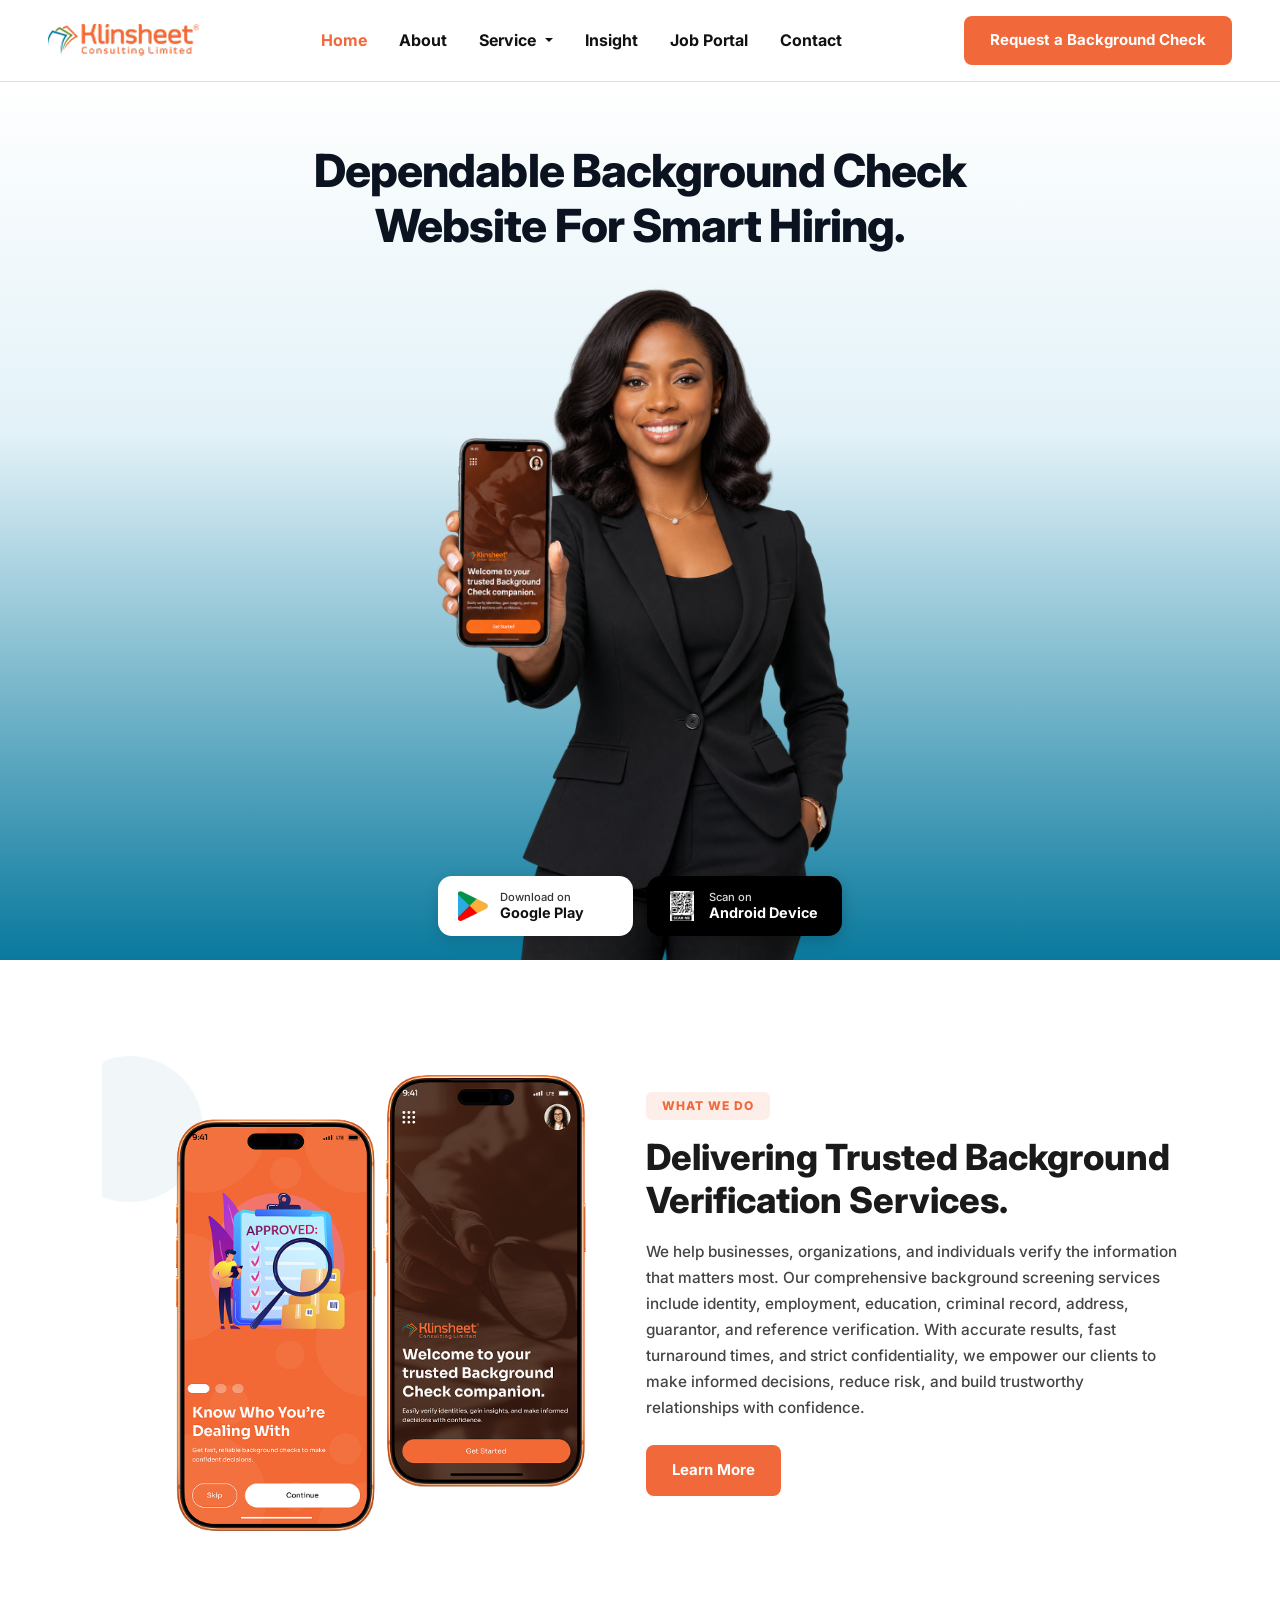
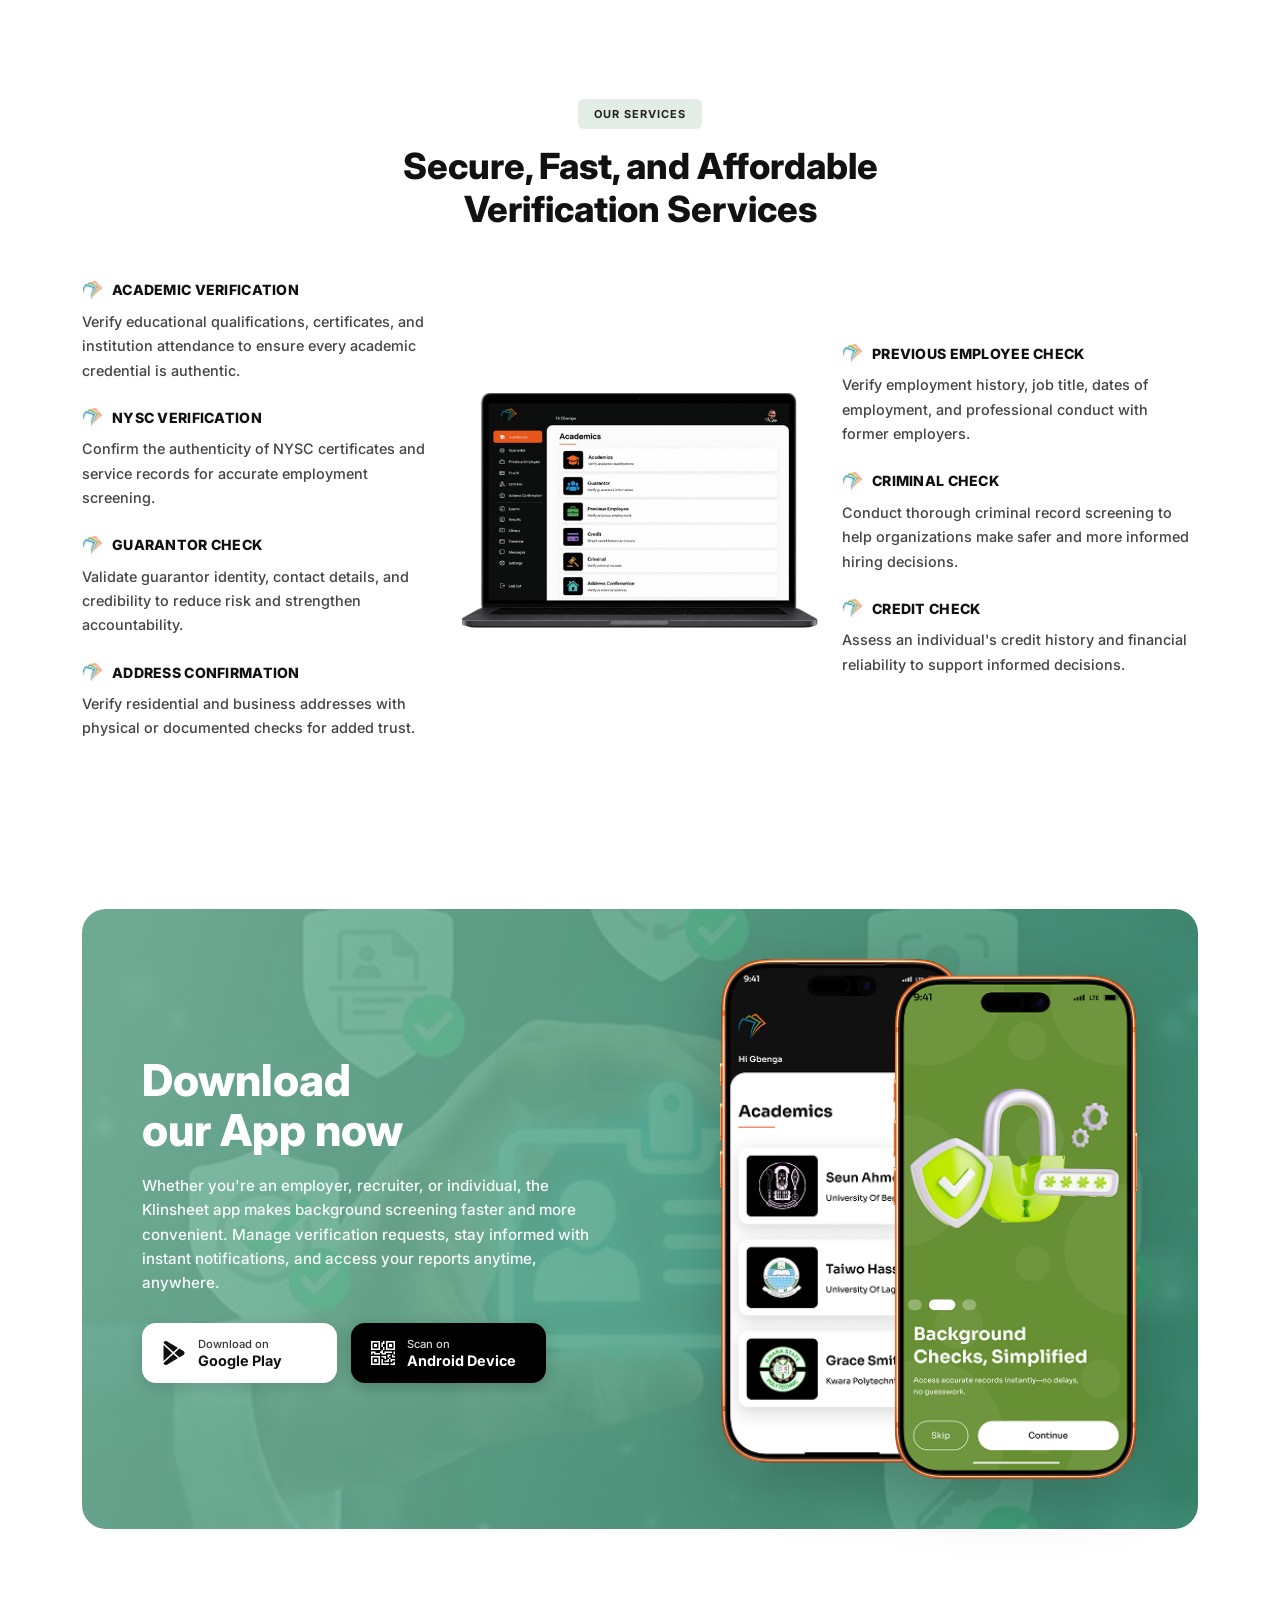
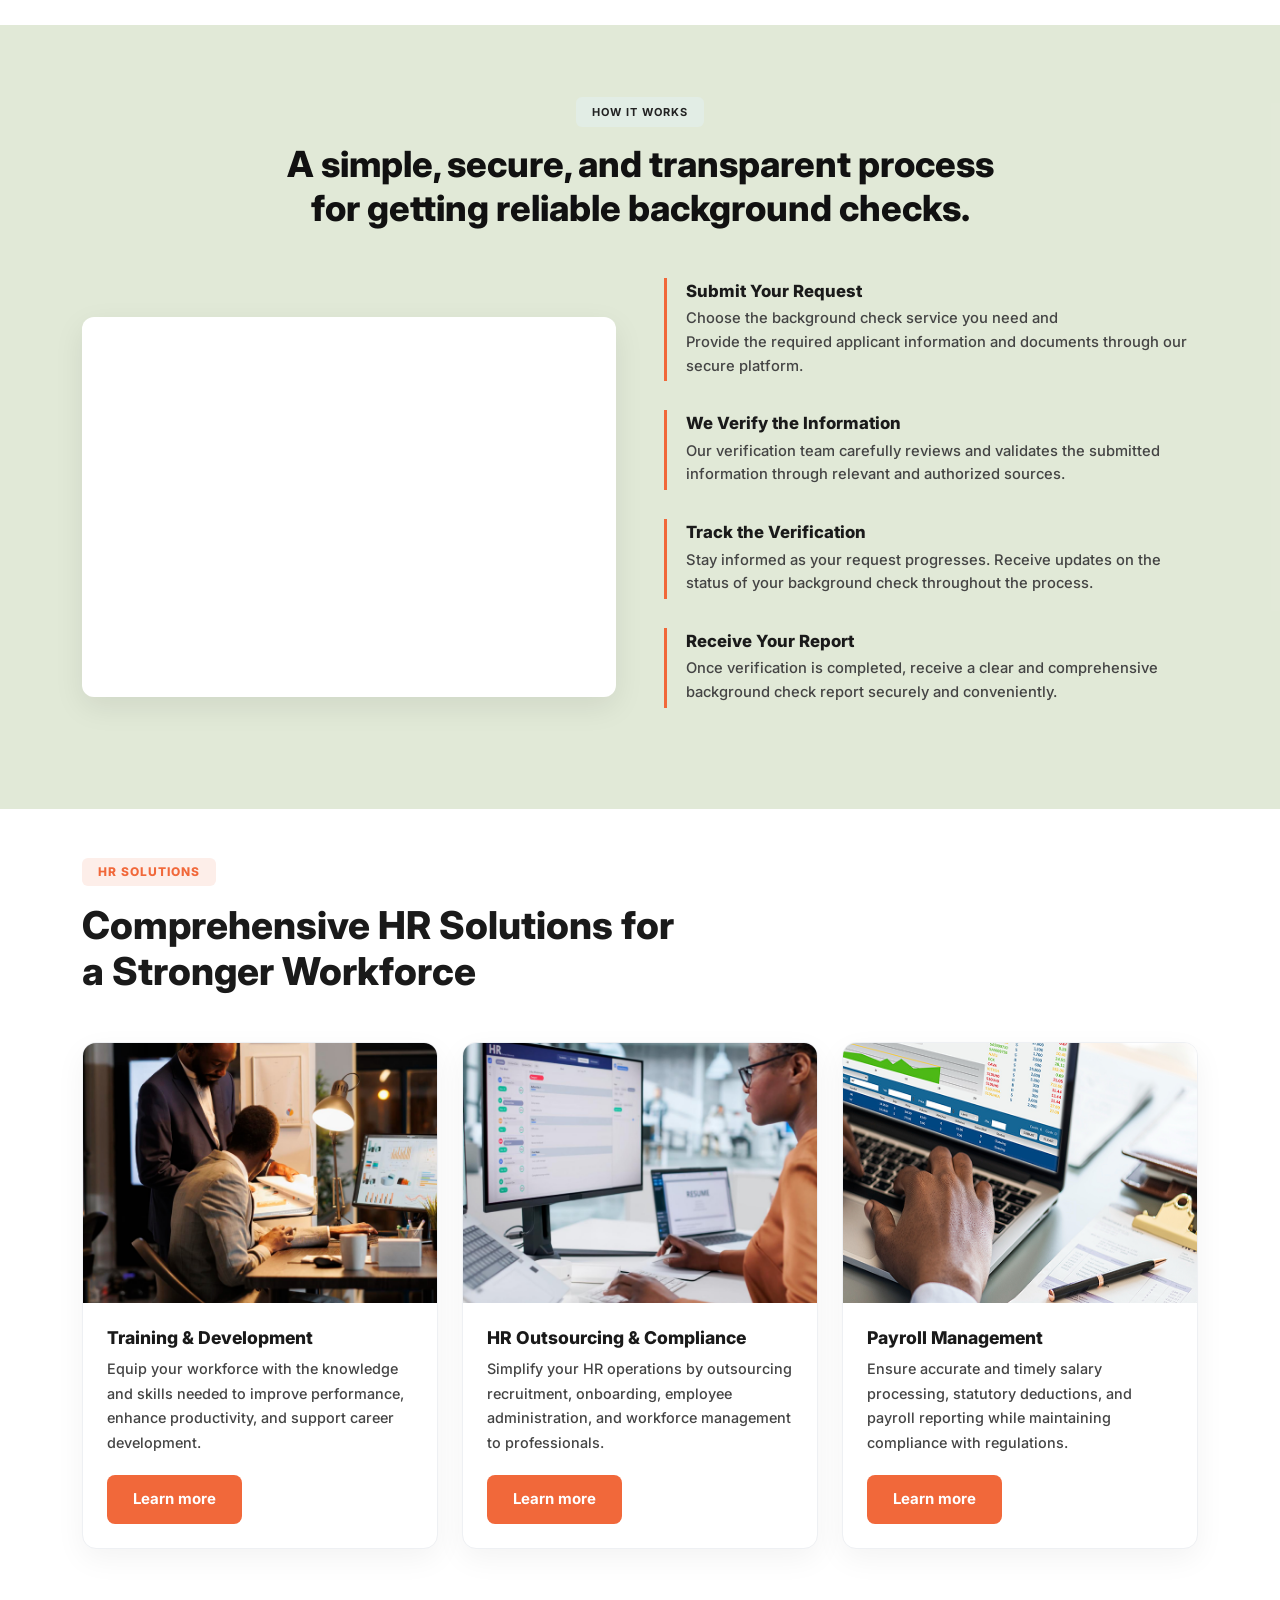
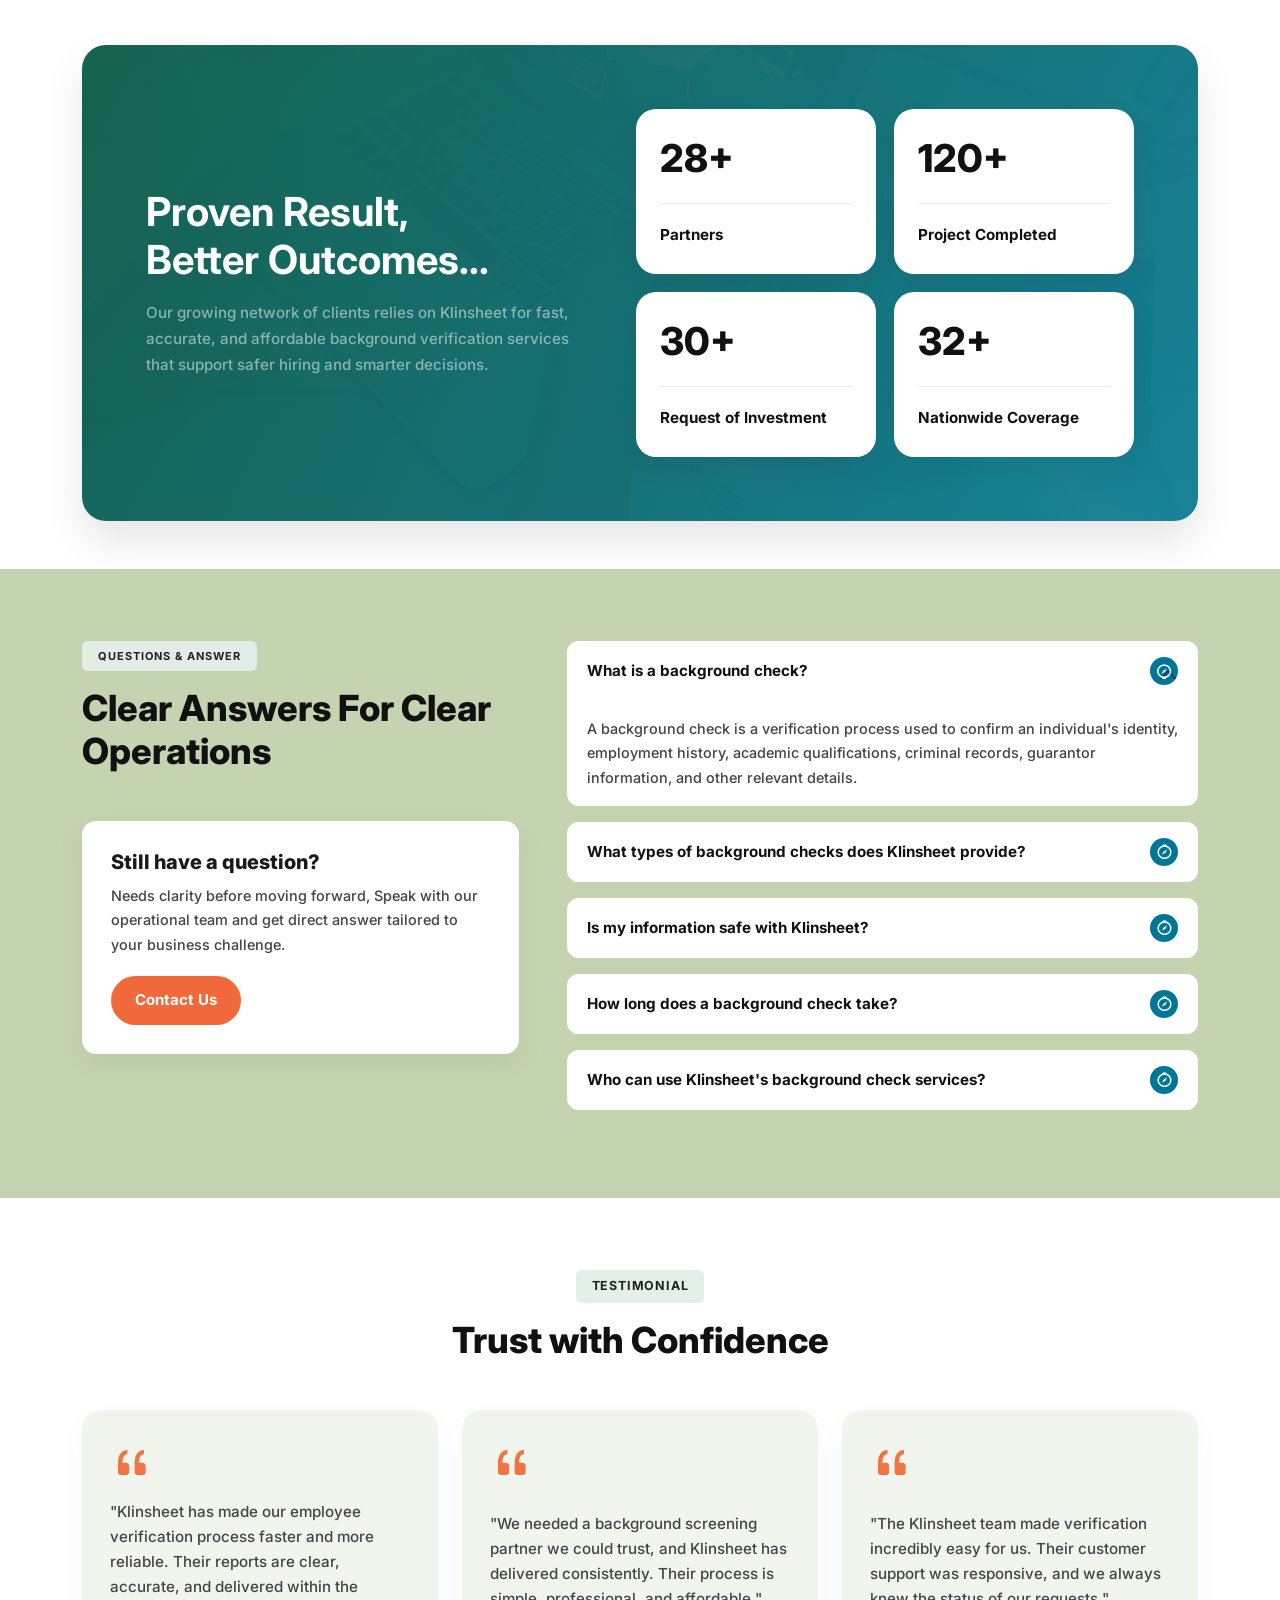
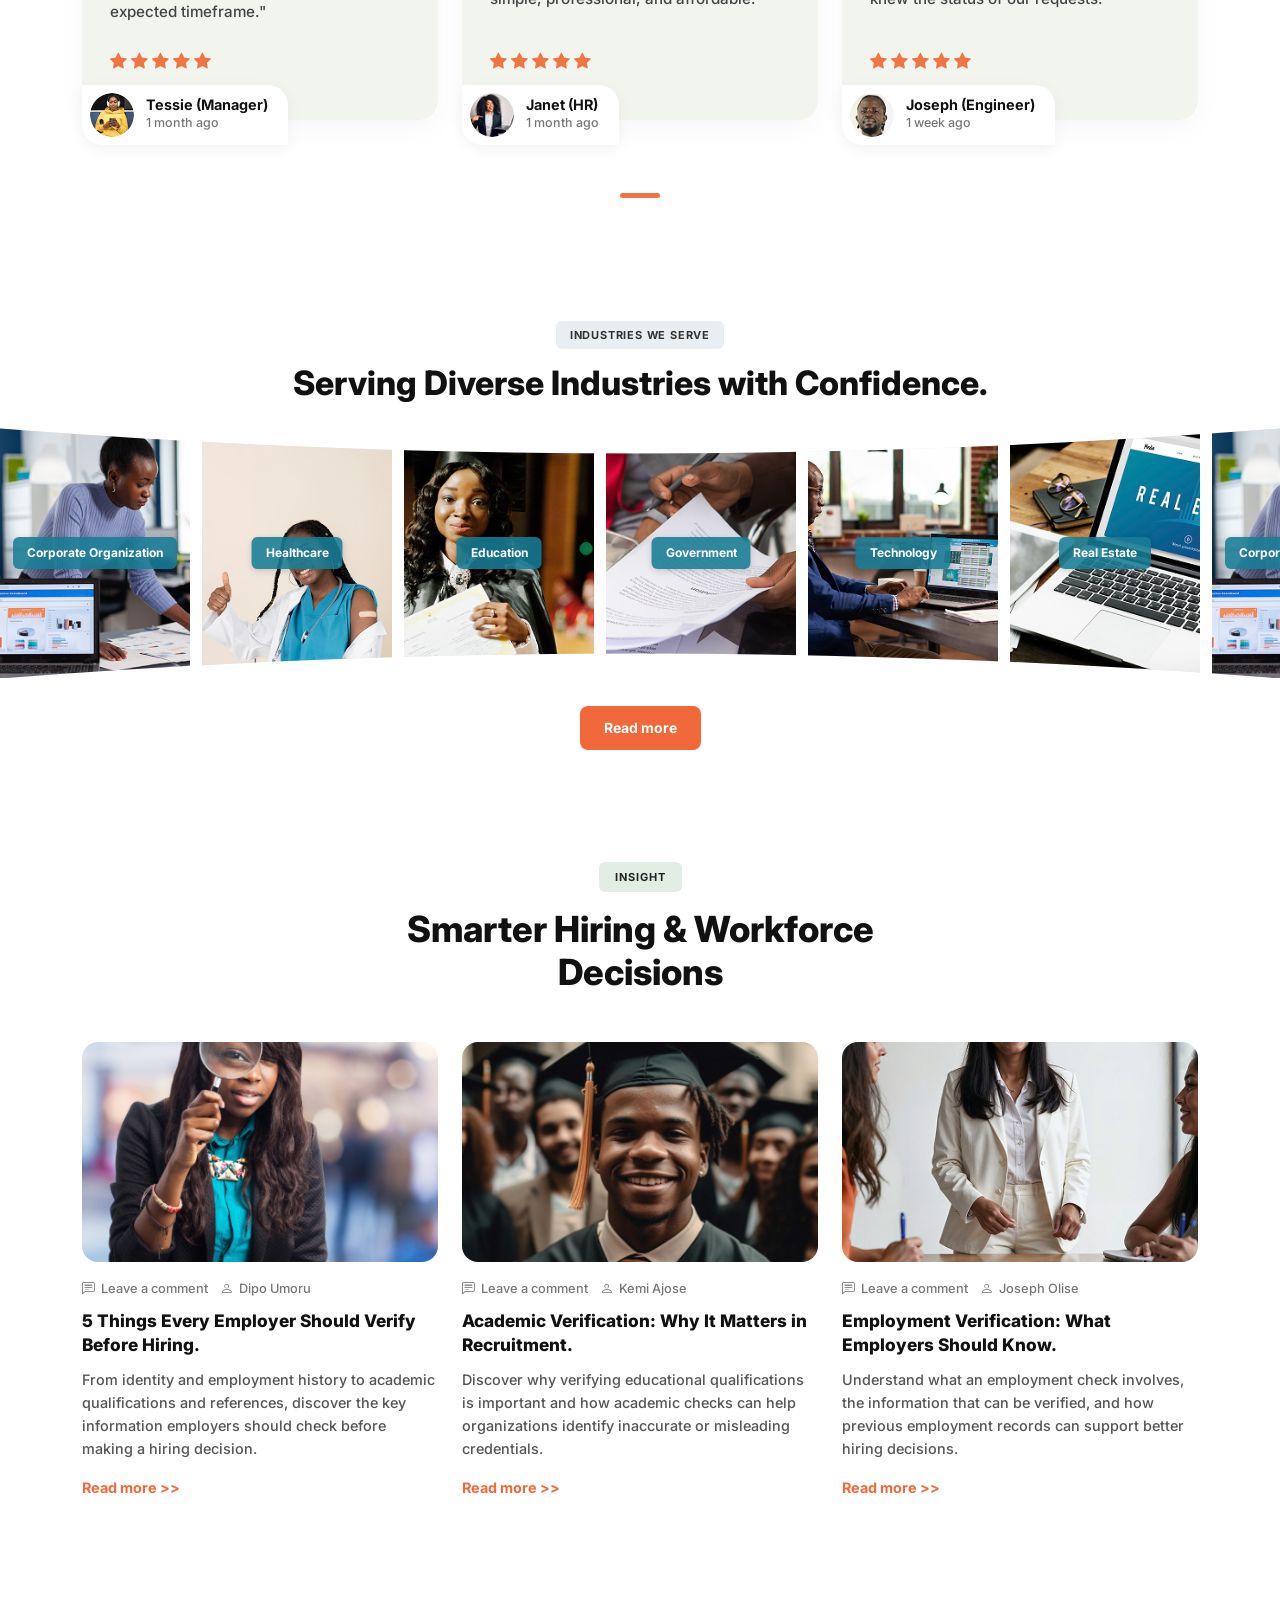
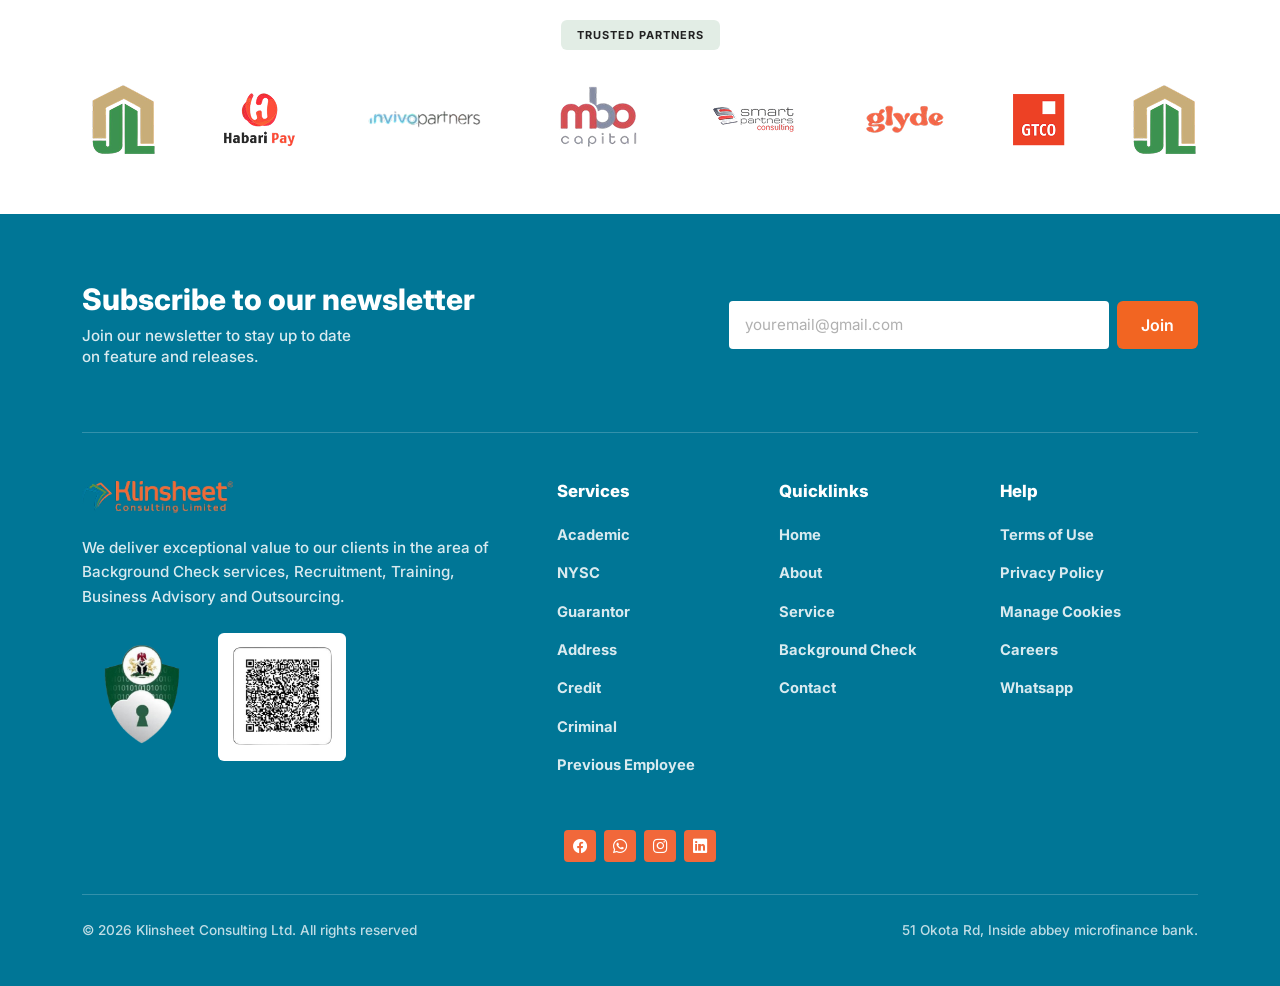
<file: index.html>
<!DOCTYPE html>
<html lang="en">
<head>
  <meta charset="UTF-8">
  <meta name="viewport" content="width=device-width, initial-scale=1.0">
  <title>Klinsheet - Dependable Background Check Website for Smart Hiring</title>

  <!-- Bootstrap 5.3 CSS -->
  <link href="https://cdn.jsdelivr.net/npm/bootstrap@5.3.3/dist/css/bootstrap.min.css" rel="stylesheet">
  <!-- Bootstrap Icons -->
  <link rel="stylesheet" href="https://cdn.jsdelivr.net/npm/bootstrap-icons@1.11.3/font/bootstrap-icons.min.css">
  <!-- Google Fonts -->
  <link rel="preconnect" href="https://fonts.googleapis.com">
  <link rel="stylesheet" href="style.css">
  <link href="https://fonts.googleapis.com/css2?family=Baloo+2:wght@500;600;700;800&family=Inter:wght@400;500;600;700;800&display=swap" rel="stylesheet">
</head>
<body>

  <!-- BOOTSTRAP NAVIGATION BAR -->
  <nav class="navbar navbar-expand-lg navbar-custom border-bottom fixed-top">
    <div class="container-fluid px-lg-5">
      <a class="navbar-brand" href="index.html">
        <img src="images/klinsheet logo 1.png" alt="Klinsheet Logo">
      </a>

      <!-- Mobile Toggle Button -->
      <button class="navbar-toggler" type="button" data-bs-toggle="collapse" data-bs-target="#navMenu" aria-controls="navMenu" aria-expanded="false" aria-label="Toggle navigation">
        <span class="navbar-toggler-icon"></span>
      </button>

      <!-- Nav Links & Dropdown -->
      <div class="collapse navbar-collapse" id="navMenu">
        <ul class="navbar-nav mx-auto mb-2 mb-lg-0">
          <li class="nav-item">
            <a class="nav-link nav-link-custom active" href="index.html">Home</a>
          </li>
          <li class="nav-item">
            <a class="nav-link nav-link-custom" href="About.html">About</a>
          </li>

          <!-- Services Dropdown -->
          <li class="nav-item dropdown">
            <a class="nav-link nav-link-custom dropdown-toggle" href="#" id="servicesDropdown" role="button" data-bs-toggle="dropdown" aria-expanded="false">
              Service
            </a>
            <ul class="dropdown-menu dropdown-menu-glass" aria-labelledby="servicesDropdown">
              <li><a class="dropdown-item" href="academic verification.html">Academic Verification</a></li>
              <li><a class="dropdown-item" href="Previous Employee Check.html">Previous Employee Check</a></li>
              <li><a class="dropdown-item" href="guarantor check.html">Guarantor/ Reference Check</a></li>
              <li><a class="dropdown-item" href="nysc verification.html">NYSC Verification</a></li>
              <li><a class="dropdown-item" href="Address confirmation.html">Address Confirmation</a></li>
              <li><a class="dropdown-item" href="credit check.html">Credit Check</a></li>
              <li><a class="dropdown-item" href="criminal ceck.html">Criminal Check</a></li>
            </ul>
          </li>

          <li class="nav-item">
            <a class="nav-link nav-link-custom" href="insight.html">Insight</a>
          </li>
          <li class="nav-item">
            <a class="nav-link nav-link-custom" href="job-portal.html">Job Portal</a>
          </li>
          <li class="nav-item">
            <a class="nav-link nav-link-custom" href="contact us.html">Contact</a>
          </li>
        </ul>

        <!-- Action Button -->
        <a href="request background check.html" class="btn btn-orange ms-lg-3 mt-3 mt-lg-0">Request a Background Check</a>
      </div>
    </div>
  </nav>

  <!-- =========================================================
       HERO SECTION
  ========================================================= -->
  <section id="home" class="hero-section text-center">
    <div class="container position-relative z-2">
      <h1 class="hero-title">Dependable Background Check<br class="d-none d-sm-inline"> Website For Smart Hiring.</h1>
    </div>

    <div class="hero-visual">
      <div class="hero-person-wrapper">
        <div class="hero-img-container">
          <img src="images/lady-with-phone.png" alt="Klinsheet background check professional" class="hero-person">
        </div>

        <!-- Badges overlapping the lower portion of the image -->
        <div class="hero-store-badges">
          <a href="#" class="store-badge badge-light">
            <img src="images/123 (2).png" alt="" class="img1">
            <span class="badge-text">
              <small>Download on</small>
              <strong>Google Play</strong>
            </span>
          </a>

          <a href="#" class="store-badge badge-dark">
            <img src="images/123 (1).png" class="img1" alt="">
            <span class="badge-text">
              <small>Scan on</small>
              <strong>Android Device</strong>
            </span>
          </a>
        </div>
      </div>
    </div>
  </section>

  <!-- =========================================================
       WHAT WE DO
  ========================================================= -->
  <section id="about" class="section-padding container-fluid about-intro m-0 p-0 py-5 my-5">
    <div class="about-intro-img">
      <img src="images/Group 33368.png" alt="Mobile App Screen">
    </div>
    <div class="about-intro-text">
      <span class="badge badge-orange">WHAT WE DO</span>
      <h2>Delivering Trusted Background<br> Verification Services.</h2>
      <p>We help businesses, organizations, and individuals verify the information that matters most. Our comprehensive background screening services include identity, employment, education, criminal record, address, guarantor, and reference verification. With accurate results, fast turnaround times, and strict confidentiality, we empower our clients to make informed decisions, reduce risk, and build trustworthy relationships with confidence.</p>
      <a href="About.html" class="btns btn-orange">Learn More</a>
    </div>
  </section>

  <!-- =========================================================
       OUR SERVICES
  ========================================================= -->
  <section id="services" class="services-section py-5 py-lg-6">
    <div class="container py-4">
      <div class="text-center mb-5">
        <span class="section-eyebrow">OUR SERVICES</span>
        <h2 class="section-title mt-3">Secure, Fast, and Affordable<br>Verification Services</h2>
      </div>

      <div class="row align-items-center g-4">
        <!-- Left column -->
        <div class="col-lg-4 order-2 order-lg-1">
          <div class="service-item mb-4">
            <h6><img src="images/klinsheet logo 1 (1).png" alt="">ACADEMIC VERIFICATION</h6>
            <p>Verify educational qualifications, certificates, and institution attendance to ensure every academic credential is authentic.</p>
          </div>
          <div class="service-item mb-4">
            <h6><img src="images/klinsheet logo 1 (1).png" alt="">NYSC VERIFICATION</h6>
            <p>Confirm the authenticity of NYSC certificates and<br> service records for accurate employment screening.</p>
          </div>
          <div class="service-item mb-4">
            <h6><img src="images/klinsheet logo 1 (1).png" alt="">GUARANTOR CHECK</h6>
            <p>Validate guarantor identity, contact details, and credibility to reduce risk and strengthen accountability.</p>
          </div>
          <div class="service-item">
            <h6><img src="images/klinsheet logo 1 (1).png" alt="">ADDRESS CONFIRMATION</h6>
            <p>Verify residential and business addresses with physical or documented checks for added trust.</p>
          </div>
        </div>

        <!-- Middle laptop image -->
        <div class="col-lg-4 order-1 order-lg-2 text-center mb-4 mb-lg-0">
          <div class="laptop-mockup">
            <img src="images/laptop_service_view-removebg-preview 1.png" alt="Dashboard Preview" class="img-fluid">
          </div>
        </div>

        <!-- Right column -->
        <div class="col-lg-4 order-3">
          <div class="service-item mb-4">
            <h6><img src="images/klinsheet logo 1 (1).png" alt="">PREVIOUS EMPLOYEE CHECK</h6>
            <p>Verify employment history, job title, dates of employment, and professional conduct with former employers.</p>
          </div>
          <div class="service-item mb-4">
            <h6><img src="images/klinsheet logo 1 (1).png" alt="">CRIMINAL CHECK</h6>
            <p>Conduct thorough criminal record screening to help organizations make safer and more informed hiring decisions.</p>
          </div>
          <div class="service-item">
            <h6><img src="images/klinsheet logo 1 (1).png" alt="">CREDIT CHECK</h6>
            <p>Assess an individual's credit history and financial reliability to support informed decisions.</p>
          </div>
        </div>
      </div>
    </div>
  </section>

  <!-- =========================================================
       DOWNLOAD OUR APP SECTION
  ========================================================= -->
  <section class="download-app-section py-5 my-5">
    <div class="container">
      <div class="download-app-card">

        <!-- Left Content -->
        <div class="download-app-content">
          <h2 class="download-title">Download<br>our App now</h2>
          <p class="download-text">
            Whether you're an employer, recruiter, or individual, the Klinsheet app makes
            background screening faster and more convenient. Manage verification
            requests, stay informed with instant notifications, and access your reports
            anytime, anywhere.
          </p>

          <!-- App Store Badges -->
          <div class="store-buttons">
            <a href="#" class="store-badge store-badge-light">
              <i class="bi bi-google-play"></i>
              <div class="badge-text">
                <span class="small-text">Download on</span>
                <strong>Google Play</strong>
              </div>
            </a>

            <a href="#" class="store-badge store-badge-dark">
              <i class="bi bi-qr-code"></i>
              <div class="badge-text">
                <span class="small-text">Scan on</span>
                <strong>Android Device</strong>
              </div>
            </a>
          </div>
        </div>

        <!-- Right Phone Preview Image -->
        <div class="download-app-phones">
          <img src="images/Group 7.png" alt="Klinsheet Mobile App Screens" class="phones-img">
        </div>

      </div>
    </div>
  </section>

  <!-- =========================================================
       HOW IT WORKS
  ========================================================= -->
  <section class="how-it-works-section py-5 py-lg-6">
    <div class="container py-4">
      <div class="text-center mb-5">
        <span class="section-eyebrow">HOW IT WORKS</span>
        <h2 class="section-title mt-3">A simple, secure, and transparent process<br>for getting reliable background checks.</h2>
      </div>

      <div class="row align-items-center g-5">
        <!-- Left Column: Image Fader Frame -->
        <div class="col-lg-6">
          <div class="step-image-frame">
            <img src="images/Academic.png" alt="Step 1: Submit Request" class="step-img step-img-1 img-fluid">
            <img src="images/verify information .png" alt="Step 2: Verification" class="step-img step-img-2 img-fluid">
            <img src="images/submit.png" alt="Step 3: Submit Details" class="step-img step-img-2 img-fluid">
            <img src="images/Track.png" alt="Step 4: Track & Receive Report" class="step-img step-img-3 img-fluid">
          </div>
        </div>

        <!-- Right Column: Process Steps -->
        <div class="col-lg-6">
          <div class="how-step">
            <h5>Submit Your Request</h5>
            <p>Choose the background check service you need and<br> Provide the required applicant information and documents through our secure platform.</p>
          </div>
          <div class="how-step">
            <h5>We Verify the Information</h5>
            <p>Our verification team carefully reviews and validates the submitted information through relevant and authorized sources.</p>
          </div>
          <div class="how-step">
            <h5>Track the Verification</h5>
            <p>Stay informed as your request progresses. Receive updates on the status of your background check throughout the process.</p>
          </div>
          <div class="how-step">
            <h5>Receive Your Report</h5>
            <p>Once verification is completed, receive a clear and comprehensive background check report securely and conveniently.</p>
          </div>
        </div>
      </div>
    </div>
  </section>

  <!-- =========================================================
       HR SOLUTIONS
  ========================================================= -->
  <section class="container section-padding hr-solutions-section py-5">
    <div class="mb-5">
      <span class="badge badge-orange">HR SOLUTIONS</span>
      <h1>Comprehensive HR Solutions for<br> a Stronger Workforce</h1>
    </div>
    <div class="hr-cards">

      <div class="hr-card">
        <div class="hr-card-img-wrap">
          <img src="images/training.png" alt="Training & Development" class="hr-card-img">
        </div>
        <div class="hr-card-body">
          <h3>Training &amp; Development</h3>
          <p>Equip your workforce with the knowledge and skills needed to improve performance, enhance productivity, and support career development.</p>
          <a href="#" class="hr-card-link"><button class="btn btn-orange btn-cards">Learn more</button></a>
        </div>
      </div>

      <div class="hr-card">
        <div class="hr-card-img-wrap">
          <img src="images/hr sevices.png" alt="Recruitment & Outsourcing" class="hr-card-img">
        </div>
        <div class="hr-card-body">
          <h3>HR Outsourcing &amp; Compliance</h3>
          <p>Simplify your HR operations by outsourcing recruitment, onboarding, employee administration, and workforce management to professionals.</p>
          <a href="#" class="hr-card-link"><button class="btn btn-orange btn-cards">Learn more</button></a>
        </div>
      </div>

      <div class="hr-card">
        <div class="hr-card-img-wrap">
          <img src="images/419 1.png" alt="Business Advisory" class="hr-card-img">
        </div>
        <div class="hr-card-body">
          <h3>Payroll Management</h3>
          <p>Ensure accurate and timely salary processing, statutory deductions, and payroll reporting while maintaining compliance with regulations.</p>
          <a href="#" class="hr-card-link"><button class="btn btn-orange btn-cards">Learn more</button></a>
        </div>
      </div>

    </div>
  </section>

  <!-- =========================================================
       PROVEN RESULTS / STATS SECTION
  ========================================================= -->
  <section class="container stats-section section-padding my-5 stats-section-flush">
    <div class="stats-card p-4 p-md-5">
      <div class="row align-items-center g-4 stats-row-flex">
        <div class="col-lg-5 stats-col-text">
          <h2 class="text-white fw-bold display-6 mb-3 stats-heading">Proven Result,<br>Better Outcomes...</h2>
          <p class="text-white-50 mb-0 stats-desc">
            Our growing network of clients relies on Klinsheet for fast, accurate, and affordable background verification services that support safer hiring and smarter decisions.
          </p>
        </div>

        <div class="col-lg-7 stats-col-grid">
          <div class="stat-stat stat-grid">
            <div class="stat-box">
              <h3 class="stat-number">28+</h3>
              <div class="stat-divider"></div>
              <span class="stat-label">Partners</span>
            </div>
            <div class="stat-box">
              <h3 class="stat-number">120+</h3>
              <div class="stat-divider"></div>
              <span class="stat-label">Project Completed</span>
            </div>
            <div class="stat-box">
              <h3 class="stat-number">30+</h3>
              <div class="stat-divider"></div>
              <span class="stat-label">Request of Investment</span>
            </div>
            <div class="stat-box">
              <h3 class="stat-number">32+</h3>
              <div class="stat-divider"></div>
              <span class="stat-label">Nationwide Coverage</span>
            </div>
          </div>
        </div>
      </div>
    </div>
  </section>

  <!-- =========================================================
       FAQ
  ========================================================= -->
  <section class="faq-section py-5 py-lg-6">
    <div class="container py-4">
      <div class="row g-5">
        <div class="col-lg-5">
          <span class="section-eyebrow section-eyebrow--light">QUESTIONS &amp; ANSWER</span>
          <h2 class="section-title mt-3">Clear Answers For Clear Operations</h2>

          <div class="faq-contact-card mt-5">
            <h5>Still have a question?</h5>
            <p>Needs clarity before moving forward, Speak with our operational team and get direct answer tailored to your business challenge.</p>
            <a href="#contact" class="btn btn-brand-orange rounded-pill px-4">Contact Us</a>
          </div>
        </div>

        <div class="col-lg-7">
          <div class="accordion" id="faqAccordion">

            <div class="accordion-item">
              <h2 class="accordion-header">
                <button class="accordion-button" type="button" data-bs-toggle="collapse" data-bs-target="#faq1" aria-expanded="true">
                  What is a background check?
                </button>
              </h2>
              <div id="faq1" class="accordion-collapse collapse show" data-bs-parent="#faqAccordion">
                <div class="accordion-body">
                  A background check is a verification process used to confirm an individual's identity, employment history, academic qualifications, criminal records, guarantor information, and other relevant details.
                </div>
              </div>
            </div>

            <div class="accordion-item">
              <h2 class="accordion-header">
                <button class="accordion-button collapsed" type="button" data-bs-toggle="collapse" data-bs-target="#faq2">
                  What types of background checks does Klinsheet provide?
                </button>
              </h2>
              <div id="faq2" class="accordion-collapse collapse" data-bs-parent="#faqAccordion">
                <div class="accordion-body">
                  We provide academic verification, NYSC verification, guarantor checks, address confirmation, previous employee checks, criminal checks, and credit checks.
                </div>
              </div>
            </div>

            <div class="accordion-item">
              <h2 class="accordion-header">
                <button class="accordion-button collapsed" type="button" data-bs-toggle="collapse" data-bs-target="#faq3">
                  Is my information safe with Klinsheet?
                </button>
              </h2>
              <div id="faq3" class="accordion-collapse collapse" data-bs-parent="#faqAccordion">
                <div class="accordion-body">
                  Yes. We apply strict confidentiality and data protection practices to ensure every piece of information you share stays secure.
                </div>
              </div>
            </div>

            <div class="accordion-item">
              <h2 class="accordion-header">
                <button class="accordion-button collapsed" type="button" data-bs-toggle="collapse" data-bs-target="#faq4">
                  How long does a background check take?
                </button>
              </h2>
              <div id="faq4" class="accordion-collapse collapse" data-bs-parent="#faqAccordion">
                <div class="accordion-body">
                  Turnaround time depends on the type of check requested, but most verifications are completed within a few business days.
                </div>
              </div>
            </div>

            <div class="accordion-item">
              <h2 class="accordion-header">
                <button class="accordion-button collapsed" type="button" data-bs-toggle="collapse" data-bs-target="#faq5">
                  Who can use Klinsheet's background check services?
                </button>
              </h2>
              <div id="faq5" class="accordion-collapse collapse" data-bs-parent="#faqAccordion">
                <div class="accordion-body">
                  Our services are built for employers, recruiters, organizations, and individuals who need dependable identity and background verification.
                </div>
              </div>
            </div>

          </div>
        </div>
      </div>
    </div>
  </section>

  <!-- =========================================================
       TESTIMONIALS
  ========================================================= -->
  <section class="testimonial-section py-5 py-lg-6">
    <div class="container py-4">
      <div class="text-center mb-5">
        <span class="section-badge">TESTIMONIAL</span>
        <h2 class="section-title fw-bold mt-3">Trust with Confidence</h2>
      </div>

      <div class="row g-4">
        <!-- Card 1 -->
        <div class="col-lg-4 col-md-6">
          <div class="testimonial-card-wrapper">
            <div class="testimonial-card">
              <div class="quote-icon"><i class="bi bi-quote"></i></div>
              <p class="testimonial-text">"Klinsheet has made our employee verification process faster and more reliable. Their reports are clear, accurate, and delivered within the expected timeframe."</p>
              <div class="stars">
                <i class="bi bi-star-fill"></i>
                <i class="bi bi-star-fill"></i>
                <i class="bi bi-star-fill"></i>
                <i class="bi bi-star-fill"></i>
                <i class="bi bi-star-fill"></i>
              </div>
            </div>
            <div class="testimonial-author">
              <img src="images/Ellipse 1 (2).png" alt="Tessie" class="author-img">
              <div>
                <strong class="author-name">Tessie (Manager)</strong>
                <small class="author-time">1 month ago</small>
              </div>
            </div>
          </div>
        </div>

        <!-- Card 2 -->
        <div class="col-lg-4 col-md-6">
          <div class="testimonial-card-wrapper">
            <div class="testimonial-card">
              <div class="quote-icon"><i class="bi bi-quote"></i></div>
              <p class="testimonial-text">"We needed a background screening partner we could trust, and Klinsheet has delivered consistently. Their process is simple, professional, and affordable."</p>
              <div class="stars">
                <i class="bi bi-star-fill"></i>
                <i class="bi bi-star-fill"></i>
                <i class="bi bi-star-fill"></i>
                <i class="bi bi-star-fill"></i>
                <i class="bi bi-star-fill"></i>
              </div>
            </div>
            <div class="testimonial-author">
              <img src="images/Ellipse 1 (1).png" alt="Janet" class="author-img">
              <div>
                <strong class="author-name">Janet (HR)</strong>
                <small class="author-time">1 month ago</small>
              </div>
            </div>
          </div>
        </div>

        <!-- Card 3 -->
        <div class="col-lg-4 col-md-6">
          <div class="testimonial-card-wrapper">
            <div class="testimonial-card">
              <div class="quote-icon"><i class="bi bi-quote"></i></div>
              <p class="testimonial-text">"The Klinsheet team made verification incredibly easy for us. Their customer support was responsive, and we always knew the status of our requests."</p>
              <div class="stars">
                <i class="bi bi-star-fill"></i>
                <i class="bi bi-star-fill"></i>
                <i class="bi bi-star-fill"></i>
                <i class="bi bi-star-fill"></i>
                <i class="bi bi-star-fill"></i>
              </div>
            </div>
            <div class="testimonial-author">
              <img src="images/Ellipse 1.png" alt="Joseph" class="author-img">
              <div>
                <strong class="author-name">Joseph (Engineer)</strong>
                <small class="author-time">1 week ago</small>
              </div>
            </div>
          </div>
        </div>
      </div>

      <!-- Carousel Indicator -->
      <div class="text-center mt-5">
        <div class="carousel-indicator"></div>
      </div>
    </div>
  </section>

  <!-- =========================================================
       INDUSTRIES WE SERVE
  ========================================================= -->
  <section class="industries-section">
    <div class="section-tag">
      INDUSTRIES WE SERVE
    </div>

    <h2>
      Serving Diverse Industries with Confidence.
    </h2>

    <!-- SVG Concave/Fisheye Mask Definition -->
    <svg width="0" height="0" class="svg-mask-def">
      <defs>
        <clipPath id="fisheye-clip" clipPathUnits="objectBoundingBox">
          <path d="M 0,0 Q 0.5,0.2 1,0 L 1,1 Q 0.5,0.8 0,1 Z" />
        </clipPath>
      </defs>
    </svg>

    <div class="industry-carousel">
      <div class="industry-track">
        <div class="industry-card">
          <img src="images/Rectangle 52.png" alt="Corporate Organization">
          <span>Corporate Organization</span>
        </div>
        <div class="industry-card">
          <img src="images/Rectangle 52 (1).png" alt="Healthcare">
          <span>Healthcare</span>
        </div>
        <div class="industry-card">
          <img src="images/Rectangle 52 (5).png" alt="Education">
          <span>Education</span>
        </div>
        <div class="industry-card">
          <img src="images/Rectangle 52 (2).png" alt="Government">
          <span>Government</span>
        </div>
        <div class="industry-card">
          <img src="images/Rectangle 52 (3).png" alt="Technology">
          <span>Technology</span>
        </div>
        <div class="industry-card">
          <img src="images/Rectangle 52 (4).png" alt="Real Estate">
          <span>Real Estate</span>
        </div>

        <!-- Duplicated set for seamless loop -->
        <div class="industry-card">
          <img src="images/Rectangle 52.png" alt="Corporate Organization">
          <span>Corporate Organization</span>
        </div>
        <div class="industry-card">
          <img src="images/Rectangle 52 (1).png" alt="Healthcare">
          <span>Healthcare</span>
        </div>
        <div class="industry-card">
          <img src="images/Rectangle 52 (5).png" alt="Education">
          <span>Education</span>
        </div>
        <div class="industry-card">
          <img src="images/Rectangle 52 (2).png" alt="Government">
          <span>Government</span>
        </div>
        <div class="industry-card">
          <img src="images/Rectangle 52 (3).png" alt="Technology">
          <span>Technology</span>
        </div>
        <div class="industry-card">
          <img src="images/Rectangle 52 (4).png" alt="Real Estate">
          <span>Real Estate</span>
        </div>
      </div>
    </div>

    <button class="read-more">
      Read more
    </button>
  </section>

  <!-- =========================================================
       INSIGHT / BLOG
  ========================================================= -->
  <section id="insight" class="insight-section py-5 py-lg-6">
    <div class="container py-4">
      <div class="text-center mb-5">
        <span class="section-eyebrow">INSIGHT</span>
        <h2 class="section-title mt-3">Smarter Hiring &amp; Workforce<br> Decisions</h2>
      </div>

      <div class="row g-4">
        <div class="col-md-4">
          <article class="blog-card">
            <div class="blog-img-wrap">
              <img src="images/blog pics.png" alt="5 Things Every Employer Should Verify Before Hiring" class="blog-img">
            </div>
            <div class="blog-meta"><i class="bi bi-chat-left-text"></i> Leave a comment &nbsp; <i class="bi bi-person"></i> Dipo Umoru</div>
            <h5>5 Things Every Employer Should Verify Before Hiring.</h5>
            <p>From identity and employment history to academic qualifications and references, discover the key information employers should check before making a hiring decision.</p>
            <a href="#" class="read-more-link">Read more &gt;&gt;</a>
          </article>
        </div>

        <div class="col-md-4">
          <article class="blog-card">
            <div class="blog-img-wrap">
              <img src="images/blog pics (1).png" alt="Academic Verification: Why It Matters in Recruitment" class="blog-img">
            </div>
            <div class="blog-meta"><i class="bi bi-chat-left-text"></i> Leave a comment &nbsp; <i class="bi bi-person"></i> Kemi Ajose</div>
            <h5>Academic Verification: Why It Matters in Recruitment.</h5>
            <p>Discover why verifying educational qualifications is important and how academic checks can help organizations identify inaccurate or misleading credentials.</p>
            <a href="#" class="read-more-link">Read more &gt;&gt;</a>
          </article>
        </div>

        <div class="col-md-4">
          <article class="blog-card">
            <div class="blog-img-wrap">
              <img src="images/419 1 (1).png" alt="Employment Verification: What Employers Should Know" class="blog-img">
            </div>
            <div class="blog-meta"><i class="bi bi-chat-left-text"></i> Leave a comment &nbsp; <i class="bi bi-person"></i> Joseph Olise</div>
            <h5>Employment Verification: What Employers Should Know.</h5>
            <p>Understand what an employment check involves, the information that can be verified, and how previous employment records can support better hiring decisions.</p>
            <a href="#" class="read-more-link">Read more &gt;&gt;</a>
          </article>
        </div>
      </div>
    </div>
  </section>

  <!-- =========================================================
       TRUSTED PARTNERS (CONTINUOUS MARQUEE CAROUSEL)
  ========================================================= -->
  <section class="partners-section py-5">
    <div class="container text-center overflow-hidden">

      <div class="d-inline-block mb-4">
        <span class="partners-badge">TRUSTED PARTNERS</span>
      </div>

      <div class="partners-marquee">
        <div class="partners-track">
          <div class="partner-item"><img src="images/jubilee_bank-removebg-preview 1.png" alt="Jenga Lane" class="partner-img"></div>
          <div class="partner-item"><img src="images/habari_pay-removebg-preview 1.png" alt="Habari Pay" class="partner-img"></div>
          <div class="partner-item"><img src="images/invivo_partners-removebg-preview 1.png" alt="invivopartners" class="partner-img"></div>
          <div class="partner-item"><img src="images/mbocapitals_logo-removebg-preview 1.png" alt="mbo capital" class="partner-img"></div>
          <div class="partner-item"><img src="images/smart_partners_logo-removebg-preview 1.png" alt="smart partners consulting" class="partner-img"></div>
          <div class="partner-item"><img src="images/glyde_logo-removebg-preview 1.png" alt="glyde" class="partner-img"></div>
          <div class="partner-item"><img src="images/gtbank_logo-removebg-preview 1.png" alt="GTCO" class="partner-img"></div>

          <!-- Duplicated set for seamless loop -->
          <div class="partner-item"><img src="images/jubilee_bank-removebg-preview 1.png" alt="Jenga Lane" class="partner-img"></div>
          <div class="partner-item"><img src="images/habari_pay-removebg-preview 1.png" alt="Habari Pay" class="partner-img"></div>
          <div class="partner-item"><img src="images/invivo_partners-removebg-preview 1.png" alt="invivopartners" class="partner-img"></div>
          <div class="partner-item"><img src="images/mbocapitals_logo-removebg-preview 1.png" alt="mbo capital" class="partner-img"></div>
          <div class="partner-item"><img src="images/smart_partners_logo-removebg-preview 1.png" alt="smart partners consulting" class="partner-img"></div>
          <div class="partner-item"><img src="images/glyde_logo-removebg-preview 1.png" alt="glyde" class="partner-img"></div>
          <div class="partner-item"><img src="images/gtbank_logo-removebg-preview 1.png" alt="GTCO" class="partner-img"></div>
        </div>
      </div>

    </div>
  </section>

  <!-- =========================================================
       ACADEMIC-STYLE FOOTER
  ========================================================= -->
  <footer id="contact" class="site-footer">
    <div class="container">

      <!-- Newsletter Section -->
      <div class="row align-items-center pb-5 pt-2">
        <div class="col-lg-6 mb-3 mb-lg-0">
          <h3 class="newsletter-title mb-2">Subscribe to our newsletter</h3>
          <p class="newsletter-text mb-0">Join our newsletter to stay up to date<br>on feature and releases.</p>
        </div>
        <div class="col-lg-6">
          <form class="d-flex gap-2 align-items-center justify-content-lg-end" onsubmit="event.preventDefault();">
            <input type="email" class="form-control newsletter-input" placeholder="youremail@gmail.com" required>
            <button type="submit" class="btn btn-newsletter">Join</button>
          </form>
        </div>
      </div>

      <hr class="footer-divider mb-5">

      <!-- Main Footer Links Section -->
      <div class="row g-4 pb-4">
        <div class="col-lg-5 pe-lg-5">
          <a class="navbar-brand d-inline-block mb-3" href="index.html">
            <img src="images/klinsheet logo 1.png" alt="Klinsheet Consulting Limited">
          </a>
          <p class="footer-description">We deliver exceptional value to our clients in the area of Background Check services, Recruitment, Training, Business Advisory and Outsourcing.</p>

          <!-- Badges & Scan Box Section -->
          <div class="d-flex align-items-center gap-3 mt-4">
            <div class="footer-badge-shield">
              <img src="images/badge-placeholder.png" alt="Security Shield" class="img-fluid">
            </div>
            <div class="footer-qr-box">
              <img src="images/qr-placeholder.png" alt="Scan QR Code">
            </div>
          </div>
        </div>

        <div class="col-lg-7">
          <div class="row g-3 g-sm-4">
            <div class="col-4">
              <h6 class="footer-heading">Services</h6>
              <ul class="footer-links">
                <li><a href="academic verification.html">Academic</a></li>
                <li><a href="nysc verification.html">NYSC</a></li>
                <li><a href="guarantor check.html">Guarantor</a></li>
                <li><a href="Address confirmation.html">Address</a></li>
                <li><a href="credit check.html">Credit</a></li>
                <li><a href="criminal ceck.html">Criminal</a></li>
                <li><a href="Previous Employee Check.html">Previous Employee</a></li>
              </ul>
            </div>

            <div class="col-4">
              <h6 class="footer-heading">Quicklinks</h6>
              <ul class="footer-links">
                <li><a href="index.html">Home</a></li>
                <li><a href="About.html">About</a></li>
                <li><a href="academic verification.html">Service</a></li>
                <li><a href="request background check.html">Background Check</a></li>
                <li><a href="contact us.html">Contact</a></li>
              </ul>
            </div>

            <div class="col-4">
              <h6 class="footer-heading">Help</h6>
              <ul class="footer-links">
                <li><a href="#">Terms of Use</a></li>
                <li><a href="#">Privacy Policy</a></li>
                <li><a href="#">Manage Cookies</a></li>
                <li><a href="job-portal.html">Careers</a></li>
                <li><a href="#">Whatsapp</a></li>
              </ul>
            </div>
          </div>
        </div>
      </div>

      <!-- Centered Social Icons Row -->
      <div class="row justify-content-center py-3">
        <div class="col-auto">
          <div class="d-flex gap-2">
            <a href="#" class="social-box"><i class="bi bi-facebook"></i></a>
            <a href="#" class="social-box"><i class="bi bi-whatsapp"></i></a>
            <a href="#" class="social-box"><i class="bi bi-instagram"></i></a>
            <a href="#" class="social-box"><i class="bi bi-linkedin"></i></a>
          </div>
        </div>
      </div>

      <hr class="footer-divider mb-0">

      <!-- Bottom Copyright Section -->
      <div class="d-flex flex-column flex-md-row justify-content-between align-items-center text-center text-md-start py-4 gap-2 footer-bottom-text">
        <p class="mb-0">&copy; 2026 Klinsheet Consulting Ltd. All rights reserved</p>
        <p class="mb-0">51 Okota Rd, Inside abbey microfinance bank.</p>
      </div>

    </div>
  </footer>

  <!-- Bootstrap JS Bundle -->
  <script src="https://cdn.jsdelivr.net/npm/bootstrap@5.3.3/dist/js/bootstrap.bundle.min.js"></script>
</body>
</html>
</file>
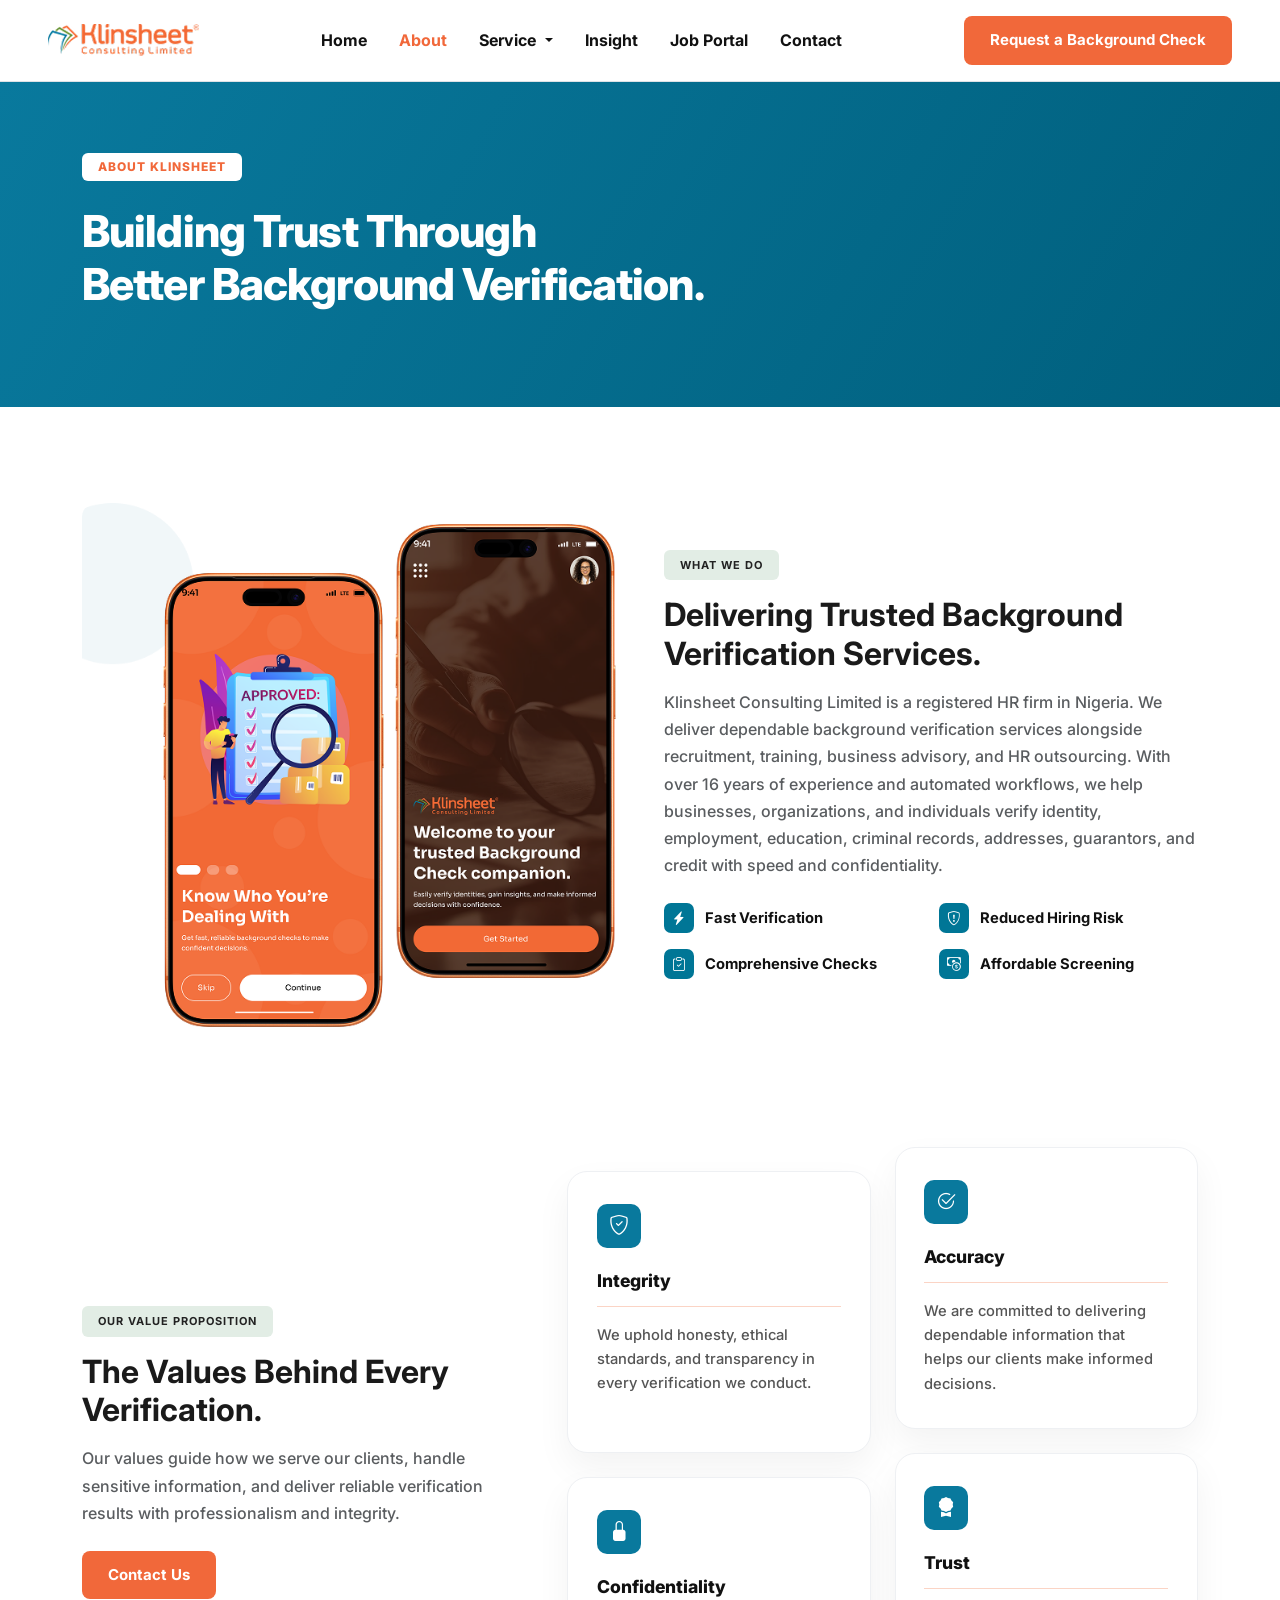
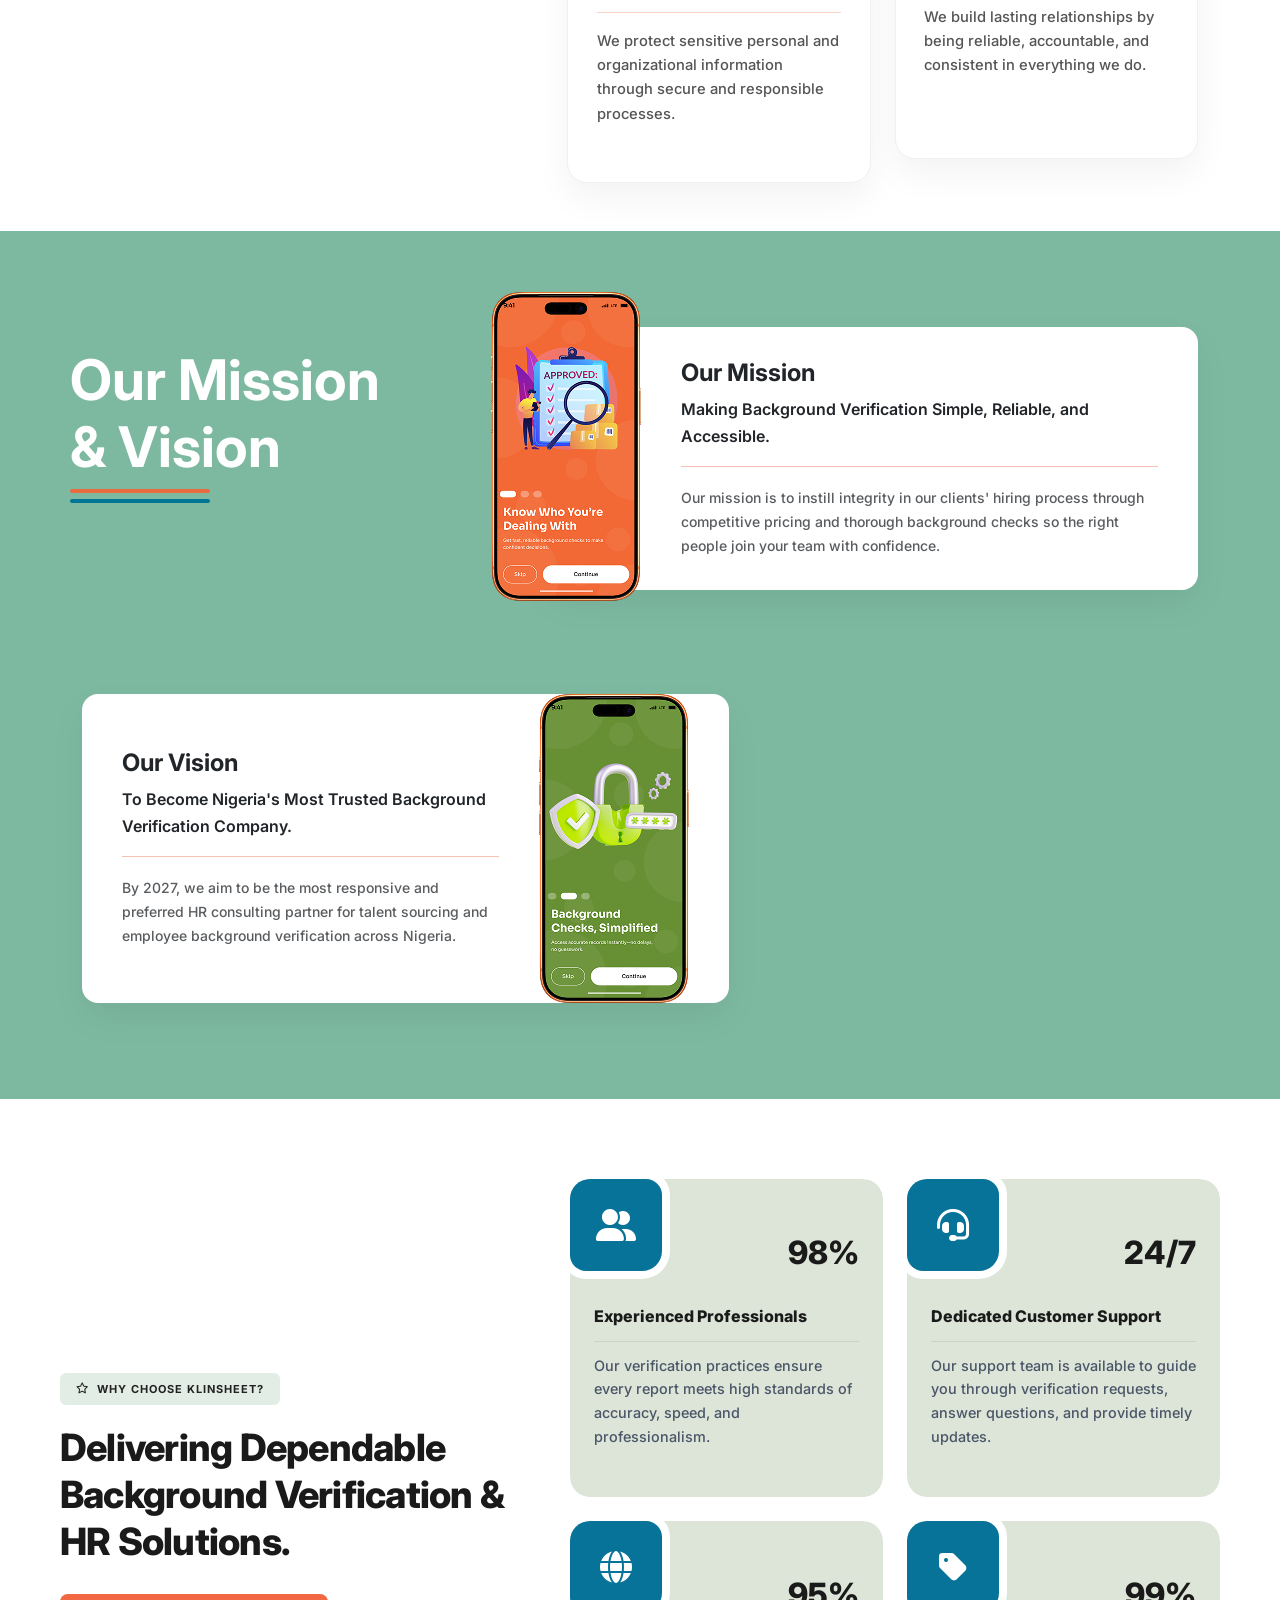
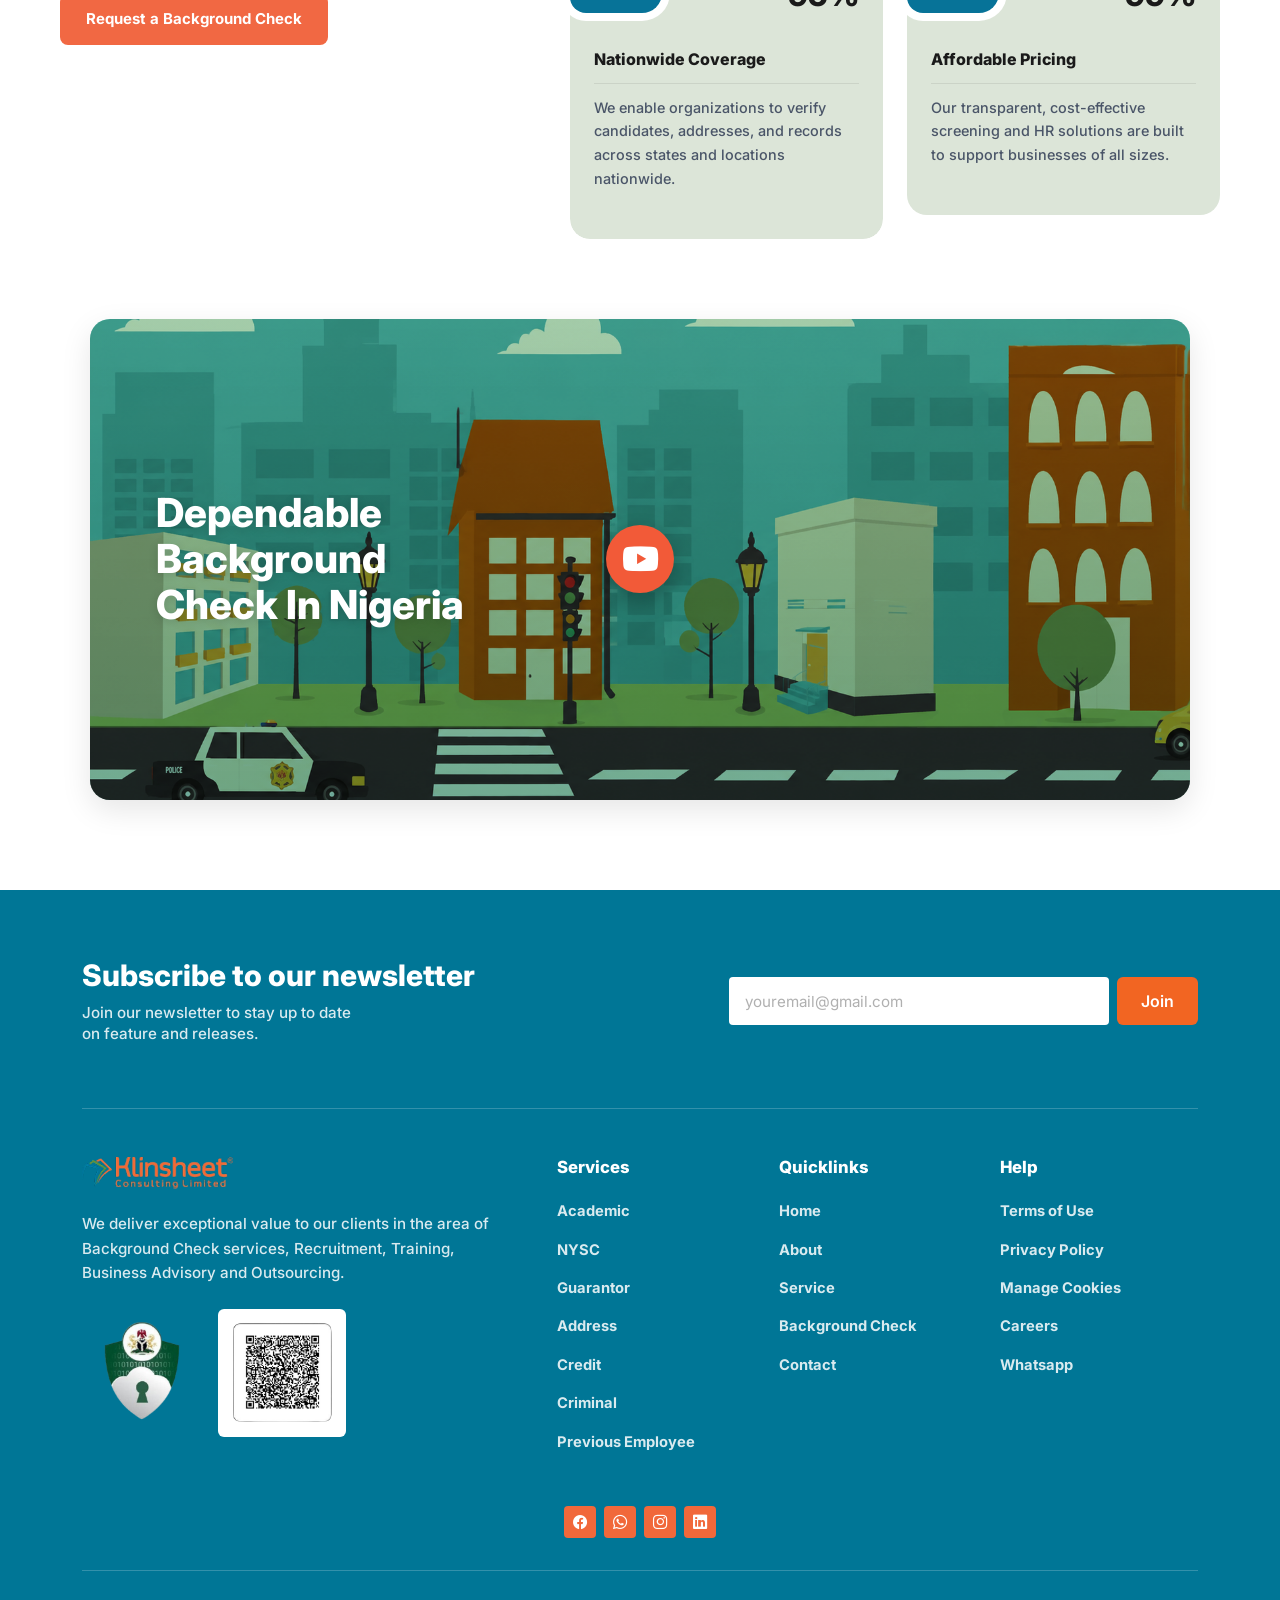
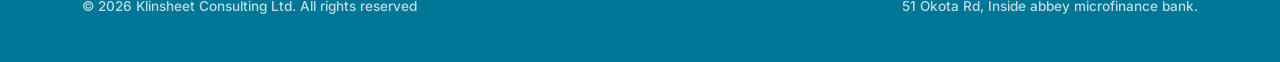
<file: About.html>
<!DOCTYPE html>
<html lang="en">
<head>
  <meta charset="UTF-8">
  <meta name="viewport" content="width=device-width, initial-scale=1.0">
  <title>Klinsheet Consulting Ltd — About</title>

  <!-- Bootstrap 5.3 CSS -->
  <link href="https://cdn.jsdelivr.net/npm/bootstrap@5.3.3/dist/css/bootstrap.min.css" rel="stylesheet">
  <link rel="stylesheet" href="https://cdn.jsdelivr.net/npm/bootstrap-icons@1.11.3/font/bootstrap-icons.min.css">
  <link rel="preconnect" href="https://fonts.googleapis.com">
  <link href="https://fonts.googleapis.com/css2?family=Baloo+2:wght@500;600;700;800&family=Inter:wght@400;500;600;700;800&display=swap" rel="stylesheet">
  <link rel="stylesheet" href="https://cdnjs.cloudflare.com/ajax/libs/font-awesome/6.4.0/css/all.min.css">
  <link rel="stylesheet" href="about.css">
</head>
<body>

  <!-- BOOTSTRAP NAVIGATION BAR -->
  <nav class="navbar navbar-expand-lg navbar-custom border-bottom fixed-top">
    <div class="container-fluid px-lg-5">
      <a class="navbar-brand" href="index.html">
        <img src="images/klinsheet logo 1.png" alt="Klinsheet Logo">
      </a>

      <!-- Mobile Toggle Button -->
      <button class="navbar-toggler" type="button" data-bs-toggle="collapse" data-bs-target="#navMenu" aria-controls="navMenu" aria-expanded="false" aria-label="Toggle navigation">
        <span class="navbar-toggler-icon"></span>
      </button>

      <!-- Nav Links & Dropdown -->
      <div class="collapse navbar-collapse" id="navMenu">
        <ul class="navbar-nav mx-auto mb-2 mb-lg-0">
          <li class="nav-item">
            <a class="nav-link nav-link-custom" href="index.html">Home</a>
          </li>
          <li class="nav-item">
            <a class="nav-link nav-link-custom active" href="About.html">About</a>
          </li>

          <!-- Services Dropdown -->
          <li class="nav-item dropdown">
            <a class="nav-link nav-link-custom dropdown-toggle" href="#" id="servicesDropdown" role="button" data-bs-toggle="dropdown" aria-expanded="false">
              Service
            </a>
            <ul class="dropdown-menu dropdown-menu-glass" aria-labelledby="servicesDropdown">
              <li><a class="dropdown-item" href="academic verification.html">Academic Verification</a></li>
              <li><a class="dropdown-item" href="Previous Employee Check.html">Previous Employee Check</a></li>
              <li><a class="dropdown-item" href="guarantor check.html">Guarantor/ Reference Check</a></li>
              <li><a class="dropdown-item" href="nysc verification.html">NYSC Verification</a></li>
              <li><a class="dropdown-item" href="Address confirmation.html">Address Confirmation</a></li>
              <li><a class="dropdown-item" href="credit check.html">Credit Check</a></li>
              <li><a class="dropdown-item" href="criminal ceck.html">Criminal Check</a></li>
            </ul>
          </li>

          <li class="nav-item">
            <a class="nav-link nav-link-custom" href="insight.html">Insight</a>
          </li>
          <li class="nav-item">
            <a class="nav-link nav-link-custom" href="job-portal.html">Job Portal</a>
          </li>
          <li class="nav-item">
            <a class="nav-link nav-link-custom" href="contact us.html">Contact</a>
          </li>
        </ul>

        <!-- Action Button -->
        <a href="request background check.html" class="btn btn-orange ms-lg-3 mt-3 mt-lg-0">Request a Background Check</a>
      </div>
    </div>
  </nav>

  <!-- HERO SECTION -->
  <section class="hero mb-5">
    <div class="container hero-container">
      <div class="badge badge-orange mb-4">ABOUT KLINSHEET</div>
      <h1>Building Trust Through<br> Better Background Verification.</h1>
    </div>
  </section>

  <!-- WHAT WE DO INTRO -->
  <section class="container py-5 my-4 about-intro">
    <div class="row align-items-center g-5">
      <div class="col-lg-6 about-intro-img">
        <img src="images/Group 33368.png" alt="Mobile App Screen" class="img-fluid">
      </div>
      <div class="col-lg-6 about-intro-text">
        <span class="eyebrow eyebrow-blue mb-3 d-inline-block">WHAT WE DO</span>
        <h2 class="fw-bold mb-3 fs-2">Delivering Trusted Background Verification Services.</h2>
        <p class="text-muted mb-4">
          Klinsheet Consulting Limited is a registered HR firm in Nigeria. We deliver dependable background verification services alongside recruitment, training, business advisory, and HR outsourcing. With over 16 years of experience and automated workflows, we help businesses, organizations, and individuals verify identity, employment, education, criminal records, addresses, guarantors, and credit with speed and confidentiality.
        </p>

        <div class="row g-3">
          <div class="col-sm-6">
            <div class="feature-item">
              <span class="feature-icon"><i class="bi bi-lightning-charge-fill text-white"></i></span>
              Fast Verification
            </div>
          </div>
          <div class="col-sm-6">
            <div class="feature-item">
              <span class="feature-icon"><i class="bi bi-shield-exclamation text-white"></i></span>
              Reduced Hiring Risk
            </div>
          </div>
          <div class="col-sm-6">
            <div class="feature-item">
              <span class="feature-icon"><i class="bi bi-clipboard-check text-white"></i></span>
              Comprehensive Checks
            </div>
          </div>
          <div class="col-sm-6">
            <div class="feature-item">
              <span class="feature-icon"><i class="bi bi-cash-coin text-white"></i></span>
              Affordable Screening
            </div>
          </div>
        </div>
      </div>
    </div>
  </section>

  <!-- VALUES -->
  <section class="py-5 my-4">
    <div class="container">
      <div class="row align-items-center g-5">
        <div class="col-lg-5">
          <span class="eyebrow eyebrow-blue mb-3 d-inline-block">OUR VALUE PROPOSITION</span>
          <h2 class="fw-bold mb-3 fs-2">The Values Behind Every Verification.</h2>
          <p class="text-muted mb-4">
            Our values guide how we serve our clients, handle sensitive information, and deliver reliable verification results with professionalism and integrity.
          </p>
          <a href="contact us.html" class="btn btn-orange">Contact Us</a>
        </div>
        <div class="col-lg-7">
          <div class="row g-4">
            <div class="col-sm-6">
              <div class="value-card mt-sm-4">
                <div class="value-icon"><i class="bi bi-shield-check"></i></div>
                <h5>Integrity</h5>
                <p>We uphold honesty, ethical standards, and transparency in every verification we conduct.</p>
              </div>
            </div>
            <div class="col-sm-6">
              <div class="value-card">
                <div class="value-icon"><i class="bi bi-check2-circle"></i></div>
                <h5>Accuracy</h5>
                <p>We are committed to delivering dependable information that helps our clients make informed decisions.</p>
              </div>
            </div>
            <div class="col-sm-6">
              <div class="value-card mt-sm-4">
                <div class="value-icon"><i class="bi bi-lock-fill"></i></div>
                <h5>Confidentiality</h5>
                <p>We protect sensitive personal and organizational information through secure and responsible processes.</p>
              </div>
            </div>
            <div class="col-sm-6">
              <div class="value-card">
                <div class="value-icon"><i class="bi bi-award-fill"></i></div>
                <h5>Trust</h5>
                <p>We build lasting relationships by being reliable, accountable, and consistent in everything we do.</p>
              </div>
            </div>
          </div>
        </div>
      </div>
    </div>
  </section>

  <!-- MISSION & VISION -->
  <section class="mission-vision-section">
    <div class="container position-relative">

      <div class="section-title-wrapper">
        <h2 class="text-white fw-bold display-4 mb-2">Our Mission<br>&amp; Vision</h2>
        <div class="accent-lines">
          <span class="line-orange"></span>
          <span class="line-teal"></span>
        </div>
      </div>

      <div class="cards-stack">
        <div class="mv-card-wrapper mission-wrapper">
          <article class="mv-card">
            <div class="phone-wrap phone-top">
              <img src="images/Free iPhone 17 Pro Cosmic Orange Mockup (Mockuuups Studio).png" alt="Mission Mobile App" class="img-fluid">
            </div>
            <div class="card-content">
              <h3 class="fs-4 fw-bold mb-2 text-dark">Our Mission</h3>
              <p class="lead text-dark fw-semibold mb-3 fs-6">
                Making Background Verification Simple, Reliable, and Accessible.
              </p>
              <hr class="card-divider">
              <p class="text-muted small mb-0">
                Our mission is to instill integrity in our clients' hiring process through competitive pricing and thorough background checks so the right people join your team with confidence.
              </p>
            </div>
          </article>
        </div>

        <div class="mv-card-wrapper vision-wrapper">
          <article class="mv-card">
            <div class="card-content">
              <h3 class="fs-4 fw-bold mb-2 text-dark">Our Vision</h3>
              <p class="lead text-dark fw-semibold mb-3 fs-6">
                To Become Nigeria's Most Trusted Background Verification Company.
              </p>
              <hr class="card-divider">
              <p class="text-muted small mb-0">
                By 2027, we aim to be the most responsive and preferred HR consulting partner for talent sourcing and employee background verification across Nigeria.
              </p>
            </div>
            <div class="phone-wrap phone-bottom">
              <img src="images/iphone 2.png" alt="Vision Mobile App" class="img-fluid">
            </div>
          </article>
        </div>
      </div>

    </div>
  </section>

  <!-- WHY CHOOSE / STATS -->
  <section class="section-container">
    <div class="left-content">
      <div class="why-badge">
        <i class="fa-regular fa-star"></i>
        <span>Why Choose Klinsheet?</span>
      </div>
      <h2 class="title">Delivering Dependable Background Verification &amp; HR Solutions.</h2>
      <a href="request background check.html" class="cta-btn">Request a Background Check</a>
    </div>

    <div class="right-grid">
      <div class="card-wrapper">
        <div class="blue-box">
          <i class="fa-solid fa-user-group"></i>
        </div>
        <div class="green-content py-5">
          <div class="stat">98%</div>
          <h3>Experienced Professionals</h3>
          <p>Our verification practices ensure every report meets high standards of accuracy, speed, and professionalism.</p>
        </div>
      </div>

      <div class="card-wrapper">
        <div class="blue-box">
          <i class="fa-solid fa-headset"></i>
        </div>
        <div class="green-content py-5">
          <div class="stat">24/7</div>
          <h3>Dedicated Customer Support</h3>
          <p>Our support team is available to guide you through verification requests, answer questions, and provide timely updates.</p>
        </div>
      </div>

      <div class="card-wrapper">
        <div class="blue-box">
          <i class="fa-solid fa-globe"></i>
        </div>
        <div class="green-content py-5">
          <div class="stat">95%</div>
          <h3>Nationwide Coverage</h3>
          <p>We enable organizations to verify candidates, addresses, and records across states and locations nationwide.</p>
        </div>
      </div>

      <div class="card-wrapper">
        <div class="blue-box">
          <i class="fa-solid fa-tag"></i>
        </div>
        <div class="green-content py-5">
          <div class="stat">99%</div>
          <h3>Affordable Pricing</h3>
          <p>Our transparent, cost-effective screening and HR solutions are built to support businesses of all sizes.</p>
        </div>
      </div>
    </div>
  </section>

  <!-- VIDEO BANNER -->
  <div class="container">
    <div class="video-banner">
      <img src="images/house 11.png" alt="Klinsheet Video Preview" class="video-banner-img">
      <div class="video-banner-text">
        <h2>Dependable<br>Background<br>Check In Nigeria</h2>
      </div>
      <a href="#" class="play-btn-center" aria-label="Play Video">
        <i class="bi bi-youtube"></i>
      </a>
    </div>
  </div>

  <!-- =========================================================
       FOOTER
  ========================================================= -->
  <footer id="contact" class="site-footer">
    <div class="container">

      <!-- Newsletter Section -->
      <div class="row align-items-center pb-5 pt-2">
        <div class="col-lg-6 mb-3 mb-lg-0">
          <h3 class="newsletter-title mb-2">Subscribe to our newsletter</h3>
          <p class="newsletter-text mb-0">Join our newsletter to stay up to date<br>on feature and releases.</p>
        </div>
        <div class="col-lg-6">
          <form class="d-flex gap-2 align-items-center justify-content-lg-end" onsubmit="event.preventDefault();">
            <input type="email" class="form-control newsletter-input" placeholder="youremail@gmail.com" required>
            <button type="submit" class="btn btn-newsletter">Join</button>
          </form>
        </div>
      </div>

      <hr class="footer-divider mb-5">

      <!-- Main Footer Links Section -->
      <div class="row g-4 pb-4">
        <div class="col-lg-5 pe-lg-5">
          <a class="navbar-brand d-inline-block mb-3" href="index.html">
            <img src="images/klinsheet logo 1.png" alt="Klinsheet Consulting Limited">
          </a>
          <p class="footer-description">We deliver exceptional value to our clients in the area of Background Check services, Recruitment, Training, Business Advisory and Outsourcing.</p>

          <!-- Badges & Scan Box Section -->
          <div class="d-flex align-items-center gap-3 mt-4">
            <div class="footer-badge-shield">
              <img src="images/badge-placeholder.png" alt="Security Shield" class="img-fluid">
            </div>
            <div class="footer-qr-box">
              <img src="images/qr-placeholder.png" alt="Scan QR Code">
            </div>
          </div>
        </div>

        <div class="col-lg-7">
          <div class="row g-3 g-sm-4">
            <div class="col-4">
              <h6 class="footer-heading">Services</h6>
              <ul class="footer-links">
                <li><a href="academic verification.html">Academic</a></li>
                <li><a href="nysc verification.html">NYSC</a></li>
                <li><a href="guarantor check.html">Guarantor</a></li>
                <li><a href="Address confirmation.html">Address</a></li>
                <li><a href="credit check.html">Credit</a></li>
                <li><a href="criminal ceck.html">Criminal</a></li>
                <li><a href="Previous Employee Check.html">Previous Employee</a></li>
              </ul>
            </div>

            <div class="col-4">
              <h6 class="footer-heading">Quicklinks</h6>
              <ul class="footer-links">
                <li><a href="index.html">Home</a></li>
                <li><a href="About.html">About</a></li>
                <li><a href="academic verification.html">Service</a></li>
                <li><a href="request background check.html">Background Check</a></li>
                <li><a href="contact us.html">Contact</a></li>
              </ul>
            </div>

            <div class="col-4">
              <h6 class="footer-heading">Help</h6>
              <ul class="footer-links">
                <li><a href="#">Terms of Use</a></li>
                <li><a href="#">Privacy Policy</a></li>
                <li><a href="#">Manage Cookies</a></li>
                <li><a href="job-portal.html">Careers</a></li>
                <li><a href="#">Whatsapp</a></li>
              </ul>
            </div>
          </div>
        </div>
      </div>

      <!-- Centered Social Icons Row -->
      <div class="row justify-content-center py-3">
        <div class="col-auto">
          <div class="d-flex gap-2">
            <a href="#" class="social-box"><i class="bi bi-facebook"></i></a>
            <a href="#" class="social-box"><i class="bi bi-whatsapp"></i></a>
            <a href="#" class="social-box"><i class="bi bi-instagram"></i></a>
            <a href="#" class="social-box"><i class="bi bi-linkedin"></i></a>
          </div>
        </div>
      </div>

      <hr class="footer-divider mb-0">

      <!-- Bottom Copyright Section -->
      <div class="d-flex flex-column flex-md-row justify-content-between align-items-center text-center text-md-start py-4 gap-2 footer-bottom-text">
        <p class="mb-0">&copy; 2026 Klinsheet Consulting Ltd. All rights reserved</p>
        <p class="mb-0">51 Okota Rd, Inside abbey microfinance bank.</p>
      </div>

    </div>
  </footer>

  <script src="https://cdn.jsdelivr.net/npm/bootstrap@5.3.3/dist/js/bootstrap.bundle.min.js"></script>
</body>
</html>
</file>
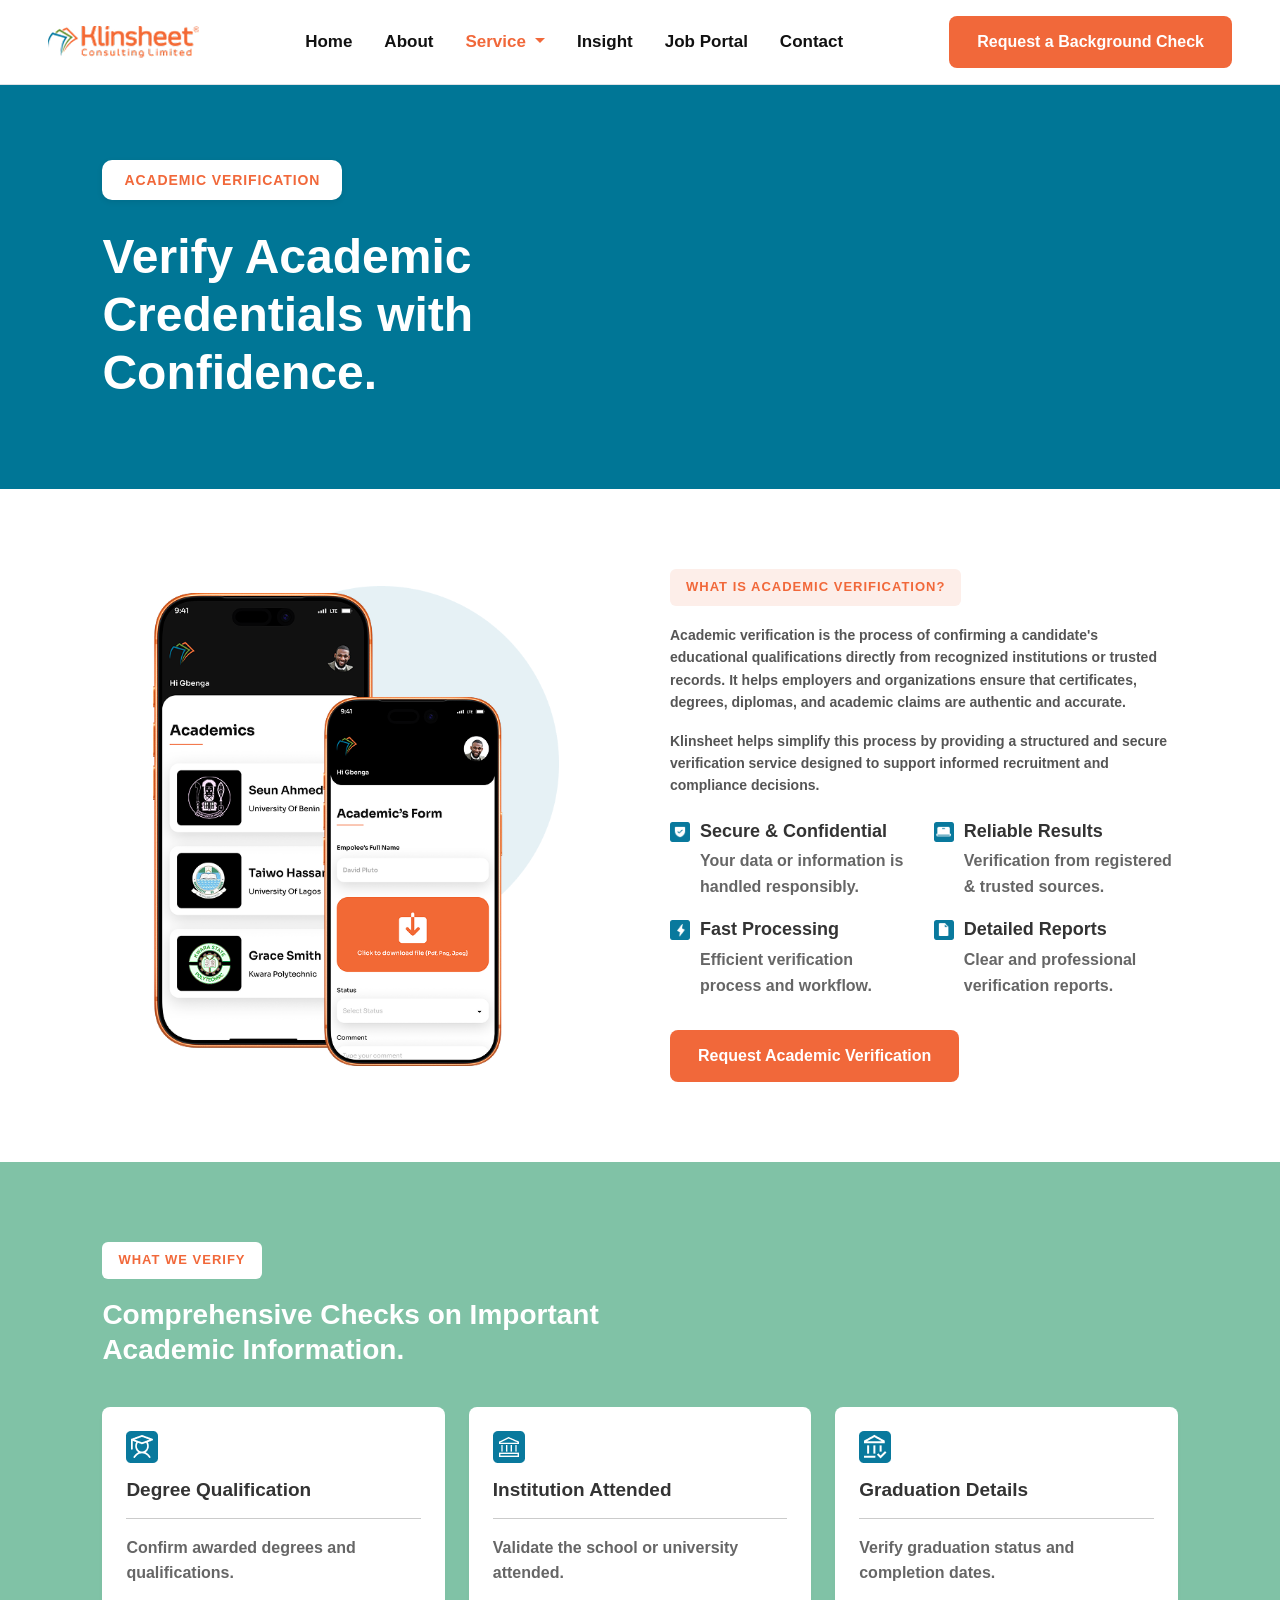
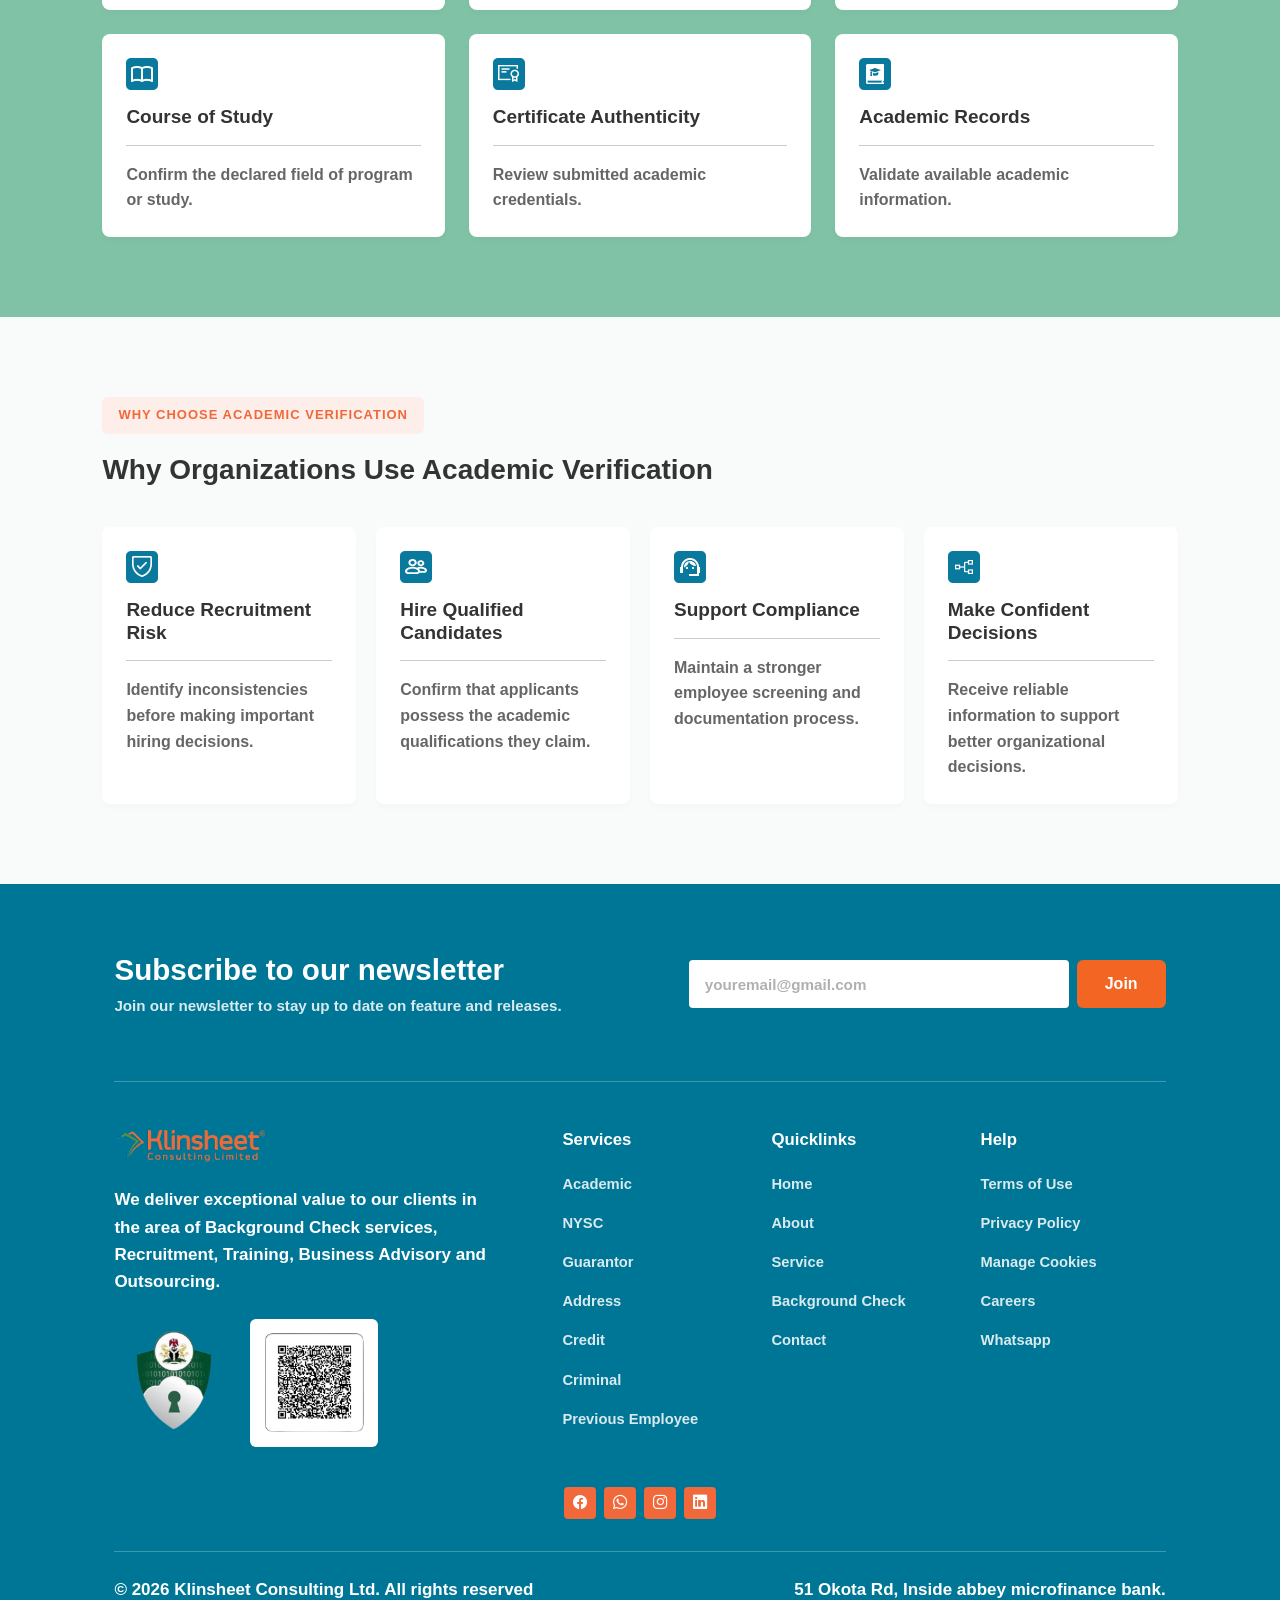
<file: academic verification.html>
<!DOCTYPE html>
<html lang="en">
<head>
  <meta charset="UTF-8">
  <meta name="viewport" content="width=device-width, initial-scale=1.0">
  <title>Academic Verification - Klinsheet</title>
  
  <!-- Bootstrap 5 CSS -->
  <link href="https://cdn.jsdelivr.net/npm/bootstrap@5.3.3/dist/css/bootstrap.min.css" rel="stylesheet">
  <!-- Bootstrap Icons -->
  <link rel="stylesheet" href="https://cdn.jsdelivr.net/npm/bootstrap-icons@1.11.3/font/bootstrap-icons.min.css">
  
  <style>
    /* Global Styles */
    *, *::before, *::after {
      box-sizing: border-box;
      margin: 0;
      padding: 0;
      font-family: -apple-system, BlinkMacSystemFont, "Segoe UI", Roboto, Helvetica, Arial, sans-serif;
    }

    body {
      color: #333;
      line-height: 1.6;
      background-color: #fff;
      padding-top: 80px; /* Offset for fixed-top navbar */
    }

    a {
      text-decoration: none;
      color: inherit;
    }

    /* Color Variables */
    :root {
      --teal-bg: #007696;
      --green-bg: #80c2a6;
      --orange-btn: #f1683a;
      --light-badge-bg: rgba(255, 255, 255, 0.2);
      --badge-orange-bg: #fdeee9;
      --badge-orange-text: #f1683a;
      --card-white: #ffffff;
    }

    /* Bootstrap Navbar Customization */
    .navbar-custom {
      background-color: #ffffff;
      padding: 16px 0;
      z-index: 1030;
    }

    .navbar-brand img {
      max-height: 48px;
      width: auto;
      display: block;
    }

    .nav-link-custom {
      color: #111111 !important;
      font-size: 16px;
      font-weight: 700;
      padding: 10px 16px !important;
      transition: color 0.2s ease;
    }

    .nav-link-custom:hover,
    .nav-link-custom.active {
      color: var(--orange-btn) !important;
    }

    /* Glassmorphism Dropdown Menu Container */
    .dropdown-menu-glass {
      background: 
        linear-gradient(rgba(0, 118, 150, 0.9), rgba(0, 118, 150, 0.92)), 
        url('images/blog pics.png') center/cover no-repeat !important;
      backdrop-filter: blur(8px);
      -webkit-backdrop-filter: blur(8px);
      border: 1px solid rgba(255, 255, 255, 0.25) !important;
      border-radius: 20px !important;
      padding: 20px 18px !important;
      width: max-content !important;
      max-width: 90vw;
      min-width: 280px;
      box-shadow: 0 15px 35px rgba(0, 0, 0, 0.3);
      text-align: center;
      overflow: hidden;
    }

    .dropdown-menu-glass .dropdown-item {
      color: #ffffff !important;
      font-size: 16px;
      font-weight: 700;
      padding: 10px 18px;
      border-radius: 8px;
      transition: all 0.2s ease-in-out;
      background: transparent !important;
      white-space: normal !important;
      display: block;
    }

    .dropdown-menu-glass .dropdown-item:hover,
    .dropdown-menu-glass .dropdown-item.active {
      color: #ffffff !important;
      background-color: rgba(255, 255, 255, 0.22) !important;
    }

    @media (min-width: 992px) {
      .dropdown-menu-glass .dropdown-item {
        white-space: nowrap !important;
      }
      .nav-item.dropdown:hover .dropdown-menu-glass {
        display: block;
        margin-top: 0;
      }
    }

    @media (max-width: 991px) {
      .dropdown-menu-glass {
        width: 100% !important;
        margin-top: 8px;
        text-align: left;
      }
    }

    /* Components */
    .badge-custom {
      display: inline-block;
      padding: 8px 16px;
      font-size: 13px;
      font-weight: 800;
      letter-spacing: 1px;
      text-transform: uppercase;
      border-radius: 6px;
      margin-bottom: 18px;
    }

    .badge-white {
      background-color: #ffffff;
      color: #f1683a;
    }

    /* Pill badge matching Screenshot (12).png */
    .hero-pill-badge {
      display: inline-block;
      background-color: #ffffff;
      color: #f1683a;
      padding: 9px 22px;
      font-size: 14px;
      font-weight: 700 !important;
      letter-spacing: 0.9px;
      text-transform: uppercase;
      border-radius: 10px;
      margin-bottom: 18px;
      box-shadow: 0 2px 6px rgba(0, 0, 0, 0.08);
    }

    .badge-orange {
      background-color: var(--badge-orange-bg);
      color: var(--badge-orange-text);
    }

    .btn-orange {
      background-color: var(--orange-btn);
      color: #ffffff;
      padding: 14px 28px;
      border-radius: 8px;
      font-weight: 800;
      font-size: 16px;
      cursor: pointer;
      border: none;
      transition: background 0.2s ease, transform 0.2s ease;
      text-decoration: none;
      display: inline-block;
    }

    .btn-orange:hover {
      background-color: green;
      color: #ffffff;
      transform: translateY(-2px);
    }

    /* Section 1: Hero Banner */
    .hero-section {
      background-color: var(--teal-bg);
      color: #ffffff;
      padding: 80px 8%;
    }

    .hero-title {
      font-size: 42px;
      max-width: 500px;
      line-height: 1.2;
      font-weight: 700;
      margin-top: 10px;
    }

    /* Section 2: What is Academic Verification */
    .about-section {
      padding: 80px 8%;
      display: flex;
      align-items: center;
      gap: 60px;
      flex-wrap: wrap;
    }

    .about-image-wrapper {
      flex: 1;
      min-width: 300px;
      display: flex;
      justify-content: center;
      align-items: center;
    }

    .about-image-placeholder {
      width: 100%;
      max-width: 420px;
      display: flex;
      justify-content: center;
      align-items: center;
    }

    .about-image-placeholder img {
      max-width: 100%;
      height: auto;
      max-height: 480px;
      object-fit: contain;
    }

    .about-content {
      flex: 1;
      min-width: 320px;
    }

    .about-content p {
      color: #555;
      font-size: 14px;
      margin-bottom: 16px;
    }

    .features-grid {
      display: grid;
      grid-template-columns: 1fr 1fr;
      gap: 20px;
      margin: 24px 0 32px 0;
    }

    .feature-item h4 {
      font-size: 14px;
      font-weight: 700;
      margin-bottom: 4px;
    }

    .feature-item p {
      font-size: 12px;
      color: #666;
      margin: 0;
    }

    /* Icon in front of Heading Layout */
    .feature-header {
      display: flex;
      align-items: center;
      gap: 10px;
      margin-bottom: 6px;
    }

    .feature-header img {
      width: 20px;
      height: 20px;
      object-fit: contain;
      flex-shrink: 0;
    }

    .feature-item h4 {
      font-size: 14px;
      font-weight: 700;
      margin: 0;
    }

    .feature-item p {
      font-size: 12px;
      color: #666;
      margin: 0;
      padding-left: 30px;
    }

    /* Section 3: What We Verify */
    .verify-section {
      background-color: var(--green-bg);
      padding: 80px 8%;
    }

    .verify-section h2 {
      font-size: 28px;
      color: #ffffff;
      max-width: 500px;
      margin-bottom: 40px;
    }

    .cards-grid-3 {
      display: grid;
      grid-template-columns: repeat(auto-fit, minmax(280px, 1fr));
      gap: 24px;
    }

    .card-custom {
      background-color: var(--card-white);
      padding: 24px;
      border-radius: 8px;
      box-shadow: 0 4px 6px rgba(0,0,0,0.02);
    }

    .card-icon {
      width: 32px;
      height: 32px;
      background-color: #e6f3f5;
      color: var(--teal-bg);
      border-radius: 4px;
      display: flex;
      align-items: center;
      justify-content: center;
      font-weight: bold;
      margin-bottom: 16px;
    }

    .card-custom h3 {
      font-size: 15px;
      margin-bottom: 8px;
    }

    .card-custom p {
      font-size: 12px;
      color: #666;
      margin: 0;
    }

    /* Section 4: Why Choose Us */
    .why-section {
      padding: 80px 8%;
      background-color: #f9fbfb;
    }

    .why-section h2 {
      font-size: 28px;
      margin-bottom: 40px;
    }

    .cards-grid-4 {
      display: grid;
      grid-template-columns: repeat(auto-fit, minmax(220px, 1fr));
      gap: 20px;
    }

    /* Section 5: Newsletter & Footer */
    footer {
      background-color: var(--teal-bg);
      color: #ffffff;
      padding: 60px 8% 20px 8%;
    }

    .newsletter {
      display: flex;
      justify-content: space-between;
      align-items: center;
      border-bottom: 1px solid rgba(255,255,255,0.2);
      padding-bottom: 40px;
      margin-bottom: 40px;
      flex-wrap: wrap;
      gap: 20px;
    }

    .newsletter-text h3 {
      font-size: 20px;
      margin-bottom: 6px;
    }

    .newsletter-text p {
      font-size: 12px;
      opacity: 0.8;
      margin: 0;
    }

    .newsletter-form {
      display: flex;
      gap: 8px;
    }

    .newsletter-form input {
      padding: 10px 16px;
      border-radius: 4px;
      border: none;
      width: 260px;
      outline: none;
    }

    /* Newsletter Styles */
    .newsletter-title {
      font-size: 1.85rem;
      font-weight: 700;
      color: #ffffff;
    }

    .newsletter-text {
      color: rgba(255, 255, 255, 0.85);
      font-size: 0.95rem;
      line-height: 1.4;
    }

    .newsletter-input {
      max-width: 380px;
      height: 48px;
      border-radius: 4px;
      border: none;
      padding-left: 1rem;
      font-size: 0.95rem;
    }

    .newsletter-input::placeholder {
      color: #b0b0b0;
    }

    .btn-newsletter {
      background-color: #f26522;
      color: #ffffff;
      font-weight: 600;
      padding: 0 1.75rem;
      height: 48px;
      border-radius: 6px;
      border: none;
      transition: background-color 0.2s ease;
    }

    .btn-newsletter:hover {
      background-color: green;
      color: #ffffff;
    }

    .social-wrapper {
      display: flex;
      gap: 8px;
      margin-top: 16px;
    }

    .social-box {
      display: inline-flex;
      align-items: center;
      justify-content: center;
      width: 32px;
      height: 32px;
      background-color: #f1683a;
      color: #ffffff;
      border-radius: 4px;
      text-decoration: none;
      font-size: 0.9rem;
      transition: transform 0.2s ease, background 0.2s ease;
    }

    .social-box:hover {
      color: #ffffff;
      background-color: #d95328;
      transform: translateY(-2px);
    }

    /* Security Shield & QR Scan Box Styles */
    .footer-badge-shield img {
      height: 120px;
      width: 120px;
      object-fit: contain;
    }

    .footer-qr-box {
      background: #ffffff;
      padding: 4px;
      border-radius: 6px;
      display: inline-flex;
    }

    .footer-qr-box img {
      height: 120px;
      width: 120px;
      object-fit: contain;
    }

    .footer-content {
      display: grid;
      grid-template-columns: 2fr 1fr 1fr 1fr;
      gap: 40px;
      margin-bottom: 40px;
    }

    .footer-col h4 {
      font-size: 14px;
      margin-bottom: 16px;
    }

    .footer-col ul {
      list-style: none;
      padding: 0;
    }

    .footer-col ul li {
      font-size: 12px;
      opacity: 0.8;
      margin-bottom: 8px;
    }

    .footer-bottom {
      display: flex;
      justify-content: space-between;
      font-size: 11px;
      opacity: 0.6;
      border-top: 1px solid rgba(255,255,255,0.1);
      padding-top: 20px;
    }

    /* Link Columns */
    .footer-heading {
      font-size: 1.05rem;
      font-weight: 700;
      margin-bottom: 1.25rem;
      color: #ffffff;
    }

    .footer-links {
      list-style: none;
      padding-left: 0;
      margin-bottom: 0;
    }

    .footer-links li {
      margin-bottom: 0.75rem;
    }

    .footer-links a {
      color: rgba(255, 255, 255, 0.85);
      text-decoration: none;
      font-size: 0.92rem;
      transition: color 0.2s ease;
    }

    .footer-links a:hover {
      color: #ffffff;
      text-decoration: underline;
    }

    /* Responsive */
    @media (max-width: 768px) {
      .footer-content { grid-template-columns: 1fr 1fr; }
      .hero-title { font-size: 32px; }
      .newsletter-form input { width: 100%; }
    }

    /* Global typography: make all page text bold */
    body, body * {
      font-weight: 700 !important;
    }

    /* Keep form controls readable and consistent */
    input, button, select, textarea {
      font-weight: 700 !important;
      max-width: 100%;
    }

    /* Prevent wide content from causing horizontal scrolling */
    html, body {
      width: 100%;
      max-width: 100%;
      overflow-x: hidden;
    }

    img {
      max-width: 100%;
      height: auto;
    }

    /* Improved tablet and mobile layout */
    @media (max-width: 991.98px) {
      body {
        padding-top: 72px;
      }

      .navbar-custom {
        padding: 10px 0;
      }

      .navbar-collapse {
        padding: 12px 0 8px;
      }

      .navbar-nav {
        width: 100%;
      }

      .nav-link-custom {
        padding: 10px 12px !important;
      }

      .dropdown-menu-glass {
        width: 100% !important;
        min-width: 0;
        max-width: 100%;
        padding: 14px !important;
      }

      .dropdown-menu-glass .dropdown-item {
        white-space: normal !important;
        overflow-wrap: anywhere;
      }

      .about-section {
        gap: 32px;
      }

      .about-image-wrapper,
      .about-content {
        min-width: 0;
        width: 100%;
      }

      .newsletter {
        align-items: flex-start;
      }

      .newsletter-form {
        width: 100%;
      }

      .newsletter-form input {
        min-width: 0;
        flex: 1;
      }

      .footer-content {
        grid-template-columns: repeat(2, minmax(0, 1fr));
        gap: 28px;
      }
    }

    @media (max-width: 767.98px) {
      .hero-section,
      .about-section,
      .verify-section,
      .why-section,
      footer {
        padding: 44px 5%;
      }

      .hero-title {
        font-size: clamp(28px, 8vw, 36px);
        line-height: 1.2;
      }

      .about-section {
        flex-direction: column;
        align-items: stretch;
      }

      .about-image-placeholder {
        max-width: 100%;
      }

      .about-content p br,
      .feature-item p br,
      .card-custom p br,
      .why-section h2 br {
        display: none;
      }

      .about-content p,
      .feature-item p,
      .card-custom p {
        font-size: 14px;
      }

      .features-grid {
        grid-template-columns: 1fr;
        gap: 18px;
      }

      .feature-item p {
        padding-left: 30px;
      }

      .verify-section h2,
      .why-section h2 {
        font-size: 24px;
        line-height: 1.3;
        margin-bottom: 28px;
      }

      .cards-grid-3,
      .cards-grid-4 {
        grid-template-columns: 1fr;
        gap: 16px;
      }

      .card-custom {
        padding: 20px;
      }

      .newsletter {
        padding-bottom: 28px;
        margin-bottom: 28px;
      }

      .newsletter-form {
        flex-direction: column;
      }

      .newsletter-form input,
      .newsletter-form button {
        width: 100%;
      }

      .footer-content {
        grid-template-columns: 1fr 1fr;
        gap: 24px 16px;
      }

      .footer-bottom {
        flex-direction: column;
        gap: 8px;
        font-size: 12px;
      }

      .footer-bottom p {
        margin: 0;
        overflow-wrap: anywhere;
      }

      .btn-orange {
        max-width: 100%;
        white-space: normal;
      }
    }

    @media (max-width: 420px) {
      .footer-content {
        grid-template-columns: 1fr;
      }

      .badge-custom,
      .hero-pill-badge {
        font-size: 11px;
        letter-spacing: 0.6px;
      }

      .hero-title {
        font-size: 28px;
      }
    }

    /* Larger, bold typography across the entire page */
    body {
      font-size: 18px;
      font-weight: 700 !important;
    }

    body p, body li, body a, body label, body input, body button,
    body .nav-link-custom, body .dropdown-item {
      font-size: 17px;
      font-weight: 700 !important;
      line-height: 1.6;
    }

    body .hero-title {
      font-size: clamp(34px, 4.2vw, 48px);
      font-weight: 800 !important;
      line-height: 1.2;
    }

    body h2 {
      font-size: clamp(28px, 3vw, 36px);
      font-weight: 800 !important;
      line-height: 1.25;
    }

    body h3 { font-size: 23px; font-weight: 800 !important; }

    body h4, body .feature-item h4, body .footer-col h4 {
      font-size: 18px;
      font-weight: 800 !important;
    }

    body .badge-custom { font-size: 13px; font-weight: 800 !important; }
    body .hero-pill-badge { font-size: 14px; font-weight: 800 !important; }
    body .card-custom h3 { font-size: 19px; }

    body .card-custom p, body .feature-item p, body .newsletter-text p,
    body .footer-col ul li, body .footer-bottom {
      font-size: 16px;
      font-weight: 700 !important;
    }

    body .btn-orange { font-size: 16px; font-weight: 800 !important; }

    @media (max-width: 767.98px) {
      body { font-size: 17px; }

      body p, body li, body a, body label, body input, body button,
      body .nav-link-custom, body .dropdown-item {
        font-size: 16px;
      }

      body .hero-title { font-size: clamp(30px, 8vw, 38px); }
      body h2 { font-size: 27px; }
      body h3 { font-size: 21px; }
      body h4, body .feature-item h4, body .footer-col h4 { font-size: 17px; }
      body .card-custom h3 { font-size: 18px; }

      body .card-custom p, body .feature-item p, body .newsletter-text p,
      body .footer-col ul li, body .footer-bottom { font-size: 15px; }

      body .badge-custom { font-size: 12px; }
      body .hero-pill-badge { font-size: 12px; }
    }
  </style>
</head>
<body>

  <!-- FIXED TOP BOOTSTRAP NAVBAR WITH DROPDOWN -->
  <nav class="navbar navbar-expand-lg navbar-custom border-bottom fixed-top">
    <div class="container-fluid px-lg-5">
      <a class="navbar-brand" href="index.html">
        <img src="images/klinsheet logo 1.png" alt="Klinsheet Logo">
      </a>
      <button class="navbar-toggler" type="button" data-bs-toggle="collapse" data-bs-target="#navMenu" aria-controls="navMenu" aria-expanded="false" aria-label="Toggle navigation">
        <span class="navbar-toggler-icon"></span>
      </button>
      <div class="collapse navbar-collapse" id="navMenu">
        <ul class="navbar-nav mx-auto mb-2 mb-lg-0">
          <li class="nav-item"><a class="nav-link nav-link-custom" href="index.html">Home</a></li>
          <li class="nav-item"><a class="nav-link nav-link-custom" href="About.html">About</a></li>
          
          <!-- Service Dropdown -->
          <li class="nav-item dropdown">
            <a class="nav-link nav-link-custom dropdown-toggle active" href="#" id="servicesDropdown" role="button" data-bs-toggle="dropdown" aria-expanded="false">
              Service
            </a>
            <ul class="dropdown-menu dropdown-menu-glass" aria-labelledby="servicesDropdown">
              <li><a class="dropdown-item active" href="academic verification.html">Academic Verification</a></li>
              <li><a class="dropdown-item" href="Previous Employee Check.html">Previous Employee Check</a></li>
              <li><a class="dropdown-item" href="guarantor check.html">Guarantor/ Reference Check</a></li>
              <li><a class="dropdown-item" href="nysc verification.html">NYSC Verification</a></li>
              <li><a class="dropdown-item" href="Address confirmation.html">Address Confirmation</a></li>
              <li><a class="dropdown-item" href="credit check.html">Credit Check</a></li>
              <li><a class="dropdown-item" href="criminal ceck.html">Criminal Check</a></li>
            </ul>
          </li>

          <li class="nav-item"><a class="nav-link nav-link-custom" href="insight.html">Insight</a></li>
          <li class="nav-item"><a class="nav-link nav-link-custom" href="job-portal.html">Job Portal</a></li>
          <li class="nav-item"><a class="nav-link nav-link-custom" href="contact us.html">Contact</a></li>
        </ul>
        <a href="request background check.html" class="btn btn-orange ms-lg-3 mt-3 mt-lg-0">Request a Background Check</a>
      </div>
    </div>
  </nav>

  <!-- HERO SECTION -->
  <section class="hero-section">
    <span class="hero-pill-badge">ACADEMIC VERIFICATION</span>
    <h1 class="hero-title">Verify Academic Credentials with Confidence.</h1>
  </section>

  <!-- ABOUT SECTION -->
  <section class="about-section">
    <div class="about-image-wrapper">
      <div class="about-image-placeholder">
        <img src="images/Group 33374.png" alt="App Preview">
      </div>
    </div>
    <div class="about-content">
      <span class="badge-custom badge-orange">What is Academic Verification?</span>
      <p>Academic verification is the process of confirming a candidate's educational qualifications directly from recognized institutions or trusted records. It helps employers and organizations ensure that certificates, degrees, diplomas, and academic claims are authentic and accurate.</p>
      <p>Klinsheet helps simplify this process by providing a structured and secure verification service designed to support informed recruitment and compliance decisions.</p>

      <div class="features-grid">
        <div class="feature-item">
          <div class="feature-header">
            <img src="images/Frame (2).png" alt="">
            <h4>Secure & Confidential</h4>
          </div>
          <p>Your data or information is handled responsibly.</p>
        </div>
        <div class="feature-item">
          <div class="feature-header">
            <img src="images/Frame (3).png" alt="">
            <h4>Reliable Results</h4>
          </div>
          <p>Verification from registered & trusted sources.</p>
        </div>
        <div class="feature-item">
          <div class="feature-header">
            <img src="images/Frame (4).png" alt="">
            <h4>Fast Processing</h4>
          </div>
          <p>Efficient verification process and workflow.</p>
        </div>
        <div class="feature-item">
          <div class="feature-header">
            <img src="images/Frame (5).png" alt="">
            <h4>Detailed Reports</h4>
          </div>
          <p>Clear and professional verification reports.</p>
        </div>
      </div>

      <a href="request background check.html" class="btn btn-orange">Request Academic Verification</a>
    </div>
  </section>

  <!-- VERIFY SECTION -->
  <section class="verify-section">
    <span class="badge-custom badge-white">What We Verify</span>
    <h2>Comprehensive Checks on Important Academic Information.</h2>

    <div class="cards-grid-3">
      <div class="card-custom">
        <div class="card-icon">
          <img src="images/Frame.png" alt="">
        </div>
        <h3>Degree Qualification</h3>
        <hr>
        <p>Confirm awarded degrees and qualifications.</p>
      </div>
      <div class="card-custom">
        <div class="card-icon">
          <img src="images/cil_institution.png" alt="">
        </div>
        <h3>Institution Attended</h3>
        <hr>
        <p>Validate the school or university attended.</p>
      </div>
      <div class="card-custom">
        <div class="card-icon">
          <img src="images/tdesign_institution-checked (1).png" alt="">
        </div>
        <h3>Graduation Details</h3>
        <hr>
        <p>Verify graduation status and completion dates.</p>
      </div>
      <div class="card-custom">
        <div class="card-icon">
          <img src="images/tabler_book.png" alt="">
        </div>
        <h3>Course of Study</h3>
        <hr>
        <p>Confirm the declared field of program or study.</p>
      </div>
      <div class="card-custom">
        <div class="card-icon">
          <img src="images/griddy-icons_certificate.png" alt="">
        </div>
        <h3>Certificate Authenticity</h3>
        <hr>
        <p>Review submitted academic credentials.</p>
      </div>
      <div class="card-custom">
        <div class="card-icon">
          <img src="images/pinhead_book-with-square-academic-cap.png" alt="">
        </div>
        <h3>Academic Records</h3>
        <hr>
        <p>Validate available academic information.</p>
      </div>
    </div>
  </section>

  <!-- WHY CHOOSE SECTION -->
  <section class="why-section">
    <span class="badge-custom badge-orange">Why Choose Academic Verification</span>
    <h2>Why Organizations Use Academic Verification</h2>

    <div class="cards-grid-4">
      <div class="card-custom">
        <div class="card-icon">
          <img src="images/Frame (1).png" alt="">
        </div>
        <h3>Reduce Recruitment Risk</h3>
        <hr>
        <p>Identify inconsistencies before making important hiring decisions.</p>
      </div>
      <div class="card-custom">
        <div class="card-icon">
          <img src="images/gravity-ui_persons.png" alt="">
        </div>
        <h3>Hire Qualified Candidates</h3>
        <hr>
        <p>Confirm that applicants possess the academic qualifications they claim.</p>
      </div>
      <div class="card-custom">
        <div class="card-icon">
          <img src="images/ic_sharp-support-agent.png" alt="">
        </div>
        <h3>Support Compliance</h3>
        <hr>
        <p>Maintain a stronger employee screening and documentation process.</p>
      </div>
      <div class="card-custom">
        <div class="card-icon">
          <img src="images/carbon_decision-tree.png" alt="">
        </div>
        <h3>Make Confident Decisions</h3>
        <hr>
        <p>Receive reliable information to support better organizational decisions.</p>
      </div>
    </div>
  </section>

  <!-- FOOTER -->
  <footer id="contact" class="site-footer">
    <div class="container">
      
      <!-- Newsletter Section -->
      <div class="row align-items-center pb-5 pt-2">
        <div class="col-lg-6 mb-3 mb-lg-0">
          <h3 class="newsletter-title mb-2">Subscribe to our newsletter</h3>
          <p class="newsletter-text mb-0">Join our newsletter to stay up to date on feature and releases.</p>
        </div>
        <div class="col-lg-6">
          <form class="d-flex gap-2 justify-content-lg-end" onsubmit="event.preventDefault();">
            <input type="email" class="form-control newsletter-input" placeholder="youremail@gmail.com" required>
            <button type="submit" class="btn btn-newsletter">Join</button>
          </form>
        </div>
      </div>

      <hr class="footer-divider mb-5">

      <!-- Main Footer Links Section -->
      <div class="row g-4 pb-4">
        <div class="col-lg-5 pe-lg-5">
          <a class="navbar-brand d-inline-block mb-3" href="index.html">
            <img src="images/klinsheet logo 1.png" alt="Klinsheet Consulting Limited">
          </a>
          <p class="footer-description">We deliver exceptional value to our clients in the area of Background Check services, Recruitment, Training, Business Advisory and Outsourcing.</p>
          
          <!-- Badges & Scan Box Section -->
          <div class="d-flex align-items-center gap-3 mt-4">
            <div class="footer-badge-shield">
              <img src="images/badge-placeholder.png" alt="Security Shield" class="img-fluid">
            </div>
            <div class="footer-qr-box">
              <img src="images/qr-placeholder.png" alt="Scan QR Code">
            </div>
          </div>
        </div>

        <div class="col-lg-7">
          <div class="row g-4">
            <div class="col-4">
              <h6 class="footer-heading">Services</h6>
              <ul class="footer-links">
                <li><a href="academic verification.html">Academic</a></li>
                <li><a href="nysc verification.html">NYSC</a></li>
                <li><a href="guarantor check.html">Guarantor</a></li>
                <li><a href="Address confirmation.html">Address</a></li>
                <li><a href="credit check.html">Credit</a></li>
                <li><a href="criminal ceck.html">Criminal</a></li>
                <li><a href="Previous Employee Check.html">Previous Employee</a></li>
              </ul>
            </div>

            <div class="col-4">
              <h6 class="footer-heading">Quicklinks</h6>
              <ul class="footer-links">
                <li><a href="index.html">Home</a></li>
                <li><a href="About.html">About</a></li>
                <li><a href="academic verification.html">Service</a></li>
                <li><a href="request background check.html">Background Check</a></li>
                <li><a href="contact us.html">Contact</a></li>
              </ul>
            </div>

            <div class="col-4">
              <h6 class="footer-heading">Help</h6>
              <ul class="footer-links">
                <li><a href="#">Terms of Use</a></li>
                <li><a href="#">Privacy Policy</a></li>
                <li><a href="#">Manage Cookies</a></li>
                <li><a href="job-portal.html">Careers</a></li>
                <li><a href="#">Whatsapp</a></li>
              </ul>
            </div>
          </div>
        </div>
      </div>

      <!-- Centered Social Icons Row -->
      <div class="row justify-content-center py-3">
        <div class="col-auto">
          <div class="d-flex gap-2">
            <a href="#" class="social-box"><i class="bi bi-facebook"></i></a>
            <a href="#" class="social-box"><i class="bi bi-whatsapp"></i></a>
            <a href="#" class="social-box"><i class="bi bi-instagram"></i></a>
            <a href="#" class="social-box"><i class="bi bi-linkedin"></i></a>
          </div>
        </div>
      </div>

      <hr class="footer-divider mb-0">

      <!-- Bottom Copyright Section -->
      <div class="d-flex flex-column flex-md-row justify-content-between align-items-center py-4 gap-2 footer-bottom-text">
        <p class="mb-0">&copy; 2026 Klinsheet Consulting Ltd. All rights reserved</p>
        <p class="mb-0">51 Okota Rd, Inside abbey microfinance bank.</p>
      </div>

    </div>
  </footer>

  <!-- Bootstrap 5 Bundle JS -->
  <script src="https://cdn.jsdelivr.net/npm/bootstrap@5.3.3/dist/js/bootstrap.bundle.min.js"></script>
</body>
</html>
</file>
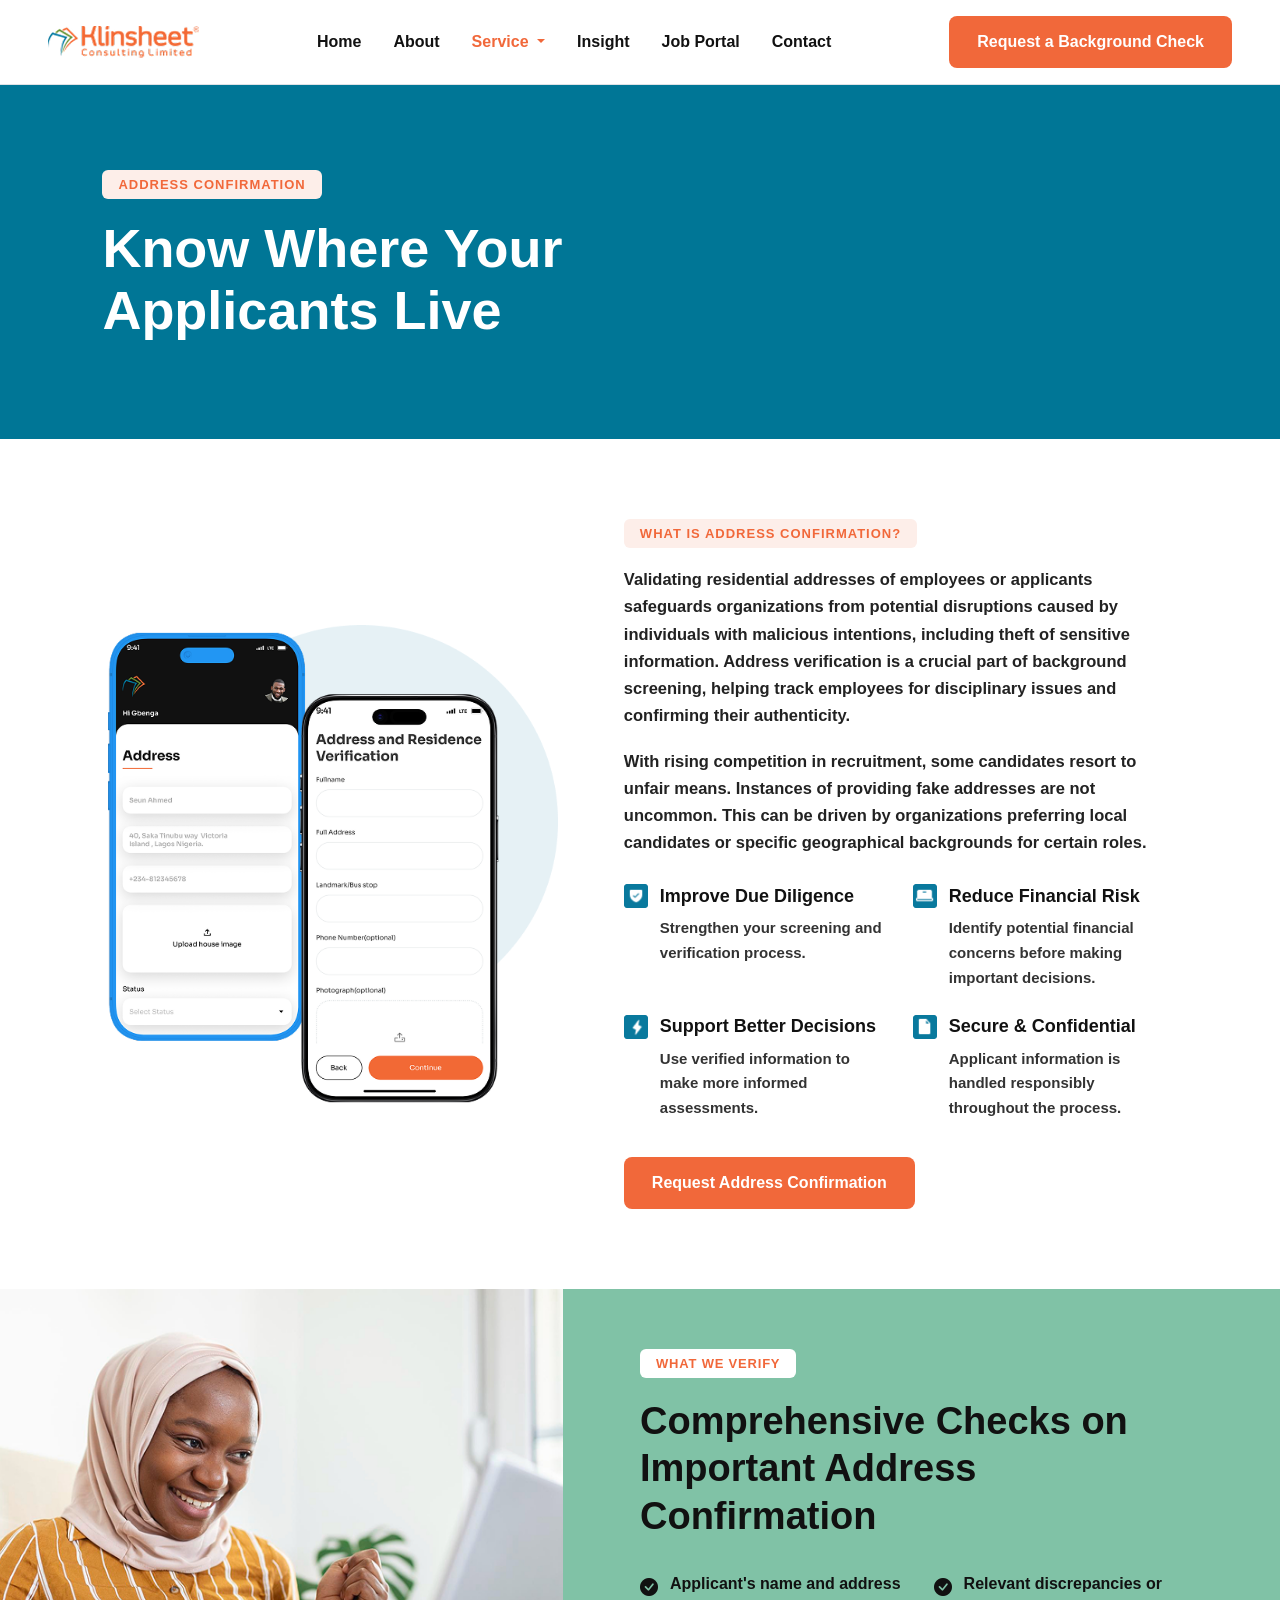
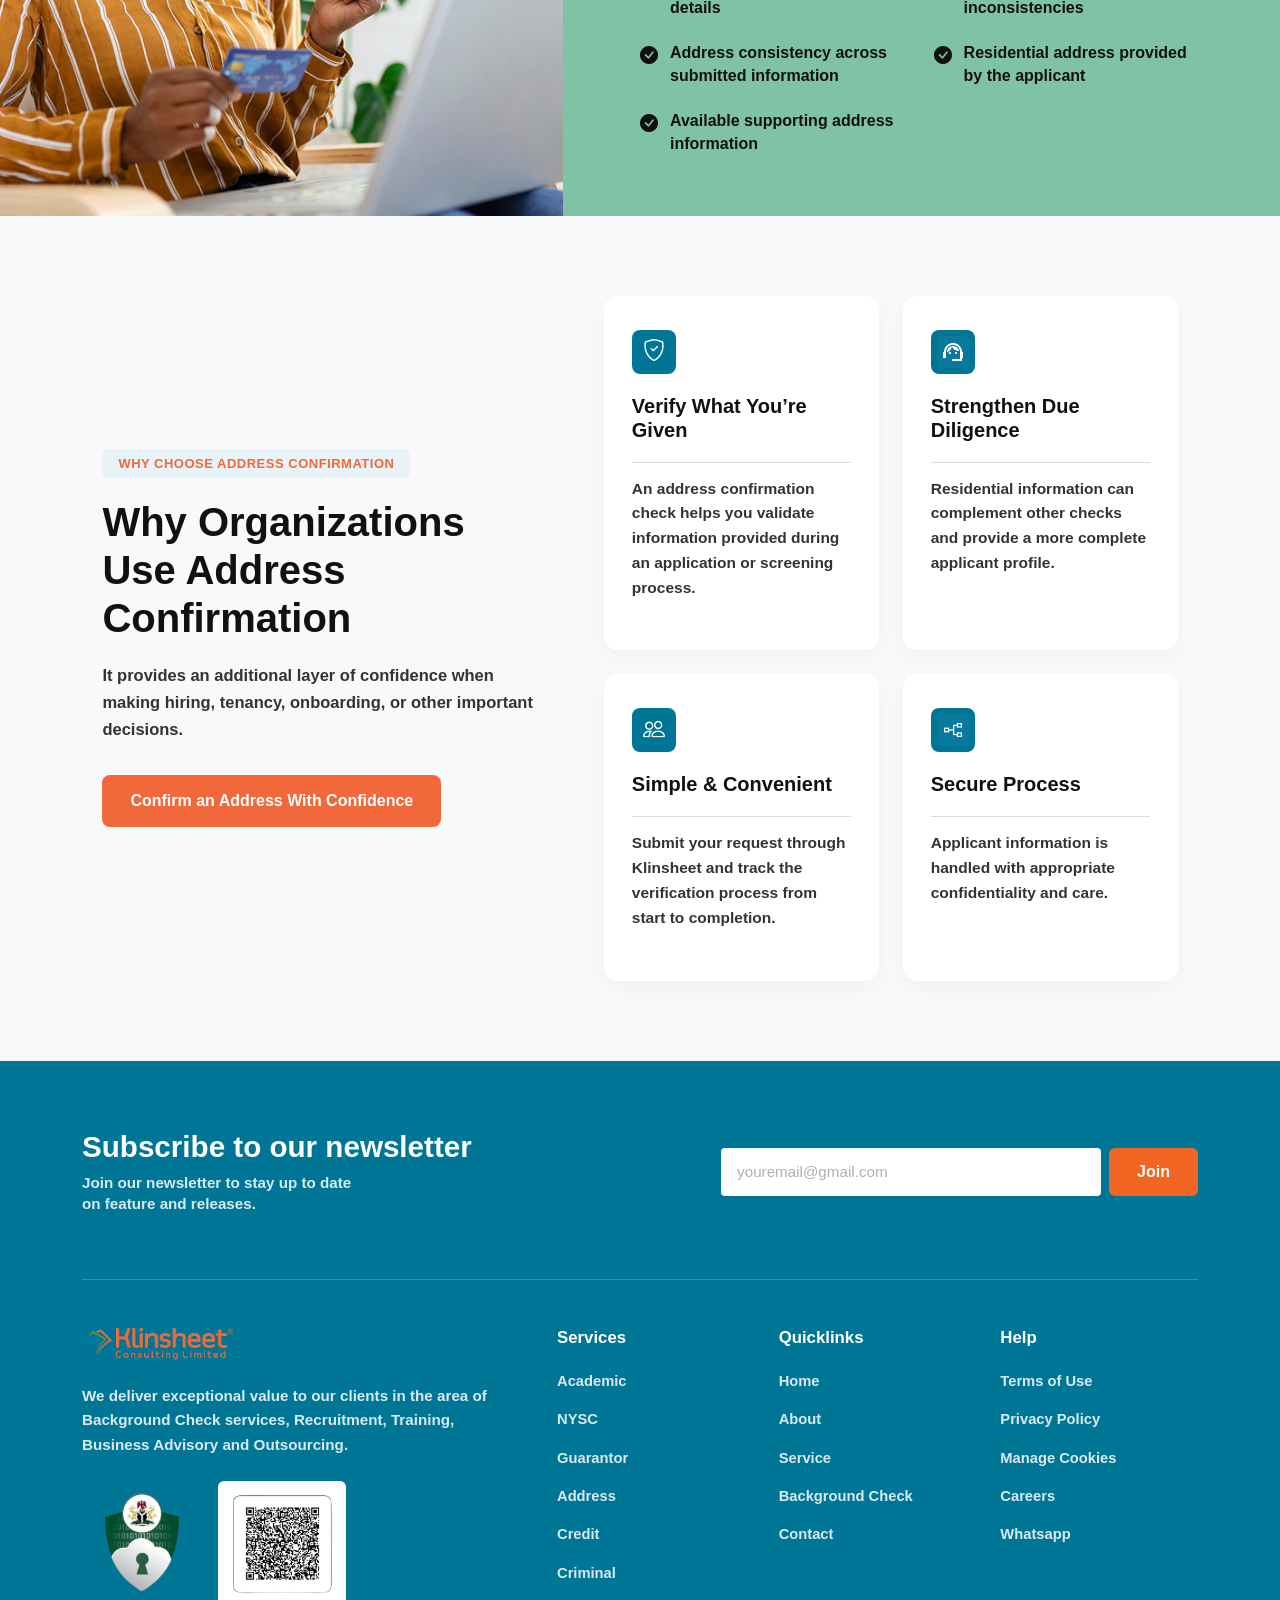
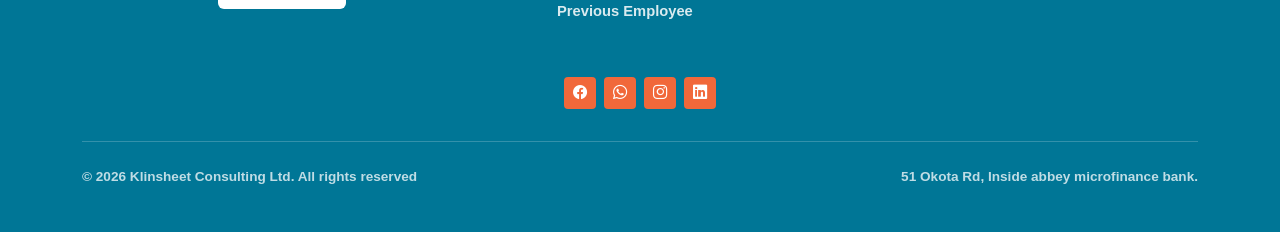
<file: Address confirmation.html>
<!DOCTYPE html>
<html lang="en">
<head>
  <meta charset="UTF-8">
  <meta name="viewport" content="width=device-width, initial-scale=1.0">
  <title>Address Confirmation - Klinsheet</title>
  
  <!-- Bootstrap 5 CSS CDN -->
  <link href="https://cdn.jsdelivr.net/npm/bootstrap@5.3.3/dist/css/bootstrap.min.css" rel="stylesheet">
  <!-- Bootstrap Icons CDN -->
  <link rel="stylesheet" href="https://cdn.jsdelivr.net/npm/bootstrap-icons@1.11.3/font/bootstrap-icons.min.css">
  
  <style>
    /* Global Styles */
    *, *::before, *::after {
      box-sizing: border-box;
      margin: 0;
      padding: 0;
      font-family: -apple-system, BlinkMacSystemFont, "Segoe UI", Roboto, Helvetica, Arial, sans-serif;
    }

    body {
      color: #1a1a1a;
      font-size: 16px;
      font-weight: 600;
      line-height: 1.65;
      background-color: #fff;
      padding-top: 80px; /* Offset for fixed-top navbar */
      overflow-x: hidden;
    }

    a {
      text-decoration: none;
      color: inherit;
    }

    /* Color Variables */
    :root {
      --teal-bg: #007696;
      --green-bg: #80c2a6;
      --orange-btn: #f1683a;
      --light-badge-bg: rgba(255, 255, 255, 0.2);
      --badge-orange-bg: #fdeee9;
      --badge-orange-text: #f1683a;
      --card-white: #ffffff;
    }

    /* Bootstrap Navbar Customization */
    .navbar-custom {
      background-color: #ffffff;
      padding: 16px 0;
      z-index: 1030;
    }

    .navbar-brand img {
      max-height: 48px;
      width: auto;
      display: block;
    }

    .nav-link-custom {
      color: #111111 !important;
      font-size: 16px;
      font-weight: 700;
      padding: 10px 16px !important;
      transition: color 0.2s ease;
    }

    .nav-link-custom:hover,
    .nav-link-custom.active {
      color: var(--orange-btn) !important;
    }

    /* Glassmorphism Dropdown Menu Container */
    .dropdown-menu-glass {
      background: 
        linear-gradient(rgba(0, 118, 150, 0.9), rgba(0, 118, 150, 0.92)), 
        url('images/blog pics.png') center/cover no-repeat !important;
      backdrop-filter: blur(8px);
      -webkit-backdrop-filter: blur(8px);
      border: 1px solid rgba(255, 255, 255, 0.25) !important;
      border-radius: 20px !important;
      padding: 20px 18px !important;
      width: max-content !important;
      max-width: 90vw;
      min-width: 280px;
      box-shadow: 0 15px 35px rgba(0, 0, 0, 0.3);
      text-align: center;
      overflow: hidden;
    }

    .dropdown-menu-glass .dropdown-item {
      color: #ffffff !important;
      font-size: 16px;
      font-weight: 700;
      padding: 10px 18px;
      border-radius: 8px;
      transition: all 0.2s ease-in-out;
      background: transparent !important;
      white-space: normal !important;
      display: block;
    }

    .dropdown-menu-glass .dropdown-item:hover,
    .dropdown-menu-glass .dropdown-item.active {
      color: #ffffff !important;
      background-color: rgba(255, 255, 255, 0.22) !important;
    }

    @media (min-width: 992px) {
      .dropdown-menu-glass .dropdown-item {
        white-space: nowrap !important;
      }
      .nav-item.dropdown:hover .dropdown-menu-glass {
        display: block;
        margin-top: 0;
      }
    }

    @media (max-width: 991px) {
      .dropdown-menu-glass {
        width: 100% !important;
        margin-top: 8px;
        text-align: left;
      }
    }

    /* Components */
    .badge {
      display: inline-block;
      padding: 8px 16px;
      font-size: 13px;
      font-weight: 800;
      letter-spacing: 1px;
      text-transform: uppercase;
      border-radius: 6px;
      margin-bottom: 18px;
    }

    .badge-white {
      background-color: var(--light-badge-bg);
      color: #ffffff;
    }

    .badge-orange {
      background-color: var(--badge-orange-bg);
      color: var(--badge-orange-text);
    }

    .btn-orange {
      background-color: var(--orange-btn);
      color: #ffffff;
      padding: 14px 28px;
      border-radius: 8px;
      font-weight: 800;
      font-size: 16px;
      cursor: pointer;
      border: none;
      transition: background 0.2s ease, transform 0.2s ease;
      text-decoration: none;
      display: inline-block;
    }

    .btn-orange:hover {
      background-color: green;
      color: #ffffff;
      transform: translateY(-2px);
    }

    /* Section 1: Hero Banner */
    .hero {
      background-color: var(--teal-bg);
      color: #ffffff;
      padding: 90px 8%;
    }

    .hero h1 {
      font-size: clamp(34px, 5vw, 54px);
      max-width: 650px;
      line-height: 1.15;
      font-weight: 800;
    }

    /* Section 2: What is Address Confirmation */
    .about-section {
      padding: 80px 8%;
      display: flex;
      align-items: center;
      gap: 60px;
      flex-wrap: wrap;
    }

    .about-image-wrapper {
      flex: 1;
      min-width: 280px;
      display: flex;
      justify-content: center;
      align-items: center;
    }

    .about-image-placeholder {
      width: 100%;
      max-width: 450px;
      display: flex;
      justify-content: center;
      align-items: center;
    }

    .about-image-placeholder img {
      width: 100%;
      height: auto;
      max-height: 500px;
      object-fit: contain;
    }

    .about-content {
      flex: 1.2;
      min-width: 280px;
    }

    .about-content p {
      color: #222;
      font-size: 16.5px;
      font-weight: 600;
      margin-bottom: 18px;
    }

    .features-grid {
      display: grid;
      grid-template-columns: repeat(2, 1fr);
      gap: 24px;
      margin: 28px 0 36px 0;
    }

    .feature-header {
      display: flex;
      align-items: center;
      gap: 12px;
      margin-bottom: 8px;
    }

    .feature-header img {
      width: 24px;
      height: 24px;
      object-fit: contain;
      flex-shrink: 0;
    }

    .feature-item h4 {
      font-size: 18px;
      font-weight: 800;
      color: #111;
      margin: 0;
    }

    .feature-item p {
      font-size: 15px;
      font-weight: 600;
      color: #333;
      margin: 0;
      padding-left: 36px;
    }

    /* Section 3: What We Verify Split Section */
    .address-confirmation-section {
      display: flex;
      width: 100%;
      min-height: 440px;
      background-color: #ffffff;
    }

    .address-image-col {
      flex: 1;
      overflow: hidden;
    }

    .address-image-col img {
      width: 100%;
      height: 100%;
      object-fit: cover;
      display: block;
    }

    .address-content-col {
      flex: 1;
      background-color: var(--green-bg);
      padding: 60px 6%;
      display: flex;
      flex-direction: column;
      justify-content: center;
    }

    .badge-white-outline {
      background-color: #ffffff;
      color: #f1683a;
      font-size: 13px;
      font-weight: 800;
      letter-spacing: 0.8px;
      padding: 8px 16px;
      border-radius: 6px;
      align-self: flex-start;
      margin-bottom: 20px;
    }

    .address-content-col h2 {
      font-size: clamp(26px, 3.6vw, 38px);
      font-weight: 800;
      color: #111111;
      line-height: 1.25;
      margin-bottom: 32px;
    }

    .address-grid {
      display: grid;
      grid-template-columns: 1fr 1fr;
      gap: 22px 24px;
    }

    .address-grid-item {
      display: flex;
      align-items: flex-start;
      gap: 12px;
      font-size: 16px;
      font-weight: 700;
      color: #111111;
      line-height: 1.45;
    }

    .address-grid-item i {
      color: #111111;
      font-size: 18px;
      margin-top: 2px;
      flex-shrink: 0;
    }

    /* Section 4: Why Choose Section */
    .why-choose-section {
      background-color: #f7f9fb;
      padding: 80px 8%;
    }

    .why-choose-container {
      display: flex;
      gap: 60px;
      align-items: center;
      max-width: 1240px;
      margin: 0 auto;
    }

    .why-choose-left {
      flex: 1;
      max-width: 480px;
    }

    .badge-light-blue {
      background-color: #e8f3f7;
      color: #f1683a;
      padding: 8px 16px;
      font-size: 13px;
      font-weight: 800;
      letter-spacing: 0.5px;
      border-radius: 6px;
      display: inline-block;
      margin-bottom: 20px;
    }

    .why-choose-left h2 {
      font-size: clamp(28px, 3.6vw, 40px);
      font-weight: 800;
      color: #111111;
      line-height: 1.2;
      margin-bottom: 20px;
    }

    .why-choose-left p {
      font-size: 16.5px;
      font-weight: 600;
      color: #333333;
      line-height: 1.65;
      margin-bottom: 32px;
    }

    .why-choose-right {
      flex: 1.3;
    }

    .cards-grid {
      display: grid;
      grid-template-columns: 1fr 1fr;
      gap: 24px;
    }

    .info-card {
      background-color: #ffffff;
      padding: 34px 28px;
      border-radius: 14px;
      box-shadow: 0 6px 20px rgba(0, 0, 0, 0.04);
      display: flex;
      flex-direction: column;
    }

    .card-icon {
      width: 44px;
      height: 44px;
      background-color: #007696;
      color: #ffffff;
      border-radius: 8px;
      display: flex;
      align-items: center;
      justify-content: center;
      font-size: 22px;
      margin-bottom: 20px;
    }

    .info-card h3 {
      font-size: 20px;
      font-weight: 800;
      color: #111111;
      margin-bottom: 10px;
    }

    .info-card hr {
      margin: 10px 0 14px 0;
      opacity: 0.15;
    }

    .info-card p {
      font-size: 15.5px;
      font-weight: 600;
      color: #333333;
      line-height: 1.6;
    }

    /* Section 5: Academic-Style Newsletter & Footer */
    footer.site-footer {
      background-color: var(--teal-bg);
      color: #ffffff;
      padding: 60px 0 20px 0;
    }

    .newsletter-title {
      font-size: 1.85rem;
      font-weight: 700;
      color: #ffffff;
    }

    .newsletter-text {
      color: rgba(255, 255, 255, 0.85);
      font-size: 0.95rem;
      line-height: 1.4;
    }

    .newsletter-input {
      max-width: 380px;
      height: 48px;
      border-radius: 4px;
      border: none;
      padding-left: 1rem;
      font-size: 0.95rem;
    }

    .newsletter-input::placeholder {
      color: #b0b0b0;
    }

    .btn-newsletter {
      background-color: #f26522;
      color: #ffffff;
      font-weight: 600;
      padding: 0 1.75rem;
      height: 48px;
      border-radius: 6px;
      border: none;
      transition: background-color 0.2s ease;
    }

    .btn-newsletter:hover {
      background-color: green;
      color: #ffffff;
    }

    .footer-divider {
      border-color: rgba(255, 255, 255, 0.2);
      opacity: 1;
    }

    .footer-description {
      font-size: 0.95rem;
      color: rgba(255, 255, 255, 0.85);
      line-height: 1.6;
    }

    .footer-badge-shield img {
      height: 120px;
      width: 120px;
      object-fit: contain;
    }

    .footer-qr-box {
      background: #ffffff;
      padding: 4px;
      border-radius: 6px;
      display: inline-flex;
    }

    .footer-qr-box img {
      height: 120px;
      width: 120px;
      object-fit: contain;
    }

    .footer-heading {
      font-size: 1.05rem;
      font-weight: 700;
      margin-bottom: 1.25rem;
      color: #ffffff;
    }

    .footer-links {
      list-style: none;
      padding-left: 0;
      margin-bottom: 0;
    }

    .footer-links li {
      margin-bottom: 0.75rem;
    }

    .footer-links a {
      color: rgba(255, 255, 255, 0.85);
      text-decoration: none;
      font-size: 0.92rem;
      transition: color 0.2s ease;
    }

    .footer-links a:hover {
      color: #ffffff;
      text-decoration: underline;
    }

    .social-box {
      display: inline-flex;
      align-items: center;
      justify-content: center;
      width: 32px;
      height: 32px;
      background-color: #f1683a;
      color: #ffffff;
      border-radius: 4px;
      text-decoration: none;
      font-size: 0.9rem;
      transition: transform 0.2s ease, background 0.2s ease;
    }

    .social-box:hover {
      color: #ffffff;
      background-color: #d95328;
      transform: translateY(-2px);
    }

    .footer-bottom-text {
      font-size: 0.85rem;
      color: rgba(255, 255, 255, 0.75);
    }

    /* =============================================================
       RESPONSIVE BREAKPOINTS (TABLET & MOBILE)
       ============================================================= */
    @media (max-width: 991.98px) {
      body {
        padding-top: 72px;
      }

      .why-choose-container {
        flex-direction: column;
        align-items: stretch;
        gap: 40px;
      }

      .why-choose-left {
        max-width: 100%;
      }
    }

    @media (max-width: 850px) {
      .address-confirmation-section {
        flex-direction: column;
      }

      .address-image-col {
        height: 320px;
      }

      .address-content-col {
        padding: 48px 6%;
      }

      .address-grid {
        grid-template-columns: 1fr;
        gap: 16px;
      }
    }

    @media (max-width: 650px) {
      .hero,
      .about-section,
      .why-choose-section {
        padding-left: 6%;
        padding-right: 6%;
      }

      .features-grid,
      .cards-grid {
        grid-template-columns: 1fr;
        gap: 20px;
      }
    }
  </style>
</head>
<body>

  <!-- FIXED TOP BOOTSTRAP NAVIGATION BAR -->
  <nav class="navbar navbar-expand-lg navbar-custom border-bottom fixed-top">
    <div class="container-fluid px-lg-5">
      <a class="navbar-brand" href="index.html">
        <img src="images/klinsheet logo 1.png" alt="Klinsheet Logo">
      </a>
      
      <!-- Mobile Toggle Button -->
      <button class="navbar-toggler" type="button" data-bs-toggle="collapse" data-bs-target="#navMenu" aria-controls="navMenu" aria-expanded="false" aria-label="Toggle navigation">
        <span class="navbar-toggler-icon"></span>
      </button>

      <!-- Nav Links & Dropdown -->
      <div class="collapse navbar-collapse" id="navMenu">
        <ul class="navbar-nav mx-auto mb-2 mb-lg-0">
          <li class="nav-item">
            <a class="nav-link nav-link-custom" href="index.html">Home</a>
          </li>
          <li class="nav-item">
            <a class="nav-link nav-link-custom" href="About.html">About</a>
          </li>
          
          <!-- Services Dropdown -->
          <li class="nav-item dropdown">
            <a class="nav-link nav-link-custom dropdown-toggle active" href="#" id="servicesDropdown" role="button" data-bs-toggle="dropdown" aria-expanded="false">
              Service
            </a>
            <ul class="dropdown-menu dropdown-menu-glass" aria-labelledby="servicesDropdown">
              <li><a class="dropdown-item" href="academic verification.html">Academic Verification</a></li>
              <li><a class="dropdown-item" href="Previous Employee Check.html">Previous Employee Check</a></li>
              <li><a class="dropdown-item" href="guarantor check.html">Guarantor/ Reference Check</a></li>
              <li><a class="dropdown-item" href="nysc verification.html">NYSC Verification</a></li>
              <li><a class="dropdown-item active" href="Address confirmation.html">Address Confirmation</a></li>
              <li><a class="dropdown-item" href="credit check.html">Credit Check</a></li>
              <li><a class="dropdown-item" href="criminal ceck.html">Criminal Check</a></li>
            </ul>
          </li>

          <li class="nav-item">
            <a class="nav-link nav-link-custom" href="insight.html">Insight</a>
          </li>
          <li class="nav-item">
            <a class="nav-link nav-link-custom" href="job-portal.html">Job Portal</a>
          </li>
          <li class="nav-item">
            <a class="nav-link nav-link-custom" href="contact us.html">Contact</a>
          </li>
        </ul>

        <!-- Action Button -->
        <a href="request background check.html" class="btn btn-orange ms-lg-3 mt-3 mt-lg-0">Request a Background Check</a>
      </div>
    </div>
  </nav>

  <!-- Hero Section -->
  <section class="hero">
    <span class="badge badge-orange">ADDRESS CONFIRMATION</span>
    <h1>Know Where Your Applicants Live</h1>
  </section>

  <!-- About Section -->
  <section class="about-section">
    <div class="about-image-wrapper">
      <div class="about-image-placeholder">
        <img src="images/new phone.png" alt="Address Confirmation App Preview">
      </div>
    </div>
    <div class="about-content">
      <span class="badge badge-orange">WHAT IS ADDRESS CONFIRMATION?</span>
      <p>Validating residential addresses of employees or applicants safeguards organizations from potential disruptions caused by individuals with malicious intentions, including theft of sensitive information. Address verification is a crucial part of background screening, helping track employees for disciplinary issues and confirming their authenticity.</p>
      <p>With rising competition in recruitment, some candidates resort to unfair means. Instances of providing fake addresses are not uncommon. This can be driven by organizations preferring local candidates or specific geographical backgrounds for certain roles.</p>

      <div class="features-grid">
        <div class="feature-item">
          <div class="feature-header">
            <img src="images/Frame (2).png" alt="">
            <h4>Improve Due Diligence</h4>
          </div>
          <p>Strengthen your screening and verification process.</p>
        </div>
        <div class="feature-item">
          <div class="feature-header">
            <img src="images/Frame (3).png" alt="">
            <h4>Reduce Financial Risk</h4>
          </div>
          <p>Identify potential financial concerns before making important decisions.</p>
        </div>
        <div class="feature-item">
          <div class="feature-header">
            <img src="images/Frame (4).png" alt="">
            <h4>Support Better Decisions</h4>
          </div>
          <p>Use verified information to make more informed assessments.</p>
        </div>
        <div class="feature-item">
          <div class="feature-header">
            <img src="images/Frame (5).png" alt="">
            <h4>Secure & Confidential</h4>
          </div>
          <p>Applicant information is handled responsibly throughout the process.</p>
        </div>
      </div>

      <a href="request background check.html" class="btn btn-orange">Request Address Confirmation</a>
    </div>
  </section>

  <!-- What We Verify Section -->
  <section class="address-confirmation-section">
    <!-- Left Column: Image -->
    <div class="address-image-col">
      <img src="images/alaga 11.png" alt="Address Confirmation Verification">
    </div>

    <!-- Right Column: Content Box -->
    <div class="address-content-col">
      <span class="badge badge-white-outline">WHAT WE VERIFY</span>
      <h2>Comprehensive Checks on Important Address Confirmation</h2>

      <div class="address-grid">
        <div class="address-grid-item">
          <i class="bi bi-check-circle-fill"></i>
          <span>Applicant's name and address details</span>
        </div>
        <div class="address-grid-item">
          <i class="bi bi-check-circle-fill"></i>
          <span>Relevant discrepancies or inconsistencies</span>
        </div>
        <div class="address-grid-item">
          <i class="bi bi-check-circle-fill"></i>
          <span>Address consistency across submitted information</span>
        </div>
        <div class="address-grid-item">
          <i class="bi bi-check-circle-fill"></i>
          <span>Residential address provided by the applicant</span>
        </div>
        <div class="address-grid-item">
          <i class="bi bi-check-circle-fill"></i>
          <span>Available supporting address information</span>
        </div>
      </div>
    </div>
  </section>

  <!-- Why Choose Section -->
  <section class="why-choose-section">
    <div class="why-choose-container">
      
      <!-- Left Column: Heading, Text & CTA -->
      <div class="why-choose-left">
        <span class="badge badge-light-blue">WHY CHOOSE ADDRESS CONFIRMATION</span>
        <h2>Why Organizations Use Address Confirmation</h2>
        <p>It provides an additional layer of confidence when making hiring, tenancy, onboarding, or other important decisions.</p>
        <a href="request background check.html" class="btn btn-orange">Confirm an Address With Confidence</a>
      </div>

      <!-- Right Column: 2x2 Cards Grid -->
      <div class="why-choose-right">
        <div class="cards-grid">
          
          <!-- Card 1 -->
          <div class="info-card">
            <div class="card-icon">
              <i class="bi bi-shield-check"></i>
            </div>
            <h3>Verify What You’re Given</h3>
            <hr>
            <p>An address confirmation check helps you validate information provided during an application or screening process.</p>
          </div>

          <!-- Card 2 -->
          <div class="info-card">
            <div class="card-icon">
              <img src="images/ic_sharp-support-agent.png" alt="">
            </div>
            <h3>Strengthen Due Diligence</h3>
            <hr>
            <p>Residential information can complement other checks and provide a more complete applicant profile.</p>
          </div>

          <!-- Card 3 -->
          <div class="info-card">
            <div class="card-icon">
              <i class="bi bi-people"></i>
            </div>
            <h3>Simple & Convenient</h3>
            <hr>
            <p>Submit your request through Klinsheet and track the verification process from start to completion.</p>
          </div>

          <!-- Card 4 -->
          <div class="info-card">
            <div class="card-icon">
              <img src="images/carbon_decision-tree.png" alt="">
            </div>
            <h3>Secure Process</h3>
            <hr>
            <p>Applicant information is handled with appropriate confidentiality and care.</p>
          </div>

        </div>
      </div>

    </div>
  </section>

  <!-- ACADEMIC-STYLE FOOTER -->
  <footer id="contact" class="site-footer">
    <div class="container">
      
      <!-- Newsletter Section -->
      <div class="row align-items-center pb-5 pt-2">
        <div class="col-lg-6 mb-3 mb-lg-0">
          <h3 class="newsletter-title mb-2">Subscribe to our newsletter</h3>
          <p class="newsletter-text mb-0">Join our newsletter to stay up to date<br>on feature and releases.</p>
        </div>
        <div class="col-lg-6">
          <form class="d-flex gap-2 justify-content-lg-end" onsubmit="event.preventDefault();">
            <input type="email" class="form-control newsletter-input" placeholder="youremail@gmail.com" required>
            <button type="submit" class="btn btn-newsletter">Join</button>
          </form>
        </div>
      </div>

      <hr class="footer-divider mb-5">

      <!-- Main Footer Links Section -->
      <div class="row g-4 pb-4">
        <div class="col-lg-5 pe-lg-5">
          <a class="navbar-brand d-inline-block mb-3" href="index.html">
            <img src="images/klinsheet logo 1.png" alt="Klinsheet Consulting Limited">
          </a>
          <p class="footer-description">We deliver exceptional value to our clients in the area of Background Check services, Recruitment, Training, Business Advisory and Outsourcing.</p>
          
          <!-- Badges & Scan Box Section -->
          <div class="d-flex align-items-center gap-3 mt-4">
            <div class="footer-badge-shield">
              <img src="images/badge-placeholder.png" alt="Security Shield" class="img-fluid">
            </div>
            <div class="footer-qr-box">
              <img src="images/qr-placeholder.png" alt="Scan QR Code">
            </div>
          </div>
        </div>

        <div class="col-lg-7">
          <div class="row g-4">
            <div class="col-4">
              <h6 class="footer-heading">Services</h6>
              <ul class="footer-links">
                <li><a href="academic verification.html">Academic</a></li>
                <li><a href="nysc verification.html">NYSC</a></li>
                <li><a href="guarantor check.html">Guarantor</a></li>
                <li><a href="Address confirmation.html">Address</a></li>
                <li><a href="credit check.html">Credit</a></li>
                <li><a href="criminal ceck.html">Criminal</a></li>
                <li><a href="Previous Employee Check.html">Previous Employee</a></li>
              </ul>
            </div>

            <div class="col-4">
              <h6 class="footer-heading">Quicklinks</h6>
              <ul class="footer-links">
                <li><a href="index.html">Home</a></li>
                <li><a href="About.html">About</a></li>
                <li><a href="Address confirmation.html">Service</a></li>
                <li><a href="request background check.html">Background Check</a></li>
                <li><a href="contact us.html">Contact</a></li>
              </ul>
            </div>

            <div class="col-4">
              <h6 class="footer-heading">Help</h6>
              <ul class="footer-links">
                <li><a href="#">Terms of Use</a></li>
                <li><a href="#">Privacy Policy</a></li>
                <li><a href="#">Manage Cookies</a></li>
                <li><a href="job-portal.html">Careers</a></li>
                <li><a href="#">Whatsapp</a></li>
              </ul>
            </div>
          </div>
        </div>
      </div>

      <!-- Centered Social Icons Row -->
      <div class="row justify-content-center py-3">
        <div class="col-auto">
          <div class="d-flex gap-2">
            <a href="#" class="social-box"><i class="bi bi-facebook"></i></a>
            <a href="#" class="social-box"><i class="bi bi-whatsapp"></i></a>
            <a href="#" class="social-box"><i class="bi bi-instagram"></i></a>
            <a href="#" class="social-box"><i class="bi bi-linkedin"></i></a>
          </div>
        </div>
      </div>

      <hr class="footer-divider mb-0">

      <!-- Bottom Copyright Section -->
      <div class="d-flex flex-column flex-md-row justify-content-between align-items-center py-4 gap-2 footer-bottom-text">
        <p class="mb-0">&copy; 2026 Klinsheet Consulting Ltd. All rights reserved</p>
        <p class="mb-0">51 Okota Rd, Inside abbey microfinance bank.</p>
      </div>

    </div>
  </footer>

  <!-- Bootstrap 5 JavaScript Bundle CDN -->
  <script src="https://cdn.jsdelivr.net/npm/bootstrap@5.3.3/dist/js/bootstrap.bundle.min.js"></script>
</body>
</html>
</file>
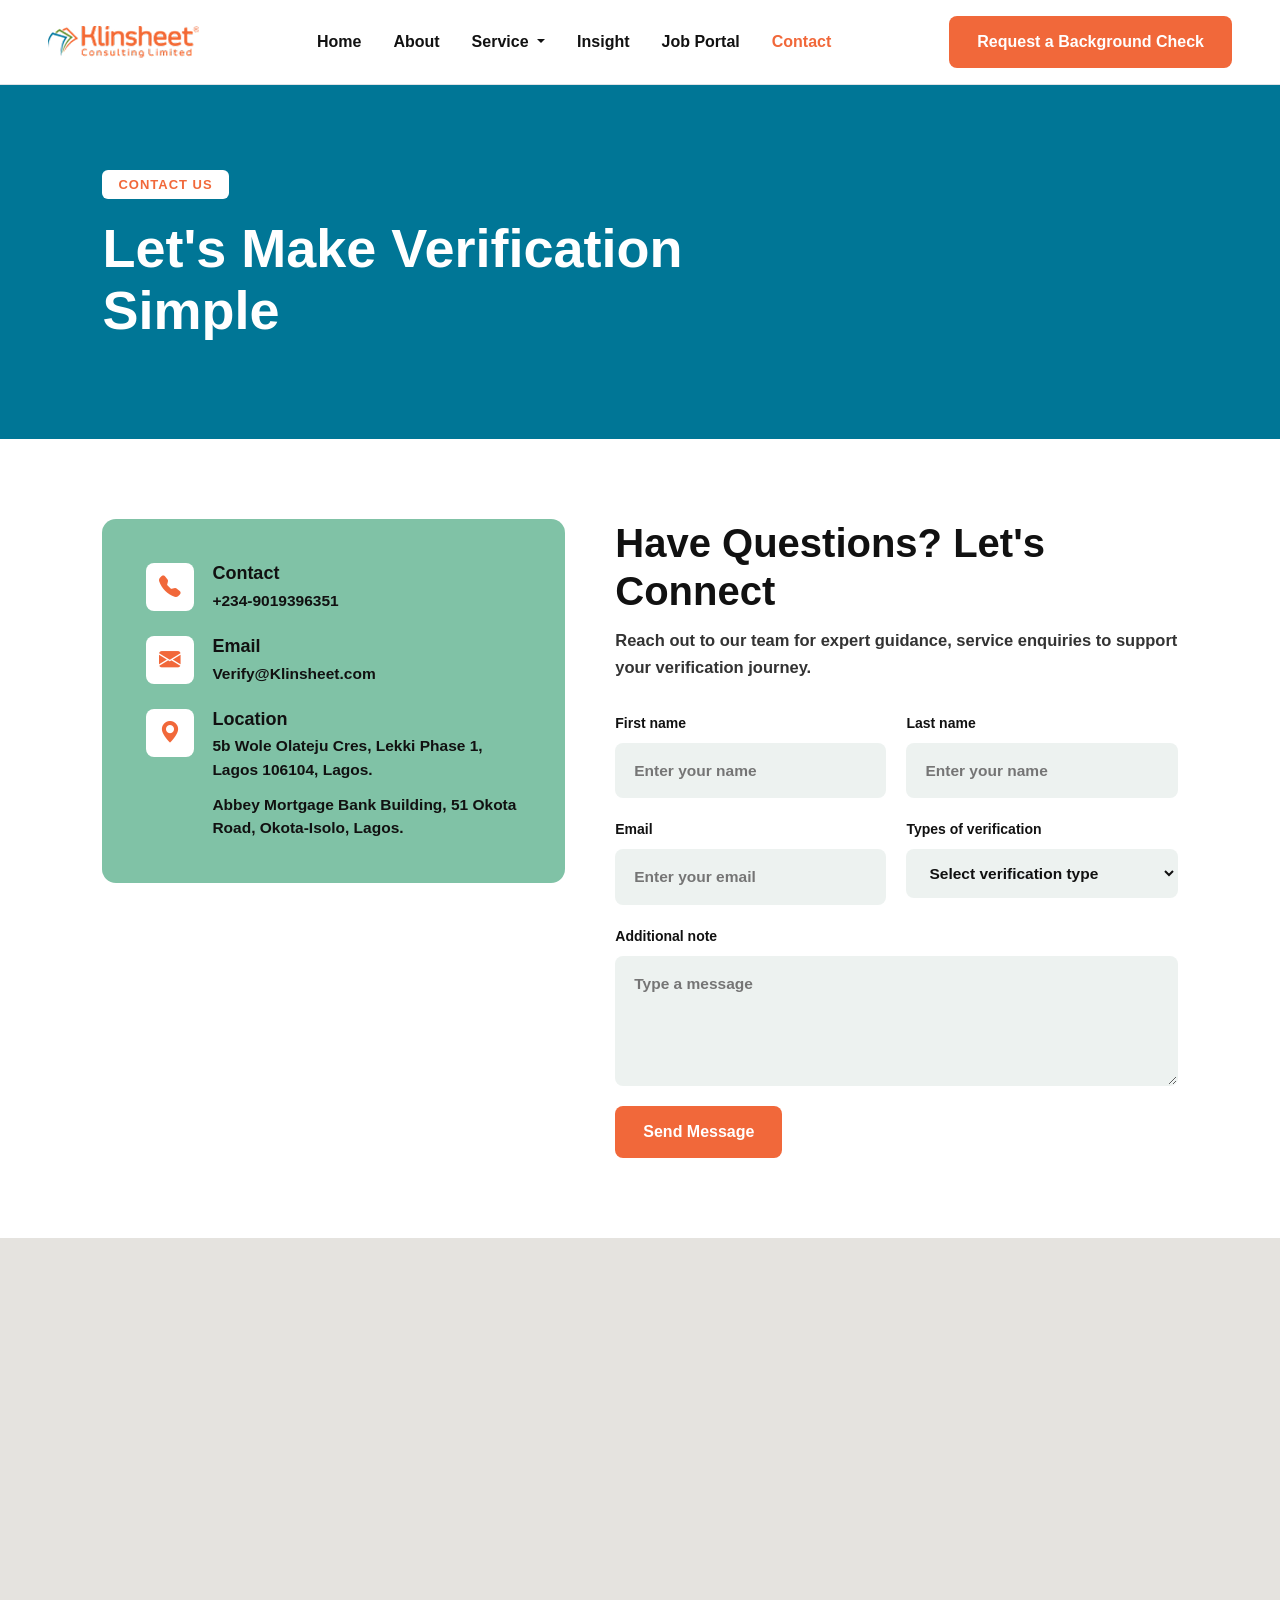
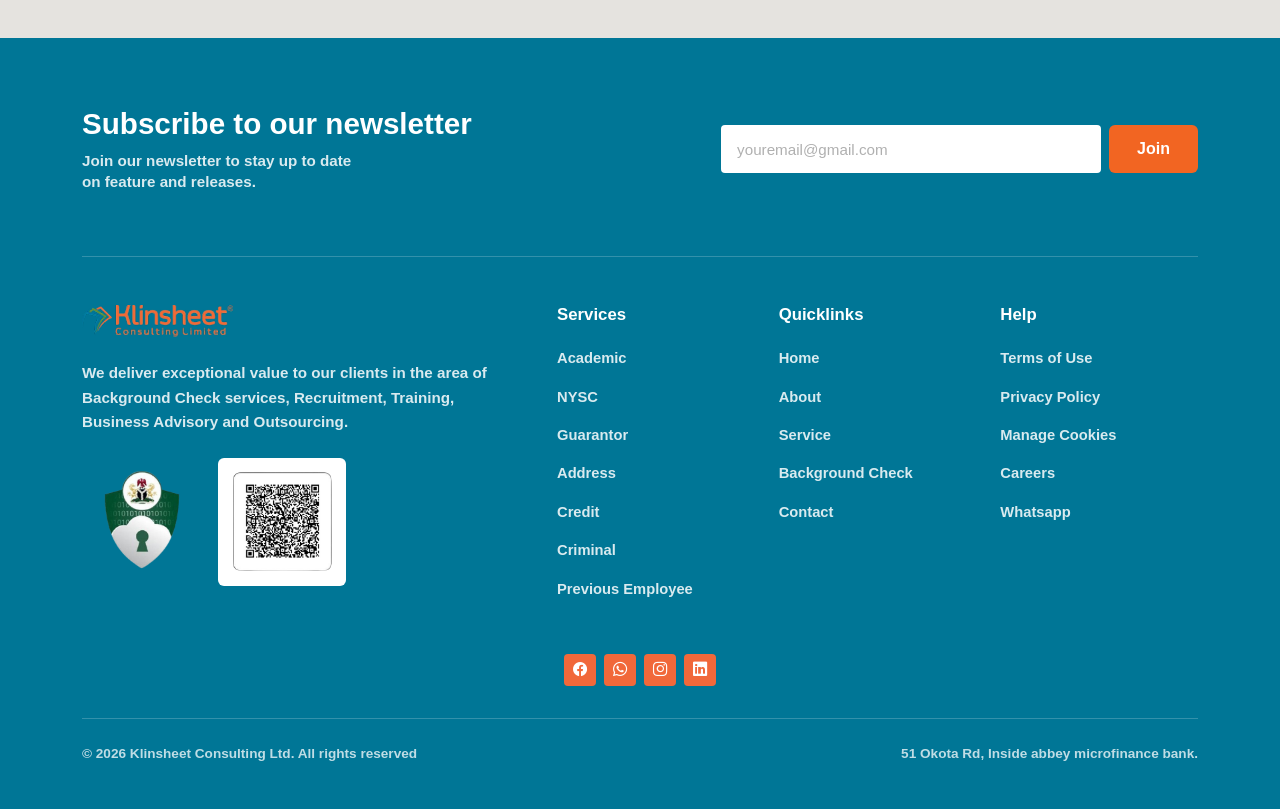
<file: contact us.html>
<!DOCTYPE html>
<html lang="en">
<head>
  <meta charset="UTF-8">
  <meta name="viewport" content="width=device-width, initial-scale=1.0">
  <title>Contact Us - Klinsheet</title>
  
  <!-- Bootstrap 5 CSS CDN -->
  <link href="https://cdn.jsdelivr.net/npm/bootstrap@5.3.3/dist/css/bootstrap.min.css" rel="stylesheet">
  <!-- Bootstrap Icons CDN -->
  <link rel="stylesheet" href="https://cdn.jsdelivr.net/npm/bootstrap-icons@1.11.3/font/bootstrap-icons.min.css">
  
  <style>
    /* Global Styles */
    *, *::before, *::after {
      box-sizing: border-box;
      margin: 0;
      padding: 0;
      font-family: -apple-system, BlinkMacSystemFont, "Segoe UI", Roboto, Helvetica, Arial, sans-serif;
    }

    body {
      color: #1a1a1a;
      font-size: 16px;
      font-weight: 600;
      line-height: 1.65;
      background-color: #fff;
      padding-top: 80px; /* Offset for fixed-top navbar */
      overflow-x: hidden;
    }

    a {
      text-decoration: none;
      color: inherit;
    }

    /* Color Variables */
    :root {
      --teal-bg: #007696;
      --green-bg: #80c2a6;
      --orange-btn: #f1683a;
      --light-badge-bg: rgba(255, 255, 255, 0.2);
      --badge-orange-bg: #fdeee9;
      --badge-orange-text: #f1683a;
      --input-bg: #edf2f0;
    }

    /* Bootstrap Navbar Customization */
    .navbar-custom {
      background-color: #ffffff;
      padding: 16px 0;
      z-index: 1030;
    }

    .navbar-brand img {
      max-height: 48px;
      width: auto;
      display: block;
    }

    .nav-link-custom {
      color: #111111 !important;
      font-size: 16px;
      font-weight: 700;
      padding: 10px 16px !important;
      transition: color 0.2s ease;
    }

    .nav-link-custom:hover,
    .nav-link-custom.active {
      color: var(--orange-btn) !important;
    }

    /* Glassmorphism Dropdown Menu Container */
    .dropdown-menu-glass {
      background: 
        linear-gradient(rgba(0, 118, 150, 0.9), rgba(0, 118, 150, 0.92)), 
        url('images/blog pics.png') center/cover no-repeat !important;
      backdrop-filter: blur(8px);
      -webkit-backdrop-filter: blur(8px);
      border: 1px solid rgba(255, 255, 255, 0.25) !important;
      border-radius: 20px !important;
      padding: 20px 18px !important;
      width: max-content !important;
      max-width: 90vw;
      min-width: 280px;
      box-shadow: 0 15px 35px rgba(0, 0, 0, 0.3);
      text-align: center;
      overflow: hidden;
    }

    .dropdown-menu-glass .dropdown-item {
      color: #ffffff !important;
      font-size: 16px;
      font-weight: 700;
      padding: 10px 18px;
      border-radius: 8px;
      transition: all 0.2s ease-in-out;
      background: transparent !important;
      white-space: normal !important;
      display: block;
    }

    .dropdown-menu-glass .dropdown-item:hover,
    .dropdown-menu-glass .dropdown-item.active {
      color: #ffffff !important;
      background-color: rgba(255, 255, 255, 0.22) !important;
    }

    @media (min-width: 992px) {
      .dropdown-menu-glass .dropdown-item {
        white-space: nowrap !important;
      }
      .nav-item.dropdown:hover .dropdown-menu-glass {
        display: block;
        margin-top: 0;
      }
    }

    @media (max-width: 991px) {
      .dropdown-menu-glass {
        width: 100% !important;
        margin-top: 8px;
        text-align: left;
      }
    }

    /* Components */
    .badge {
      display: inline-block;
      padding: 8px 16px;
      font-size: 13px;
      font-weight: 800;
      letter-spacing: 1px;
      text-transform: uppercase;
      border-radius: 6px;
      margin-bottom: 18px;
    }

    .badge-orange {
      background-color: #ffffff !important;
      color: var(--orange-btn);
    }

    .btn-orange {
      background-color: var(--orange-btn);
      color: #ffffff;
      padding: 14px 28px;
      border-radius: 8px;
      font-weight: 800;
      font-size: 16px;
      cursor: pointer;
      border: none;
      transition: background 0.2s ease, transform 0.2s ease;
      text-decoration: none;
      display: inline-block;
    }

    .btn-orange:hover {
      background-color: green;
      color: #ffffff;
      transform: translateY(-2px);
    }

    /* Hero Banner */
    .hero {
      background-color: var(--teal-bg);
      color: #ffffff;
      padding: 90px 8%;
    }

    .hero h1 {
      font-size: clamp(34px, 5vw, 54px);
      max-width: 650px;
      line-height: 1.15;
      font-weight: 800;
    }

    /* Contact Form Section */
    .contact-section {
      padding: 80px 8%;
      display: flex;
      gap: 50px;
      align-items: stretch;
      flex-wrap: wrap;
    }

    /* Left Green Contact Info Card */
    .contact-info-card {
      flex: 1;
      min-width: 300px;
      background-color: var(--green-bg);
      padding: 44px;
      border-radius: 14px;
      color: #ffffff;
      display: flex;
      flex-direction: column;
      justify-content: space-evenly;
      gap: 24px;
      height: 100%;
    }

    .info-item {
      display: flex;
      align-items: flex-start;
      gap: 18px;
    }

    .info-icon {
      width: 48px;
      height: 48px;
      background-color: #ffffff;
      color: var(--orange-btn);
      border-radius: 8px;
      display: flex;
      align-items: center;
      justify-content: center;
      font-size: 1.35rem;
      flex-shrink: 0;
    }

    .info-text h4 {
      font-size: 18px;
      font-weight: 800;
      margin-bottom: 4px;
      color: #111111;
    }

    .info-text p {
      font-size: 15.5px;
      font-weight: 700;
      color: #111111;
      line-height: 1.5;
      margin: 0;
    }

    /* Right Contact Form */
    .contact-form-wrapper {
      flex: 1.5;
      min-width: 320px;
    }

    .contact-form-wrapper h2 {
      font-size: clamp(28px, 3.8vw, 40px);
      font-weight: 800;
      margin-bottom: 12px;
      color: #111111;
      line-height: 1.2;
    }

    .contact-form-wrapper > p {
      font-size: 16.5px;
      font-weight: 600;
      color: #333333;
      margin-bottom: 30px;
    }

    .form-grid {
      display: grid;
      grid-template-columns: 1fr 1fr;
      gap: 20px;
      margin-bottom: 20px;
    }

    .form-group {
      display: flex;
      flex-direction: column;
      gap: 8px;
    }

    .form-group.full-width {
      grid-column: 1 / -1;
    }

    .form-group label {
      font-size: 14px;
      font-weight: 800;
      color: #111111;
    }

    .form-group input,
    .form-group select,
    .form-group textarea {
      width: 100%;
      padding: 14px 18px;
      background-color: var(--input-bg);
      border: 1px solid transparent;
      border-radius: 8px;
      font-size: 15.5px;
      font-weight: 600;
      outline: none;
      color: #111111;
    }

    .form-group input:focus,
    .form-group select:focus,
    .form-group textarea:focus {
      border-color: var(--teal-bg);
      background-color: #fff;
    }

    .form-group textarea {
      resize: vertical;
      min-height: 130px;
    }

    /* Map Section */
    .map-section {
      width: 100%;
      height: 400px;
      background-color: #e5e3df;
    }

    .map-section iframe {
      width: 100%;
      height: 100%;
      border: 0;
    }

    /* Academic-Style Newsletter & Footer */
    footer.site-footer {
      background-color: var(--teal-bg);
      color: #ffffff;
      padding: 60px 0 20px 0;
    }

    .newsletter-title {
      font-size: 1.85rem;
      font-weight: 700;
      color: #ffffff;
    }

    .newsletter-text {
      color: rgba(255, 255, 255, 0.85);
      font-size: 0.95rem;
      line-height: 1.4;
    }

    .newsletter-input {
      max-width: 380px;
      height: 48px;
      border-radius: 4px;
      border: none;
      padding-left: 1rem;
      font-size: 0.95rem;
    }

    .newsletter-input::placeholder {
      color: #b0b0b0;
    }

    .btn-newsletter {
      background-color: #f26522;
      color: #ffffff;
      font-weight: 600;
      padding: 0 1.75rem;
      height: 48px;
      border-radius: 6px;
      border: none;
      transition: background-color 0.2s ease;
    }

    .btn-newsletter:hover {
      background-color: green;
      color: #ffffff;
    }

    .footer-divider {
      border-color: rgba(255, 255, 255, 0.2);
      opacity: 1;
    }

    .footer-description {
      font-size: 0.95rem;
      color: rgba(255, 255, 255, 0.85);
      line-height: 1.6;
    }

    .footer-badge-shield img {
      height: 120px;
      width: 120px;
      object-fit: contain;
    }

    .footer-qr-box {
      background: #ffffff;
      padding: 4px;
      border-radius: 6px;
      display: inline-flex;
    }

    .footer-qr-box img {
      height: 120px;
      width: 120px;
      object-fit: contain;
    }

    .footer-heading {
      font-size: 1.05rem;
      font-weight: 700;
      margin-bottom: 1.25rem;
      color: #ffffff;
    }

    .footer-links {
      list-style: none;
      padding-left: 0;
      margin-bottom: 0;
    }

    .footer-links li {
      margin-bottom: 0.75rem;
    }

    .footer-links a {
      color: rgba(255, 255, 255, 0.85);
      text-decoration: none;
      font-size: 0.92rem;
      transition: color 0.2s ease;
    }

    .footer-links a:hover {
      color: #ffffff;
      text-decoration: underline;
    }

    .social-box {
      display: inline-flex;
      align-items: center;
      justify-content: center;
      width: 32px;
      height: 32px;
      background-color: #f1683a;
      color: #ffffff;
      border-radius: 4px;
      text-decoration: none;
      font-size: 0.9rem;
      transition: transform 0.2s ease, background 0.2s ease;
    }

    .social-box:hover {
      color: #ffffff;
      background-color: #d95328;
      transform: translateY(-2px);
    }

    .footer-bottom-text {
      font-size: 0.85rem;
      color: rgba(255, 255, 255, 0.75);
    }

    /* Responsive */
    @media (max-width: 991.98px) {
      body {
        padding-top: 72px;
      }
    }

    @media (max-width: 768px) {
      .contact-section { 
        flex-direction: column; 
      }
      .form-grid { 
        grid-template-columns: 1fr; 
      }
    }

    @media (max-width: 650px) {
      .hero,
      .contact-section {
        padding-left: 6%;
        padding-right: 6%;
      }
    }
  </style>
</head>
<body>

  <!-- FIXED TOP BOOTSTRAP NAVIGATION BAR -->
  <nav class="navbar navbar-expand-lg navbar-custom border-bottom fixed-top">
    <div class="container-fluid px-lg-5">
      <a class="navbar-brand" href="index.html">
        <img src="images/klinsheet logo 1.png" alt="Klinsheet Logo">
      </a>
      
      <!-- Mobile Toggle Button -->
      <button class="navbar-toggler" type="button" data-bs-toggle="collapse" data-bs-target="#navMenu" aria-controls="navMenu" aria-expanded="false" aria-label="Toggle navigation">
        <span class="navbar-toggler-icon"></span>
      </button>

      <!-- Nav Links & Dropdown -->
      <div class="collapse navbar-collapse" id="navMenu">
        <ul class="navbar-nav mx-auto mb-2 mb-lg-0">
          <li class="nav-item">
            <a class="nav-link nav-link-custom" href="index.html">Home</a>
          </li>
          <li class="nav-item">
            <a class="nav-link nav-link-custom" href="About.html">About</a>
          </li>
          
          <!-- Services Dropdown -->
          <li class="nav-item dropdown">
            <a class="nav-link nav-link-custom dropdown-toggle" href="#" id="servicesDropdown" role="button" data-bs-toggle="dropdown" aria-expanded="false">
              Service
            </a>
            <ul class="dropdown-menu dropdown-menu-glass" aria-labelledby="servicesDropdown">
              <li><a class="dropdown-item" href="academic verification.html">Academic Verification</a></li>
              <li><a class="dropdown-item" href="Previous Employee Check.html">Previous Employee Check</a></li>
              <li><a class="dropdown-item" href="guarantor check.html">Guarantor/ Reference Check</a></li>
              <li><a class="dropdown-item" href="nysc verification.html">NYSC Verification</a></li>
              <li><a class="dropdown-item" href="Address confirmation.html">Address Confirmation</a></li>
              <li><a class="dropdown-item" href="credit check.html">Credit Check</a></li>
              <li><a class="dropdown-item" href="criminal ceck.html">Criminal Check</a></li>
            </ul>
          </li>

          <li class="nav-item">
            <a class="nav-link nav-link-custom" href="insight.html">Insight</a>
          </li>
          <li class="nav-item">
            <a class="nav-link nav-link-custom" href="job-portal.html">Job Portal</a>
          </li>
          <li class="nav-item">
            <a class="nav-link nav-link-custom active" href="contact us.html">Contact</a>
          </li>
        </ul>

        <!-- Action Button -->
        <a href="request background check.html" class="btn btn-orange ms-lg-3 mt-3 mt-lg-0">Request a Background Check</a>
      </div>
    </div>
  </nav>

  <!-- Hero Section -->
  <section class="hero">
    <span class="badge badge-orange">Contact Us</span>
    <h1>Let's Make Verification Simple</h1>
  </section>

  <!-- Contact Form Section -->
  <section class="contact-section">
    <!-- Stretched Contact Info Card -->
    <div class="contact-info-card">
      <div class="info-item">
        <div class="info-icon"><i class="bi bi-telephone-fill"></i></div>
        <div class="info-text">
          <h4>Contact</h4>
          <p>+234-9019396351</p>
        </div>
      </div>

      <div class="info-item">
        <div class="info-icon"><i class="bi bi-envelope-fill"></i></div>
        <div class="info-text">
          <h4>Email</h4>
          <p>Verify@Klinsheet.com</p>
        </div>
      </div>

      <div class="info-item">
        <div class="info-icon"><i class="bi bi-geo-alt-fill"></i></div>
        <div class="info-text">
          <h4>Location</h4>
          <p>5b Wole Olateju Cres, Lekki Phase 1, Lagos 106104, Lagos.</p>
          <div style="height: 12px;"></div>
          <p>Abbey Mortgage Bank Building, 51 Okota Road, Okota-Isolo, Lagos.</p>
        </div>
      </div>
    </div>

    <!-- Contact Form -->
    <div class="contact-form-wrapper">
      <h2>Have Questions? Let's Connect</h2>
      <p>Reach out to our team for expert guidance, service enquiries to support your verification journey.</p>

      <form onsubmit="event.preventDefault();">
        <div class="form-grid">
          <div class="form-group">
            <label for="firstname">First name</label>
            <input type="text" id="firstname" placeholder="Enter your name">
          </div>
          <div class="form-group">
            <label for="lastname">Last name</label>
            <input type="text" id="lastname" placeholder="Enter your name">
          </div>
          <div class="form-group">
            <label for="email">Email</label>
            <input type="email" id="email" placeholder="Enter your email">
          </div>
          <div class="form-group">
            <label for="verification-type">Types of verification</label>
            <select id="verification-type">
              <option value="" disabled selected>Select verification type</option>
              <option value="academic">Academic Verification</option>
              <option value="guarantor">Guarantor Check</option>
              <option value="credit">Credit Check</option>
              <option value="other">Other</option>
            </select>
          </div>
          <div class="form-group full-width">
            <label for="note">Additional note</label>
            <textarea id="note" placeholder="Type a message"></textarea>
          </div>
        </div>

        <button type="submit" class="btn btn-orange">Send Message</button>
      </form>
    </div>
  </section>

  <!-- Map Section -->
  <section class="map-section">
    <iframe 
      src="https://maps.google.com/maps?q=Wole%20Olateju%20Cres,%20Lekki%20Phase%201,%20Lagos&t=&z=14&ie=UTF8&iwloc=&output=embed" 
      loading="lazy" 
      allowfullscreen>
    </iframe>
  </section>

  <!-- ACADEMIC-STYLE FOOTER -->
  <footer id="contact" class="site-footer">
    <div class="container">
      
      <!-- Newsletter Section -->
      <div class="row align-items-center pb-5 pt-2">
        <div class="col-lg-6 mb-3 mb-lg-0">
          <h3 class="newsletter-title mb-2">Subscribe to our newsletter</h3>
          <p class="newsletter-text mb-0">Join our newsletter to stay up to date<br>on feature and releases.</p>
        </div>
        <div class="col-lg-6">
          <form class="d-flex gap-2 justify-content-lg-end" onsubmit="event.preventDefault();">
            <input type="email" class="form-control newsletter-input" placeholder="youremail@gmail.com" required>
            <button type="submit" class="btn btn-newsletter">Join</button>
          </form>
        </div>
      </div>

      <hr class="footer-divider mb-5">

      <!-- Main Footer Links Section -->
      <div class="row g-4 pb-4">
        <div class="col-lg-5 pe-lg-5">
          <a class="navbar-brand d-inline-block mb-3" href="index.html">
            <img src="images/klinsheet logo 1.png" alt="Klinsheet Consulting Limited">
          </a>
          <p class="footer-description">We deliver exceptional value to our clients in the area of Background Check services, Recruitment, Training, Business Advisory and Outsourcing.</p>
          
          <!-- Badges & Scan Box Section -->
          <div class="d-flex align-items-center gap-3 mt-4">
            <div class="footer-badge-shield">
              <img src="images/badge-placeholder.png" alt="Security Shield" class="img-fluid">
            </div>
            <div class="footer-qr-box">
              <img src="images/qr-placeholder.png" alt="Scan QR Code">
            </div>
          </div>
        </div>

        <div class="col-lg-7">
          <div class="row g-4">
            <div class="col-4">
              <h6 class="footer-heading">Services</h6>
              <ul class="footer-links">
                <li><a href="academic verification.html">Academic</a></li>
                <li><a href="nysc verification.html">NYSC</a></li>
                <li><a href="guarantor check.html">Guarantor</a></li>
                <li><a href="Address confirmation.html">Address</a></li>
                <li><a href="credit check.html">Credit</a></li>
                <li><a href="criminal ceck.html">Criminal</a></li>
                <li><a href="Previous Employee Check.html">Previous Employee</a></li>
              </ul>
            </div>

            <div class="col-4">
              <h6 class="footer-heading">Quicklinks</h6>
              <ul class="footer-links">
                <li><a href="index.html">Home</a></li>
                <li><a href="About.html">About</a></li>
                <li><a href="academic verification.html">Service</a></li>
                <li><a href="request background check.html">Background Check</a></li>
                <li><a href="contact us.html">Contact</a></li>
              </ul>
            </div>

            <div class="col-4">
              <h6 class="footer-heading">Help</h6>
              <ul class="footer-links">
                <li><a href="#">Terms of Use</a></li>
                <li><a href="#">Privacy Policy</a></li>
                <li><a href="#">Manage Cookies</a></li>
                <li><a href="job-portal.html">Careers</a></li>
                <li><a href="#">Whatsapp</a></li>
              </ul>
            </div>
          </div>
        </div>
      </div>

      <!-- Centered Social Icons Row -->
      <div class="row justify-content-center py-3">
        <div class="col-auto">
          <div class="d-flex gap-2">
            <a href="#" class="social-box"><i class="bi bi-facebook"></i></a>
            <a href="#" class="social-box"><i class="bi bi-whatsapp"></i></a>
            <a href="#" class="social-box"><i class="bi bi-instagram"></i></a>
            <a href="#" class="social-box"><i class="bi bi-linkedin"></i></a>
          </div>
        </div>
      </div>

      <hr class="footer-divider mb-0">

      <!-- Bottom Copyright Section -->
      <div class="d-flex flex-column flex-md-row justify-content-between align-items-center py-4 gap-2 footer-bottom-text">
        <p class="mb-0">&copy; 2026 Klinsheet Consulting Ltd. All rights reserved</p>
        <p class="mb-0">51 Okota Rd, Inside abbey microfinance bank.</p>
      </div>

    </div>
  </footer>

  <!-- Bootstrap 5 JavaScript Bundle CDN -->
  <script src="https://cdn.jsdelivr.net/npm/bootstrap@5.3.3/dist/js/bootstrap.bundle.min.js"></script>
</body>
</html>
</file>
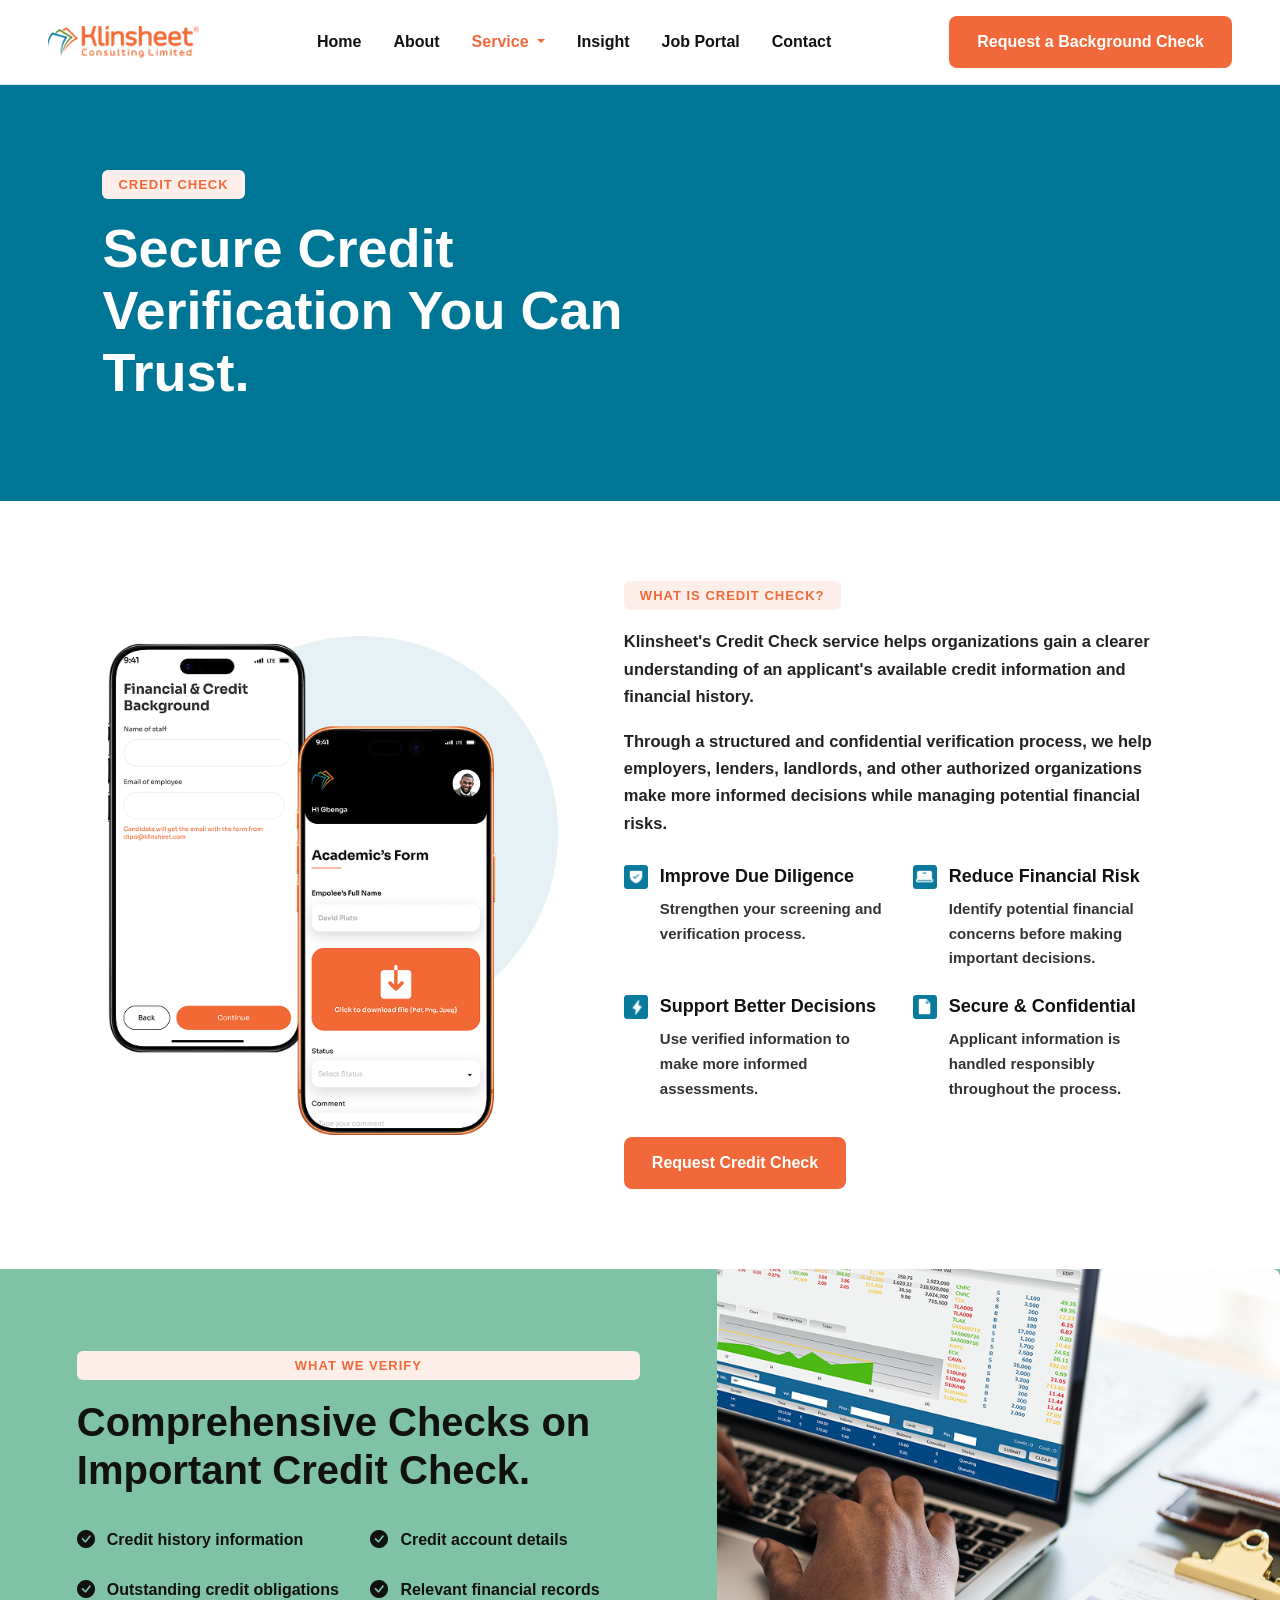
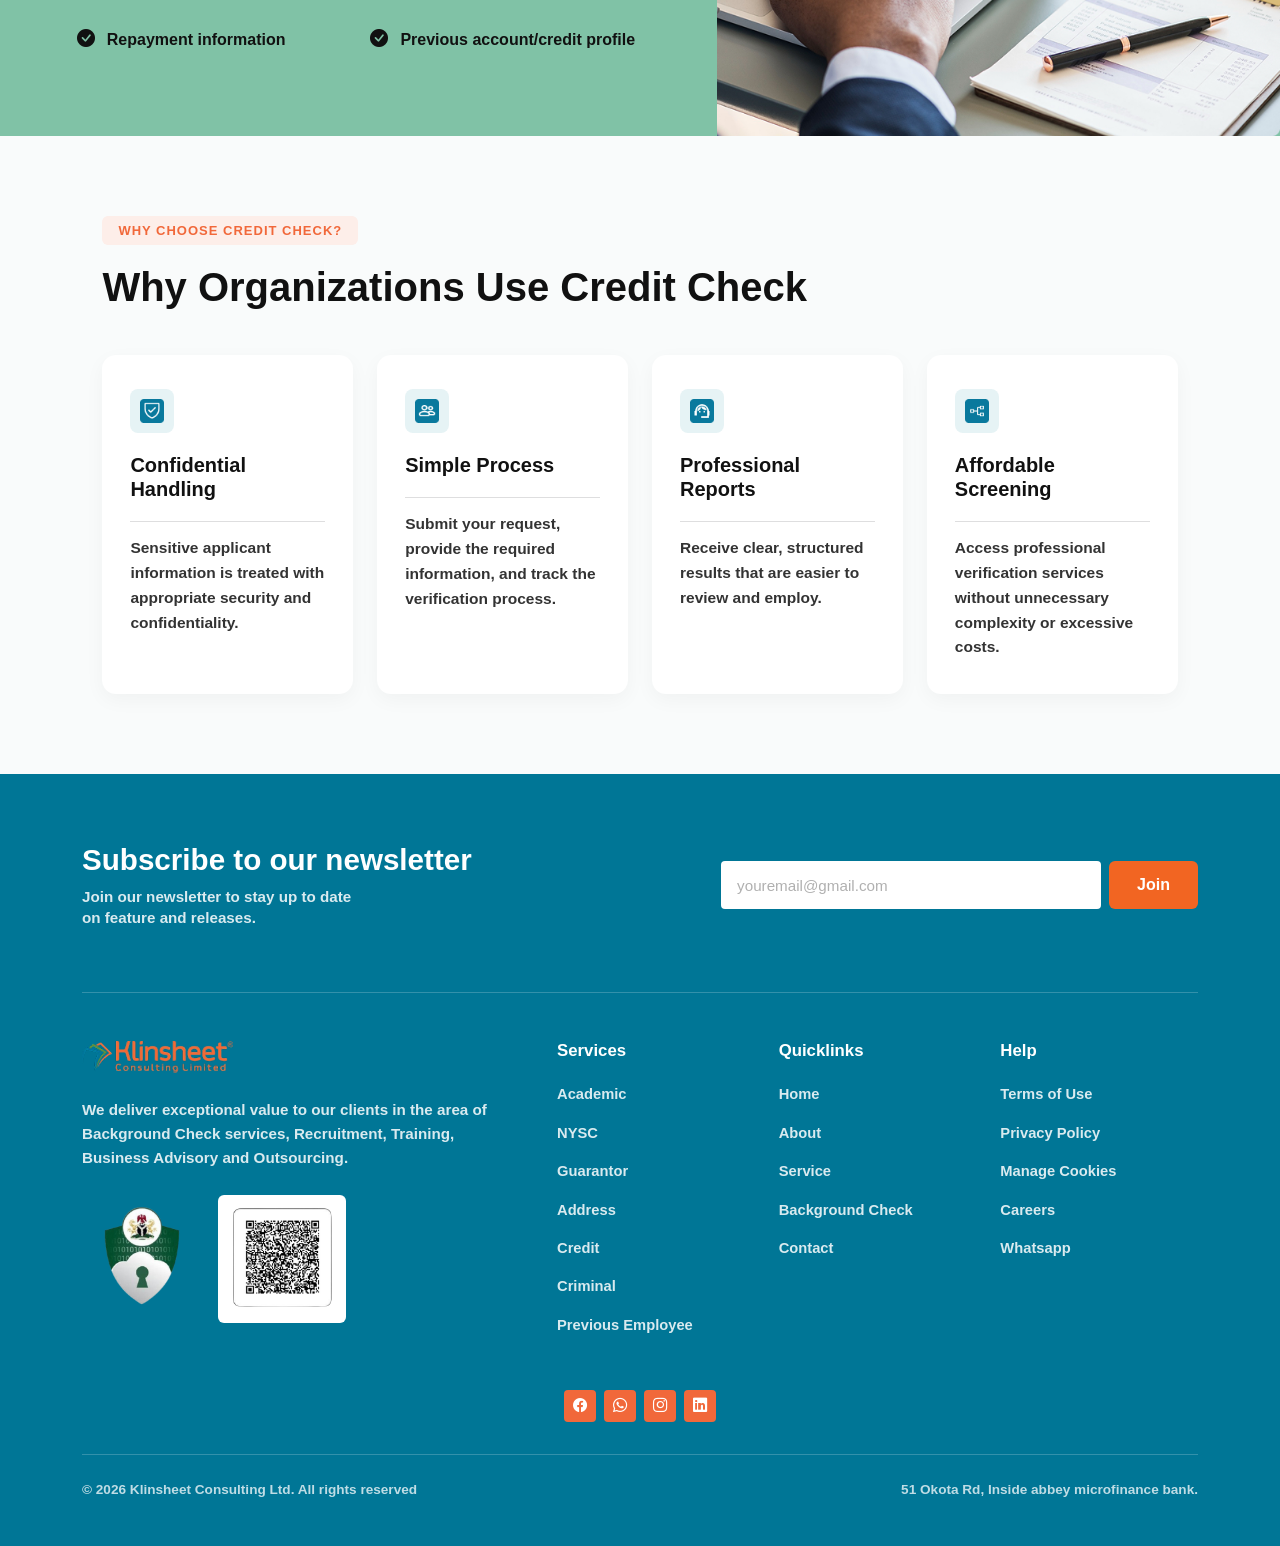
<file: credit check.html>
<!DOCTYPE html>
<html lang="en">
<head>
  <meta charset="UTF-8">
  <meta name="viewport" content="width=device-width, initial-scale=1.0">
  <title>Credit Check - Klinsheet</title>
  
  <!-- Bootstrap 5 CSS CDN -->
  <link href="https://cdn.jsdelivr.net/npm/bootstrap@5.3.3/dist/css/bootstrap.min.css" rel="stylesheet">
  <!-- Bootstrap Icons CDN -->
  <link rel="stylesheet" href="https://cdn.jsdelivr.net/npm/bootstrap-icons@1.11.3/font/bootstrap-icons.min.css">
  
  <style>
    /* Global Styles */
    *, *::before, *::after {
      box-sizing: border-box;
      margin: 0;
      padding: 0;
      font-family: -apple-system, BlinkMacSystemFont, "Segoe UI", Roboto, Helvetica, Arial, sans-serif;
    }

    body {
      color: #1a1a1a;
      font-size: 16px;
      font-weight: 600;
      line-height: 1.65;
      background-color: #fff;
      padding-top: 80px; /* Offset for fixed-top navbar */
      overflow-x: hidden;
    }

    a {
      text-decoration: none;
      color: inherit;
    }

    /* Color Variables */
    :root {
      --teal-bg: #007696;
      --green-bg: #80c2a6;
      --orange-btn: #f1683a;
      --light-badge-bg: rgba(255, 255, 255, 0.2);
      --badge-orange-bg: #fdeee9;
      --badge-orange-text: #f1683a;
      --card-white: #ffffff;
    }

    /* Bootstrap Navbar Customization */
    .navbar-custom {
      background-color: #ffffff;
      padding: 16px 0;
      z-index: 1030;
    }

    .navbar-brand img {
      max-height: 48px;
      width: auto;
      display: block;
    }

    .nav-link-custom {
      color: #111111 !important;
      font-size: 16px;
      font-weight: 700;
      padding: 10px 16px !important;
      transition: color 0.2s ease;
    }

    .nav-link-custom:hover,
    .nav-link-custom.active {
      color: var(--orange-btn) !important;
    }

    /* Glassmorphism Dropdown Menu Container */
    .dropdown-menu-glass {
      background: 
        linear-gradient(rgba(0, 118, 150, 0.9), rgba(0, 118, 150, 0.92)), 
        url('images/blog pics.png') center/cover no-repeat !important;
      backdrop-filter: blur(8px);
      -webkit-backdrop-filter: blur(8px);
      border: 1px solid rgba(255, 255, 255, 0.25) !important;
      border-radius: 20px !important;
      padding: 20px 18px !important;
      width: max-content !important;
      max-width: 90vw;
      min-width: 280px;
      box-shadow: 0 15px 35px rgba(0, 0, 0, 0.3);
      text-align: center;
      overflow: hidden;
    }

    .dropdown-menu-glass .dropdown-item {
      color: #ffffff !important;
      font-size: 16px;
      font-weight: 700;
      padding: 10px 18px;
      border-radius: 8px;
      transition: all 0.2s ease-in-out;
      background: transparent !important;
      white-space: normal !important;
      display: block;
    }

    .dropdown-menu-glass .dropdown-item:hover,
    .dropdown-menu-glass .dropdown-item.active {
      color: #ffffff !important;
      background-color: rgba(255, 255, 255, 0.22) !important;
    }

    @media (min-width: 992px) {
      .dropdown-menu-glass .dropdown-item {
        white-space: nowrap !important;
      }
      .nav-item.dropdown:hover .dropdown-menu-glass {
        display: block;
        margin-top: 0;
      }
    }

    @media (max-width: 991px) {
      .dropdown-menu-glass {
        width: 100% !important;
        margin-top: 8px;
        text-align: left;
      }
    }

    /* Components */
    .badge {
      display: inline-block;
      padding: 8px 16px;
      font-size: 13px;
      font-weight: 800;
      letter-spacing: 1px;
      text-transform: uppercase;
      border-radius: 6px;
      margin-bottom: 18px;
    }

    .badge-white {
      background-color: var(--light-badge-bg);
      color: #ffffff;
    }

    .badge-orange {
      background-color: var(--badge-orange-bg);
      color: var(--badge-orange-text);
    }

    .btn-orange {
      background-color: var(--orange-btn);
      color: #ffffff;
      padding: 14px 28px;
      border-radius: 8px;
      font-weight: 800;
      font-size: 16px;
      cursor: pointer;
      border: none;
      transition: background 0.2s ease, transform 0.2s ease;
      text-decoration: none;
      display: inline-block;
    }

    .btn-orange:hover {
      background-color: green;
      color: #ffffff;
      transform: translateY(-2px);
    }

    /* Section 1: Hero Banner */
    .hero {
      background-color: var(--teal-bg);
      color: #ffffff;
      padding: 90px 8%;
    }

    .hero h1 {
      font-size: clamp(34px, 5vw, 54px);
      max-width: 650px;
      line-height: 1.15;
      font-weight: 800;
    }

    /* Section 2: About Section */
    .about-section {
      padding: 80px 8%;
      display: flex;
      align-items: center;
      gap: 60px;
      flex-wrap: wrap;
    }

    .about-image-wrapper {
      flex: 1;
      min-width: 280px;
      display: flex;
      justify-content: center;
      align-items: center;
    }

    .about-image-placeholder {
      width: 100%;
      max-width: 450px;
      display: flex;
      justify-content: center;
      align-items: center;
    }

    .about-image-placeholder img {
      width: 100%;
      height: auto;
      max-height: 500px;
      object-fit: contain;
    }

    .about-content {
      flex: 1.2;
      min-width: 280px;
    }

    .about-content p {
      color: #222;
      font-size: 16.5px;
      font-weight: 600;
      margin-bottom: 18px;
    }

    .features-grid {
      display: grid;
      grid-template-columns: repeat(2, 1fr);
      gap: 24px;
      margin: 28px 0 36px 0;
    }

    .feature-header {
      display: flex;
      align-items: center;
      gap: 12px;
      margin-bottom: 8px;
    }

    .feature-header img {
      width: 24px;
      height: 24px;
      object-fit: contain;
      flex-shrink: 0;
    }

    .feature-item h4 {
      font-size: 18px;
      font-weight: 800;
      color: #111;
      margin: 0;
    }

    .feature-item p {
      font-size: 15px;
      font-weight: 600;
      color: #333;
      margin: 0;
      padding-left: 36px;
    }

    /* Section 3: What We Verify Split Section */
    .verify-section-split {
      background-color: var(--green-bg);
      display: flex;
      align-items: stretch;
      justify-content: space-between;
      overflow: hidden;
    }

    .verify-content {
      flex: 1;
      padding: 80px 6%;
      color: #111111;
      display: flex;
      flex-direction: column;
      justify-content: center;
    }

    .verify-content h2 {
      font-size: clamp(28px, 3.8vw, 40px);
      font-weight: 800;
      margin-bottom: 32px;
      line-height: 1.2;
      max-width: 520px;
    }

    .verify-list-grid {
      display: grid;
      grid-template-columns: 1fr 1fr;
      gap: 20px 24px;
    }

    .verify-list-item {
      display: flex;
      align-items: center;
      gap: 12px;
      font-size: 16px;
      font-weight: 700;
      color: #111111;
    }

    .verify-list-item i {
      font-size: 18px;
      color: #111111;
      flex-shrink: 0;
    }

    .verify-image-right {
      flex: 1;
      min-height: 420px;
      display: flex;
    }

    .verify-image-right img {
      width: 100%;
      height: 100%;
      object-fit: cover;
      display: block;
    }

    /* Section 4: Why Choose Section */
    .why-section {
      padding: 80px 8%;
      background-color: #f9fbfb;
    }

    .why-section h2 {
      font-size: clamp(28px, 3.8vw, 40px);
      font-weight: 800;
      color: #111;
      line-height: 1.2;
      margin-bottom: 44px;
    }

    .cards-grid-4 {
      display: grid;
      grid-template-columns: repeat(auto-fit, minmax(240px, 1fr));
      gap: 24px;
    }

    .card {
      background-color: var(--card-white);
      padding: 34px 28px;
      border-radius: 14px;
      box-shadow: 0 6px 20px rgba(0, 0, 0, 0.04);
      border: none;
    }

    .card-icon {
      width: 44px;
      height: 44px;
      background-color: #e6f3f5;
      color: var(--teal-bg);
      border-radius: 8px;
      display: flex;
      align-items: center;
      justify-content: center;
      font-weight: 800;
      margin-bottom: 20px;
    }

    .card-icon img {
      width: 24px;
      height: 24px;
      object-fit: contain;
    }

    .card h3 {
      font-size: 20px;
      font-weight: 800;
      color: #111;
      margin-bottom: 10px;
    }

    .card hr {
      margin: 10px 0 14px 0;
      opacity: 0.15;
    }

    .card p {
      font-size: 15.5px;
      font-weight: 600;
      color: #333;
      margin: 0;
      line-height: 1.6;
    }

    /* Section 5: Academic-Style Newsletter & Footer */
    footer.site-footer {
      background-color: var(--teal-bg);
      color: #ffffff;
      padding: 60px 0 20px 0;
    }

    .newsletter-title {
      font-size: 1.85rem;
      font-weight: 700;
      color: #ffffff;
    }

    .newsletter-text {
      color: rgba(255, 255, 255, 0.85);
      font-size: 0.95rem;
      line-height: 1.4;
    }

    .newsletter-input {
      max-width: 380px;
      height: 48px;
      border-radius: 4px;
      border: none;
      padding-left: 1rem;
      font-size: 0.95rem;
    }

    .newsletter-input::placeholder {
      color: #b0b0b0;
    }

    .btn-newsletter {
      background-color: #f26522;
      color: #ffffff;
      font-weight: 600;
      padding: 0 1.75rem;
      height: 48px;
      border-radius: 6px;
      border: none;
      transition: background-color 0.2s ease;
    }

    .btn-newsletter:hover {
      background-color: green;
      color: #ffffff;
    }

    .footer-divider {
      border-color: rgba(255, 255, 255, 0.2);
      opacity: 1;
    }

    .footer-description {
      font-size: 0.95rem;
      color: rgba(255, 255, 255, 0.85);
      line-height: 1.6;
    }

    .footer-badge-shield img {
      height: 120px;
      width: 120px;
      object-fit: contain;
    }

    .footer-qr-box {
      background: #ffffff;
      padding: 4px;
      border-radius: 6px;
      display: inline-flex;
    }

    .footer-qr-box img {
      height: 120px;
      width: 120px;
      object-fit: contain;
    }

    .footer-heading {
      font-size: 1.05rem;
      font-weight: 700;
      margin-bottom: 1.25rem;
      color: #ffffff;
    }

    .footer-links {
      list-style: none;
      padding-left: 0;
      margin-bottom: 0;
    }

    .footer-links li {
      margin-bottom: 0.75rem;
    }

    .footer-links a {
      color: rgba(255, 255, 255, 0.85);
      text-decoration: none;
      font-size: 0.92rem;
      transition: color 0.2s ease;
    }

    .footer-links a:hover {
      color: #ffffff;
      text-decoration: underline;
    }

    .social-box {
      display: inline-flex;
      align-items: center;
      justify-content: center;
      width: 32px;
      height: 32px;
      background-color: #f1683a;
      color: #ffffff;
      border-radius: 4px;
      text-decoration: none;
      font-size: 0.9rem;
      transition: transform 0.2s ease, background 0.2s ease;
    }

    .social-box:hover {
      color: #ffffff;
      background-color: #d95328;
      transform: translateY(-2px);
    }

    .footer-bottom-text {
      font-size: 0.85rem;
      color: rgba(255, 255, 255, 0.75);
    }

    /* =============================================================
       RESPONSIVE BREAKPOINTS (TABLET & MOBILE)
       ============================================================= */
    @media (max-width: 991.98px) {
      body {
        padding-top: 72px;
      }

      .verify-section-split {
        flex-direction: column-reverse;
      }

      .verify-image-right {
        min-height: 320px;
        width: 100%;
      }
    }

    @media (max-width: 650px) {
      .hero,
      .about-section,
      .why-section {
        padding-left: 6%;
        padding-right: 6%;
      }

      .features-grid,
      .verify-list-grid {
        grid-template-columns: 1fr;
        gap: 16px;
      }

      .verify-content {
        padding: 50px 6%;
      }
    }
  </style>
</head>
<body>

  <!-- FIXED TOP BOOTSTRAP NAVIGATION BAR -->
  <nav class="navbar navbar-expand-lg navbar-custom border-bottom fixed-top">
    <div class="container-fluid px-lg-5">
      <a class="navbar-brand" href="index.html">
        <img src="images/klinsheet logo 1.png" alt="Klinsheet Logo">
      </a>
      
      <!-- Mobile Toggle Button -->
      <button class="navbar-toggler" type="button" data-bs-toggle="collapse" data-bs-target="#navMenu" aria-controls="navMenu" aria-expanded="false" aria-label="Toggle navigation">
        <span class="navbar-toggler-icon"></span>
      </button>

      <!-- Nav Links & Dropdown -->
      <div class="collapse navbar-collapse" id="navMenu">
        <ul class="navbar-nav mx-auto mb-2 mb-lg-0">
          <li class="nav-item">
            <a class="nav-link nav-link-custom" href="index.html">Home</a>
          </li>
          <li class="nav-item">
            <a class="nav-link nav-link-custom" href="About.html">About</a>
          </li>
          
          <!-- Services Dropdown -->
          <li class="nav-item dropdown">
            <a class="nav-link nav-link-custom dropdown-toggle active" href="#" id="servicesDropdown" role="button" data-bs-toggle="dropdown" aria-expanded="false">
              Service
            </a>
            <ul class="dropdown-menu dropdown-menu-glass" aria-labelledby="servicesDropdown">
              <li><a class="dropdown-item" href="academic verification.html">Academic Verification</a></li>
              <li><a class="dropdown-item" href="Previous Employee Check.html">Previous Employee Check</a></li>
              <li><a class="dropdown-item" href="guarantor check.html">Guarantor/ Reference Check</a></li>
              <li><a class="dropdown-item" href="nysc verification.html">NYSC Verification</a></li>
              <li><a class="dropdown-item" href="Address confirmation.html">Address Confirmation</a></li>
              <li><a class="dropdown-item active" href="credit check.html">Credit Check</a></li>
              <li><a class="dropdown-item" href="criminal ceck.html">Criminal Check</a></li>
            </ul>
          </li>

          <li class="nav-item">
            <a class="nav-link nav-link-custom" href="insight.html">Insight</a>
          </li>
          <li class="nav-item">
            <a class="nav-link nav-link-custom" href="job-portal.html">Job Portal</a>
          </li>
          <li class="nav-item">
            <a class="nav-link nav-link-custom" href="contact us.html">Contact</a>
          </li>
        </ul>

        <!-- Action Button -->
        <a href="request background check.html" class="btn btn-orange ms-lg-3 mt-3 mt-lg-0">Request a Background Check</a>
      </div>
    </div>
  </nav>

  <!-- Hero Section -->
  <section class="hero">
    <span class="badge badge-orange">Credit Check</span>
    <h1>Secure Credit Verification You Can Trust.</h1>
  </section>

  <!-- About Section -->
  <section class="about-section">
    <div class="about-image-wrapper">
      <div class="about-image-placeholder">
        <img src="images/Credit.png" alt="Credit App Preview">
      </div>
    </div>
    <div class="about-content">
      <span class="badge badge-orange">What is Credit Check?</span>
      <p>Klinsheet's Credit Check service helps organizations gain a clearer understanding of an applicant's available credit information and financial history.</p>
      <p>Through a structured and confidential verification process, we help employers, lenders, landlords, and other authorized organizations make more informed decisions while managing potential financial risks.</p>

      <div class="features-grid">
        <div class="feature-item">
          <div class="feature-header">
            <img src="images/Frame (2).png" alt="">
            <h4>Improve Due Diligence</h4>
          </div>
          <p>Strengthen your screening and verification process.</p>
        </div>
        <div class="feature-item">
          <div class="feature-header">
            <img src="images/Frame (3).png" alt="">
            <h4>Reduce Financial Risk</h4>
          </div>
          <p>Identify potential financial concerns before making important decisions.</p>
        </div>
        <div class="feature-item">
          <div class="feature-header">
            <img src="images/Frame (4).png" alt="">
            <h4>Support Better Decisions</h4>
          </div>
          <p>Use verified information to make more informed assessments.</p>
        </div>
        <div class="feature-item">
          <div class="feature-header">
            <img src="images/Frame (5).png" alt="">
            <h4>Secure & Confidential</h4>
          </div>
          <p>Applicant information is handled responsibly throughout the process.</p>
        </div>
      </div>

      <a href="request background check.html" class="btn btn-orange">Request Credit Check</a>
    </div>
  </section>

  <!-- What We Verify Section -->
  <section class="verify-section-split">
    <div class="verify-content">
      <span class="badge badge-orange">What We Verify</span>
      <h2>Comprehensive Checks on Important Credit Check.</h2>

      <div class="verify-list-grid">
        <div class="verify-list-item">
          <i class="bi bi-check-circle-fill"></i> Credit history information
        </div>
        <div class="verify-list-item">
          <i class="bi bi-check-circle-fill"></i> Credit account details
        </div>
        <div class="verify-list-item">
          <i class="bi bi-check-circle-fill"></i> Outstanding credit obligations
        </div>
        <div class="verify-list-item">
          <i class="bi bi-check-circle-fill"></i> Relevant financial records
        </div>
        <div class="verify-list-item">
          <i class="bi bi-check-circle-fill"></i> Repayment information
        </div>
        <div class="verify-list-item">
          <i class="bi bi-check-circle-fill"></i> Previous account/credit profile
        </div>
      </div>
    </div>

    <div class="verify-image-right">
      <img src="images/credit-dashboard-laptop.png" alt="Credit Check Dashboard on Laptop">
    </div>
  </section>

  <!-- Why Choose Section -->
  <section class="why-section">
    <span class="badge badge-orange">Why Choose Credit Check?</span>
    <h2>Why Organizations Use Credit Check</h2>

    <div class="cards-grid-4">
      <div class="card">
        <div class="card-icon">
          <img src="images/Frame (1).png" alt="">
        </div>
        <h3>Confidential Handling</h3>
        <hr>
        <p>Sensitive applicant information is treated with appropriate security and confidentiality.</p>
      </div>
      <div class="card">
        <div class="card-icon">
          <img src="images/gravity-ui_persons.png" alt="">
        </div>
        <h3>Simple Process</h3>
        <hr>
        <p>Submit your request, provide the required information, and track the verification process.</p>
      </div>
      <div class="card">
        <div class="card-icon">
          <img src="images/ic_sharp-support-agent.png" alt="">
        </div>
        <h3>Professional Reports</h3>
        <hr>
        <p>Receive clear, structured results that are easier to review and employ.</p>
      </div>
      <div class="card">
        <div class="card-icon">
          <img src="images/carbon_decision-tree.png" alt="">
        </div>
        <h3>Affordable Screening</h3>
        <hr>
        <p>Access professional verification services without unnecessary complexity or excessive costs.</p>
      </div>
    </div>
  </section>

  <!-- ACADEMIC-STYLE FOOTER -->
  <footer id="contact" class="site-footer">
    <div class="container">
      
      <!-- Newsletter Section -->
      <div class="row align-items-center pb-5 pt-2">
        <div class="col-lg-6 mb-3 mb-lg-0">
          <h3 class="newsletter-title mb-2">Subscribe to our newsletter</h3>
          <p class="newsletter-text mb-0">Join our newsletter to stay up to date<br>on feature and releases.</p>
        </div>
        <div class="col-lg-6">
          <form class="d-flex gap-2 justify-content-lg-end" onsubmit="event.preventDefault();">
            <input type="email" class="form-control newsletter-input" placeholder="youremail@gmail.com" required>
            <button type="submit" class="btn btn-newsletter">Join</button>
          </form>
        </div>
      </div>

      <hr class="footer-divider mb-5">

      <!-- Main Footer Links Section -->
      <div class="row g-4 pb-4">
        <div class="col-lg-5 pe-lg-5">
          <a class="navbar-brand d-inline-block mb-3" href="index.html">
            <img src="images/klinsheet logo 1.png" alt="Klinsheet Consulting Limited">
          </a>
          <p class="footer-description">We deliver exceptional value to our clients in the area of Background Check services, Recruitment, Training, Business Advisory and Outsourcing.</p>
          
          <!-- Badges & Scan Box Section -->
          <div class="d-flex align-items-center gap-3 mt-4">
            <div class="footer-badge-shield">
              <img src="images/badge-placeholder.png" alt="Security Shield" class="img-fluid">
            </div>
            <div class="footer-qr-box">
              <img src="images/qr-placeholder.png" alt="Scan QR Code">
            </div>
          </div>
        </div>

        <div class="col-lg-7">
          <div class="row g-4">
            <div class="col-4">
              <h6 class="footer-heading">Services</h6>
              <ul class="footer-links">
                <li><a href="academic verification.html">Academic</a></li>
                <li><a href="nysc verification.html">NYSC</a></li>
                <li><a href="guarantor check.html">Guarantor</a></li>
                <li><a href="Address confirmation.html">Address</a></li>
                <li><a href="credit check.html">Credit</a></li>
                <li><a href="criminal ceck.html">Criminal</a></li>
                <li><a href="Previous Employee Check.html">Previous Employee</a></li>
              </ul>
            </div>

            <div class="col-4">
              <h6 class="footer-heading">Quicklinks</h6>
              <ul class="footer-links">
                <li><a href="index.html">Home</a></li>
                <li><a href="About.html">About</a></li>
                <li><a href="academic verification.html">Service</a></li>
                <li><a href="request background check.html">Background Check</a></li>
                <li><a href="contact us.html">Contact</a></li>
              </ul>
            </div>

            <div class="col-4">
              <h6 class="footer-heading">Help</h6>
              <ul class="footer-links">
                <li><a href="#">Terms of Use</a></li>
                <li><a href="#">Privacy Policy</a></li>
                <li><a href="#">Manage Cookies</a></li>
                <li><a href="job-portal.html">Careers</a></li>
                <li><a href="#">Whatsapp</a></li>
              </ul>
            </div>
          </div>
        </div>
      </div>

      <!-- Centered Social Icons Row -->
      <div class="row justify-content-center py-3">
        <div class="col-auto">
          <div class="d-flex gap-2">
            <a href="#" class="social-box"><i class="bi bi-facebook"></i></a>
            <a href="#" class="social-box"><i class="bi bi-whatsapp"></i></a>
            <a href="#" class="social-box"><i class="bi bi-instagram"></i></a>
            <a href="#" class="social-box"><i class="bi bi-linkedin"></i></a>
          </div>
        </div>
      </div>

      <hr class="footer-divider mb-0">

      <!-- Bottom Copyright Section -->
      <div class="d-flex flex-column flex-md-row justify-content-between align-items-center py-4 gap-2 footer-bottom-text">
        <p class="mb-0">&copy; 2026 Klinsheet Consulting Ltd. All rights reserved</p>
        <p class="mb-0">51 Okota Rd, Inside abbey microfinance bank.</p>
      </div>

    </div>
  </footer>

  <!-- Bootstrap 5 JavaScript Bundle CDN -->
  <script src="https://cdn.jsdelivr.net/npm/bootstrap@5.3.3/dist/js/bootstrap.bundle.min.js"></script>
</body>
</html>
</file>
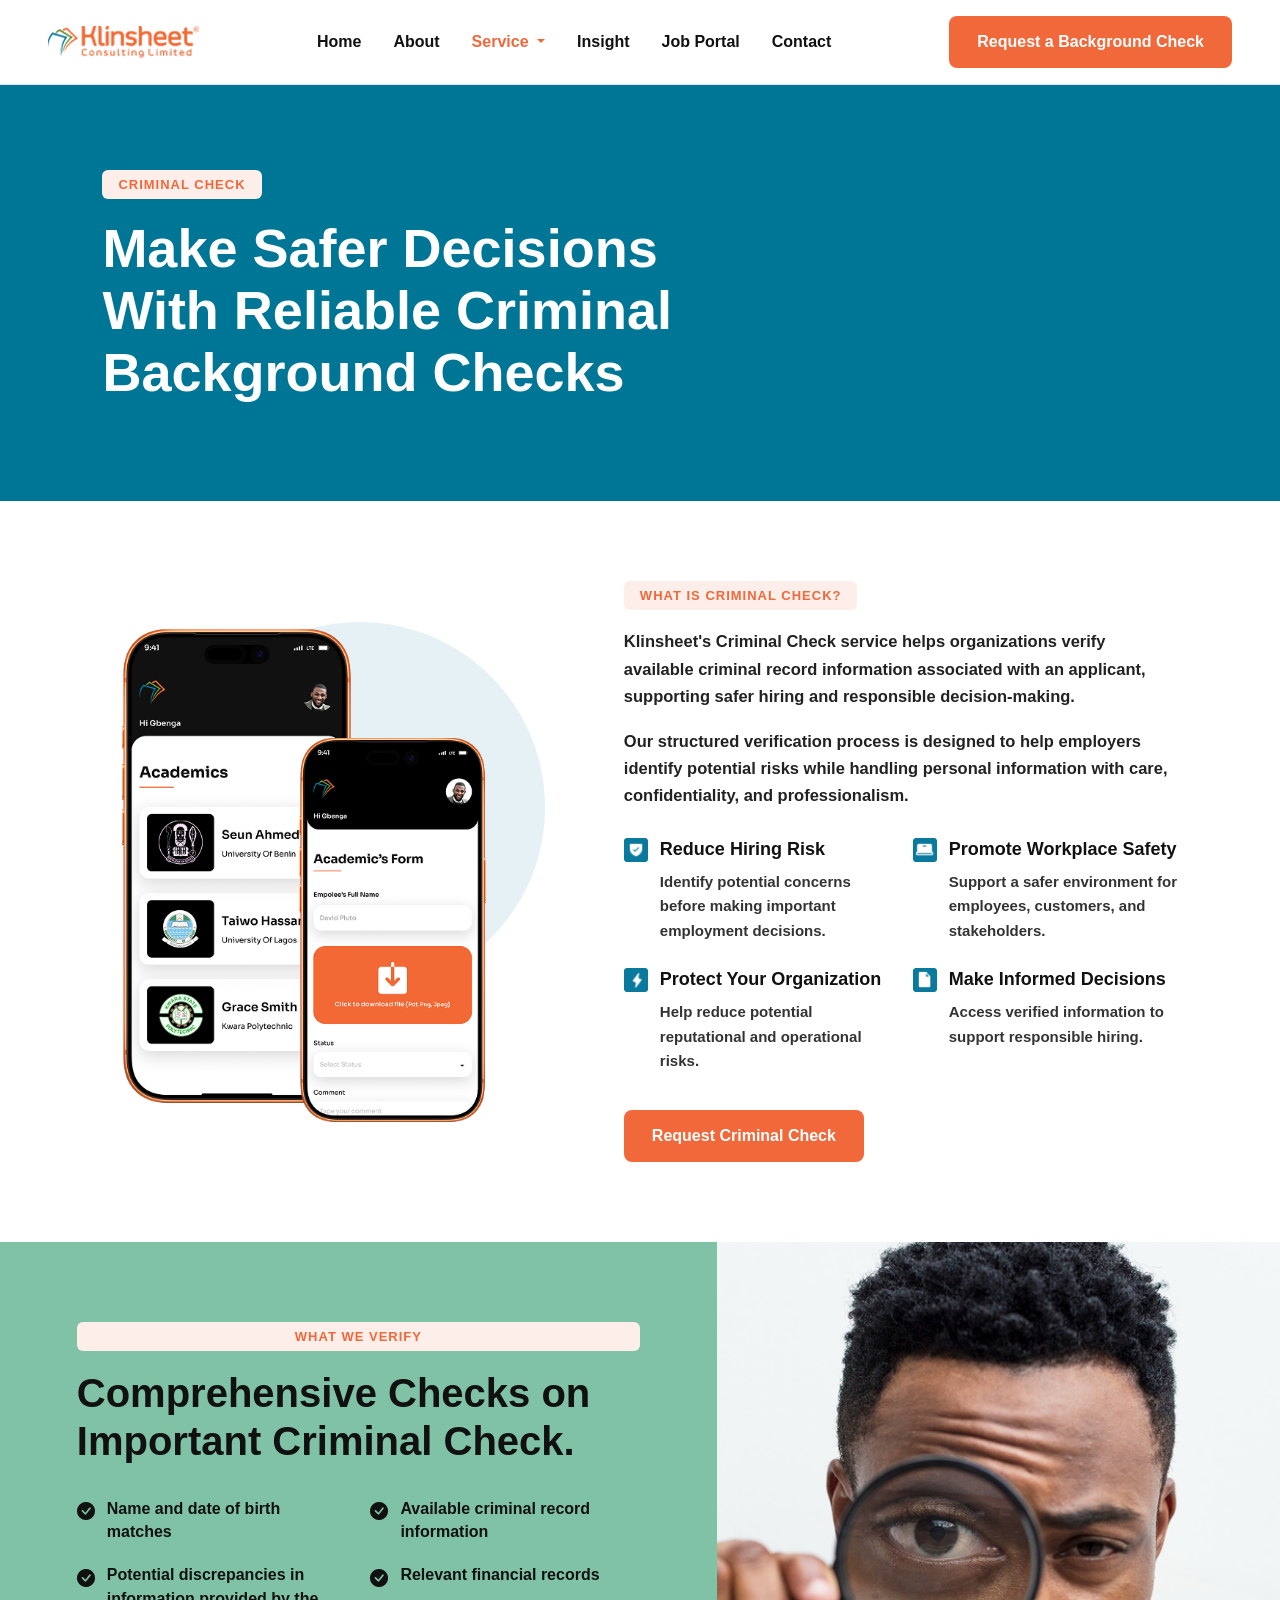
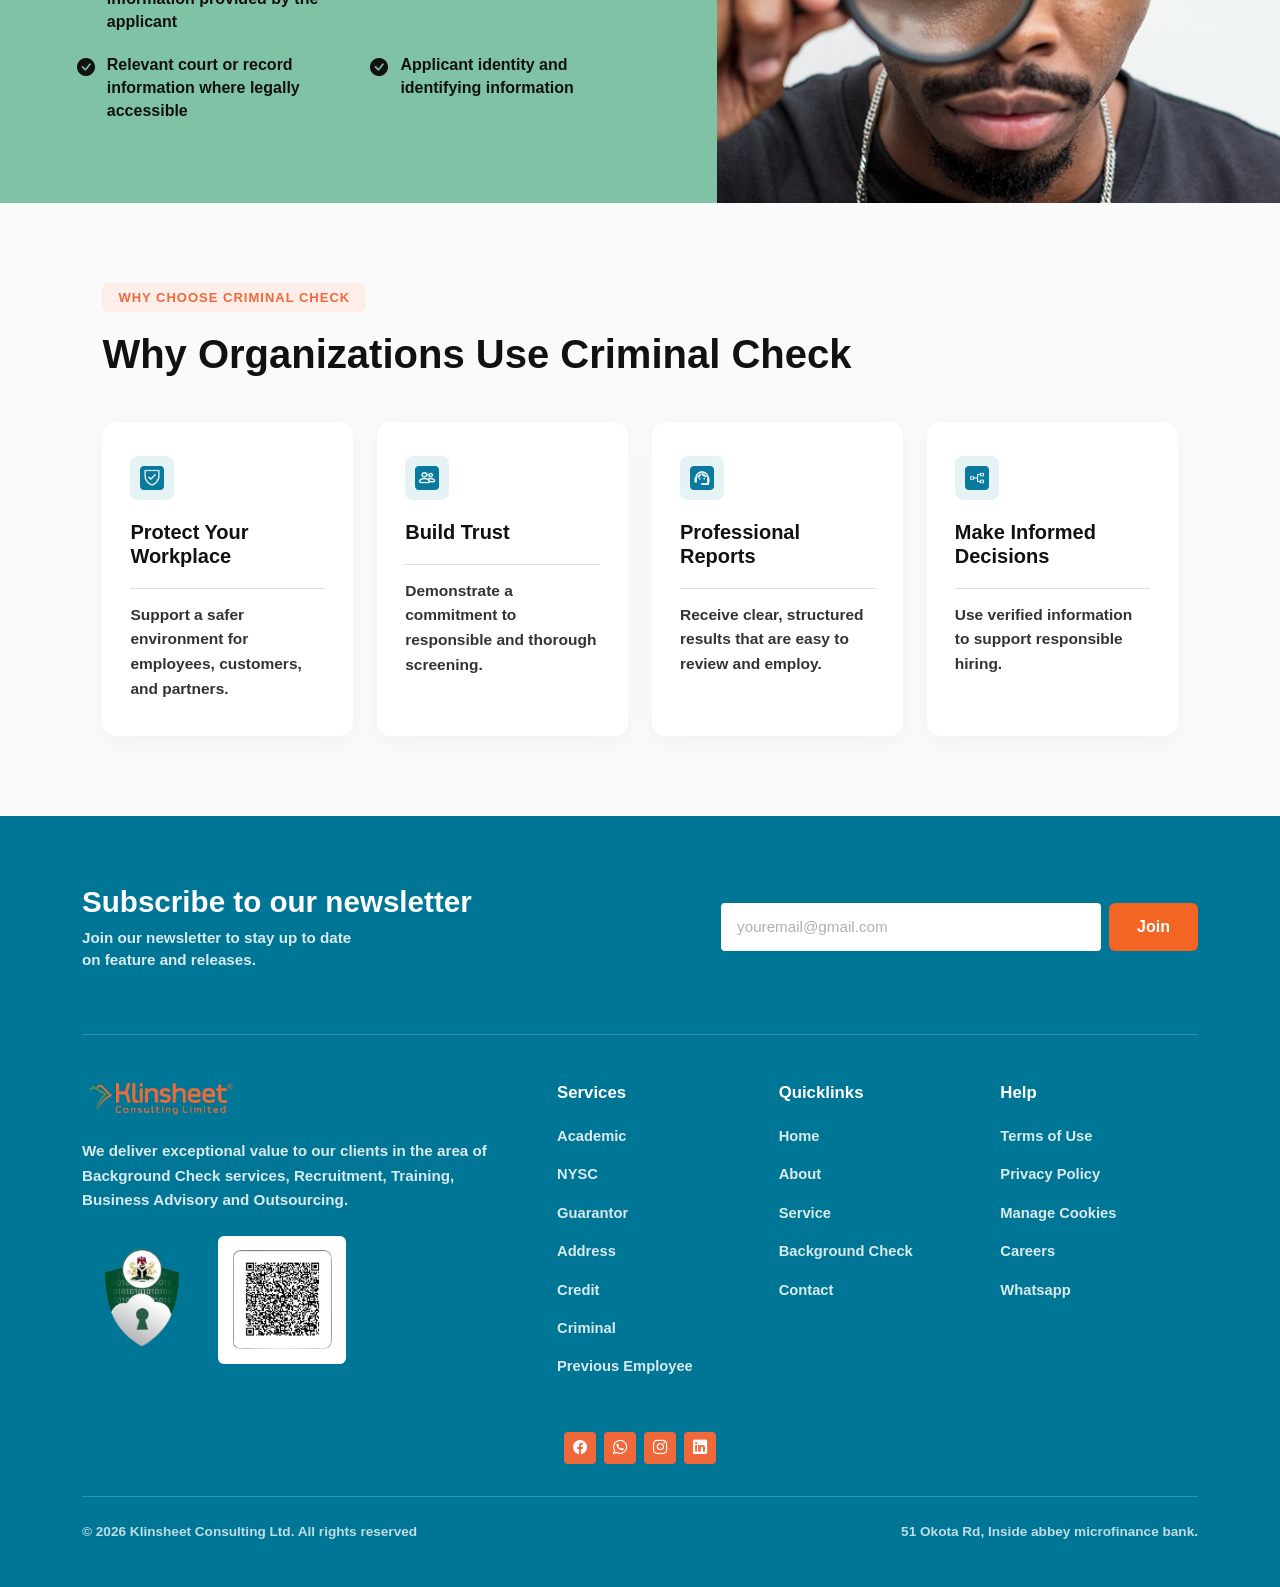
<file: criminal ceck.html>
<!DOCTYPE html>
<html lang="en">
<head>
  <meta charset="UTF-8">
  <meta name="viewport" content="width=device-width, initial-scale=1.0">
  <title>Criminal Check - Klinsheet</title>
  
  <!-- Bootstrap 5 CSS CDN -->
  <link href="https://cdn.jsdelivr.net/npm/bootstrap@5.3.3/dist/css/bootstrap.min.css" rel="stylesheet">
  <!-- Bootstrap Icons CDN -->
  <link rel="stylesheet" href="https://cdn.jsdelivr.net/npm/bootstrap-icons@1.11.3/font/bootstrap-icons.min.css">
  
  <style>
    /* Global Styles */
    *, *::before, *::after {
      box-sizing: border-box;
      margin: 0;
      padding: 0;
      font-family: -apple-system, BlinkMacSystemFont, "Segoe UI", Roboto, Helvetica, Arial, sans-serif;
    }

    body {
      color: #1a1a1a;
      font-size: 16px;
      font-weight: 600;
      line-height: 1.65;
      background-color: #fff;
      padding-top: 80px; /* Offset for fixed-top navbar */
      overflow-x: hidden;
    }

    a {
      text-decoration: none;
      color: inherit;
    }

    /* Color Variables */
    :root {
      --teal-bg: #007696;
      --green-bg: #80c2a6;
      --orange-btn: #f1683a;
      --light-badge-bg: rgba(255, 255, 255, 0.2);
      --badge-orange-bg: #fdeee9;
      --badge-orange-text: #f1683a;
      --card-white: #ffffff;
    }

    /* Components */
    .badge {
      display: inline-block;
      padding: 8px 16px;
      font-size: 13px;
      font-weight: 800;
      letter-spacing: 1px;
      text-transform: uppercase;
      border-radius: 6px;
      margin-bottom: 18px;
    }

    .badge-white {
      background-color: var(--light-badge-bg);
      color: #ffffff;
    }

    .badge-orange {
      background-color: var(--badge-orange-bg);
      color: var(--badge-orange-text);
    }

    .btn {
      display: inline-block;
      padding: 14px 28px;
      border-radius: 8px;
      font-weight: 800;
      font-size: 16px;
      cursor: pointer;
      border: none;
      transition: background 0.2s ease, transform 0.2s ease;
      text-decoration: none;
    }

    .btn-orange {
      background-color: var(--orange-btn);
      color: #ffffff;
    }

    .btn-orange:hover {
      background-color: green;
      color: #ffffff;
      transform: translateY(-2px);
    }

    /* Bootstrap Navbar Customization */
    .navbar-custom {
      background-color: #ffffff;
      padding: 16px 0;
      z-index: 1030;
    }

    .navbar-brand img {
      max-height: 48px;
      width: auto;
      display: block;
    }

    .nav-link-custom {
      color: #111111 !important;
      font-size: 16px;
      font-weight: 700;
      padding: 10px 16px !important;
      transition: color 0.2s ease;
    }

    .nav-link-custom:hover,
    .nav-link-custom.active {
      color: var(--orange-btn) !important;
    }

    /* Glassmorphism Dropdown Menu Container */
    .dropdown-menu-glass {
      background: 
        linear-gradient(rgba(0, 118, 150, 0.9), rgba(0, 118, 150, 0.92)), 
        url('images/blog pics.png') center/cover no-repeat !important;
      backdrop-filter: blur(8px);
      -webkit-backdrop-filter: blur(8px);
      border: 1px solid rgba(255, 255, 255, 0.25) !important;
      border-radius: 20px !important;
      padding: 20px 18px !important;
      width: max-content !important;
      max-width: 90vw;
      min-width: 280px;
      box-shadow: 0 15px 35px rgba(0, 0, 0, 0.3);
      text-align: center;
      overflow: hidden;
    }

    .dropdown-menu-glass .dropdown-item {
      color: #ffffff !important;
      font-size: 16px;
      font-weight: 700;
      padding: 10px 18px;
      border-radius: 8px;
      transition: all 0.2s ease-in-out;
      background: transparent !important;
      white-space: normal !important;
      display: block;
    }

    .dropdown-menu-glass .dropdown-item:hover,
    .dropdown-menu-glass .dropdown-item.active {
      color: #ffffff !important;
      background-color: rgba(255, 255, 255, 0.22) !important;
    }

    @media (min-width: 992px) {
      .dropdown-menu-glass .dropdown-item {
        white-space: nowrap !important;
      }
      .nav-item.dropdown:hover .dropdown-menu-glass {
        display: block;
        margin-top: 0;
      }
    }

    @media (max-width: 991px) {
      .dropdown-menu-glass {
        width: 100% !important;
        margin-top: 8px;
        text-align: left;
      }
    }

    /* Dropdown Customization */
    .dropdown-menu-custom {
      border: none;
      box-shadow: 0 10px 30px rgba(0, 0, 0, 0.08);
      border-radius: 8px;
      padding: 10px 0;
    }

    .dropdown-menu-custom .dropdown-item {
      font-size: 15px;
      font-weight: 700;
      padding: 10px 20px;
      color: #444;
      transition: all 0.2s ease;
    }

    .dropdown-menu-custom .dropdown-item:hover,
    .dropdown-menu-custom .dropdown-item.active {
      background-color: var(--badge-orange-bg);
      color: var(--orange-btn);
      padding-left: 24px;
    }

    /* Section 1: Hero Banner */
    .hero {
      background-color: var(--teal-bg);
      color: #ffffff;
      padding: 90px 8%;
    }

    .hero h1 {
      font-size: clamp(34px, 5vw, 54px);
      max-width: 680px;
      line-height: 1.15;
      font-weight: 800;
    }

    /* Section 2: What is Criminal Check */
    .about-section {
      padding: 80px 8%;
      display: flex;
      align-items: center;
      gap: 60px;
      flex-wrap: wrap;
    }

    .about-image-wrapper {
      flex: 1;
      min-width: 280px;
      display: flex;
      justify-content: center;
      align-items: center;
    }

    .about-image-placeholder {
      width: 100%;
      max-width: 450px;
      display: flex;
      justify-content: center;
      align-items: center;
    }

    .about-image-placeholder img {
      width: 100%;
      height: auto;
      max-height: 500px;
      object-fit: contain;
    }

    .about-content {
      flex: 1.2;
      min-width: 280px;
    }

    .about-content p {
      color: #222;
      font-size: 16.5px;
      font-weight: 600;
      margin-bottom: 18px;
    }

    .features-grid {
      display: grid;
      grid-template-columns: repeat(2, 1fr);
      gap: 24px;
      margin: 28px 0 36px 0;
    }

    .feature-header {
      display: flex;
      align-items: center;
      gap: 12px;
      margin-bottom: 8px;
    }

    .feature-header img {
      width: 24px;
      height: 24px;
      object-fit: contain;
      flex-shrink: 0;
    }

    .feature-item h4 {
      font-size: 18px;
      font-weight: 800;
      color: #111;
      margin: 0;
    }

    .feature-item p {
      font-size: 15px;
      font-weight: 600;
      color: #333;
      margin: 0;
      padding-left: 36px;
    }

    /* Section 3: What We Verify (2-Column Split Layout) */
    .verify-section-split {
      background-color: var(--green-bg);
      display: flex;
      align-items: stretch;
      justify-content: space-between;
      overflow: hidden;
    }

    .verify-content {
      flex: 1;
      padding: 80px 6%;
      color: #111111;
      display: flex;
      flex-direction: column;
      justify-content: center;
    }

    .verify-content h2 {
      font-size: clamp(28px, 3.8vw, 40px);
      font-weight: 800;
      margin-bottom: 32px;
      line-height: 1.2;
      max-width: 520px;
    }

    .verify-list-grid {
      display: grid;
      grid-template-columns: 1fr 1fr;
      gap: 20px 24px;
    }

    .verify-list-item {
      display: flex;
      align-items: flex-start;
      gap: 12px;
      font-size: 16px;
      font-weight: 700;
      line-height: 1.45;
      color: #111111;
    }

    .verify-list-item i {
      font-size: 18px;
      color: #111111;
      margin-top: 2px;
      flex-shrink: 0;
    }

    .verify-image-right {
      flex: 1;
      min-height: 420px;
      display: flex;
    }

    .verify-image-right img {
      width: 100%;
      height: 100%;
      object-fit: cover;
      display: block;
    }

    /* Section 4: Why Choose Us */
    .why-section {
      padding: 80px 8%;
      background-color: #f9fbfb;
    }

    .why-section h2 {
      font-size: clamp(28px, 3.8vw, 40px);
      font-weight: 800;
      color: #111;
      line-height: 1.2;
      margin-bottom: 44px;
    }

    .cards-grid-4 {
      display: grid;
      grid-template-columns: repeat(auto-fit, minmax(240px, 1fr));
      gap: 24px;
    }

    .card {
      background-color: var(--card-white);
      padding: 34px 28px;
      border-radius: 14px;
      box-shadow: 0 6px 20px rgba(0, 0, 0, 0.04);
      border: none;
    }

    .card-icon {
      width: 44px;
      height: 44px;
      background-color: #e6f3f5;
      color: var(--teal-bg);
      border-radius: 8px;
      display: flex;
      align-items: center;
      justify-content: center;
      font-weight: 800;
      margin-bottom: 20px;
    }

    .card-icon img {
      width: 24px;
      height: 24px;
      object-fit: contain;
    }

    .card h3 {
      font-size: 20px;
      font-weight: 800;
      color: #111;
      margin-bottom: 10px;
    }

    .card hr {
      margin: 10px 0 14px 0;
      opacity: 0.15;
    }

    .card p {
      font-size: 15.5px;
      font-weight: 600;
      color: #333;
      margin: 0;
      line-height: 1.6;
    }

    /* Section 5: Academic-Style Newsletter & Footer */
    footer.site-footer {
      background-color: var(--teal-bg);
      color: #ffffff;
      padding: 60px 0 20px 0;
    }

    .newsletter-title {
      font-size: 1.85rem;
      font-weight: 700;
      color: #ffffff;
    }

    .newsletter-text {
      color: rgba(255, 255, 255, 0.85);
      font-size: 0.95rem;
      line-height: 1.4;
    }

    .newsletter-input {
      max-width: 380px;
      height: 48px;
      border-radius: 4px;
      border: none;
      padding-left: 1rem;
      font-size: 0.95rem;
    }

    .newsletter-input::placeholder {
      color: #b0b0b0;
    }

    .btn-newsletter {
      background-color: #f26522;
      color: #ffffff;
      font-weight: 600;
      padding: 0 1.75rem;
      height: 48px;
      border-radius: 6px;
      border: none;
      transition: background-color 0.2s ease;
    }

    .btn-newsletter:hover {
      background-color: green;
      color: #ffffff;
    }

    .footer-divider {
      border-color: rgba(255, 255, 255, 0.2);
      opacity: 1;
    }

    .footer-description {
      font-size: 0.95rem;
      color: rgba(255, 255, 255, 0.85);
      line-height: 1.6;
    }

    .footer-badge-shield img {
      height: 120px;
      width: 120px;
      object-fit: contain;
    }

    .footer-qr-box {
      background: #ffffff;
      padding: 4px;
      border-radius: 6px;
      display: inline-flex;
    }

    .footer-qr-box img {
      height: 120px;
      width: 120px;
      object-fit: contain;
    }

    .footer-heading {
      font-size: 1.05rem;
      font-weight: 700;
      margin-bottom: 1.25rem;
      color: #ffffff;
    }

    .footer-links {
      list-style: none;
      padding-left: 0;
      margin-bottom: 0;
    }

    .footer-links li {
      margin-bottom: 0.75rem;
    }

    .footer-links a {
      color: rgba(255, 255, 255, 0.85);
      text-decoration: none;
      font-size: 0.92rem;
      transition: color 0.2s ease;
    }

    .footer-links a:hover {
      color: #ffffff;
      text-decoration: underline;
    }

    .social-box {
      display: inline-flex;
      align-items: center;
      justify-content: center;
      width: 32px;
      height: 32px;
      background-color: #f1683a;
      color: #ffffff;
      border-radius: 4px;
      text-decoration: none;
      font-size: 0.9rem;
      transition: transform 0.2s ease, background 0.2s ease;
    }

    .social-box:hover {
      color: #ffffff;
      background-color: #d95328;
      transform: translateY(-2px);
    }

    .footer-bottom-text {
      font-size: 0.85rem;
      color: rgba(255, 255, 255, 0.75);
    }

    /* =============================================================
       RESPONSIVE BREAKPOINTS (TABLET & MOBILE)
       ============================================================= */
    @media (max-width: 991.98px) {
      body {
        padding-top: 72px;
      }

      .verify-section-split {
        flex-direction: column-reverse;
      }

      .verify-image-right {
        min-height: 320px;
        width: 100%;
      }
    }

    @media (max-width: 650px) {
      .hero,
      .about-section,
      .why-section {
        padding-left: 6%;
        padding-right: 6%;
      }

      .features-grid,
      .verify-list-grid {
        grid-template-columns: 1fr;
        gap: 16px;
      }

      .verify-content {
        padding: 50px 6%;
      }
    }
  </style>
</head>
<body>

  <!-- FIXED TOP BOOTSTRAP NAVIGATION BAR -->
  <nav class="navbar navbar-expand-lg navbar-custom border-bottom fixed-top">
    <div class="container-fluid px-lg-5">
      <a class="navbar-brand" href="index.html">
        <img src="images/klinsheet logo 1.png" alt="Klinsheet Logo">
      </a>

      <!-- Mobile Toggle Button -->
      <button class="navbar-toggler" type="button" data-bs-toggle="collapse" data-bs-target="#navMenu" aria-controls="navMenu" aria-expanded="false" aria-label="Toggle navigation">
        <span class="navbar-toggler-icon"></span>
      </button>

      <!-- Nav Links & Dropdown -->
      <div class="collapse navbar-collapse" id="navMenu">
        <ul class="navbar-nav mx-auto mb-2 mb-lg-0">
          <li class="nav-item">
            <a class="nav-link nav-link-custom" href="index.html">Home</a>
          </li>
          <li class="nav-item">
            <a class="nav-link nav-link-custom" href="About.html">About</a>
          </li>

          <!-- Services Dropdown -->
          <li class="nav-item dropdown">
            <a class="nav-link nav-link-custom dropdown-toggle active" href="#" id="servicesDropdown" role="button" data-bs-toggle="dropdown" aria-expanded="false">
              Service
            </a>
            <ul class="dropdown-menu dropdown-menu-glass" aria-labelledby="servicesDropdown">
              <li><a class="dropdown-item" href="academic verification.html">Academic Verification</a></li>
              <li><a class="dropdown-item" href="Previous Employee Check.html">Previous Employee Check</a></li>
              <li><a class="dropdown-item" href="guarantor check.html">Guarantor/ Reference Check</a></li>
              <li><a class="dropdown-item" href="nysc verification.html">NYSC Verification</a></li>
              <li><a class="dropdown-item" href="Address confirmation.html">Address Confirmation</a></li>
              <li><a class="dropdown-item" href="credit check.html">Credit Check</a></li>
              <li><a class="dropdown-item active" href="criminal ceck.html">Criminal Check</a></li>
            </ul>
          </li>

          <li class="nav-item">
            <a class="nav-link nav-link-custom" href="insight.html">Insight</a>
          </li>
          <li class="nav-item">
            <a class="nav-link nav-link-custom" href="job-portal.html">Job Portal</a>
          </li>
          <li class="nav-item">
            <a class="nav-link nav-link-custom" href="contact us.html">Contact</a>
          </li>
        </ul>

        <!-- Action Button -->
        <a href="request background check.html" class="btn btn-orange ms-lg-3 mt-3 mt-lg-0">Request a Background Check</a>
      </div>
    </div>
  </nav>

  <!-- Hero Section -->
  <section class="hero">
    <span class="badge badge-orange">CRIMINAL CHECK</span>
    <h1>Make Safer Decisions With Reliable Criminal Background Checks</h1>
  </section>

  <!-- About Section -->
  <section class="about-section">
    <div class="about-image-wrapper">
      <div class="about-image-placeholder">
        <img src="images/Group 33374.png" alt="Criminal Check Preview">
      </div>
    </div>
    <div class="about-content">
      <span class="badge badge-orange">WHAT IS CRIMINAL CHECK?</span>
      <p>Klinsheet's Criminal Check service helps organizations verify available criminal record information associated with an applicant, supporting safer hiring and responsible decision-making.</p>
      <p>Our structured verification process is designed to help employers identify potential risks while handling personal information with care, confidentiality, and professionalism.</p>

      <div class="features-grid">
        <div class="feature-item">
          <div class="feature-header">
            <img src="images/Frame (2).png" alt="">
            <h4>Reduce Hiring Risk</h4>
          </div>
          <p>Identify potential concerns before making important employment decisions.</p>
        </div>
        <div class="feature-item">
          <div class="feature-header">
            <img src="images/Frame (3).png" alt="">
            <h4>Promote Workplace Safety</h4>
          </div>
          <p>Support a safer environment for employees, customers, and stakeholders.</p>
        </div>
        <div class="feature-item">
          <div class="feature-header">
            <img src="images/Frame (4).png" alt="">
            <h4>Protect Your Organization</h4>
          </div>
          <p>Help reduce potential reputational and operational risks.</p>
        </div>
        <div class="feature-item">
          <div class="feature-header">
            <img src="images/Frame (5).png" alt="">
            <h4>Make Informed Decisions</h4>
          </div>
          <p>Access verified information to support responsible hiring.</p>
        </div>
      </div>

      <a href="request background check.html" class="btn btn-orange">Request Criminal Check</a>
    </div>
  </section>

  <!-- What We Verify Section -->
  <section class="verify-section-split">
    <div class="verify-content">
      <span class="badge badge-orange">WHAT WE VERIFY</span>
      <h2>Comprehensive Checks on Important Criminal Check.</h2>

      <div class="verify-list-grid">
        <div class="verify-list-item">
          <i class="bi bi-check-circle-fill"></i>
          <div>Name and date of birth matches</div>
        </div>
        <div class="verify-list-item">
          <i class="bi bi-check-circle-fill"></i>
          <div>Available criminal record information</div>
        </div>
        <div class="verify-list-item">
          <i class="bi bi-check-circle-fill"></i>
          <div>Potential discrepancies in information provided by the applicant</div>
        </div>
        <div class="verify-list-item">
          <i class="bi bi-check-circle-fill"></i>
          <div>Relevant financial records</div>
        </div>
        <div class="verify-list-item">
          <i class="bi bi-check-circle-fill"></i>
          <div>Relevant court or record information where legally accessible</div>
        </div>
        <div class="verify-list-item">
          <i class="bi bi-check-circle-fill"></i>
          <div>Applicant identity and identifying information</div>
        </div>
      </div>
    </div>

    <div class="verify-image-right">
      <img src="images/man-magnifying-glass.jpg" alt="Criminal Background Verification Investigation">
    </div>
  </section>

  <!-- Why Choose Section -->
  <section class="why-section">
    <span class="badge badge-orange">WHY CHOOSE CRIMINAL CHECK</span>
    <h2>Why Organizations Use Criminal Check</h2>

    <div class="cards-grid-4">
      <div class="card">
        <div class="card-icon">
          <img src="images/Frame (1).png" alt="">
        </div>
        <h3>Protect Your Workplace</h3>
        <hr>
        <p>Support a safer environment for employees, customers, and partners.</p>
      </div>
      <div class="card">
        <div class="card-icon">
          <img src="images/gravity-ui_persons.png" alt="">
        </div>
        <h3>Build Trust</h3>
        <hr>
        <p>Demonstrate a commitment to responsible and thorough screening.</p>
      </div>
      <div class="card">
        <div class="card-icon">
          <img src="images/ic_sharp-support-agent.png" alt="">
        </div>
        <h3>Professional Reports</h3>
        <hr>
        <p>Receive clear, structured results that are easy to review and employ.</p>
      </div>
      <div class="card">
        <div class="card-icon">
          <img src="images/carbon_decision-tree.png" alt="">
        </div>
        <h3>Make Informed Decisions</h3>
        <hr>
        <p>Use verified information to support responsible hiring.</p>
      </div>
    </div>
  </section>

  <!-- ACADEMIC-STYLE FOOTER -->
  <footer id="contact" class="site-footer">
    <div class="container">
      
      <!-- Newsletter Section -->
      <div class="row align-items-center pb-5 pt-2">
        <div class="col-lg-6 mb-3 mb-lg-0">
          <h3 class="newsletter-title mb-2">Subscribe to our newsletter</h3>
          <p class="newsletter-text mb-0">Join our newsletter to stay up to date<br>on feature and releases.</p>
        </div>
        <div class="col-lg-6">
          <form class="d-flex gap-2 justify-content-lg-end" onsubmit="event.preventDefault();">
            <input type="email" class="form-control newsletter-input" placeholder="youremail@gmail.com" required>
            <button type="submit" class="btn btn-newsletter">Join</button>
          </form>
        </div>
      </div>

      <hr class="footer-divider mb-5">

      <!-- Main Footer Links Section -->
      <div class="row g-4 pb-4">
        <div class="col-lg-5 pe-lg-5">
          <a class="navbar-brand d-inline-block mb-3" href="index.html">
            <img src="images/klinsheet logo 1.png" alt="Klinsheet Consulting Limited">
          </a>
          <p class="footer-description">We deliver exceptional value to our clients in the area of Background Check services, Recruitment, Training, Business Advisory and Outsourcing.</p>
          
          <!-- Badges & Scan Box Section -->
          <div class="d-flex align-items-center gap-3 mt-4">
            <div class="footer-badge-shield">
              <img src="images/badge-placeholder.png" alt="Security Shield" class="img-fluid">
            </div>
            <div class="footer-qr-box">
              <img src="images/qr-placeholder.png" alt="Scan QR Code">
            </div>
          </div>
        </div>

        <div class="col-lg-7">
          <div class="row g-4">
            <div class="col-4">
              <h6 class="footer-heading">Services</h6>
              <ul class="footer-links">
                <li><a href="academic verification.html">Academic</a></li>
                <li><a href="nysc verification.html">NYSC</a></li>
                <li><a href="guarantor check.html">Guarantor</a></li>
                <li><a href="Address confirmation.html">Address</a></li>
                <li><a href="credit check.html">Credit</a></li>
                <li><a href="criminal ceck.html">Criminal</a></li>
                <li><a href="Previous Employee Check.html">Previous Employee</a></li>
              </ul>
            </div>

            <div class="col-4">
              <h6 class="footer-heading">Quicklinks</h6>
              <ul class="footer-links">
                <li><a href="index.html">Home</a></li>
                <li><a href="About.html">About</a></li>
                <li><a href="academic verification.html">Service</a></li>
                <li><a href="request background check.html">Background Check</a></li>
                <li><a href="contact us.html">Contact</a></li>
              </ul>
            </div>

            <div class="col-4">
              <h6 class="footer-heading">Help</h6>
              <ul class="footer-links">
                <li><a href="#">Terms of Use</a></li>
                <li><a href="#">Privacy Policy</a></li>
                <li><a href="#">Manage Cookies</a></li>
                <li><a href="job-portal.html">Careers</a></li>
                <li><a href="#">Whatsapp</a></li>
              </ul>
            </div>
          </div>
        </div>
      </div>

      <!-- Centered Social Icons Row -->
      <div class="row justify-content-center py-3">
        <div class="col-auto">
          <div class="d-flex gap-2">
            <a href="#" class="social-box"><i class="bi bi-facebook"></i></a>
            <a href="#" class="social-box"><i class="bi bi-whatsapp"></i></a>
            <a href="#" class="social-box"><i class="bi bi-instagram"></i></a>
            <a href="#" class="social-box"><i class="bi bi-linkedin"></i></a>
          </div>
        </div>
      </div>

      <hr class="footer-divider mb-0">

      <!-- Bottom Copyright Section -->
      <div class="d-flex flex-column flex-md-row justify-content-between align-items-center py-4 gap-2 footer-bottom-text">
        <p class="mb-0">&copy; 2026 Klinsheet Consulting Ltd. All rights reserved</p>
        <p class="mb-0">51 Okota Rd, Inside abbey microfinance bank.</p>
      </div>

    </div>
  </footer>

  <!-- Bootstrap 5 JavaScript Bundle CDN -->
  <script src="https://cdn.jsdelivr.net/npm/bootstrap@5.3.3/dist/js/bootstrap.bundle.min.js"></script>
</body>
</html>
</file>
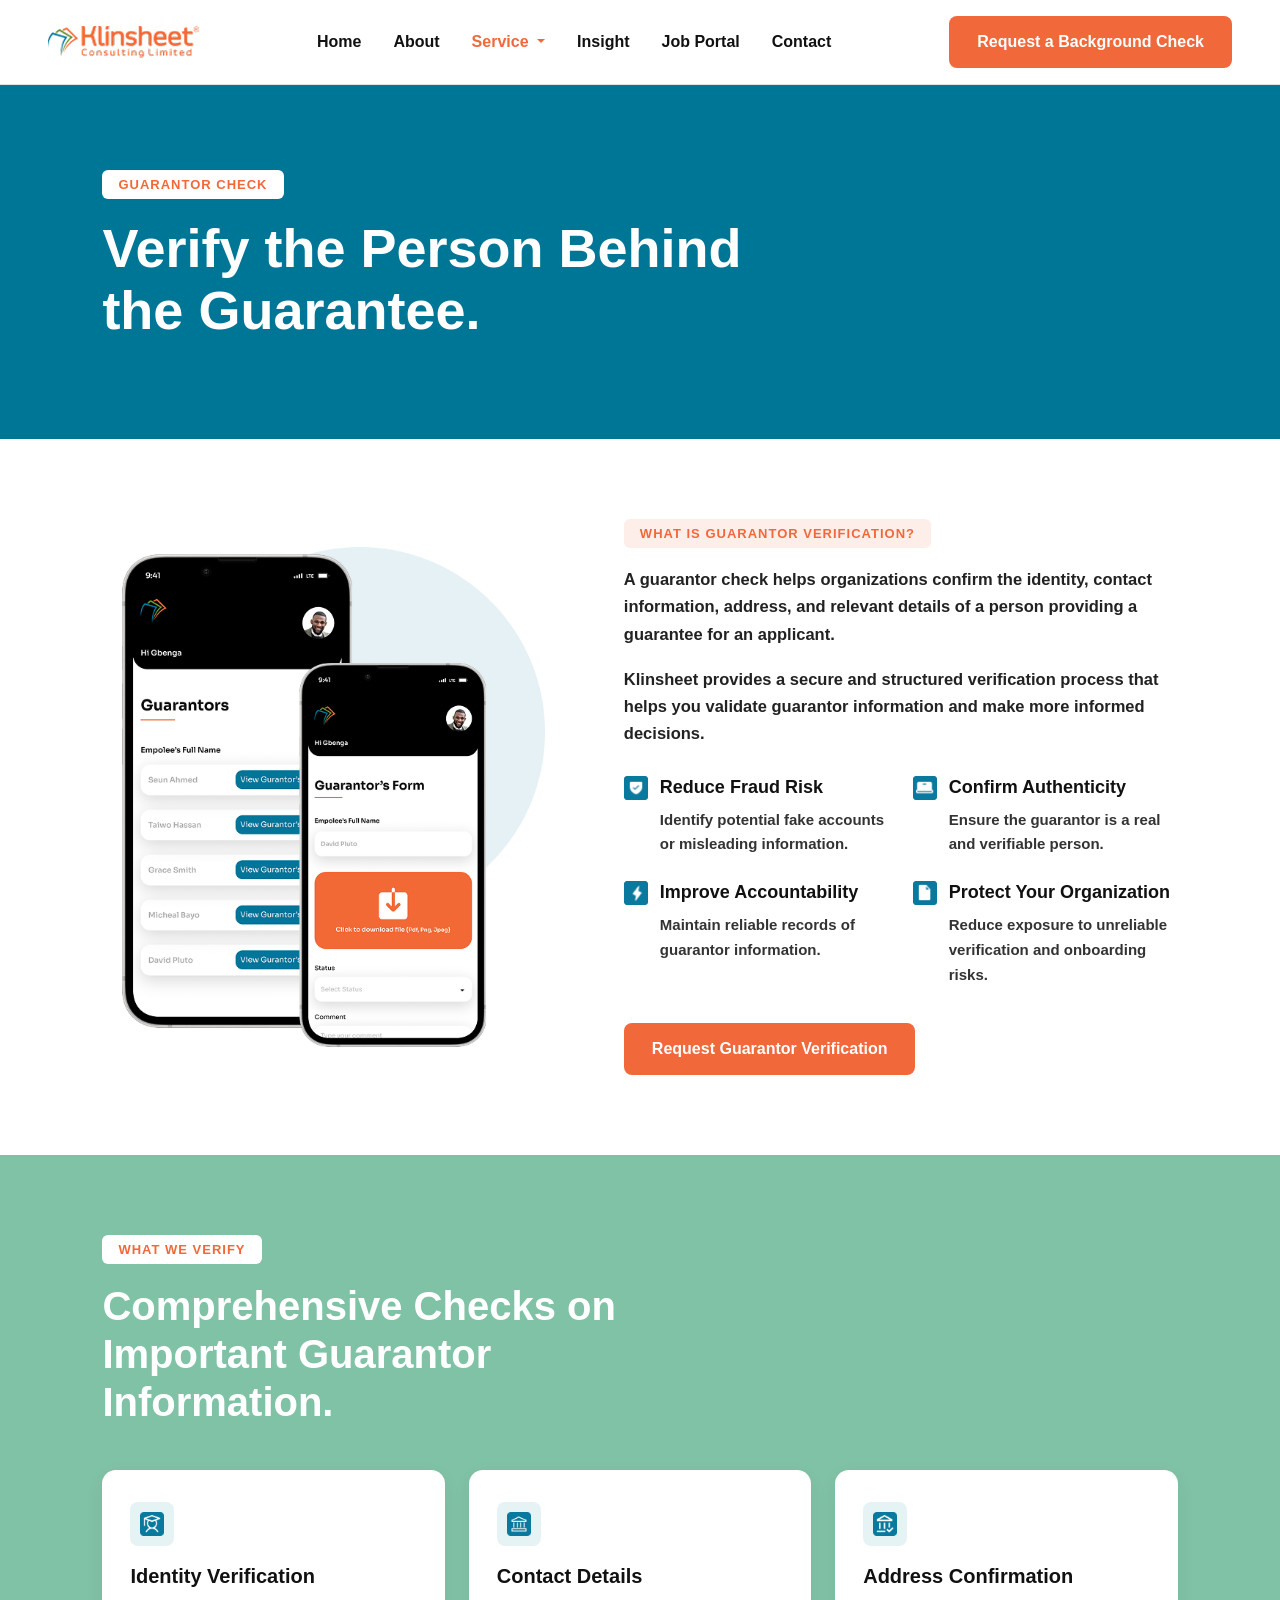
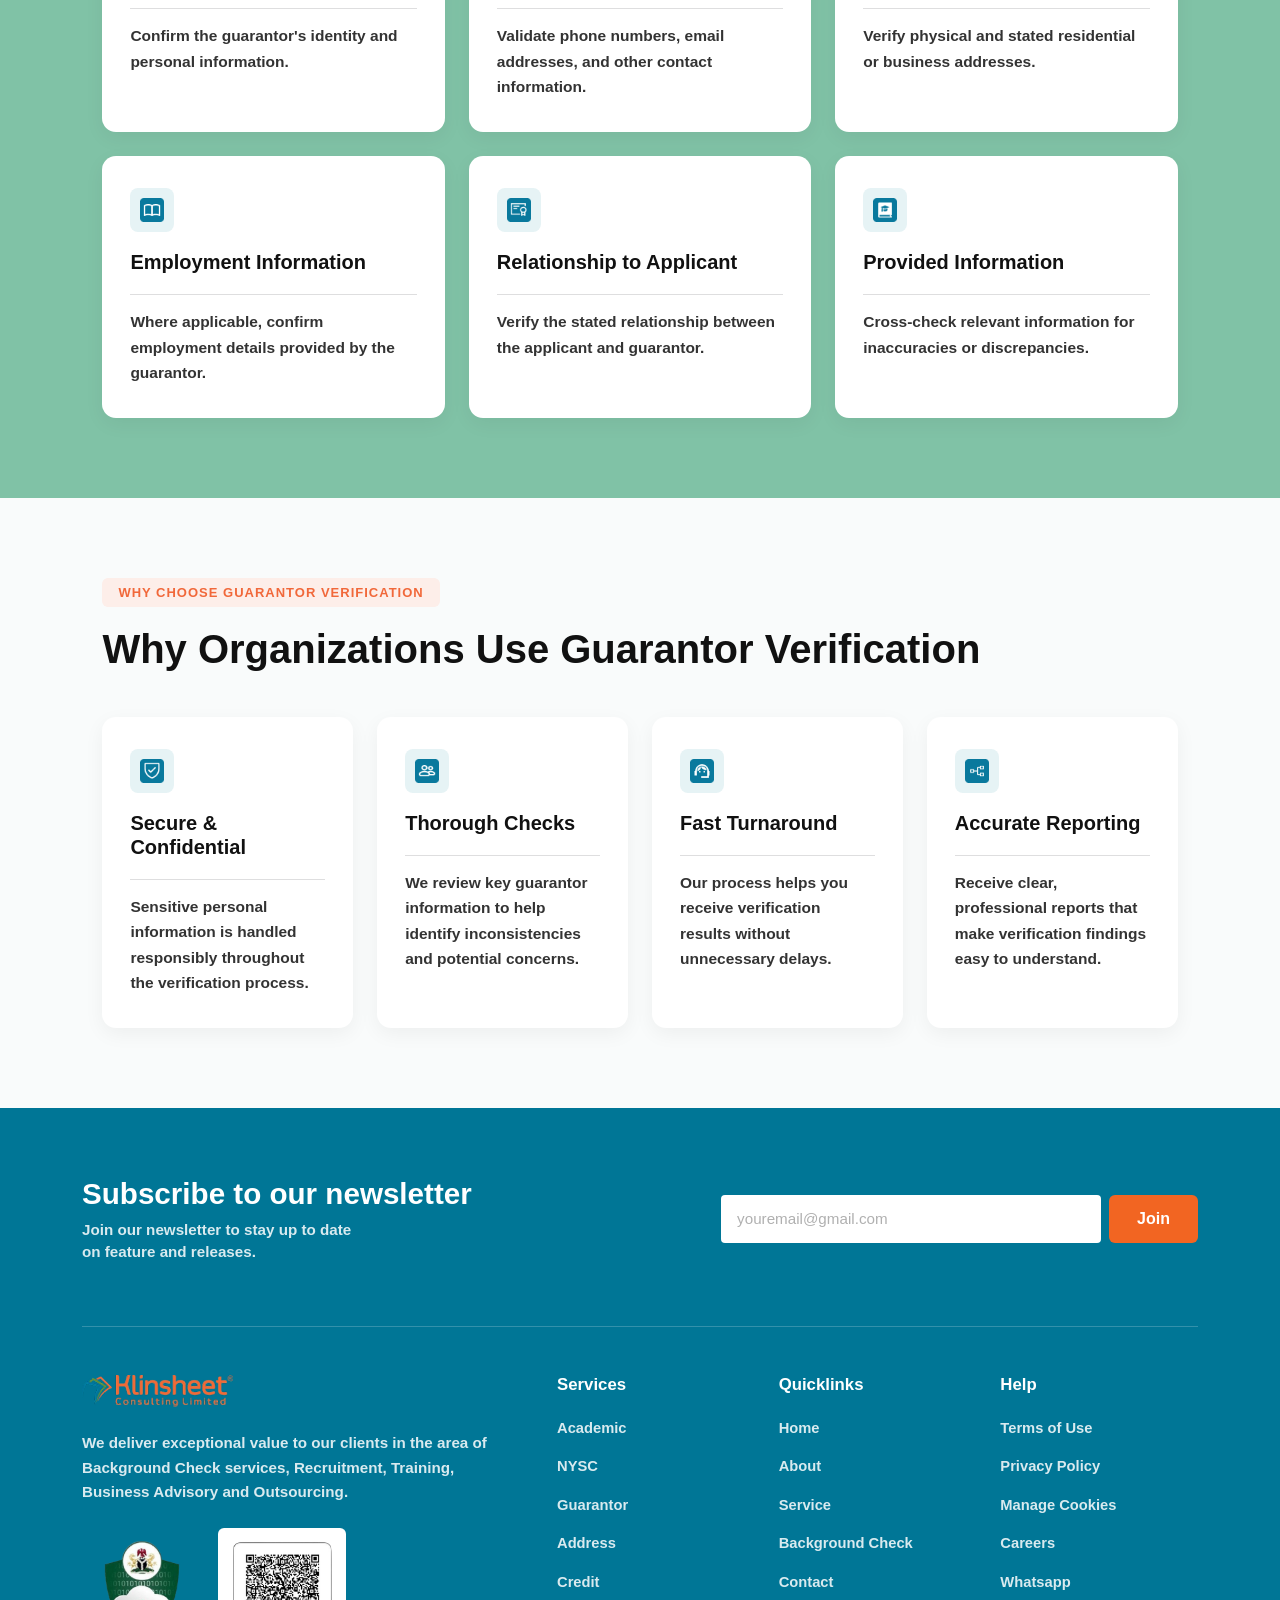
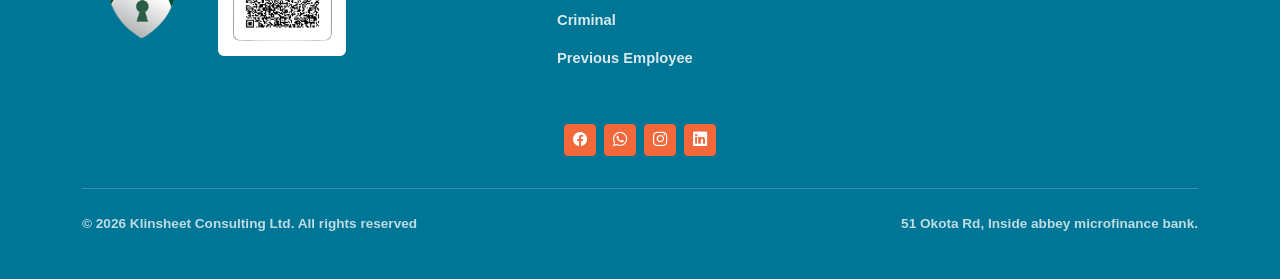
<file: guarantor check.html>
<!DOCTYPE html>
<html lang="en">
<head>
  <meta charset="UTF-8">
  <meta name="viewport" content="width=device-width, initial-scale=1.0">
  <title>Guarantor Verification - Klinsheet</title>
  
  <!-- Bootstrap 5 CSS -->
  <link href="https://cdn.jsdelivr.net/npm/bootstrap@5.3.3/dist/css/bootstrap.min.css" rel="stylesheet">
  <!-- Bootstrap Icons CDN -->
  <link rel="stylesheet" href="https://cdn.jsdelivr.net/npm/bootstrap-icons@1.11.3/font/bootstrap-icons.min.css">
  
  <style>
    /* Global Styles */
    *, *::before, *::after {
      box-sizing: border-box;
      margin: 0;
      padding: 0;
      font-family: -apple-system, BlinkMacSystemFont, "Segoe UI", Roboto, Helvetica, Arial, sans-serif;
    }

    body {
      color: #1a1a1a;
      font-size: 16px;
      font-weight: 600;
      line-height: 1.65;
      background-color: #fff;
      padding-top: 80px; /* Offset for fixed-top navbar */
      overflow-x: hidden;
    }

    a {
      text-decoration: none;
      color: inherit;
    }

    /* Color Variables */
    :root {
      --teal-bg: #007696;
      --green-bg: #80c2a6;
      --orange-btn: #f1683a;
      --light-badge-bg: rgba(255, 255, 255, 0.2);
      --badge-orange-bg: #fdeee9;
      --badge-orange-text: #f1683a;
      --card-white: #ffffff;
    }

    /* Bootstrap Navbar Customization */
    .navbar-custom {
      background-color: #ffffff;
      padding: 16px 0;
      z-index: 1030;
    }

    .navbar-brand img {
      max-height: 48px;
      width: auto;
      display: block;
    }

    .nav-link-custom {
      color: #111111 !important;
      font-size: 16px;
      font-weight: 700;
      padding: 10px 16px !important;
      transition: color 0.2s ease;
    }

    .nav-link-custom:hover,
    .nav-link-custom.active {
      color: var(--orange-btn) !important;
    }

    /* Glassmorphism Dropdown Menu Container */
    .dropdown-menu-glass {
      background: 
        linear-gradient(rgba(0, 118, 150, 0.9), rgba(0, 118, 150, 0.92)), 
        url('images/blog pics.png') center/cover no-repeat !important;
      backdrop-filter: blur(8px);
      -webkit-backdrop-filter: blur(8px);
      border: 1px solid rgba(255, 255, 255, 0.25) !important;
      border-radius: 20px !important;
      padding: 20px 18px !important;
      width: max-content !important;
      max-width: 90vw;
      min-width: 280px;
      box-shadow: 0 15px 35px rgba(0, 0, 0, 0.3);
      text-align: center;
      overflow: hidden;
    }

    .dropdown-menu-glass .dropdown-item {
      color: #ffffff !important;
      font-size: 16px;
      font-weight: 700;
      padding: 10px 18px;
      border-radius: 8px;
      transition: all 0.2s ease-in-out;
      background: transparent !important;
      white-space: normal !important;
      display: block;
    }

    .dropdown-menu-glass .dropdown-item:hover,
    .dropdown-menu-glass .dropdown-item.active {
      color: #ffffff !important;
      background-color: rgba(255, 255, 255, 0.22) !important;
    }

    @media (min-width: 992px) {
      .dropdown-menu-glass .dropdown-item {
        white-space: nowrap !important;
      }
      .nav-item.dropdown:hover .dropdown-menu-glass {
        display: block;
        margin-top: 0;
      }
    }

    @media (max-width: 991px) {
      .dropdown-menu-glass {
        width: 100% !important;
        margin-top: 8px;
        text-align: left;
      }
    }

    /* Components */
    .badge {
      display: inline-block;
      padding: 8px 16px;
      font-size: 13px;
      font-weight: 800;
      letter-spacing: 1px;
      text-transform: uppercase;
      border-radius: 6px;
      margin-bottom: 18px;
    }

    .badge-white {
      background-color: #ffffff;
      color: #f1683a;
    }

    .badge-orange {
      background-color: var(--badge-orange-bg);
      color: var(--badge-orange-text);
    }

    .btn-orange {
      background-color: var(--orange-btn);
      color: #ffffff;
      padding: 14px 28px;
      border-radius: 8px;
      font-weight: 800;
      font-size: 16px;
      cursor: pointer;
      border: none;
      transition: background 0.2s ease, transform 0.2s ease;
      text-decoration: none;
      display: inline-block;
    }

    .btn-orange:hover {
      background-color: green;
      color: #ffffff;
      transform: translateY(-2px);
    }

    /* Section 1: Hero Banner */
    .hero {
      background-color: var(--teal-bg);
      color: #ffffff;
      padding: 90px 8%;
    }

    .hero h1 {
      font-size: clamp(34px, 5vw, 54px);
      max-width: 650px;
      line-height: 1.15;
      font-weight: 800;
    }

    /* Section 2: What is Guarantor Verification */
    .about-section {
      padding: 80px 8%;
      display: flex;
      align-items: center;
      gap: 60px;
      flex-wrap: wrap;
    }

    .about-image-wrapper {
      flex: 1;
      min-width: 280px;
      display: flex;
      justify-content: center;
      align-items: center;
    }

    .about-image-placeholder {
      width: 100%;
      max-width: 450px;
      display: flex;
      justify-content: center;
      align-items: center;
    }

    .about-image-placeholder img {
      width: 100%;
      height: auto;
      max-height: 500px;
      object-fit: contain;
    }

    .about-content {
      flex: 1.2;
      min-width: 280px;
    }

    .about-content p {
      color: #222;
      font-size: 16.5px;
      font-weight: 600;
      margin-bottom: 18px;
    }

    .features-grid {
      display: grid;
      grid-template-columns: repeat(2, 1fr);
      gap: 24px;
      margin: 28px 0 36px 0;
    }

    .feature-header {
      display: flex;
      align-items: center;
      gap: 12px;
      margin-bottom: 8px;
    }

    .feature-header img {
      width: 24px;
      height: 24px;
      object-fit: contain;
      flex-shrink: 0;
    }

    .feature-item h4 {
      font-size: 18px;
      font-weight: 800;
      color: #111;
      margin: 0;
    }

    .feature-item p {
      font-size: 15px;
      font-weight: 600;
      color: #333;
      margin: 0;
      padding-left: 36px;
    }

    /* Section 3: What We Verify */
    .verify-section {
      background-color: var(--green-bg);
      padding: 80px 8%;
    }

    .verify-section h2 {
      font-size: clamp(28px, 4vw, 40px);
      font-weight: 800;
      color: #ffffff;
      max-width: 620px;
      line-height: 1.2;
      margin-bottom: 44px;
    }

    .cards-grid-3 {
      display: grid;
      grid-template-columns: repeat(auto-fit, minmax(290px, 1fr));
      gap: 24px;
    }

    .card {
      background-color: var(--card-white);
      padding: 32px 28px;
      border-radius: 14px;
      box-shadow: 0 6px 20px rgba(0, 0, 0, 0.05);
      border: none;
    }

    .card-icon {
      width: 44px;
      height: 44px;
      background-color: #e6f3f5;
      color: var(--teal-bg);
      border-radius: 8px;
      display: flex;
      align-items: center;
      justify-content: center;
      font-weight: 800;
      margin-bottom: 18px;
    }

    .card-icon img {
      width: 24px;
      height: 24px;
      object-fit: contain;
    }

    .card h3 {
      font-size: 20px;
      font-weight: 800;
      color: #111;
      margin-bottom: 10px;
    }

    .card hr {
      margin: 10px 0 14px 0;
      opacity: 0.15;
    }

    .card p {
      font-size: 15.5px;
      font-weight: 600;
      color: #333;
      margin: 0;
    }

    /* Section 4: Why Choose Us */
    .why-section {
      padding: 80px 8%;
      background-color: #f9fbfb;
    }

    .why-section h2 {
      font-size: clamp(28px, 3.8vw, 40px);
      font-weight: 800;
      color: #111;
      line-height: 1.2;
      margin-bottom: 44px;
    }

    .cards-grid-4 {
      display: grid;
      grid-template-columns: repeat(auto-fit, minmax(240px, 1fr));
      gap: 24px;
    }

    /* Section 5: Academic-Style Newsletter & Footer */
    footer.site-footer {
      background-color: var(--teal-bg);
      color: #ffffff;
      padding: 60px 0 20px 0;
    }

    .newsletter-title {
      font-size: 1.85rem;
      font-weight: 700;
      color: #ffffff;
    }

    .newsletter-text {
      color: rgba(255, 255, 255, 0.85);
      font-size: 0.95rem;
      line-height: 1.4;
    }

    .newsletter-input {
      max-width: 380px;
      height: 48px;
      border-radius: 4px;
      border: none;
      padding-left: 1rem;
      font-size: 0.95rem;
    }

    .newsletter-input::placeholder {
      color: #b0b0b0;
    }

    .btn-newsletter {
      background-color: #f26522;
      color: #ffffff;
      font-weight: 600;
      padding: 0 1.75rem;
      height: 48px;
      border-radius: 6px;
      border: none;
      transition: background-color 0.2s ease;
    }

    .btn-newsletter:hover {
      background-color: green;
      color: #ffffff;
    }

    .footer-divider {
      border-color: rgba(255, 255, 255, 0.2);
      opacity: 1;
    }

    .footer-description {
      font-size: 0.95rem;
      color: rgba(255, 255, 255, 0.85);
      line-height: 1.6;
    }

    .footer-badge-shield img {
      height: 120px;
      width: 120px;
      object-fit: contain;
    }

    .footer-qr-box {
      background: #ffffff;
      padding: 4px;
      border-radius: 6px;
      display: inline-flex;
    }

    .footer-qr-box img {
      height: 120px;
      width: 120px;
      object-fit: contain;
    }

    .footer-heading {
      font-size: 1.05rem;
      font-weight: 700;
      margin-bottom: 1.25rem;
      color: #ffffff;
    }

    .footer-links {
      list-style: none;
      padding-left: 0;
      margin-bottom: 0;
    }

    .footer-links li {
      margin-bottom: 0.75rem;
    }

    .footer-links a {
      color: rgba(255, 255, 255, 0.85);
      text-decoration: none;
      font-size: 0.92rem;
      transition: color 0.2s ease;
    }

    .footer-links a:hover {
      color: #ffffff;
      text-decoration: underline;
    }

    .social-box {
      display: inline-flex;
      align-items: center;
      justify-content: center;
      width: 32px;
      height: 32px;
      background-color: #f1683a;
      color: #ffffff;
      border-radius: 4px;
      text-decoration: none;
      font-size: 0.9rem;
      transition: transform 0.2s ease, background 0.2s ease;
    }

    .social-box:hover {
      color: #ffffff;
      background-color: #d95328;
      transform: translateY(-2px);
    }

    .footer-bottom-text {
      font-size: 0.85rem;
      color: rgba(255, 255, 255, 0.75);
    }

    /* =============================================================
       RESPONSIVE BREAKPOINTS (TABLET & MOBILE)
       ============================================================= */
    @media (max-width: 991.98px) {
      body {
        padding-top: 72px;
      }
    }

    @media (max-width: 650px) {
      .hero,
      .about-section,
      .verify-section,
      .why-section {
        padding-left: 6%;
        padding-right: 6%;
      }

      .features-grid {
        grid-template-columns: 1fr;
        gap: 20px;
      }
    }
  </style>
</head>
<body>

  <!-- FIXED TOP BOOTSTRAP NAVBAR WITH DROPDOWN -->
  <nav class="navbar navbar-expand-lg navbar-custom border-bottom fixed-top">
    <div class="container-fluid px-lg-5">
      <a class="navbar-brand" href="index.html">
        <img src="images/klinsheet logo 1.png" alt="Klinsheet Logo">
      </a>
      <button class="navbar-toggler" type="button" data-bs-toggle="collapse" data-bs-target="#navMenu" aria-controls="navMenu" aria-expanded="false" aria-label="Toggle navigation">
        <span class="navbar-toggler-icon"></span>
      </button>
      <div class="collapse navbar-collapse" id="navMenu">
        <ul class="navbar-nav mx-auto mb-2 mb-lg-0">
          <li class="nav-item"><a class="nav-link nav-link-custom" href="index.html">Home</a></li>
          <li class="nav-item"><a class="nav-link nav-link-custom" href="About.html">About</a></li>
          
          <!-- Service Dropdown -->
          <li class="nav-item dropdown">
            <a class="nav-link nav-link-custom dropdown-toggle active" href="#" id="servicesDropdown" role="button" data-bs-toggle="dropdown" aria-expanded="false">
              Service
            </a>
            <ul class="dropdown-menu dropdown-menu-glass" aria-labelledby="servicesDropdown">
              <li><a class="dropdown-item" href="academic verification.html">Academic Verification</a></li>
              <li><a class="dropdown-item" href="Previous Employee Check.html">Previous Employee Check</a></li>
              <li><a class="dropdown-item active" href="guarantor check.html">Guarantor/ Reference Check</a></li>
              <li><a class="dropdown-item" href="nysc verification.html">NYSC Verification</a></li>
              <li><a class="dropdown-item" href="Address confirmation.html">Address Confirmation</a></li>
              <li><a class="dropdown-item" href="credit check.html">Credit Check</a></li>
              <li><a class="dropdown-item" href="criminal ceck.html">Criminal Check</a></li>
            </ul>
          </li>

          <li class="nav-item"><a class="nav-link nav-link-custom" href="insight.html">Insight</a></li>
          <li class="nav-item"><a class="nav-link nav-link-custom" href="job-portal.html">Job Portal</a></li>
          <li class="nav-item"><a class="nav-link nav-link-custom" href="contact us.html">Contact</a></li>
        </ul>
        <a href="request background check.html" class="btn btn-orange ms-lg-3 mt-3 mt-lg-0">Request a Background Check</a>
      </div>
    </div>
  </nav>

  <!-- Hero Section -->
  <section class="hero">
    <span class="badge badge-white">Guarantor Check</span>
    <h1>Verify the Person Behind the Guarantee.</h1>
  </section>

  <!-- About Section -->
  <section class="about-section">
    <div class="about-image-wrapper">
      <div class="about-image-placeholder">
        <img src="images/Group 33373 copy.png" alt="Guarantors App Preview">
      </div>
    </div>
    <div class="about-content">
      <span class="badge badge-orange">What is Guarantor Verification?</span>
      <p>A guarantor check helps organizations confirm the identity, contact information, address, and relevant details of a person providing a guarantee for an applicant.</p>
      <p>Klinsheet provides a secure and structured verification process that helps you validate guarantor information and make more informed decisions.</p>

      <div class="features-grid">
        <div class="feature-item">
          <div class="feature-header">
            <img src="images/Frame (2).png" alt="">
            <h4>Reduce Fraud Risk</h4>
          </div>
          <p>Identify potential fake accounts or misleading information.</p>
        </div>
        <div class="feature-item">
          <div class="feature-header">
            <img src="images/Frame (3).png" alt="">
            <h4>Confirm Authenticity</h4>
          </div>
          <p>Ensure the guarantor is a real and verifiable person.</p>
        </div>
        <div class="feature-item">
          <div class="feature-header">
            <img src="images/Frame (4).png" alt="">
            <h4>Improve Accountability</h4>
          </div>
          <p>Maintain reliable records of guarantor information.</p>
        </div>
        <div class="feature-item">
          <div class="feature-header">
            <img src="images/Frame (5).png" alt="">
            <h4>Protect Your Organization</h4>
          </div>
          <p>Reduce exposure to unreliable verification and onboarding risks.</p>
        </div>
      </div>

      <a href="request background check.html" class="btn btn-orange">Request Guarantor Verification</a>
    </div>
  </section>

  <!-- What We Verify Section -->
  <section class="verify-section">
    <span class="badge badge-white">What We Verify</span>
    <h2>Comprehensive Checks on Important Guarantor Information.</h2>

    <div class="cards-grid-3">
      <div class="card">
        <div class="card-icon">
          <img src="images/Frame.png" alt="">
        </div>
        <h3>Identity Verification</h3>
        <hr>
        <p>Confirm the guarantor's identity and personal information.</p>
      </div>
      <div class="card">
        <div class="card-icon">
          <img src="images/cil_institution.png" alt="">
        </div>
        <h3>Contact Details</h3>
        <hr>
        <p>Validate phone numbers, email addresses, and other contact information.</p>
      </div>
      <div class="card">
        <div class="card-icon">
          <img src="images/tdesign_institution-checked (1).png" alt="">
        </div>
        <h3>Address Confirmation</h3>
        <hr>
        <p>Verify physical and stated residential or business addresses.</p>
      </div>
      <div class="card">
        <div class="card-icon">
          <img src="images/tabler_book.png" alt="">
        </div>
        <h3>Employment Information</h3>
        <hr>
        <p>Where applicable, confirm employment details provided by the guarantor.</p>
      </div>
      <div class="card">
        <div class="card-icon">
          <img src="images/griddy-icons_certificate.png" alt="">
        </div>
        <h3>Relationship to Applicant</h3>
        <hr>
        <p>Verify the stated relationship between the applicant and guarantor.</p>
      </div>
      <div class="card">
        <div class="card-icon">
          <img src="images/pinhead_book-with-square-academic-cap.png" alt="">
        </div>
        <h3>Provided Information</h3>
        <hr>
        <p>Cross-check relevant information for inaccuracies or discrepancies.</p>
      </div>
    </div>
  </section>

  <!-- Why Choose Us Section -->
  <section class="why-section">
    <span class="badge badge-orange">Why Choose Guarantor Verification</span>
    <h2>Why Organizations Use Guarantor Verification</h2>

    <div class="cards-grid-4">
      <div class="card">
        <div class="card-icon">
          <img src="images/Frame (1).png" alt="">
        </div>
        <h3>Secure & Confidential</h3>
        <hr>
        <p>Sensitive personal information is handled responsibly throughout the verification process.</p>
      </div>
      <div class="card">
        <div class="card-icon">
          <img src="images/gravity-ui_persons.png" alt="">
        </div>
        <h3>Thorough Checks</h3>
        <hr>
        <p>We review key guarantor information to help identify inconsistencies and potential concerns.</p>
      </div>
      <div class="card">
        <div class="card-icon">
          <img src="images/ic_sharp-support-agent.png" alt="">
        </div>
        <h3>Fast Turnaround</h3>
        <hr>
        <p>Our process helps you receive verification results without unnecessary delays.</p>
      </div>
      <div class="card">
        <div class="card-icon">
          <img src="images/carbon_decision-tree.png" alt="">
        </div>
        <h3>Accurate Reporting</h3>
        <hr>
        <p>Receive clear, professional reports that make verification findings easy to understand.</p>
      </div>
    </div>
  </section>

  <!-- ACADEMIC-STYLE FOOTER -->
  <footer id="contact" class="site-footer">
    <div class="container">
      
      <!-- Newsletter Section -->
      <div class="row align-items-center pb-5 pt-2">
        <div class="col-lg-6 mb-3 mb-lg-0">
          <h3 class="newsletter-title mb-2">Subscribe to our newsletter</h3>
          <p class="newsletter-text mb-0">Join our newsletter to stay up to date<br>on feature and releases.</p>
        </div>
        <div class="col-lg-6">
          <form class="d-flex gap-2 justify-content-lg-end" onsubmit="event.preventDefault();">
            <input type="email" class="form-control newsletter-input" placeholder="youremail@gmail.com" required>
            <button type="submit" class="btn btn-newsletter">Join</button>
          </form>
        </div>
      </div>

      <hr class="footer-divider mb-5">

      <!-- Main Footer Links Section -->
      <div class="row g-4 pb-4">
        <div class="col-lg-5 pe-lg-5">
          <a class="navbar-brand d-inline-block mb-3" href="index.html">
            <img src="images/klinsheet logo 1.png" alt="Klinsheet Consulting Limited">
          </a>
          <p class="footer-description">We deliver exceptional value to our clients in the area of Background Check services, Recruitment, Training, Business Advisory and Outsourcing.</p>
          
          <!-- Badges & Scan Box Section -->
          <div class="d-flex align-items-center gap-3 mt-4">
            <div class="footer-badge-shield">
              <img src="images/badge-placeholder.png" alt="Security Shield" class="img-fluid">
            </div>
            <div class="footer-qr-box">
              <img src="images/qr-placeholder.png" alt="Scan QR Code">
            </div>
          </div>
        </div>

        <div class="col-lg-7">
          <div class="row g-4">
            <div class="col-4">
              <h6 class="footer-heading">Services</h6>
              <ul class="footer-links">
                <li><a href="academic verification.html">Academic</a></li>
                <li><a href="nysc verification.html">NYSC</a></li>
                <li><a href="guarantor check.html">Guarantor</a></li>
                <li><a href="Address confirmation.html">Address</a></li>
                <li><a href="credit check.html">Credit</a></li>
                <li><a href="criminal ceck.html">Criminal</a></li>
                <li><a href="Previous Employee Check.html">Previous Employee</a></li>
              </ul>
            </div>

            <div class="col-4">
              <h6 class="footer-heading">Quicklinks</h6>
              <ul class="footer-links">
                <li><a href="index.html">Home</a></li>
                <li><a href="About.html">About</a></li>
                <li><a href="academic verification.html">Service</a></li>
                <li><a href="request background check.html">Background Check</a></li>
                <li><a href="contact us.html">Contact</a></li>
              </ul>
            </div>

            <div class="col-4">
              <h6 class="footer-heading">Help</h6>
              <ul class="footer-links">
                <li><a href="#">Terms of Use</a></li>
                <li><a href="#">Privacy Policy</a></li>
                <li><a href="#">Manage Cookies</a></li>
                <li><a href="job-portal.html">Careers</a></li>
                <li><a href="#">Whatsapp</a></li>
              </ul>
            </div>
          </div>
        </div>
      </div>

      <!-- Centered Social Icons Row -->
      <div class="row justify-content-center py-3">
        <div class="col-auto">
          <div class="d-flex gap-2">
            <a href="#" class="social-box"><i class="bi bi-facebook"></i></a>
            <a href="#" class="social-box"><i class="bi bi-whatsapp"></i></a>
            <a href="#" class="social-box"><i class="bi bi-instagram"></i></a>
            <a href="#" class="social-box"><i class="bi bi-linkedin"></i></a>
          </div>
        </div>
      </div>

      <hr class="footer-divider mb-0">

      <!-- Bottom Copyright Section -->
      <div class="d-flex flex-column flex-md-row justify-content-between align-items-center py-4 gap-2 footer-bottom-text">
        <p class="mb-0">&copy; 2026 Klinsheet Consulting Ltd. All rights reserved</p>
        <p class="mb-0">51 Okota Rd, Inside abbey microfinance bank.</p>
      </div>

    </div>
  </footer>

  <!-- Bootstrap 5 JavaScript Bundle CDN -->
  <script src="https://cdn.jsdelivr.net/npm/bootstrap@5.3.3/dist/js/bootstrap.bundle.min.js"></script>
</body>
</html>
</file>
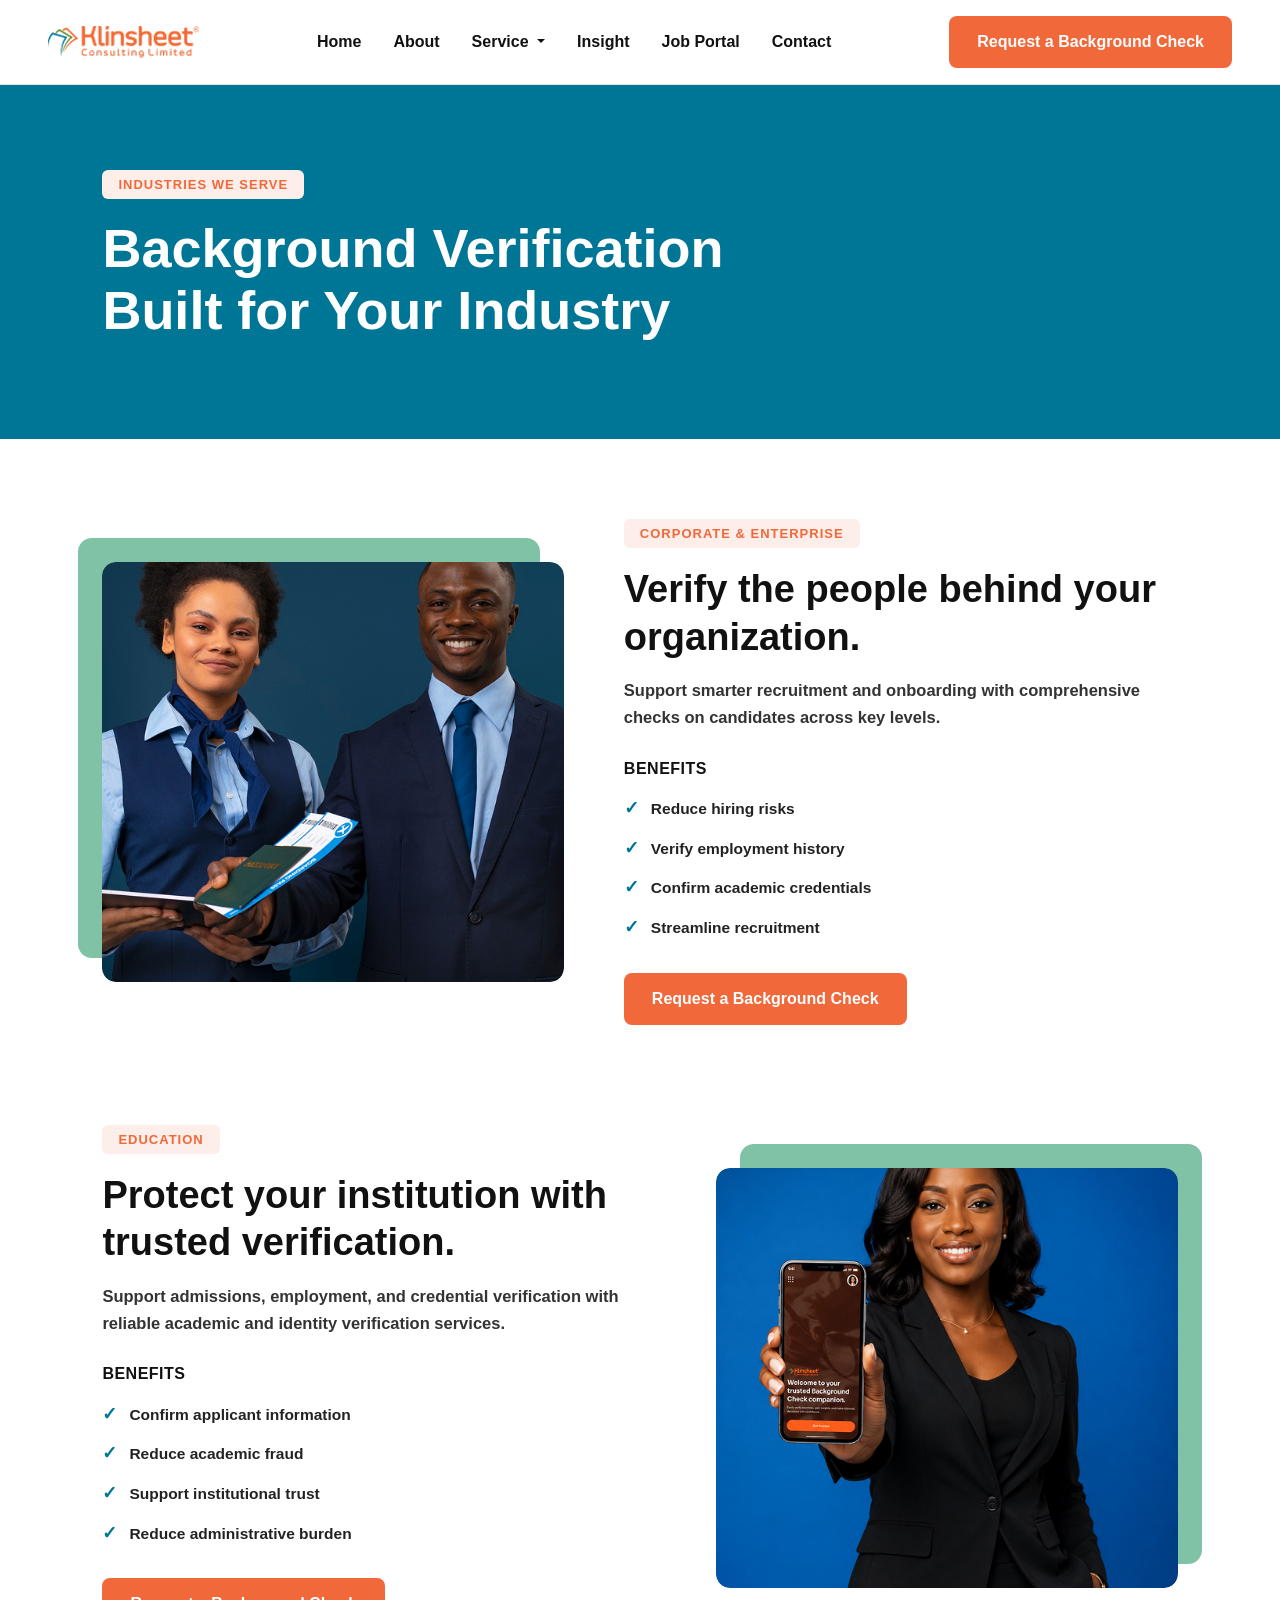
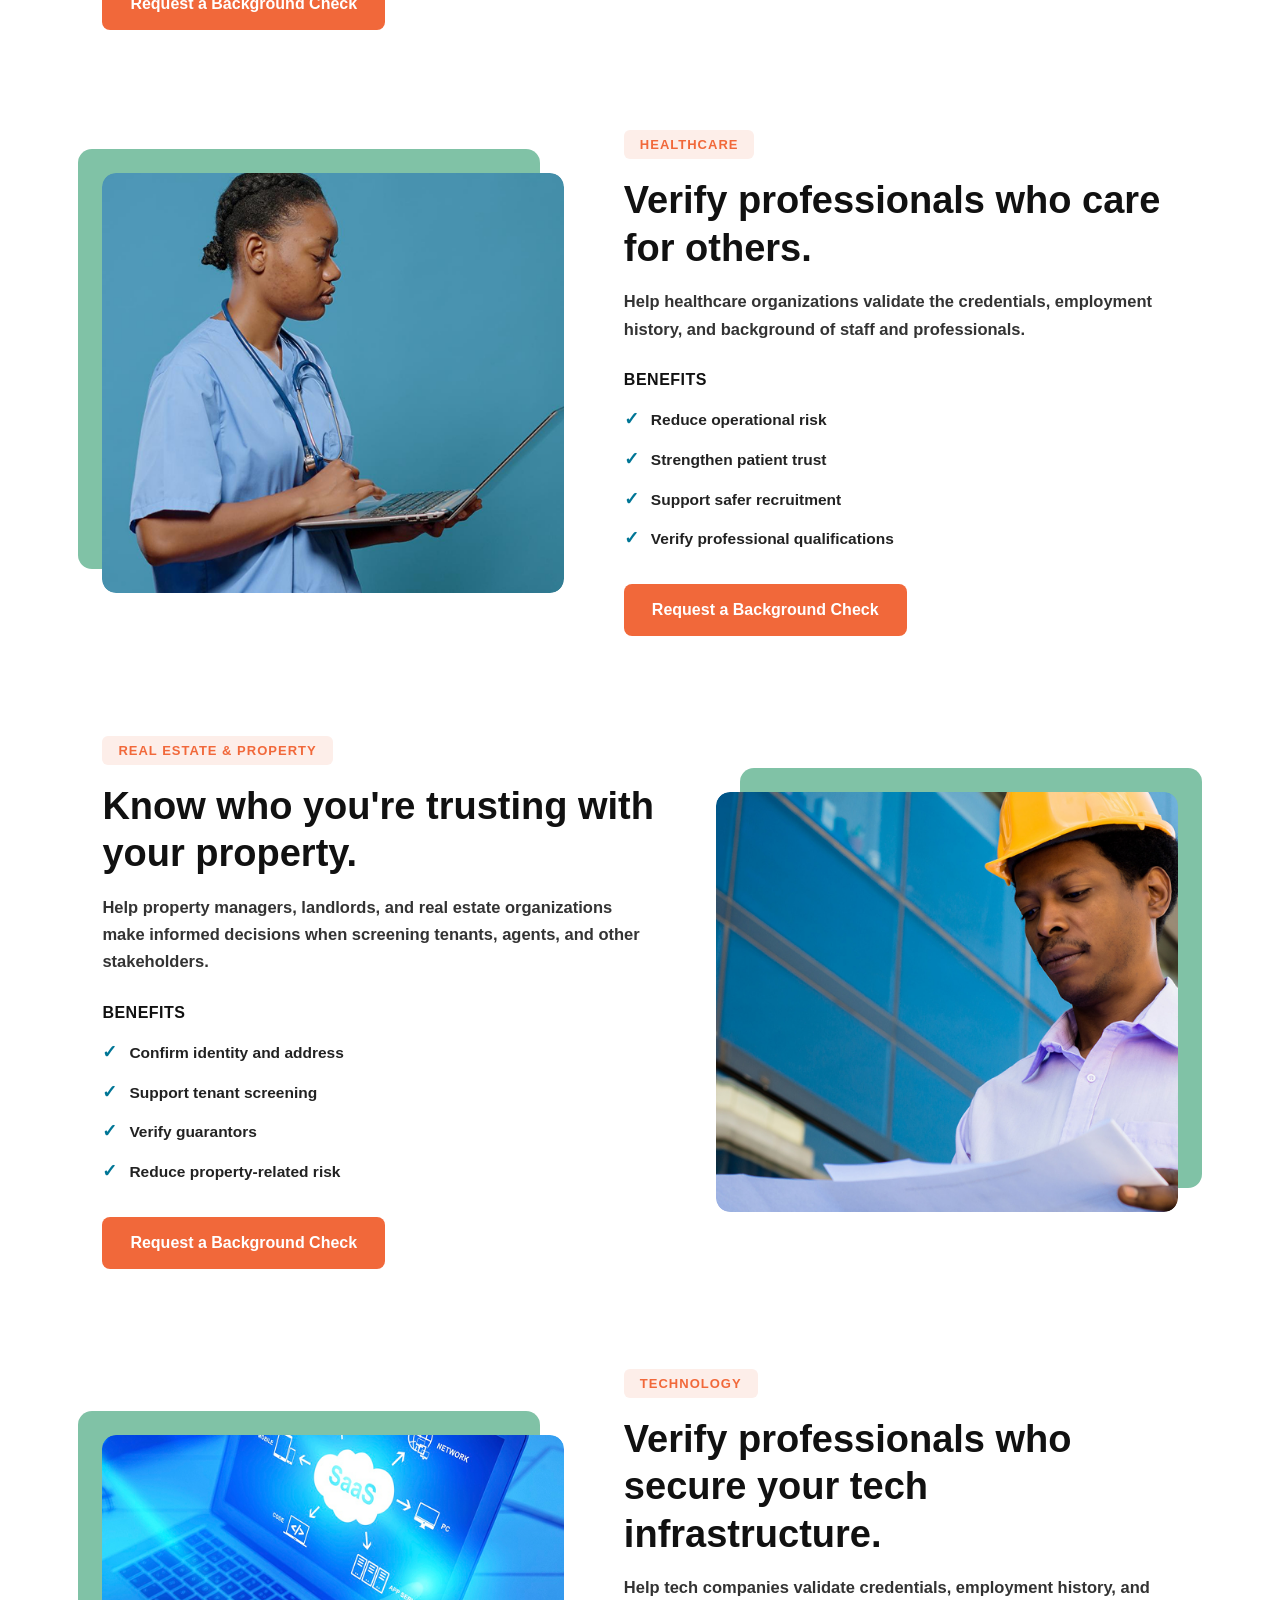
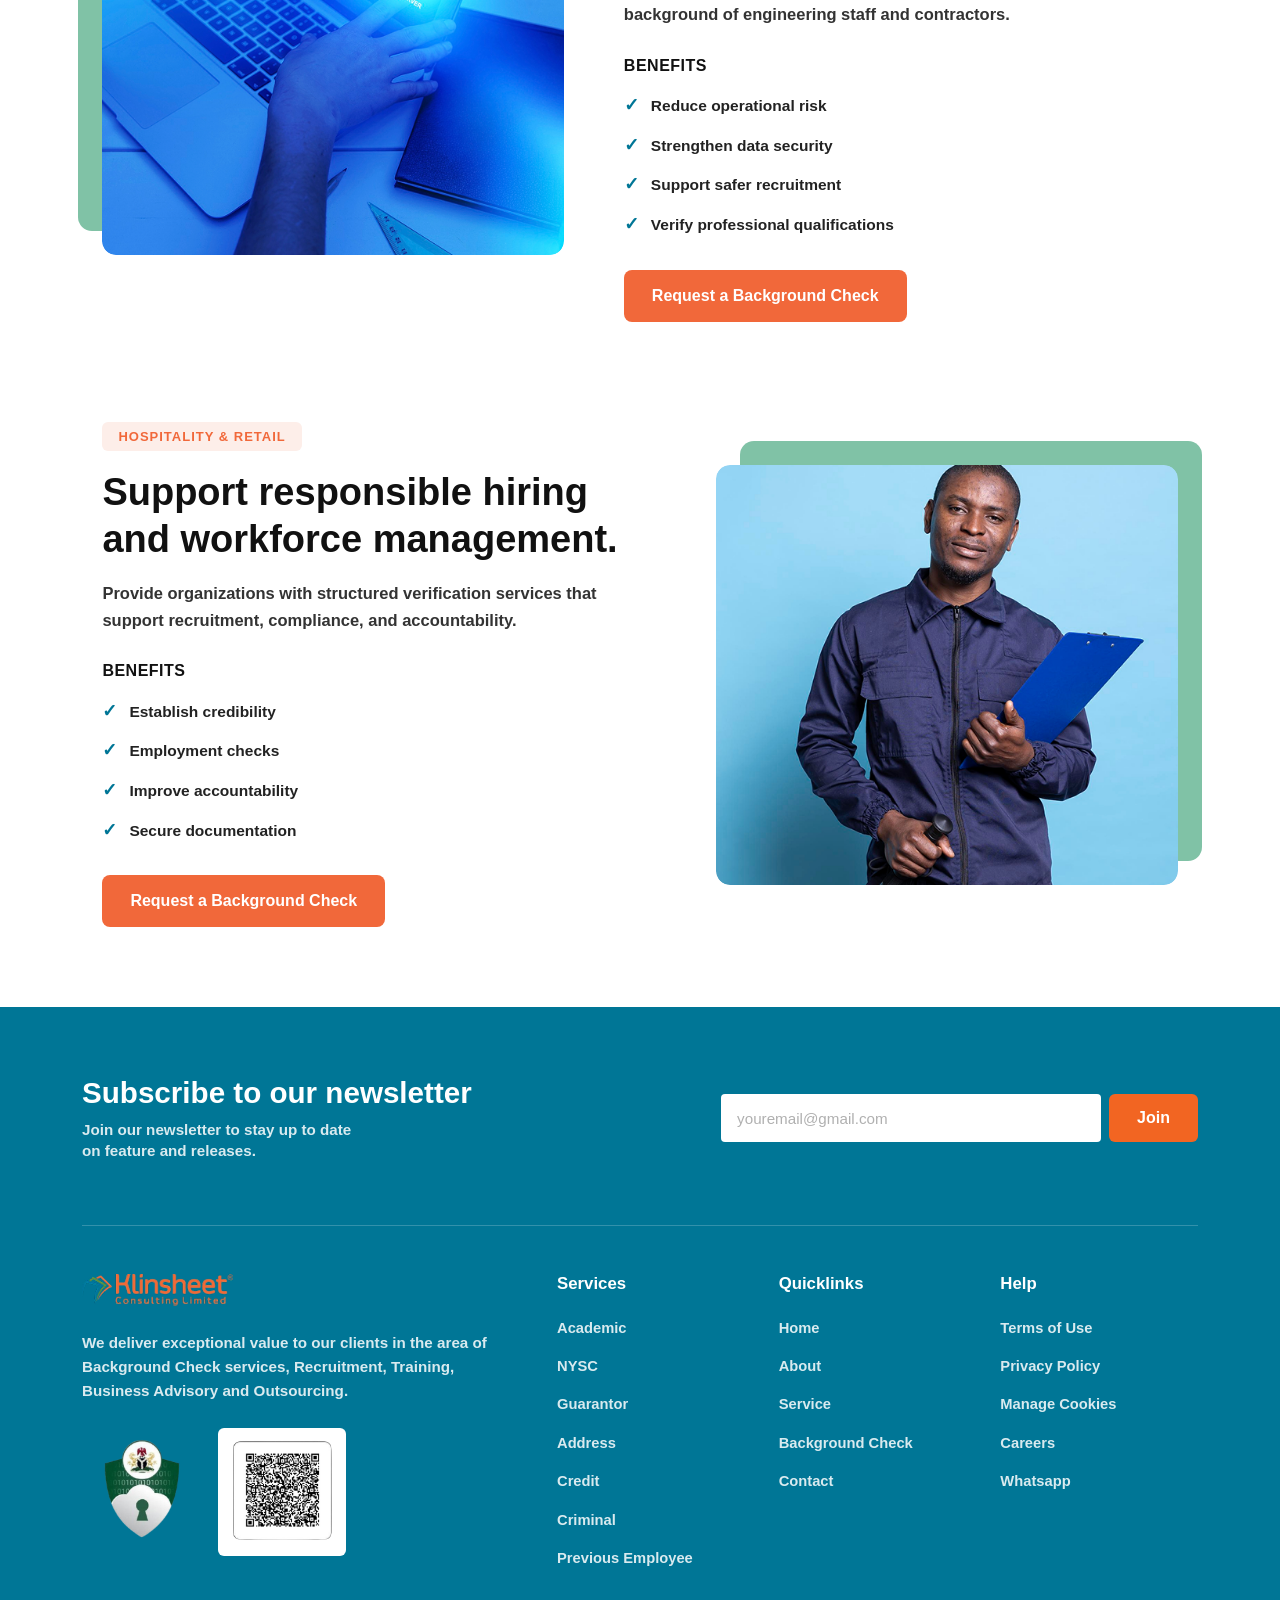
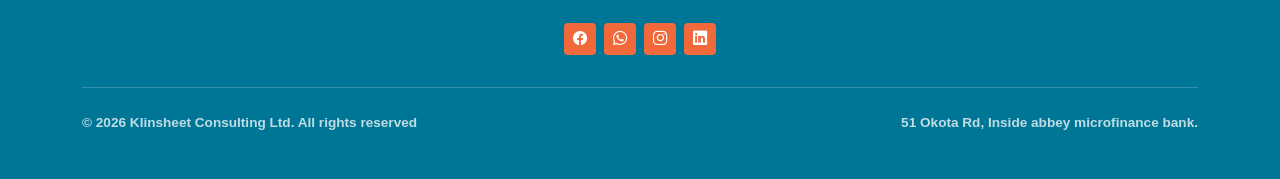
<file: industries we serve.html>
<!DOCTYPE html>
<html lang="en">
<head>
  <meta charset="UTF-8">
  <meta name="viewport" content="width=device-width, initial-scale=1.0">
  <title>Industries We Serve - Klinsheet</title>

  <!-- Bootstrap 5 CSS CDN -->
  <link href="https://cdn.jsdelivr.net/npm/bootstrap@5.3.3/dist/css/bootstrap.min.css" rel="stylesheet">
  <!-- Bootstrap Icons CDN -->
  <link rel="stylesheet" href="https://cdn.jsdelivr.net/npm/bootstrap-icons@1.11.3/font/bootstrap-icons.min.css">

  <style>
    /* Global Styles */
    *, *::before, *::after {
      box-sizing: border-box;
      margin: 0;
      padding: 0;
      font-family: -apple-system, BlinkMacSystemFont, "Segoe UI", Roboto, Helvetica, Arial, sans-serif;
    }

    body {
      color: #1a1a1a;
      font-size: 16px;
      font-weight: 600;
      line-height: 1.65;
      background-color: #fff;
      padding-top: 80px; /* Offset for fixed-top navbar */
      overflow-x: hidden;
    }

    a {
      text-decoration: none;
      color: inherit;
    }

    /* Color Variables */
    :root {
      --teal-bg: #007696;
      --green-bg: #80c2a6;
      --orange-btn: #f1683a;
      --light-badge-bg: rgba(255, 255, 255, 0.2);
      --badge-orange-bg: #fdeee9;
      --badge-orange-text: #f1683a;
    }

    /* Bootstrap Navbar Customization */
    .navbar-custom {
      background-color: #ffffff;
      padding: 16px 0;
      z-index: 1030;
    }

    .navbar-brand img {
      max-height: 48px;
      width: auto;
      display: block;
    }

    .nav-link-custom {
      color: #111111 !important;
      font-size: 16px;
      font-weight: 700;
      padding: 10px 16px !important;
      transition: color 0.2s ease;
    }

    .nav-link-custom:hover,
    .nav-link-custom.active {
      color: var(--orange-btn) !important;
    }

    /* Glassmorphism Dropdown Menu Container */
    .dropdown-menu-glass {
      background: 
        linear-gradient(rgba(0, 118, 150, 0.9), rgba(0, 118, 150, 0.92)), 
        url('images/blog pics.png') center/cover no-repeat !important;
      backdrop-filter: blur(8px);
      -webkit-backdrop-filter: blur(8px);
      border: 1px solid rgba(255, 255, 255, 0.25) !important;
      border-radius: 20px !important;
      padding: 20px 18px !important;
      width: max-content !important;
      max-width: 90vw;
      min-width: 280px;
      box-shadow: 0 15px 35px rgba(0, 0, 0, 0.3);
      text-align: center;
      overflow: hidden;
    }

    .dropdown-menu-glass .dropdown-item {
      color: #ffffff !important;
      font-size: 16px;
      font-weight: 700;
      padding: 10px 18px;
      border-radius: 8px;
      transition: all 0.2s ease-in-out;
      background: transparent !important;
      white-space: normal !important;
      display: block;
    }

    .dropdown-menu-glass .dropdown-item:hover,
    .dropdown-menu-glass .dropdown-item.active {
      color: #ffffff !important;
      background-color: rgba(255, 255, 255, 0.22) !important;
    }

    @media (min-width: 992px) {
      .dropdown-menu-glass .dropdown-item {
        white-space: nowrap !important;
      }
      .nav-item.dropdown:hover .dropdown-menu-glass {
        display: block;
        margin-top: 0;
      }
    }

    @media (max-width: 991px) {
      .dropdown-menu-glass {
        width: 100% !important;
        margin-top: 8px;
        text-align: left;
      }
    }

    /* Components */
    .badge {
      display: inline-block;
      padding: 8px 16px;
      font-size: 13px;
      font-weight: 800;
      letter-spacing: 1px;
      text-transform: uppercase;
      border-radius: 6px;
      margin-bottom: 18px;
    }

    .badge-white {
      background-color: var(--light-badge-bg);
      color: #ffffff;
    }

    .badge-orange {
      background-color: var(--badge-orange-bg) !important;
      color: var(--orange-btn);
    }

    .btn {
      display: inline-block;
      padding: 14px 28px;
      border-radius: 8px;
      font-weight: 800;
      font-size: 16px;
      cursor: pointer;
      border: none;
      transition: background 0.2s ease, transform 0.2s ease;
      text-decoration: none;
    }

    .btn-orange {
      background-color: var(--orange-btn);
      color: #ffffff;
    }

    .btn-orange:hover {
      background-color: green;
      color: #ffffff;
      transform: translateY(-2px);
    }

    /* Hero Section */
    .hero {
      background-color: var(--teal-bg);
      color: #ffffff;
      padding: 90px 8%;
    }

    .hero h1 {
      font-size: clamp(34px, 5vw, 54px);
      max-width: 650px;
      line-height: 1.15;
      font-weight: 800;
    }

    /* Industries Main Container */
    .industries-container {
      padding: 80px 8%;
      display: flex;
      flex-direction: column;
      gap: 100px;
    }

    /* Alternating Industry Row Block */
    .industry-row {
      display: flex;
      align-items: center;
      gap: 60px;
    }

    .industry-row.reverse {
      flex-direction: row-reverse;
    }

    /* Image Wrapper with Green Backdrop Offset Accent */
    .industry-image-wrapper {
      flex: 1;
      position: relative;
      display: flex;
      justify-content: center;
    }

    .image-backdrop {
      width: 100%;
      max-width: 480px;
      height: 420px;
      border-radius: 14px;
      overflow: hidden;
      position: relative;
    }

    .image-backdrop img {
      width: 100%;
      height: 100%;
      object-fit: cover;
      border-radius: 14px;
    }

    /* Green Backdrop Shadow Accents */
    .industry-image-wrapper::before {
      content: "";
      position: absolute;
      width: 100%;
      max-width: 480px;
      height: 420px;
      background-color: var(--green-bg);
      border-radius: 14px;
      z-index: -1;
    }

    .industry-row:nth-child(odd) .industry-image-wrapper::before {
      top: -24px;
      left: -24px;
    }

    .industry-row:nth-child(even) .industry-image-wrapper::before {
      top: -24px;
      right: -24px;
    }

    /* Industry Content */
    .industry-content {
      flex: 1.2;
    }

    .industry-content h2 {
      font-size: clamp(26px, 3.6vw, 38px);
      font-weight: 800;
      color: #111111;
      line-height: 1.25;
      margin-bottom: 16px;
    }

    .industry-content > p {
      font-size: 16.5px;
      font-weight: 600;
      color: #333333;
      margin-bottom: 24px;
      line-height: 1.65;
    }

    .benefits-title {
      font-size: 16px;
      font-weight: 800;
      color: #111111;
      margin-bottom: 12px;
      text-transform: uppercase;
      letter-spacing: 0.5px;
    }

    .benefit-list {
      list-style: none;
      margin-bottom: 30px;
      padding: 0;
    }

    .benefit-list li {
      font-size: 15.5px;
      font-weight: 700;
      color: #222222;
      margin-bottom: 10px;
      display: flex;
      align-items: center;
      gap: 12px;
    }

    .benefit-list li::before {
      content: "✓";
      color: var(--teal-bg);
      font-weight: 900;
      font-size: 18px;
    }

    /* Academic-Style Newsletter & Footer */
    footer.site-footer {
      background-color: var(--teal-bg);
      color: #ffffff;
      padding: 60px 0 20px 0;
    }

    .newsletter-title {
      font-size: 1.85rem;
      font-weight: 700;
      color: #ffffff;
    }

    .newsletter-text {
      color: rgba(255, 255, 255, 0.85);
      font-size: 0.95rem;
      line-height: 1.4;
    }

    .newsletter-input {
      max-width: 380px;
      height: 48px;
      border-radius: 4px;
      border: none;
      padding-left: 1rem;
      font-size: 0.95rem;
    }

    .newsletter-input::placeholder {
      color: #b0b0b0;
    }

    .btn-newsletter {
      background-color: #f26522;
      color: #ffffff;
      font-weight: 600;
      padding: 0 1.75rem;
      height: 48px;
      border-radius: 6px;
      border: none;
      transition: background-color 0.2s ease;
    }

    .btn-newsletter:hover {
      background-color: green;
      color: #ffffff;
    }

    .footer-divider {
      border-color: rgba(255, 255, 255, 0.2);
      opacity: 1;
    }

    .footer-description {
      font-size: 0.95rem;
      color: rgba(255, 255, 255, 0.85);
      line-height: 1.6;
    }

    .footer-badge-shield img {
      height: 120px;
      width: 120px;
      object-fit: contain;
    }

    .footer-qr-box {
      background: #ffffff;
      padding: 4px;
      border-radius: 6px;
      display: inline-flex;
    }

    .footer-qr-box img {
      height: 120px;
      width: 120px;
      object-fit: contain;
    }

    .footer-heading {
      font-size: 1.05rem;
      font-weight: 700;
      margin-bottom: 1.25rem;
      color: #ffffff;
    }

    .footer-links {
      list-style: none;
      padding-left: 0;
      margin-bottom: 0;
    }

    .footer-links li {
      margin-bottom: 0.75rem;
    }

    .footer-links a {
      color: rgba(255, 255, 255, 0.85);
      text-decoration: none;
      font-size: 0.92rem;
      transition: color 0.2s ease;
    }

    .footer-links a:hover {
      color: #ffffff;
      text-decoration: underline;
    }

    .social-box {
      display: inline-flex;
      align-items: center;
      justify-content: center;
      width: 32px;
      height: 32px;
      background-color: #f1683a;
      color: #ffffff;
      border-radius: 4px;
      text-decoration: none;
      font-size: 0.9rem;
      transition: transform 0.2s ease, background 0.2s ease;
    }

    .social-box:hover {
      color: #ffffff;
      background-color: #d95328;
      transform: translateY(-2px);
    }

    .footer-bottom-text {
      font-size: 0.85rem;
      color: rgba(255, 255, 255, 0.75);
    }

    /* Responsive Design */
    @media (max-width: 991.98px) {
      body {
        padding-top: 72px;
      }
    }

    @media (max-width: 992px) {
      .industry-row, 
      .industry-row.reverse {
        flex-direction: column;
        gap: 40px;
      }
      .industry-image-wrapper::before { 
        display: none; 
      }
    }

    @media (max-width: 650px) {
      .hero,
      .industries-container {
        padding-left: 6%;
        padding-right: 6%;
      }
    }
  </style>
</head>
<body>

  <!-- FIXED TOP BOOTSTRAP NAVIGATION BAR -->
  <nav class="navbar navbar-expand-lg navbar-custom border-bottom fixed-top">
    <div class="container-fluid px-lg-5">
      <a class="navbar-brand" href="index.html">
        <img src="images/klinsheet logo 1.png" alt="Klinsheet Logo">
      </a>

      <!-- Mobile Toggle Button -->
      <button class="navbar-toggler" type="button" data-bs-toggle="collapse" data-bs-target="#navMenu" aria-controls="navMenu" aria-expanded="false" aria-label="Toggle navigation">
        <span class="navbar-toggler-icon"></span>
      </button>

      <!-- Nav Links & Dropdown -->
      <div class="collapse navbar-collapse" id="navMenu">
        <ul class="navbar-nav mx-auto mb-2 mb-lg-0">
          <li class="nav-item">
            <a class="nav-link nav-link-custom" href="index.html">Home</a>
          </li>
          <li class="nav-item">
            <a class="nav-link nav-link-custom" href="About.html">About</a>
          </li>

          <!-- Services Dropdown -->
          <li class="nav-item dropdown">
            <a class="nav-link nav-link-custom dropdown-toggle" href="#" id="servicesDropdown" role="button" data-bs-toggle="dropdown" aria-expanded="false">
              Service
            </a>
            <ul class="dropdown-menu dropdown-menu-glass" aria-labelledby="servicesDropdown">
              <li><a class="dropdown-item" href="academic verification.html">Academic Verification</a></li>
              <li><a class="dropdown-item" href="Previous Employee Check.html">Previous Employee Check</a></li>
              <li><a class="dropdown-item" href="guarantor check.html">Guarantor/ Reference Check</a></li>
              <li><a class="dropdown-item" href="nysc verification.html">NYSC Verification</a></li>
              <li><a class="dropdown-item" href="Address confirmation.html">Address Confirmation</a></li>
              <li><a class="dropdown-item" href="credit check.html">Credit Check</a></li>
              <li><a class="dropdown-item" href="criminal ceck.html">Criminal Check</a></li>
            </ul>
          </li>

          <li class="nav-item">
            <a class="nav-link nav-link-custom" href="insight.html">Insight</a>
          </li>
          <li class="nav-item">
            <a class="nav-link nav-link-custom" href="job-portal.html">Job Portal</a>
          </li>
          <li class="nav-item">
            <a class="nav-link nav-link-custom" href="contact us.html">Contact</a>
          </li>
        </ul>

        <!-- Action Button -->
        <a href="request background check.html" class="btn btn-orange ms-lg-3 mt-3 mt-lg-0">Request a Background Check</a>
      </div>
    </div>
  </nav>

  <!-- Hero Section -->
  <section class="hero">
    <span class="badge badge-orange">INDUSTRIES WE SERVE</span>
    <h1>Background Verification Built for Your Industry</h1>
  </section>

  <!-- Industries Main Container -->
  <section class="industries-container">

    <div class="industry-row">
      <div class="industry-image-wrapper">
        <div class="image-backdrop">
          <img src="images/corporate-team.jpg" alt="Corporate Professionals">
        </div>
      </div>
      <div class="industry-content">
        <span class="badge badge-orange">CORPORATE & ENTERPRISE</span>
        <h2>Verify the people behind your organization.</h2>
        <p>Support smarter recruitment and onboarding with comprehensive checks on candidates across key levels.</p>

        <div class="benefits-title">Benefits</div>
        <ul class="benefit-list">
          <li>Reduce hiring risks</li>
          <li>Verify employment history</li>
          <li>Confirm academic credentials</li>
          <li>Streamline recruitment</li>
        </ul>

        <a href="request background check.html" class="btn btn-orange">Request a Background Check</a>
      </div>
    </div>

    <div class="industry-row reverse">
      <div class="industry-image-wrapper">
        <div class="image-backdrop">
          <img src="images/education-staff.jpg" alt="Education Professional">
        </div>
      </div>
      <div class="industry-content">
        <span class="badge badge-orange">EDUCATION</span>
        <h2>Protect your institution with trusted verification.</h2>
        <p>Support admissions, employment, and credential verification with reliable academic and identity verification services.</p>

        <div class="benefits-title">Benefits</div>
        <ul class="benefit-list">
          <li>Confirm applicant information</li>
          <li>Reduce academic fraud</li>
          <li>Support institutional trust</li>
          <li>Reduce administrative burden</li>
        </ul>

        <a href="request background check.html" class="btn btn-orange">Request a Background Check</a>
      </div>
    </div>

    <div class="industry-row">
      <div class="industry-image-wrapper">
        <div class="image-backdrop">
          <img src="images/healthcare-worker.jpg" alt="Healthcare Professional">
        </div>
      </div>
      <div class="industry-content">
        <span class="badge badge-orange">HEALTHCARE</span>
        <h2>Verify professionals who care for others.</h2>
        <p>Help healthcare organizations validate the credentials, employment history, and background of staff and professionals.</p>

        <div class="benefits-title">Benefits</div>
        <ul class="benefit-list">
          <li>Reduce operational risk</li>
          <li>Strengthen patient trust</li>
          <li>Support safer recruitment</li>
          <li>Verify professional qualifications</li>
        </ul>

        <a href="request background check.html" class="btn btn-orange">Request a Background Check</a>
      </div>
    </div>

    <div class="industry-row reverse">
      <div class="industry-image-wrapper">
        <div class="image-backdrop">
          <img src="images/real-estate-engineer.jpg" alt="Real Estate Professional">
        </div>
      </div>
      <div class="industry-content">
        <span class="badge badge-orange">REAL ESTATE & PROPERTY</span>
        <h2>Know who you're trusting with your property.</h2>
        <p>Help property managers, landlords, and real estate organizations make informed decisions when screening tenants, agents, and other stakeholders.</p>

        <div class="benefits-title">Benefits</div>
        <ul class="benefit-list">
          <li>Confirm identity and address</li>
          <li>Support tenant screening</li>
          <li>Verify guarantors</li>
          <li>Reduce property-related risk</li>
        </ul>

        <a href="request background check.html" class="btn btn-orange">Request a Background Check</a>
      </div>
    </div>

    <div class="industry-row">
      <div class="industry-image-wrapper">
        <div class="image-backdrop">
          <img src="images/tech-laptop.jpg" alt="Technology Workplace">
        </div>
      </div>
      <div class="industry-content">
        <span class="badge badge-orange">TECHNOLOGY</span>
        <h2>Verify professionals who secure your tech infrastructure.</h2>
        <p>Help tech companies validate credentials, employment history, and background of engineering staff and contractors.</p>

        <div class="benefits-title">Benefits</div>
        <ul class="benefit-list">
          <li>Reduce operational risk</li>
          <li>Strengthen data security</li>
          <li>Support safer recruitment</li>
          <li>Verify professional qualifications</li>
        </ul>

        <a href="request background check.html" class="btn btn-orange">Request a Background Check</a>
      </div>
    </div>

    <div class="industry-row reverse">
      <div class="industry-image-wrapper">
        <div class="image-backdrop">
          <img src="images/hospitality-staff.jpg" alt="Hospitality Staff">
        </div>
      </div>
      <div class="industry-content">
        <span class="badge badge-orange">HOSPITALITY & RETAIL</span>
        <h2>Support responsible hiring and workforce management.</h2>
        <p>Provide organizations with structured verification services that support recruitment, compliance, and accountability.</p>

        <div class="benefits-title">Benefits</div>
        <ul class="benefit-list">
          <li>Establish credibility</li>
          <li>Employment checks</li>
          <li>Improve accountability</li>
          <li>Secure documentation</li>
        </ul>

        <a href="request background check.html" class="btn btn-orange">Request a Background Check</a>
      </div>
    </div>

  </section>

  <!-- ACADEMIC-STYLE FOOTER -->
  <footer id="contact" class="site-footer">
    <div class="container">
      
      <!-- Newsletter Section -->
      <div class="row align-items-center pb-5 pt-2">
        <div class="col-lg-6 mb-3 mb-lg-0">
          <h3 class="newsletter-title mb-2">Subscribe to our newsletter</h3>
          <p class="newsletter-text mb-0">Join our newsletter to stay up to date<br>on feature and releases.</p>
        </div>
        <div class="col-lg-6">
          <form class="d-flex gap-2 justify-content-lg-end" onsubmit="event.preventDefault();">
            <input type="email" class="form-control newsletter-input" placeholder="youremail@gmail.com" required>
            <button type="submit" class="btn btn-newsletter">Join</button>
          </form>
        </div>
      </div>

      <hr class="footer-divider mb-5">

      <!-- Main Footer Links Section -->
      <div class="row g-4 pb-4">
        <div class="col-lg-5 pe-lg-5">
          <a class="navbar-brand d-inline-block mb-3" href="index.html">
            <img src="images/klinsheet logo 1.png" alt="Klinsheet Consulting Limited">
          </a>
          <p class="footer-description">We deliver exceptional value to our clients in the area of Background Check services, Recruitment, Training, Business Advisory and Outsourcing.</p>
          
          <!-- Badges & Scan Box Section -->
          <div class="d-flex align-items-center gap-3 mt-4">
            <div class="footer-badge-shield">
              <img src="images/badge-placeholder.png" alt="Security Shield" class="img-fluid">
            </div>
            <div class="footer-qr-box">
              <img src="images/qr-placeholder.png" alt="Scan QR Code">
            </div>
          </div>
        </div>

        <div class="col-lg-7">
          <div class="row g-4">
            <div class="col-4">
              <h6 class="footer-heading">Services</h6>
              <ul class="footer-links">
                <li><a href="academic verification.html">Academic</a></li>
                <li><a href="nysc verification.html">NYSC</a></li>
                <li><a href="guarantor check.html">Guarantor</a></li>
                <li><a href="Address confirmation.html">Address</a></li>
                <li><a href="credit check.html">Credit</a></li>
                <li><a href="criminal ceck.html">Criminal</a></li>
                <li><a href="Previous Employee Check.html">Previous Employee</a></li>
              </ul>
            </div>

            <div class="col-4">
              <h6 class="footer-heading">Quicklinks</h6>
              <ul class="footer-links">
                <li><a href="index.html">Home</a></li>
                <li><a href="About.html">About</a></li>
                <li><a href="academic verification.html">Service</a></li>
                <li><a href="request background check.html">Background Check</a></li>
                <li><a href="contact us.html">Contact</a></li>
              </ul>
            </div>

            <div class="col-4">
              <h6 class="footer-heading">Help</h6>
              <ul class="footer-links">
                <li><a href="#">Terms of Use</a></li>
                <li><a href="#">Privacy Policy</a></li>
                <li><a href="#">Manage Cookies</a></li>
                <li><a href="job-portal.html">Careers</a></li>
                <li><a href="#">Whatsapp</a></li>
              </ul>
            </div>
          </div>
        </div>
      </div>

      <!-- Centered Social Icons Row -->
      <div class="row justify-content-center py-3">
        <div class="col-auto">
          <div class="d-flex gap-2">
            <a href="#" class="social-box"><i class="bi bi-facebook"></i></a>
            <a href="#" class="social-box"><i class="bi bi-whatsapp"></i></a>
            <a href="#" class="social-box"><i class="bi bi-instagram"></i></a>
            <a href="#" class="social-box"><i class="bi bi-linkedin"></i></a>
          </div>
        </div>
      </div>

      <hr class="footer-divider mb-0">

      <!-- Bottom Copyright Section -->
      <div class="d-flex flex-column flex-md-row justify-content-between align-items-center py-4 gap-2 footer-bottom-text">
        <p class="mb-0">&copy; 2026 Klinsheet Consulting Ltd. All rights reserved</p>
        <p class="mb-0">51 Okota Rd, Inside abbey microfinance bank.</p>
      </div>

    </div>
  </footer>

  <!-- Bootstrap 5 JavaScript Bundle CDN -->
  <script src="https://cdn.jsdelivr.net/npm/bootstrap@5.3.3/dist/js/bootstrap.bundle.min.js"></script>
</body>
</html>
</file>
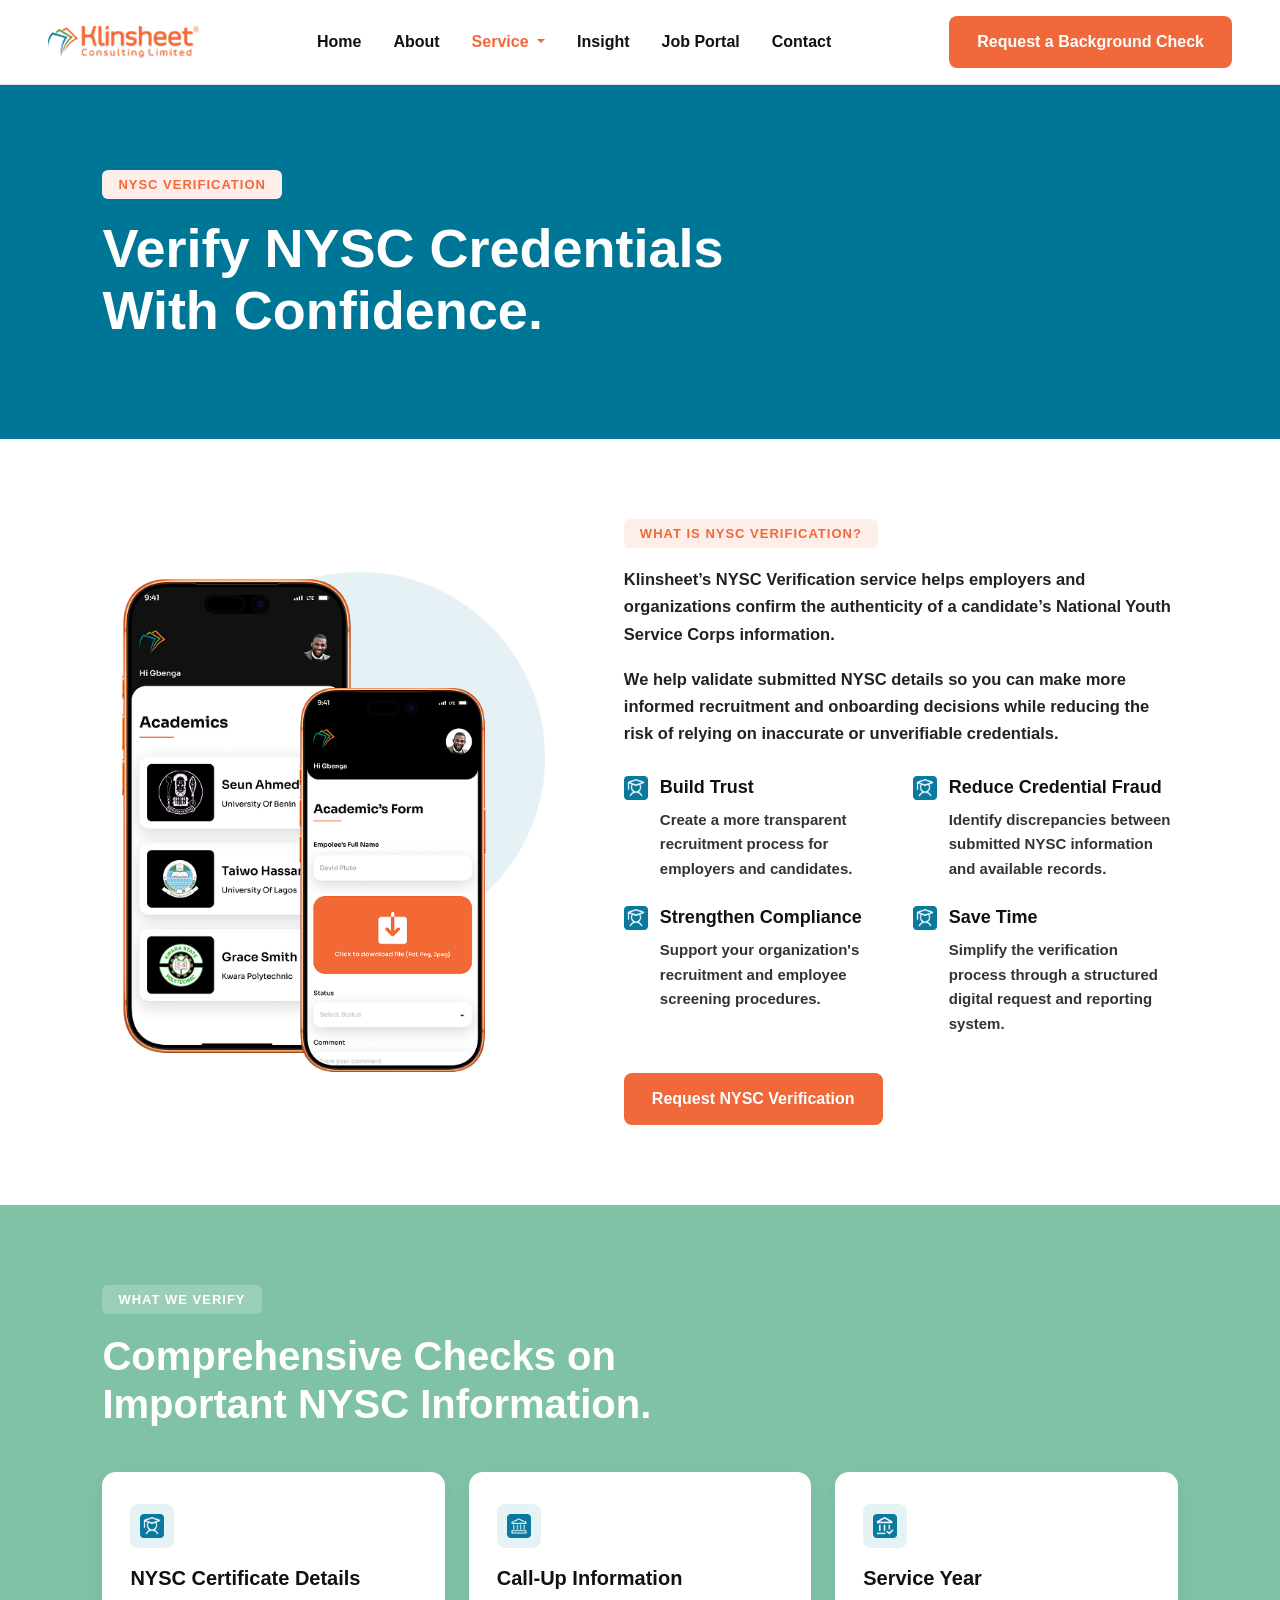
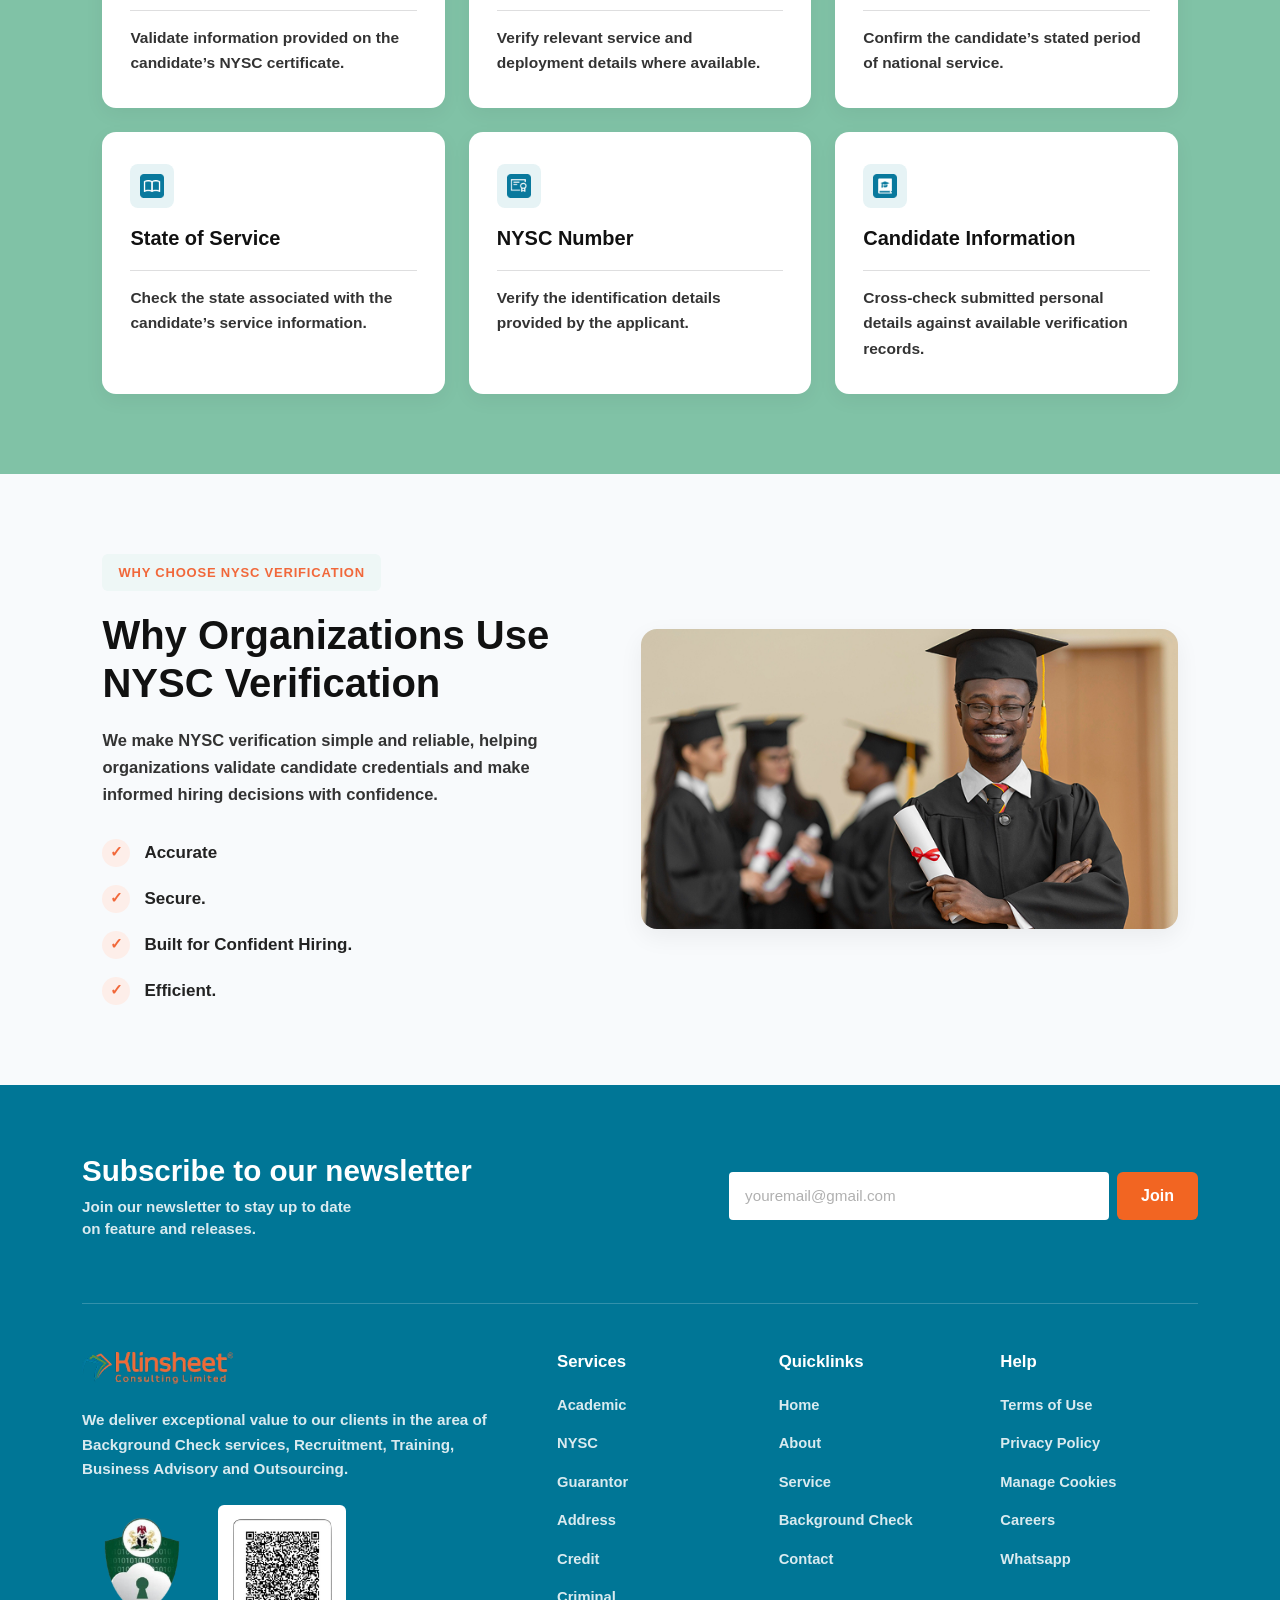
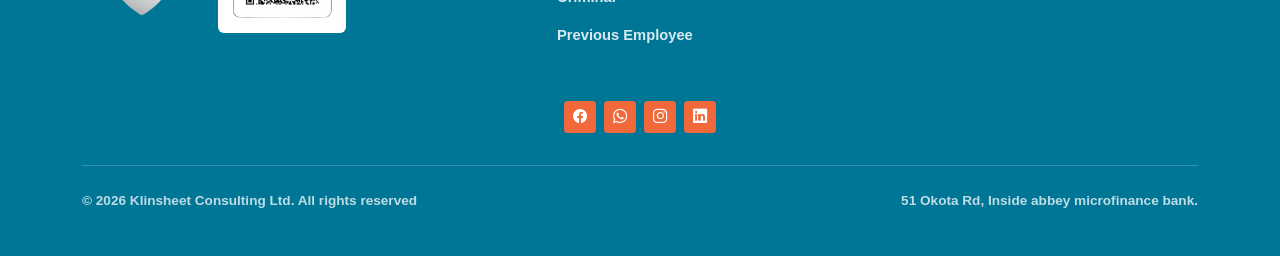
<file: nysc verification.html>
<!DOCTYPE html>
<html lang="en">
<head>
  <meta charset="UTF-8">
  <meta name="viewport" content="width=device-width, initial-scale=1.0">
  <title>NYSC Verification - Klinsheet</title>
  
  <!-- Bootstrap 5 CSS CDN -->
  <link href="https://cdn.jsdelivr.net/npm/bootstrap@5.3.3/dist/css/bootstrap.min.css" rel="stylesheet">
  <!-- Bootstrap Icons CDN -->
  <link rel="stylesheet" href="https://cdn.jsdelivr.net/npm/bootstrap-icons@1.11.3/font/bootstrap-icons.min.css">
  
  <style>
    /* Global Styles */
    *, *::before, *::after {
      box-sizing: border-box;
      margin: 0;
      padding: 0;
      font-family: -apple-system, BlinkMacSystemFont, "Segoe UI", Roboto, Helvetica, Arial, sans-serif;
    }

    body {
      color: #1a1a1a;
      font-size: 16px;
      font-weight: 600;
      line-height: 1.65;
      background-color: #fff;
      padding-top: 80px; /* Offset for fixed-top navbar */
      overflow-x: hidden;
    }

    a {
      text-decoration: none;
      color: inherit;
    }

    /* Color Variables */
    :root {
      --teal-bg: #007696;
      --green-bg: #80c2a6;
      --orange-btn: #f1683a;
      --light-badge-bg: rgba(255, 255, 255, 0.2);
      --badge-orange-bg: #fdeee9;
      --badge-orange-text: #f1683a;
      --card-white: #ffffff;
    }

    /* Bootstrap Navbar Customization */
    .navbar-custom {
      background-color: #ffffff;
      padding: 16px 0;
      z-index: 1030;
    }

    .navbar-brand img {
      max-height: 48px;
      width: auto;
      display: block;
    }

    .nav-link-custom {
      color: #111111 !important;
      font-size: 16px;
      font-weight: 700;
      padding: 10px 16px !important;
      transition: color 0.2s ease;
    }

    .nav-link-custom:hover,
    .nav-link-custom.active {
      color: var(--orange-btn) !important;
    }

    /* Glassmorphism Dropdown Menu Container */
    .dropdown-menu-glass {
      background: 
        linear-gradient(rgba(0, 118, 150, 0.9), rgba(0, 118, 150, 0.92)), 
        url('images/blog pics.png') center/cover no-repeat !important;
      backdrop-filter: blur(8px);
      -webkit-backdrop-filter: blur(8px);
      border: 1px solid rgba(255, 255, 255, 0.25) !important;
      border-radius: 20px !important;
      padding: 20px 18px !important;
      width: max-content !important;
      max-width: 90vw;
      min-width: 280px;
      box-shadow: 0 15px 35px rgba(0, 0, 0, 0.3);
      text-align: center;
      overflow: hidden;
    }

    .dropdown-menu-glass .dropdown-item {
      color: #ffffff !important;
      font-size: 16px;
      font-weight: 700;
      padding: 10px 18px;
      border-radius: 8px;
      transition: all 0.2s ease-in-out;
      background: transparent !important;
      white-space: normal !important;
      display: block;
    }

    .dropdown-menu-glass .dropdown-item:hover,
    .dropdown-menu-glass .dropdown-item.active {
      color: #ffffff !important;
      background-color: rgba(255, 255, 255, 0.22) !important;
    }

    @media (min-width: 992px) {
      .dropdown-menu-glass .dropdown-item {
        white-space: nowrap !important;
      }
      .nav-item.dropdown:hover .dropdown-menu-glass {
        display: block;
        margin-top: 0;
      }
    }

    @media (max-width: 991px) {
      .dropdown-menu-glass {
        width: 100% !important;
        margin-top: 8px;
        text-align: left;
      }
    }

    /* Components */
    .badge {
      display: inline-block;
      padding: 8px 16px;
      font-size: 13px;
      font-weight: 800;
      letter-spacing: 1px;
      text-transform: uppercase;
      border-radius: 6px;
      margin-bottom: 18px;
    }

    .badge-white {
      background-color: var(--light-badge-bg);
      color: #ffffff;
    }

    .badge-orange {
      background-color: var(--badge-orange-bg);
      color: var(--badge-orange-text);
    }

    .btn-orange {
      background-color: var(--orange-btn);
      color: #ffffff;
      padding: 14px 28px;
      border-radius: 8px;
      font-weight: 800;
      font-size: 16px;
      cursor: pointer;
      border: none;
      transition: background 0.2s ease, transform 0.2s ease;
      text-decoration: none;
      display: inline-block;
    }

    .btn-orange:hover {
      background-color: green;
      color: #ffffff;
      transform: translateY(-2px);
    }

    /* Section 1: Hero Banner */
    .hero {
      background-color: var(--teal-bg);
      color: #ffffff;
      padding: 90px 8%;
    }

    .hero h1 {
      font-size: clamp(34px, 5vw, 54px);
      max-width: 650px;
      line-height: 1.15;
      font-weight: 800;
    }

    /* Section 2: About / Features */
    .about-section {
      padding: 80px 8%;
      display: flex;
      align-items: center;
      gap: 60px;
      flex-wrap: wrap;
    }

    .about-image-wrapper {
      flex: 1;
      min-width: 280px;
      display: flex;
      justify-content: center;
      align-items: center;
    }

    .about-image-placeholder {
      width: 100%;
      max-width: 450px;
      display: flex;
      justify-content: center;
      align-items: center;
    }

    .about-image-placeholder img {
      width: 100%;
      height: auto;
      max-height: 500px;
      object-fit: contain;
    }

    .about-content {
      flex: 1.2;
      min-width: 280px;
    }

    .about-content p {
      color: #222;
      font-size: 16.5px;
      font-weight: 600;
      margin-bottom: 18px;
    }

    .features-grid {
      display: grid;
      grid-template-columns: repeat(2, 1fr);
      gap: 24px;
      margin: 28px 0 36px 0;
    }

    .feature-header {
      display: flex;
      align-items: center;
      gap: 12px;
      margin-bottom: 8px;
    }

    .feature-header img {
      width: 24px;
      height: 24px;
      object-fit: contain;
      flex-shrink: 0;
    }

    .feature-item h4 {
      font-size: 18px;
      font-weight: 800;
      color: #111;
      margin: 0;
    }

    .feature-item p {
      font-size: 15px;
      font-weight: 600;
      color: #333;
      margin: 0;
      padding-left: 36px;
    }

    /* Section 3: What We Verify */
    .verify-section {
      background-color: var(--green-bg);
      padding: 80px 8%;
    }

    .verify-section h2 {
      font-size: clamp(28px, 4vw, 40px);
      font-weight: 800;
      color: #ffffff;
      max-width: 620px;
      line-height: 1.2;
      margin-bottom: 44px;
    }

    .cards-grid-3 {
      display: grid;
      grid-template-columns: repeat(auto-fit, minmax(290px, 1fr));
      gap: 24px;
    }

    .card {
      background-color: var(--card-white);
      padding: 32px 28px;
      border-radius: 14px;
      box-shadow: 0 6px 20px rgba(0, 0, 0, 0.05);
      border: none;
    }

    .card-icon {
      width: 44px;
      height: 44px;
      background-color: #e6f3f5;
      color: var(--teal-bg);
      border-radius: 8px;
      display: flex;
      align-items: center;
      justify-content: center;
      font-weight: 800;
      margin-bottom: 18px;
    }

    .card-icon img {
      width: 24px;
      height: 24px;
      object-fit: contain;
    }

    .card h3 {
      font-size: 20px;
      font-weight: 800;
      color: #111;
      margin-bottom: 10px;
    }

    .card hr {
      margin: 10px 0 14px 0;
      opacity: 0.15;
    }

    .card p {
      font-size: 15.5px;
      font-weight: 600;
      color: #333;
      margin: 0;
    }

    /* Section 4: Why Choose NYSC Verification */
    .why-nysc-section {
      background-color: #f8fafc;
      padding: 80px 8%;
      display: flex;
      justify-content: center;
      align-items: center;
    }

    .why-nysc-container {
      max-width: 1240px;
      width: 100%;
      display: flex;
      align-items: center;
      justify-content: space-between;
      gap: 50px;
    }

    .why-nysc-content {
      flex: 1;
      max-width: 540px;
    }

    .badge-custom {
      display: inline-block;
      background-color: #eef7f6;
      color: #f1683a;
      font-size: 13px;
      font-weight: 800;
      letter-spacing: 0.8px;
      text-transform: uppercase;
      padding: 8px 16px;
      border-radius: 6px;
      margin-bottom: 20px;
    }

    .why-nysc-content h2 {
      font-size: clamp(28px, 3.8vw, 40px);
      font-weight: 800;
      color: #111111;
      line-height: 1.2;
      margin-bottom: 20px;
    }

    .why-nysc-content .description {
      font-size: 16.5px;
      font-weight: 600;
      color: #333333;
      line-height: 1.65;
      margin-bottom: 30px;
    }

    .why-nysc-list {
      list-style: none;
      padding: 0;
      margin: 0;
      display: flex;
      flex-direction: column;
      gap: 18px;
    }

    .why-nysc-list li {
      display: flex;
      align-items: center;
      gap: 14px;
      font-size: 17px;
      font-weight: 800;
      color: #222222;
    }

    .check-icon {
      display: inline-flex;
      align-items: center;
      justify-content: center;
      width: 28px;
      height: 28px;
      border-radius: 50%;
      background-color: #fdeee9;
      color: #f1683a;
      font-size: 15px;
      font-weight: 800;
      flex-shrink: 0;
    }

    .why-nysc-image-wrapper {
      flex: 1.1;
      width: 100%;
    }

    .why-nysc-image {
      width: 100%;
      height: auto;
      border-radius: 16px;
      display: block;
      object-fit: cover;
      box-shadow: 0 8px 24px rgba(0, 0, 0, 0.06);
    }

    /* Section 5: Academic-Style Newsletter & Footer */
    footer.site-footer {
      background-color: var(--teal-bg);
      color: #ffffff;
      padding: 60px 0 20px 0;
    }

    .newsletter-title {
      font-size: 1.85rem;
      font-weight: 700;
      color: #ffffff;
    }

    .newsletter-text {
      color: rgba(255, 255, 255, 0.85);
      font-size: 0.95rem;
      line-height: 1.4;
    }

    .newsletter-input {
      flex: 1 1 auto;
      min-width: 0;
      max-width: 380px;
      height: 48px;
      border-radius: 4px;
      border: none;
      padding-left: 1rem;
      font-size: 0.95rem;
    }

    .newsletter-input::placeholder {
      color: #b0b0b0;
    }

    .btn-newsletter {
      flex: 0 0 auto;
      background-color: #f26522;
      color: #ffffff;
      font-weight: 600;
      padding: 0 1.5rem;
      height: 48px;
      border-radius: 6px;
      border: none;
      transition: background-color 0.2s ease;
    }

    .btn-newsletter:hover {
      background-color: green;
      color: #ffffff;
    }

    .footer-divider {
      border-color: rgba(255, 255, 255, 0.2);
      opacity: 1;
    }

    .footer-description {
      font-size: 0.95rem;
      color: rgba(255, 255, 255, 0.85);
      line-height: 1.6;
    }

    .footer-badge-shield img {
      height: 120px;
      width: 120px;
      object-fit: contain;
    }

    .footer-qr-box {
      background: #ffffff;
      padding: 4px;
      border-radius: 6px;
      display: inline-flex;
    }

    .footer-qr-box img {
      height: 120px;
      width: 120px;
      object-fit: contain;
    }

    .footer-heading {
      font-size: 1.05rem;
      font-weight: 700;
      margin-bottom: 1.25rem;
      color: #ffffff;
    }

    .footer-links {
      list-style: none;
      padding-left: 0;
      margin-bottom: 0;
    }

    .footer-links li {
      margin-bottom: 0.75rem;
    }

    .footer-links a {
      color: rgba(255, 255, 255, 0.85);
      text-decoration: none;
      font-size: 0.92rem;
      transition: color 0.2s ease;
    }

    .footer-links a:hover {
      color: #ffffff;
      text-decoration: underline;
    }

    .social-box {
      display: inline-flex;
      align-items: center;
      justify-content: center;
      width: 32px;
      height: 32px;
      background-color: #f1683a;
      color: #ffffff;
      border-radius: 4px;
      text-decoration: none;
      font-size: 0.9rem;
      transition: transform 0.2s ease, background 0.2s ease;
    }

    .social-box:hover {
      color: #ffffff;
      background-color: #d95328;
      transform: translateY(-2px);
    }

    .footer-bottom-text {
      font-size: 0.85rem;
      color: rgba(255, 255, 255, 0.75);
    }

    /* =============================================================
       RESPONSIVE BREAKPOINTS (TABLET & MOBILE)
       ============================================================= */
    @media (max-width: 991.98px) {
      body {
        padding-top: 72px;
      }

      .why-nysc-container {
        flex-direction: column;
        align-items: stretch;
        gap: 40px;
      }

      .why-nysc-content {
        max-width: 100%;
      }

      .newsletter-input {
        max-width: none;
      }
    }

    @media (max-width: 650px) {
      .hero,
      .about-section,
      .verify-section,
      .why-nysc-section {
        padding-left: 6%;
        padding-right: 6%;
      }

      .features-grid {
        grid-template-columns: 1fr;
        gap: 20px;
      }
    }

    @media (max-width: 575.98px) {
      footer.site-footer {
        padding: 48px 0 16px 0;
      }
      .newsletter-title {
        font-size: 1.5rem;
      }
      .btn-newsletter {
        padding: 0 1.25rem;
      }
      .footer-heading {
        font-size: 0.92rem;
        margin-bottom: 0.9rem;
      }
      .footer-links li {
        margin-bottom: 0.55rem;
      }
      .footer-links a {
        font-size: 0.82rem;
      }
      .footer-badge-shield img,
      .footer-qr-box img {
        height: 92px;
        width: 92px;
      }
    }
  </style>
</head>
<body>

  <!-- FIXED TOP BOOTSTRAP NAVBAR WITH DROPDOWN -->
  <nav class="navbar navbar-expand-lg navbar-custom border-bottom fixed-top">
    <div class="container-fluid px-lg-5">
      <a class="navbar-brand" href="index.html">
        <img src="images/klinsheet logo 1.png" alt="Klinsheet Logo">
      </a>
      <button class="navbar-toggler" type="button" data-bs-toggle="collapse" data-bs-target="#navMenu" aria-controls="navMenu" aria-expanded="false" aria-label="Toggle navigation">
        <span class="navbar-toggler-icon"></span>
      </button>
      <div class="collapse navbar-collapse" id="navMenu">
        <ul class="navbar-nav mx-auto mb-2 mb-lg-0">
          <li class="nav-item"><a class="nav-link nav-link-custom" href="index.html">Home</a></li>
          <li class="nav-item"><a class="nav-link nav-link-custom" href="About.html">About</a></li>
          
          <!-- Service Dropdown -->
          <li class="nav-item dropdown">
            <a class="nav-link nav-link-custom dropdown-toggle active" href="#" id="servicesDropdown" role="button" data-bs-toggle="dropdown" aria-expanded="false">
              Service
            </a>
            <ul class="dropdown-menu dropdown-menu-glass" aria-labelledby="servicesDropdown">
              <li><a class="dropdown-item" href="academic verification.html">Academic Verification</a></li>
              <li><a class="dropdown-item" href="Previous Employee Check.html">Previous Employee Check</a></li>
              <li><a class="dropdown-item" href="guarantor check.html">Guarantor/ Reference Check</a></li>
              <li><a class="dropdown-item active" href="nysc verification.html">NYSC Verification</a></li>
              <li><a class="dropdown-item" href="Address confirmation.html">Address Confirmation</a></li>
              <li><a class="dropdown-item" href="credit check.html">Credit Check</a></li>
              <li><a class="dropdown-item" href="criminal ceck.html">Criminal Check</a></li>
            </ul>
          </li>

          <li class="nav-item"><a class="nav-link nav-link-custom" href="insight.html">Insight</a></li>
          <li class="nav-item"><a class="nav-link nav-link-custom" href="job-portal.html">Job Portal</a></li>
          <li class="nav-item"><a class="nav-link nav-link-custom" href="contact us.html">Contact</a></li>
        </ul>
        <a href="request background check.html" class="btn btn-orange ms-lg-3 mt-3 mt-lg-0">Request a Background Check</a>
      </div>
    </div>
  </nav>

  <!-- Hero Section -->
  <section class="hero">
    <span class="badge badge-orange">NYSC Verification</span>
    <h1>Verify NYSC Credentials With Confidence.</h1>
  </section>

  <!-- About Section -->
  <section class="about-section">
    <div class="about-image-wrapper">
      <div class="about-image-placeholder">
        <img src="images/Group 33374.png" alt="NYSC Verification Preview">
      </div>
    </div>
    <div class="about-content">
      <span class="badge badge-orange">What is NYSC Verification?</span>
      <p>Klinsheet’s NYSC Verification service helps employers and organizations confirm the authenticity of a candidate’s National Youth Service Corps information.</p>
      <p>We help validate submitted NYSC details so you can make more informed recruitment and onboarding decisions while reducing the risk of relying on inaccurate or unverifiable credentials.</p>

      <div class="features-grid">
        <div class="feature-item">
          <div class="feature-header">
            <img src="images/Frame.png" alt="icon">
            <h4>Build Trust</h4>
          </div>
          <p>Create a more transparent recruitment process for employers and candidates.</p>
        </div>

        <div class="feature-item">
          <div class="feature-header">
            <img src="images/Frame.png" alt="icon">
            <h4>Reduce Credential Fraud</h4>
          </div>
          <p>Identify discrepancies between submitted NYSC information and available records.</p>
        </div>

        <div class="feature-item">
          <div class="feature-header">
            <img src="images/Frame.png" alt="icon">
            <h4>Strengthen Compliance</h4>
          </div>
          <p>Support your organization's recruitment and employee screening procedures.</p>
        </div>

        <div class="feature-item">
          <div class="feature-header">
            <img src="images/Frame.png" alt="icon">
            <h4>Save Time</h4>
          </div>
          <p>Simplify the verification process through a structured digital request and reporting system.</p>
        </div>
      </div>

      <a href="request background check.html" class="btn btn-orange">Request NYSC Verification</a>
    </div>
  </section>

  <!-- What We Verify Section -->
  <section class="verify-section">
    <span class="badge badge-white">What We Verify</span>
    <h2>Comprehensive Checks on Important NYSC Information.</h2>

    <div class="cards-grid-3">
      <div class="card">
        <div class="card-icon">
          <img src="images/Frame.png" alt="">
        </div>
        <h3>NYSC Certificate Details</h3>
        <hr>
        <p>Validate information provided on the candidate’s NYSC certificate.</p>
      </div>
      <div class="card">
        <div class="card-icon">
          <img src="images/cil_institution.png" alt="">
        </div>
        <h3>Call-Up Information</h3>
        <hr>
        <p>Verify relevant service and deployment details where available.</p>
      </div>
      <div class="card">
        <div class="card-icon">
          <img src="images/tdesign_institution-checked (1).png" alt="">
        </div>
        <h3>Service Year</h3>
        <hr>
        <p>Confirm the candidate’s stated period of national service.</p>
      </div>
      <div class="card">
        <div class="card-icon">
          <img src="images/tabler_book.png" alt="">
        </div>
        <h3>State of Service</h3>
        <hr>
        <p>Check the state associated with the candidate’s service information.</p>
      </div>
      <div class="card">
        <div class="card-icon">
          <img src="images/griddy-icons_certificate.png" alt="">
        </div>
        <h3>NYSC Number</h3>
        <hr>
        <p>Verify the identification details provided by the applicant.</p>
      </div>
      <div class="card">
        <div class="card-icon">
          <img src="images/pinhead_book-with-square-academic-cap.png" alt="">
        </div>
        <h3>Candidate Information</h3>
        <hr>
        <p>Cross-check submitted personal details against available verification records.</p>
      </div>
    </div>
  </section>

  <!-- Why Choose NYSC Verification Section -->
  <section class="why-nysc-section">
    <div class="why-nysc-container">
      
      <!-- Left Text Content -->
      <div class="why-nysc-content">
        <span class="badge-custom">WHY CHOOSE NYSC VERIFICATION</span>
        
        <h2>Why Organizations Use NYSC Verification</h2>
        
        <p class="description">
          We make NYSC verification simple and reliable, helping organizations validate candidate credentials and make informed hiring decisions with confidence.
        </p>

        <ul class="why-nysc-list">
          <li>
            <span class="check-icon">&#x2713;</span>
            <span>Accurate</span>
          </li>
          <li>
            <span class="check-icon">&#x2713;</span>
            <span>Secure.</span>
          </li>
          <li>
            <span class="check-icon">&#x2713;</span>
            <span>Built for Confident Hiring.</span>
          </li>
          <li>
            <span class="check-icon">&#x2713;</span>
            <span>Efficient.</span>
          </li>
        </ul>
      </div>

      <!-- Right Image Wrapper -->
      <div class="why-nysc-image-wrapper">
        <img src="images/nysc-graduates.png" alt="Graduates holding certificates" class="why-nysc-image">
      </div>

    </div>
  </section>

  <!-- ACADEMIC-STYLE FOOTER -->
  <footer id="contact" class="site-footer">
    <div class="container">
      
      <!-- Newsletter Section -->
      <div class="row align-items-center pb-5 pt-2">
        <div class="col-lg-6 mb-3 mb-lg-0">
          <h3 class="newsletter-title mb-2">Subscribe to our newsletter</h3>
          <p class="newsletter-text mb-0">Join our newsletter to stay up to date<br>on feature and releases.</p>
        </div>
        <div class="col-lg-6">
          <form class="d-flex gap-2 align-items-center justify-content-lg-end" onsubmit="event.preventDefault();">
            <input type="email" class="form-control newsletter-input" placeholder="youremail@gmail.com" required>
            <button type="submit" class="btn btn-newsletter">Join</button>
          </form>
        </div>
      </div>

      <hr class="footer-divider mb-5">

      <!-- Main Footer Links Section -->
      <div class="row g-4 pb-4">
        <div class="col-lg-5 pe-lg-5">
          <a class="navbar-brand d-inline-block mb-3" href="index.html">
            <img src="images/klinsheet logo 1.png" alt="Klinsheet Consulting Limited">
          </a>
          <p class="footer-description">We deliver exceptional value to our clients in the area of Background Check services, Recruitment, Training, Business Advisory and Outsourcing.</p>
          
          <!-- Badges & Scan Box Section -->
          <div class="d-flex align-items-center gap-3 mt-4">
            <div class="footer-badge-shield">
              <img src="images/badge-placeholder.png" alt="Security Shield" class="img-fluid">
            </div>
            <div class="footer-qr-box">
              <img src="images/qr-placeholder.png" alt="Scan QR Code">
            </div>
          </div>
        </div>

        <div class="col-lg-7">
          <div class="row g-3 g-sm-4">
            <div class="col-4">
              <h6 class="footer-heading">Services</h6>
              <ul class="footer-links">
                <li><a href="academic verification.html">Academic</a></li>
                <li><a href="nysc verification.html">NYSC</a></li>
                <li><a href="guarantor check.html">Guarantor</a></li>
                <li><a href="Address confirmation.html">Address</a></li>
                <li><a href="credit check.html">Credit</a></li>
                <li><a href="criminal ceck.html">Criminal</a></li>
                <li><a href="Previous Employee Check.html">Previous Employee</a></li>
              </ul>
            </div>

            <div class="col-4">
              <h6 class="footer-heading">Quicklinks</h6>
              <ul class="footer-links">
                <li><a href="index.html">Home</a></li>
                <li><a href="About.html">About</a></li>
                <li><a href="academic verification.html">Service</a></li>
                <li><a href="request background check.html">Background Check</a></li>
                <li><a href="contact us.html">Contact</a></li>
              </ul>
            </div>

            <div class="col-4">
              <h6 class="footer-heading">Help</h6>
              <ul class="footer-links">
                <li><a href="#">Terms of Use</a></li>
                <li><a href="#">Privacy Policy</a></li>
                <li><a href="#">Manage Cookies</a></li>
                <li><a href="job-portal.html">Careers</a></li>
                <li><a href="#">Whatsapp</a></li>
              </ul>
            </div>
          </div>
        </div>
      </div>

      <!-- Centered Social Icons Row -->
      <div class="row justify-content-center py-3">
        <div class="col-auto">
          <div class="d-flex gap-2">
            <a href="#" class="social-box"><i class="bi bi-facebook"></i></a>
            <a href="#" class="social-box"><i class="bi bi-whatsapp"></i></a>
            <a href="#" class="social-box"><i class="bi bi-instagram"></i></a>
            <a href="#" class="social-box"><i class="bi bi-linkedin"></i></a>
          </div>
        </div>
      </div>

      <hr class="footer-divider mb-0">

      <!-- Bottom Copyright Section -->
      <div class="d-flex flex-column flex-md-row justify-content-between align-items-center text-center text-md-start py-4 gap-2 footer-bottom-text">
        <p class="mb-0">&copy; 2026 Klinsheet Consulting Ltd. All rights reserved</p>
        <p class="mb-0">51 Okota Rd, Inside abbey microfinance bank.</p>
      </div>

    </div>
  </footer>

  <!-- Bootstrap 5 JavaScript Bundle CDN -->
  <script src="https://cdn.jsdelivr.net/npm/bootstrap@5.3.3/dist/js/bootstrap.bundle.min.js"></script>
</body>
</html>
</file>
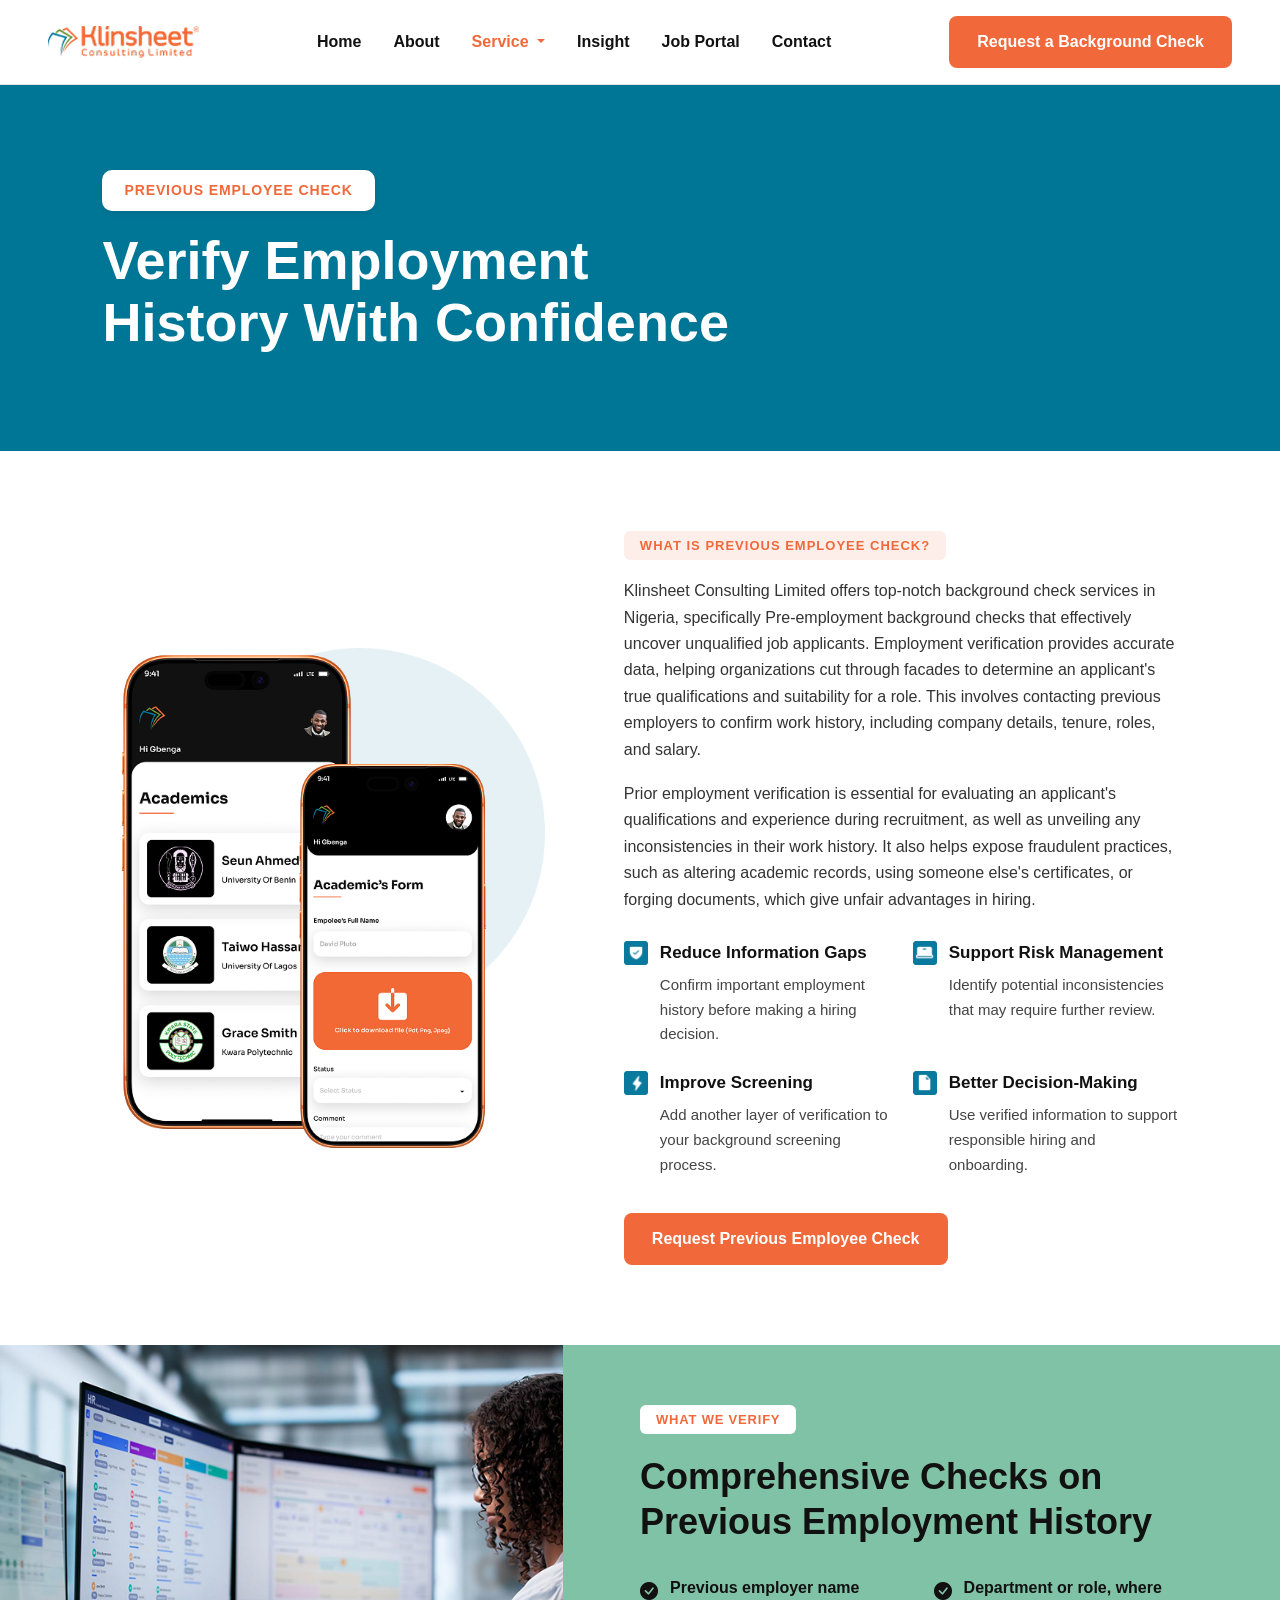
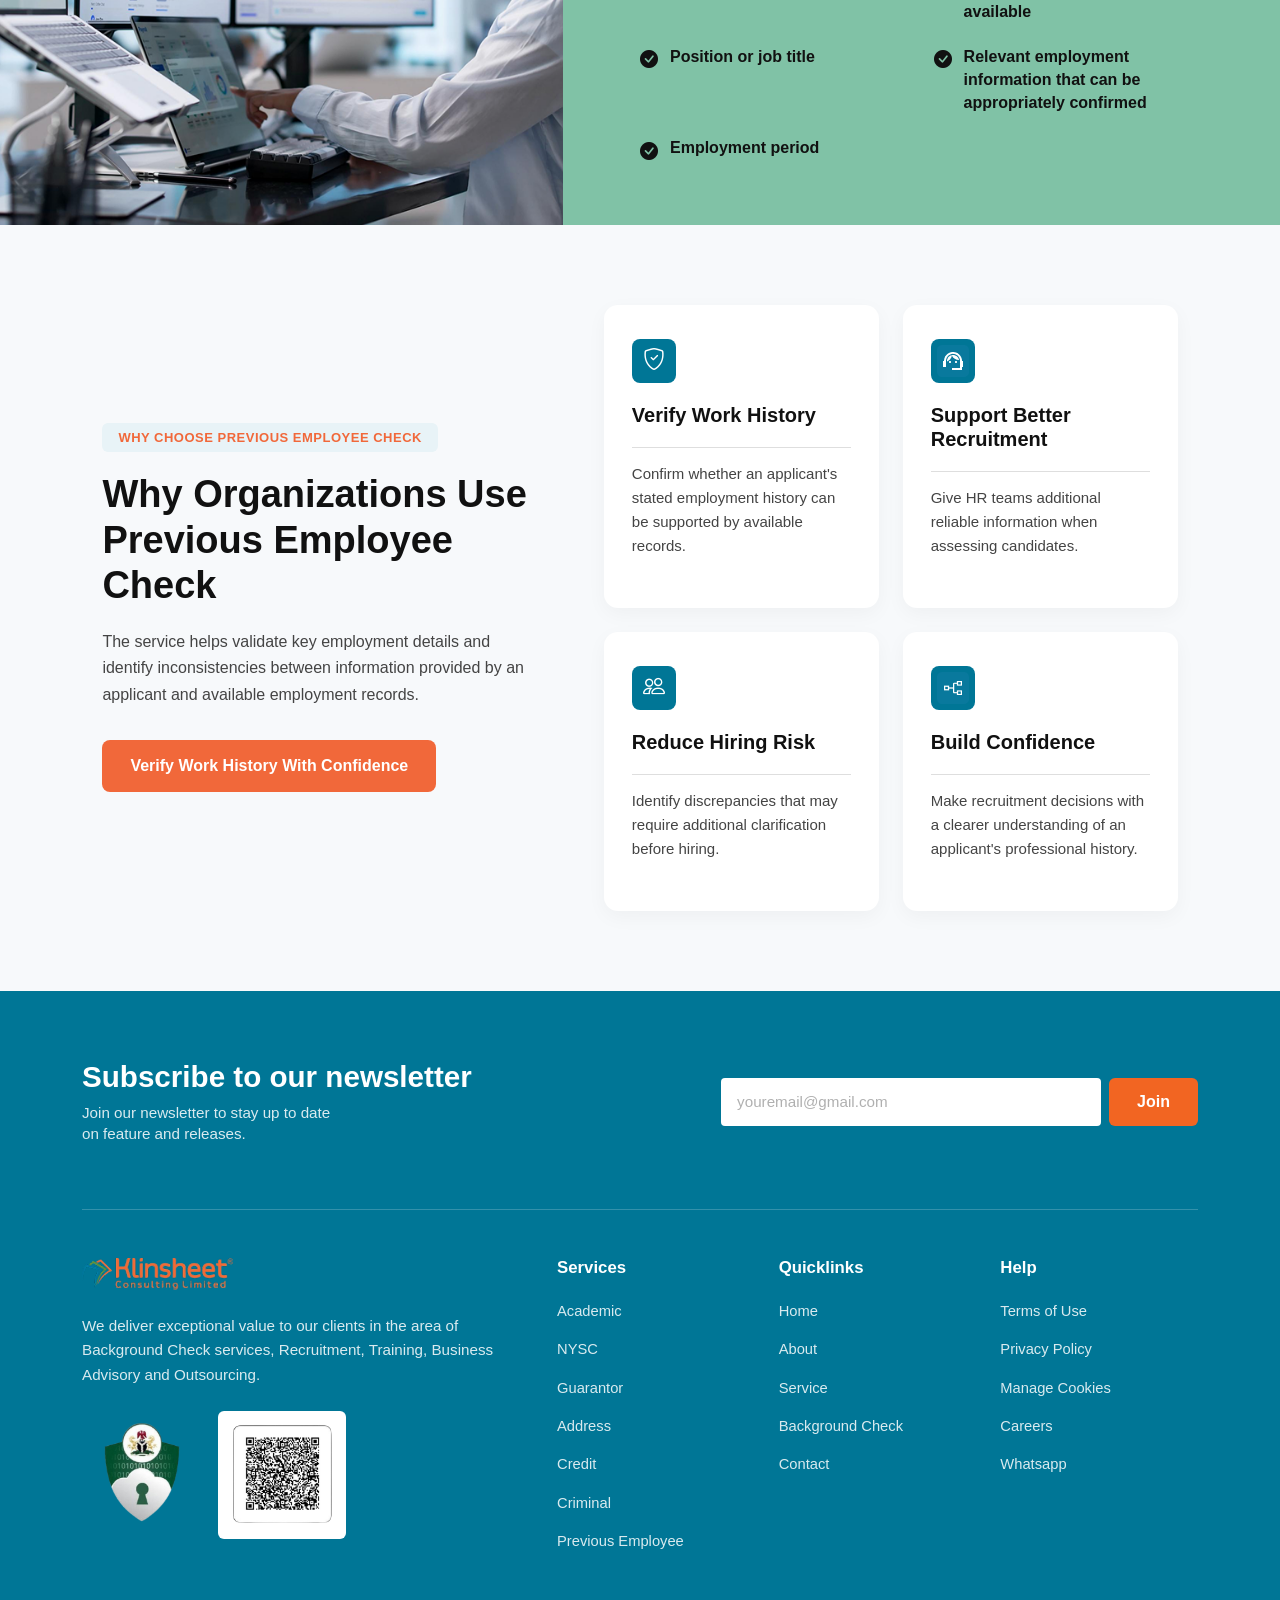
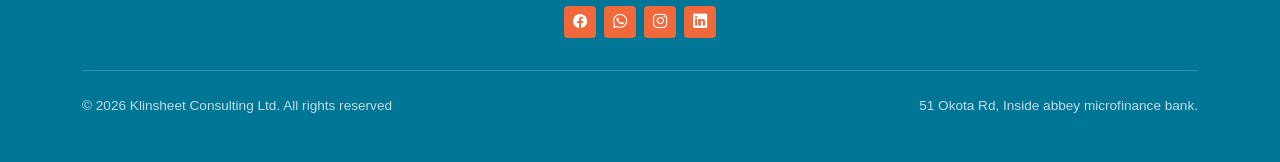
<file: Previous Employee Check.html>
<!DOCTYPE html>
<html lang="en">
<head>
  <meta charset="UTF-8">
  <meta name="viewport" content="width=device-width, initial-scale=1.0">
  <title>Previous Employee Check - Klinsheet</title>
  
  <!-- Bootstrap 5 CSS CDN -->
  <link href="https://cdn.jsdelivr.net/npm/bootstrap@5.3.3/dist/css/bootstrap.min.css" rel="stylesheet">
  <!-- Bootstrap Icons CDN -->
  <link rel="stylesheet" href="https://cdn.jsdelivr.net/npm/bootstrap-icons@1.11.3/font/bootstrap-icons.min.css">
  
  <style>
    /* Global Styles */
    *, *::before, *::after {
      box-sizing: border-box;
      margin: 0;
      padding: 0;
      font-family: -apple-system, BlinkMacSystemFont, "Segoe UI", Roboto, Helvetica, Arial, sans-serif;
    }

    body {
      color: #222;
      font-size: 16px;
      font-weight: 500;
      line-height: 1.65;
      background-color: #fff;
      padding-top: 80px; /* Offset for fixed-top navbar */
      overflow-x: hidden;
    }

    a {
      text-decoration: none;
      color: inherit;
    }

    /* Color Variables */
    :root {
      --teal-bg: #007696;
      --green-bg: #80c2a6;
      --orange-btn: #f1683a;
      --light-badge-bg: rgba(255, 255, 255, 0.2);
      --badge-orange-bg: #fdeee9;
      --badge-orange-text: #f1683a;
      --card-white: #ffffff;
    }

    /* Bootstrap Navbar Customization */
    .navbar-custom {
      background-color: #ffffff;
      padding: 16px 0;
      z-index: 1030;
    }

    .navbar-brand img {
      max-height: 48px;
      width: auto;
      display: block;
    }

    .nav-link-custom {
      color: #111111 !important;
      font-size: 16px;
      font-weight: 700;
      padding: 10px 16px !important;
      transition: color 0.2s ease;
    }

    .nav-link-custom:hover,
    .nav-link-custom.active {
      color: var(--orange-btn) !important;
    }

    /* Glassmorphism Dropdown Menu Container */
    .dropdown-menu-glass {
      background: 
        linear-gradient(rgba(0, 118, 150, 0.9), rgba(0, 118, 150, 0.92)), 
        url('images/blog pics.png') center/cover no-repeat !important;
      backdrop-filter: blur(8px);
      -webkit-backdrop-filter: blur(8px);
      border: 1px solid rgba(255, 255, 255, 0.25) !important;
      border-radius: 20px !important;
      padding: 20px 18px !important;
      width: max-content !important;
      max-width: 90vw;
      min-width: 280px;
      box-shadow: 0 15px 35px rgba(0, 0, 0, 0.3);
      text-align: center;
      overflow: hidden;
    }

    .dropdown-menu-glass .dropdown-item {
      color: #ffffff !important;
      font-size: 16px;
      font-weight: 700;
      padding: 10px 18px;
      border-radius: 8px;
      transition: all 0.2s ease-in-out;
      background: transparent !important;
      white-space: normal !important;
      display: block;
    }

    .dropdown-menu-glass .dropdown-item:hover,
    .dropdown-menu-glass .dropdown-item.active {
      color: #ffffff !important;
      background-color: rgba(255, 255, 255, 0.22) !important;
    }

    @media (min-width: 992px) {
      .dropdown-menu-glass .dropdown-item {
        white-space: nowrap !important;
      }
      .nav-item.dropdown:hover .dropdown-menu-glass {
        display: block;
        margin-top: 0;
      }
    }

    @media (max-width: 991px) {
      .dropdown-menu-glass {
        width: 100% !important;
        margin-top: 8px;
        text-align: left;
      }
    }

    /* Components */
    .badge {
      display: inline-block;
      padding: 8px 16px;
      font-size: 13px;
      font-weight: 800;
      letter-spacing: 1px;
      text-transform: uppercase;
      border-radius: 6px;
      margin-bottom: 18px;
    }

    /* Pill badge */
    .hero-pill-badge {
      display: inline-block;
      background-color: #ffffff;
      color: #f1683a;
      padding: 9px 22px;
      font-size: 14px;
      font-weight: 700;
      letter-spacing: 0.9px;
      text-transform: uppercase;
      border-radius: 10px;
      margin-bottom: 18px;
      box-shadow: 0 2px 6px rgba(0, 0, 0, 0.08);
    }

    .badge-white {
      background-color: var(--light-badge-bg);
      color: #ffffff;
    }

    .badge-orange {
      background-color: var(--badge-orange-bg);
      color: var(--badge-orange-text);
    }

    .btn-orange {
      background-color: var(--orange-btn);
      color: #ffffff;
      padding: 14px 28px;
      border-radius: 8px;
      font-weight: 700;
      font-size: 16px;
      cursor: pointer;
      border: none;
      transition: background 0.2s ease, transform 0.2s ease;
      text-decoration: none;
      display: inline-block;
    }

    .btn-orange:hover {
      background-color: green;
      color: #ffffff;
      transform: translateY(-2px);
    }

    /* Section 1: Hero Banner */
    .hero {
      background-color: var(--teal-bg);
      color: #ffffff;
      padding: 90px 8%;
    }

    .hero h1 {
      font-size: clamp(34px, 5vw, 54px);
      max-width: 650px;
      line-height: 1.15;
      font-weight: 800;
    }

    /* Section 2: What is Previous Employee Check */
    .about-section {
      padding: 80px 8%;
      display: flex;
      align-items: center;
      gap: 60px;
      flex-wrap: wrap;
    }

    .about-image-wrapper {
      flex: 1;
      min-width: 280px;
      display: flex;
      justify-content: center;
      align-items: center;
    }

    .about-image-placeholder {
      width: 100%;
      max-width: 450px;
      display: flex;
      justify-content: center;
      align-items: center;
    }

    .about-image-placeholder img {
      width: 100%;
      height: auto;
      max-height: 500px;
      object-fit: contain;
    }

    .about-content {
      flex: 1.2;
      min-width: 280px;
    }

    .about-content p {
      color: #333;
      font-size: 16px;
      font-weight: 500;
      margin-bottom: 18px;
    }

    .features-grid {
      display: grid;
      grid-template-columns: repeat(2, 1fr);
      gap: 24px;
      margin: 28px 0 36px 0;
    }

    .feature-header {
      display: flex;
      align-items: center;
      gap: 12px;
      margin-bottom: 8px;
    }

    .feature-header img {
      width: 24px;
      height: 24px;
      object-fit: contain;
      flex-shrink: 0;
    }

    .feature-item h4 {
      font-size: 17px;
      font-weight: 800;
      color: #111;
      margin: 0;
    }

    .feature-item p {
      font-size: 15px;
      font-weight: 500;
      color: #444;
      margin: 0;
      padding-left: 36px;
    }

    /* Section 3: What We Verify Split Section */
    .address-confirmation-section {
      display: flex;
      width: 100%;
      min-height: 440px;
      background-color: #ffffff;
    }

    .address-image-col {
      flex: 1;
      overflow: hidden;
    }

    .address-image-col img {
      width: 100%;
      height: 100%;
      object-fit: cover;
      display: block;
    }

    .address-content-col {
      flex: 1;
      background-color: var(--green-bg);
      padding: 60px 6%;
      display: flex;
      flex-direction: column;
      justify-content: center;
    }

    .badge-white-outline {
      background-color: #ffffff;
      color: #f1683a;
      font-size: 13px;
      font-weight: 800;
      letter-spacing: 0.8px;
      padding: 8px 16px;
      border-radius: 6px;
      align-self: flex-start;
      margin-bottom: 20px;
    }

    .address-content-col h2 {
      font-size: clamp(26px, 3.5vw, 36px);
      font-weight: 800;
      color: #111111;
      line-height: 1.25;
      margin-bottom: 32px;
    }

    .address-grid {
      display: grid;
      grid-template-columns: 1fr 1fr;
      gap: 22px 24px;
    }

    .address-grid-item {
      display: flex;
      align-items: flex-start;
      gap: 12px;
      font-size: 16px;
      font-weight: 700;
      color: #111111;
      line-height: 1.45;
    }

    .address-grid-item i {
      color: #111111;
      font-size: 18px;
      margin-top: 2px;
      flex-shrink: 0;
    }

    /* Section 4: Why Choose Section */
    .why-choose-section {
      background-color: #f7f9fb;
      padding: 80px 8%;
    }

    .why-choose-container {
      display: flex;
      gap: 60px;
      align-items: center;
      max-width: 1240px;
      margin: 0 auto;
    }

    .why-choose-left {
      flex: 1;
      max-width: 480px;
    }

    .badge-light-blue {
      background-color: #e8f3f7;
      color: #f1683a;
      padding: 8px 16px;
      font-size: 13px;
      font-weight: 800;
      letter-spacing: 0.5px;
      border-radius: 6px;
      display: inline-block;
      margin-bottom: 20px;
    }

    .why-choose-left h2 {
      font-size: clamp(28px, 3.5vw, 38px);
      font-weight: 800;
      color: #111111;
      line-height: 1.2;
      margin-bottom: 20px;
    }

    .why-choose-left p {
      font-size: 16px;
      font-weight: 500;
      color: #444444;
      line-height: 1.65;
      margin-bottom: 32px;
    }

    .why-choose-right {
      flex: 1.3;
    }

    .cards-grid {
      display: grid;
      grid-template-columns: 1fr 1fr;
      gap: 24px;
    }

    .info-card {
      background-color: #ffffff;
      padding: 34px 28px;
      border-radius: 14px;
      box-shadow: 0 6px 20px rgba(0, 0, 0, 0.04);
      display: flex;
      flex-direction: column;
    }

    .card-icon {
      width: 44px;
      height: 44px;
      background-color: #007696;
      color: #ffffff;
      border-radius: 8px;
      display: flex;
      align-items: center;
      justify-content: center;
      font-size: 22px;
      margin-bottom: 20px;
    }

    .info-card h3 {
      font-size: 20px;
      font-weight: 800;
      color: #111111;
      margin-bottom: 10px;
    }

    .info-card hr {
      margin: 10px 0 14px 0;
      opacity: 0.15;
    }

    .info-card p {
      font-size: 15px;
      font-weight: 500;
      color: #444444;
      line-height: 1.6;
    }

    /* Section 5: Academic-Style Newsletter & Footer */
    footer.site-footer {
      background-color: var(--teal-bg);
      color: #ffffff;
      padding: 60px 0 20px 0;
    }

    .newsletter-title {
      font-size: 1.85rem;
      font-weight: 700;
      color: #ffffff;
    }

    .newsletter-text {
      color: rgba(255, 255, 255, 0.85);
      font-size: 0.95rem;
      line-height: 1.4;
    }

    .newsletter-input {
      max-width: 380px;
      height: 48px;
      border-radius: 4px;
      border: none;
      padding-left: 1rem;
      font-size: 0.95rem;
    }

    .newsletter-input::placeholder {
      color: #b0b0b0;
    }

    .btn-newsletter {
      background-color: #f26522;
      color: #ffffff;
      font-weight: 600;
      padding: 0 1.75rem;
      height: 48px;
      border-radius: 6px;
      border: none;
      transition: background-color 0.2s ease;
    }

    .btn-newsletter:hover {
      background-color: green;
      color: #ffffff;
    }

    .footer-divider {
      border-color: rgba(255, 255, 255, 0.2);
      opacity: 1;
    }

    .footer-description {
      font-size: 0.95rem;
      color: rgba(255, 255, 255, 0.85);
      line-height: 1.6;
    }

    .footer-badge-shield img {
      height: 120px;
      width: 120px;
      object-fit: contain;
    }

    .footer-qr-box {
      background: #ffffff;
      padding: 4px;
      border-radius: 6px;
      display: inline-flex;
    }

    .footer-qr-box img {
      height: 120px;
      width: 120px;
      object-fit: contain;
    }

    .footer-heading {
      font-size: 1.05rem;
      font-weight: 700;
      margin-bottom: 1.25rem;
      color: #ffffff;
    }

    .footer-links {
      list-style: none;
      padding-left: 0;
      margin-bottom: 0;
    }

    .footer-links li {
      margin-bottom: 0.75rem;
    }

    .footer-links a {
      color: rgba(255, 255, 255, 0.85);
      text-decoration: none;
      font-size: 0.92rem;
      transition: color 0.2s ease;
    }

    .footer-links a:hover {
      color: #ffffff;
      text-decoration: underline;
    }

    .social-box {
      display: inline-flex;
      align-items: center;
      justify-content: center;
      width: 32px;
      height: 32px;
      background-color: #f1683a;
      color: #ffffff;
      border-radius: 4px;
      text-decoration: none;
      font-size: 0.9rem;
      transition: transform 0.2s ease, background 0.2s ease;
    }

    .social-box:hover {
      color: #ffffff;
      background-color: #d95328;
      transform: translateY(-2px);
    }

    .footer-bottom-text {
      font-size: 0.85rem;
      color: rgba(255, 255, 255, 0.75);
    }

    /* =============================================================
       RESPONSIVE BREAKPOINTS (TABLET & MOBILE)
       ============================================================= */
    @media (max-width: 991.98px) {
      body {
        padding-top: 72px;
      }

      .why-choose-container {
        flex-direction: column;
        align-items: stretch;
        gap: 40px;
      }

      .why-choose-left {
        max-width: 100%;
      }
    }

    @media (max-width: 850px) {
      .address-confirmation-section {
        flex-direction: column;
      }

      .address-image-col {
        height: 320px;
      }

      .address-content-col {
        padding: 48px 6%;
      }

      .address-grid {
        grid-template-columns: 1fr;
        gap: 16px;
      }
    }

    @media (max-width: 650px) {
      .hero,
      .about-section,
      .why-choose-section {
        padding-left: 6%;
        padding-right: 6%;
      }

      .features-grid,
      .cards-grid {
        grid-template-columns: 1fr;
        gap: 20px;
      }

      .hero-pill-badge {
        font-size: 12px;
        letter-spacing: 0.6px;
      }
    }
  </style>
</head>
<body>

  <!-- FIXED TOP BOOTSTRAP NAVIGATION BAR -->
  <nav class="navbar navbar-expand-lg navbar-custom border-bottom fixed-top">
    <div class="container-fluid px-lg-5">
      <a class="navbar-brand" href="index.html">
        <img src="images/klinsheet logo 1.png" alt="Klinsheet Logo">
      </a>
      
      <!-- Mobile Toggle Button -->
      <button class="navbar-toggler" type="button" data-bs-toggle="collapse" data-bs-target="#navMenu" aria-controls="navMenu" aria-expanded="false" aria-label="Toggle navigation">
        <span class="navbar-toggler-icon"></span>
      </button>

      <!-- Nav Links & Dropdown -->
      <div class="collapse navbar-collapse" id="navMenu">
        <ul class="navbar-nav mx-auto mb-2 mb-lg-0">
          <li class="nav-item">
            <a class="nav-link nav-link-custom" href="index.html">Home</a>
          </li>
          <li class="nav-item">
            <a class="nav-link nav-link-custom" href="About.html">About</a>
          </li>
          
          <!-- Services Dropdown -->
          <li class="nav-item dropdown">
            <a class="nav-link nav-link-custom dropdown-toggle active" href="#" id="servicesDropdown" role="button" data-bs-toggle="dropdown" aria-expanded="false">
              Service
            </a>
            <ul class="dropdown-menu dropdown-menu-glass" aria-labelledby="servicesDropdown">
              <li><a class="dropdown-item" href="academic verification.html">Academic Verification</a></li>
              <li><a class="dropdown-item active" href="Previous Employee Check.html">Previous Employee Check</a></li>
              <li><a class="dropdown-item" href="guarantor check.html">Guarantor/ Reference Check</a></li>
              <li><a class="dropdown-item" href="nysc verification.html">NYSC Verification</a></li>
              <li><a class="dropdown-item" href="Address confirmation.html">Address Confirmation</a></li>
              <li><a class="dropdown-item" href="credit check.html">Credit Check</a></li>
              <li><a class="dropdown-item" href="criminal ceck.html">Criminal Check</a></li>
            </ul>
          </li>

          <li class="nav-item">
            <a class="nav-link nav-link-custom" href="insight.html">Insight</a>
          </li>
          <li class="nav-item">
            <a class="nav-link nav-link-custom" href="job-portal.html">Job Portal</a>
          </li>
          <li class="nav-item">
            <a class="nav-link nav-link-custom" href="contact us.html">Contact</a>
          </li>
        </ul>

        <!-- Action Button -->
        <a href="request background check.html" class="btn btn-orange ms-lg-3 mt-3 mt-lg-0">Request a Background Check</a>
      </div>
    </div>
  </nav>

  <!-- Hero Section -->
  <section class="hero">
    <span class="hero-pill-badge">PREVIOUS EMPLOYEE CHECK</span>
    <h1>Verify Employment History With Confidence</h1>
  </section>

  <!-- About Section -->
  <section class="about-section">
    <div class="about-image-wrapper">
      <div class="about-image-placeholder">
        <img src="images/Group 33374.png" alt="Previous Employee Check App Preview">
      </div>
    </div>
    <div class="about-content">
      <span class="badge badge-orange">WHAT IS PREVIOUS EMPLOYEE CHECK?</span>
      <p>Klinsheet Consulting Limited offers top-notch background check services in Nigeria, specifically Pre-employment background checks that effectively uncover unqualified job applicants. Employment verification provides accurate data, helping organizations cut through facades to determine an applicant's true qualifications and suitability for a role. This involves contacting previous employers to confirm work history, including company details, tenure, roles, and salary.</p>
      <p>Prior employment verification is essential for evaluating an applicant's qualifications and experience during recruitment, as well as unveiling any inconsistencies in their work history. It also helps expose fraudulent practices, such as altering academic records, using someone else's certificates, or forging documents, which give unfair advantages in hiring.</p>

      <div class="features-grid">
        <div class="feature-item">
          <div class="feature-header">
            <img src="images/Frame (2).png" alt="">
            <h4>Reduce Information Gaps</h4>
          </div>
          <p>Confirm important employment history before making a hiring decision.</p>
        </div>
        <div class="feature-item">
          <div class="feature-header">
            <img src="images/Frame (3).png" alt="">
            <h4>Support Risk Management</h4>
          </div>
          <p>Identify potential inconsistencies that may require further review.</p>
        </div>
        <div class="feature-item">
          <div class="feature-header">
            <img src="images/Frame (4).png" alt="">
            <h4>Improve Screening</h4>
          </div>
          <p>Add another layer of verification to your background screening process.</p>
        </div>
        <div class="feature-item">
          <div class="feature-header">
            <img src="images/Frame (5).png" alt="">
            <h4>Better Decision-Making</h4>
          </div>
          <p>Use verified information to support responsible hiring and onboarding.</p>
        </div>
      </div>

      <a href="request background check.html" class="btn btn-orange">Request Previous Employee Check</a>
    </div>
  </section>

  <!-- What We Verify Section -->
  <section class="address-confirmation-section">
    <div class="address-image-col">
      <img src="images/Rectangle 74.png" alt="Previous Employee Verification">
    </div>

    <div class="address-content-col">
      <span class="badge badge-white-outline">WHAT WE VERIFY</span>
      <h2>Comprehensive Checks on Previous Employment History</h2>

      <div class="address-grid">
        <div class="address-grid-item">
          <i class="bi bi-check-circle-fill"></i>
          <span>Previous employer name</span>
        </div>
        <div class="address-grid-item">
          <i class="bi bi-check-circle-fill"></i>
          <span>Department or role, where available</span>
        </div>
        <div class="address-grid-item">
          <i class="bi bi-check-circle-fill"></i>
          <span>Position or job title</span>
        </div>
        <div class="address-grid-item">
          <i class="bi bi-check-circle-fill"></i>
          <span>Relevant employment information that can be appropriately confirmed</span>
        </div>
        <div class="address-grid-item">
          <i class="bi bi-check-circle-fill"></i>
          <span>Employment period</span>
        </div>
      </div>
    </div>
  </section>

  <!-- Why Choose Section -->
  <section class="why-choose-section">
    <div class="why-choose-container">
      
      <!-- Left Column -->
      <div class="why-choose-left">
        <span class="badge badge-light-blue">WHY CHOOSE PREVIOUS EMPLOYEE CHECK</span>
        <h2>Why Organizations Use Previous Employee Check</h2>
        <p>The service helps validate key employment details and identify inconsistencies between information provided by an applicant and available employment records.</p>
        <a href="request background check.html" class="btn btn-orange">Verify Work History With Confidence</a>
      </div>

      <!-- Right Column: 2x2 Cards Grid -->
      <div class="why-choose-right">
        <div class="cards-grid">
          
          <!-- Card 1 -->
          <div class="info-card">
            <div class="card-icon">
              <i class="bi bi-shield-check"></i>
            </div>
            <h3>Verify Work History</h3>
            <hr>
            <p>Confirm whether an applicant's stated employment history can be supported by available records.</p>
          </div>

          <!-- Card 2 -->
          <div class="info-card">
            <div class="card-icon">
              <img src="images/ic_sharp-support-agent.png" alt="">
            </div>
            <h3>Support Better Recruitment</h3>
            <hr>
            <p>Give HR teams additional reliable information when assessing candidates.</p>
          </div>

          <!-- Card 3 -->
          <div class="info-card">
            <div class="card-icon">
              <i class="bi bi-people"></i>
            </div>
            <h3>Reduce Hiring Risk</h3>
            <hr>
            <p>Identify discrepancies that may require additional clarification before hiring.</p>
          </div>

          <!-- Card 4 -->
          <div class="info-card">
            <div class="card-icon">
              <img src="images/carbon_decision-tree.png" alt="">
            </div>
            <h3>Build Confidence</h3>
            <hr>
            <p>Make recruitment decisions with a clearer understanding of an applicant's professional history.</p>
          </div>

        </div>
      </div>

    </div>
  </section>

  <!-- ACADEMIC-STYLE FOOTER -->
  <footer id="contact" class="site-footer">
    <div class="container">
      
      <!-- Newsletter Section -->
      <div class="row align-items-center pb-5 pt-2">
        <div class="col-lg-6 mb-3 mb-lg-0">
          <h3 class="newsletter-title mb-2">Subscribe to our newsletter</h3>
          <p class="newsletter-text mb-0">Join our newsletter to stay up to date<br>on feature and releases.</p>
        </div>
        <div class="col-lg-6">
          <form class="d-flex gap-2 justify-content-lg-end" onsubmit="event.preventDefault();">
            <input type="email" class="form-control newsletter-input" placeholder="youremail@gmail.com" required>
            <button type="submit" class="btn btn-newsletter">Join</button>
          </form>
        </div>
      </div>

      <hr class="footer-divider mb-5">

      <!-- Main Footer Links Section -->
      <div class="row g-4 pb-4">
        <div class="col-lg-5 pe-lg-5">
          <a class="navbar-brand d-inline-block mb-3" href="index.html">
            <img src="images/klinsheet logo 1.png" alt="Klinsheet Consulting Limited">
          </a>
          <p class="footer-description">We deliver exceptional value to our clients in the area of Background Check services, Recruitment, Training, Business Advisory and Outsourcing.</p>
          
          <!-- Badges & Scan Box Section -->
          <div class="d-flex align-items-center gap-3 mt-4">
            <div class="footer-badge-shield">
              <img src="images/badge-placeholder.png" alt="Security Shield" class="img-fluid">
            </div>
            <div class="footer-qr-box">
              <img src="images/qr-placeholder.png" alt="Scan QR Code">
            </div>
          </div>
        </div>

        <div class="col-lg-7">
          <div class="row g-4">
            <div class="col-4">
              <h6 class="footer-heading">Services</h6>
              <ul class="footer-links">
                <li><a href="academic verification.html">Academic</a></li>
                <li><a href="nysc verification.html">NYSC</a></li>
                <li><a href="guarantor check.html">Guarantor</a></li>
                <li><a href="Address confirmation.html">Address</a></li>
                <li><a href="credit check.html">Credit</a></li>
                <li><a href="criminal ceck.html">Criminal</a></li>
                <li><a href="Previous Employee Check.html">Previous Employee</a></li>
              </ul>
            </div>

            <div class="col-4">
              <h6 class="footer-heading">Quicklinks</h6>
              <ul class="footer-links">
                <li><a href="index.html">Home</a></li>
                <li><a href="About.html">About</a></li>
                <li><a href="Previous Employee Check.html">Service</a></li>
                <li><a href="request background check.html">Background Check</a></li>
                <li><a href="contact us.html">Contact</a></li>
              </ul>
            </div>

            <div class="col-4">
              <h6 class="footer-heading">Help</h6>
              <ul class="footer-links">
                <li><a href="#">Terms of Use</a></li>
                <li><a href="#">Privacy Policy</a></li>
                <li><a href="#">Manage Cookies</a></li>
                <li><a href="job-portal.html">Careers</a></li>
                <li><a href="#">Whatsapp</a></li>
              </ul>
            </div>
          </div>
        </div>
      </div>

      <!-- Centered Social Icons Row -->
      <div class="row justify-content-center py-3">
        <div class="col-auto">
          <div class="d-flex gap-2">
            <a href="#" class="social-box"><i class="bi bi-facebook"></i></a>
            <a href="#" class="social-box"><i class="bi bi-whatsapp"></i></a>
            <a href="#" class="social-box"><i class="bi bi-instagram"></i></a>
            <a href="#" class="social-box"><i class="bi bi-linkedin"></i></a>
          </div>
        </div>
      </div>

      <hr class="footer-divider mb-0">

      <!-- Bottom Copyright Section -->
      <div class="d-flex flex-column flex-md-row justify-content-between align-items-center py-4 gap-2 footer-bottom-text">
        <p class="mb-0">&copy; 2026 Klinsheet Consulting Ltd. All rights reserved</p>
        <p class="mb-0">51 Okota Rd, Inside abbey microfinance bank.</p>
      </div>

    </div>
  </footer>

  <!-- Bootstrap 5 JavaScript Bundle CDN -->
  <script src="https://cdn.jsdelivr.net/npm/bootstrap@5.3.3/dist/js/bootstrap.bundle.min.js"></script>
</body>
</html>
</file>
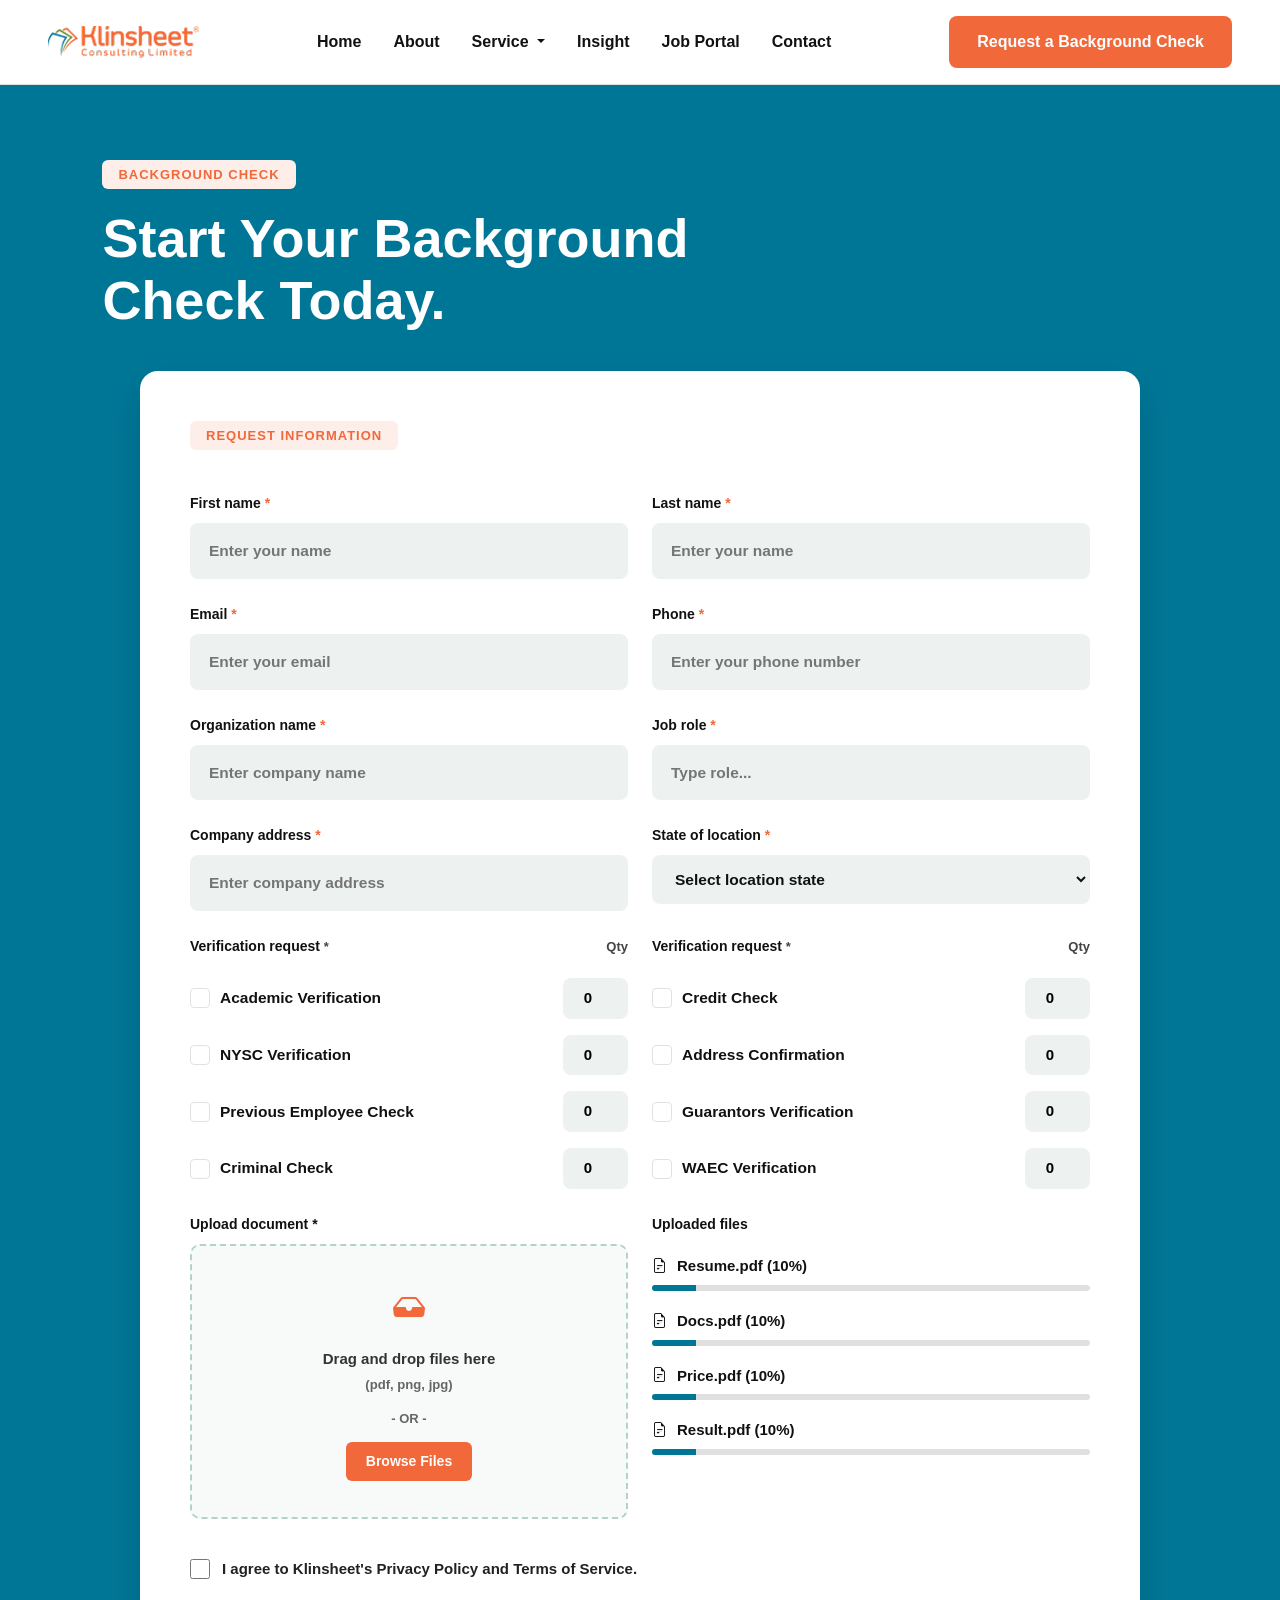
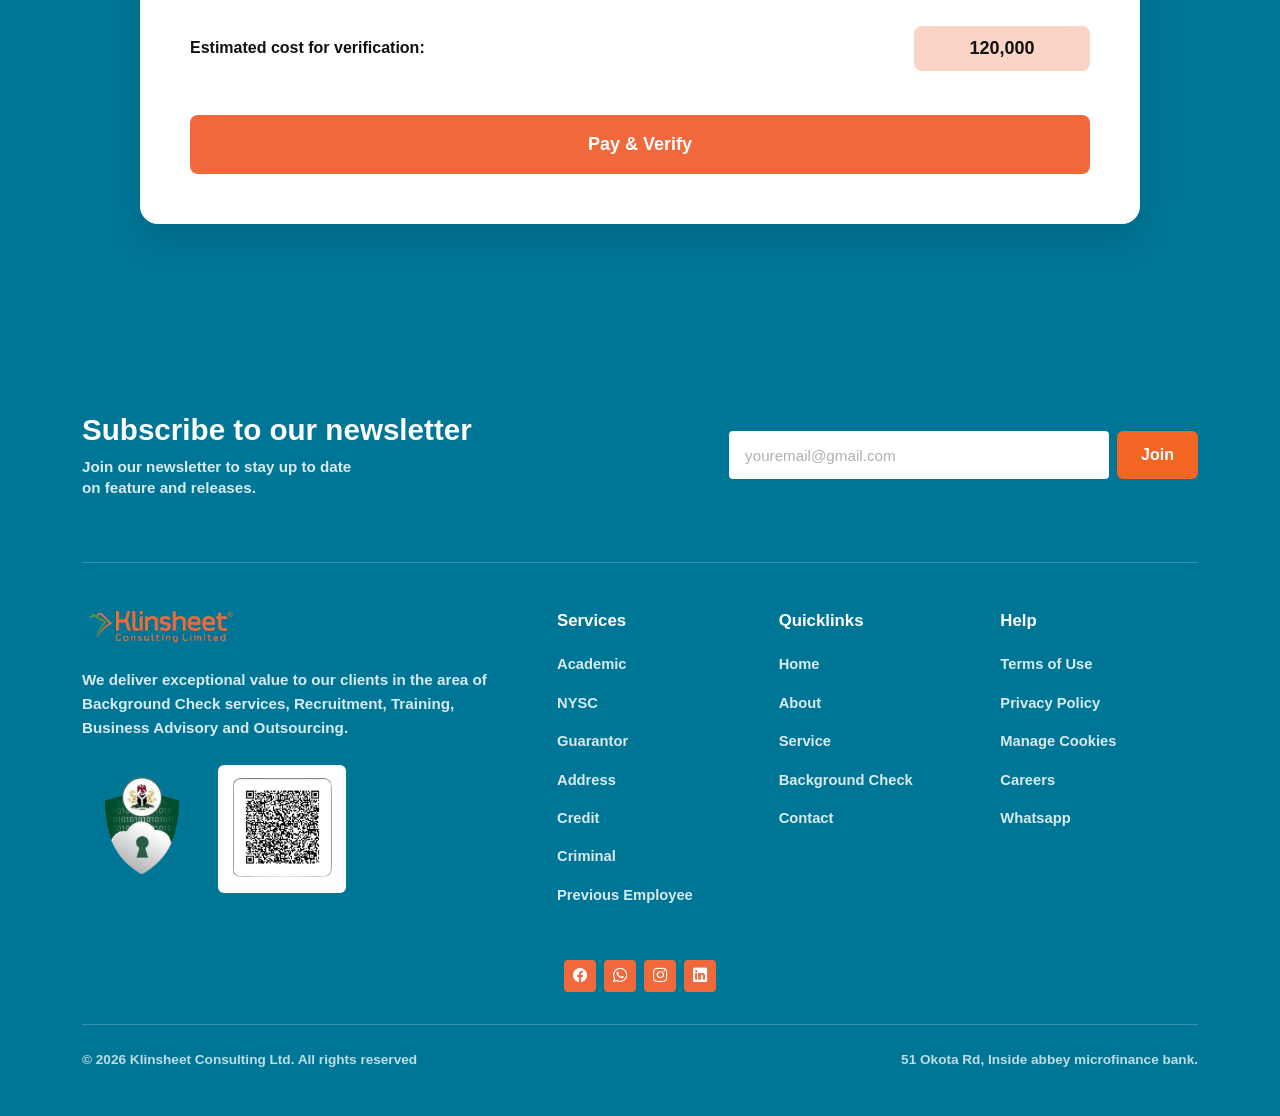
<file: request background check.html>
<!DOCTYPE html>
<html lang="en">
<head>
  <meta charset="UTF-8">
  <meta name="viewport" content="width=device-width, initial-scale=1.0">
  <title>Request Background Check - Klinsheet</title>
  
  <!-- Bootstrap 5 CSS CDN -->
  <link href="https://cdn.jsdelivr.net/npm/bootstrap@5.3.3/dist/css/bootstrap.min.css" rel="stylesheet">
  <!-- Bootstrap Icons CDN -->
  <link rel="stylesheet" href="https://cdn.jsdelivr.net/npm/bootstrap-icons@1.11.3/font/bootstrap-icons.min.css">
  
  <style>
    /* Global Styles */
    *, *::before, *::after {
      box-sizing: border-box;
      margin: 0;
      padding: 0;
      font-family: -apple-system, BlinkMacSystemFont, "Segoe UI", Roboto, Helvetica, Arial, sans-serif;
    }

    body {
      color: #1a1a1a;
      font-size: 16px;
      font-weight: 600;
      line-height: 1.65;
      background-color: #fff;
      padding-top: 80px; /* Offset for fixed-top navbar */
      overflow-x: hidden;
    }

    a {
      text-decoration: none;
      color: inherit;
    }

    /* Color Variables */
    :root {
      --teal-bg: #007696;
      --green-bg: #80c2a6;
      --orange-btn: #f1683a;
      --light-badge-bg: rgba(255, 255, 255, 0.2);
      --input-bg: #edf2f0;
      --card-white: #ffffff;
      --badge-orange-bg: #fdeee9;
    }

    /* Components */
    .badge {
      display: inline-block;
      padding: 8px 16px;
      font-size: 13px;
      font-weight: 800;
      letter-spacing: 1px;
      text-transform: uppercase;
      border-radius: 6px;
      margin-bottom: 18px;
    }

    .badge-orange {
      background-color: var(--badge-orange-bg) !important;
      color: var(--orange-btn);
    }

    .btn {
      display: inline-block;
      padding: 14px 28px;
      border-radius: 8px;
      font-weight: 800;
      font-size: 16px;
      cursor: pointer;
      border: none;
      transition: background 0.2s ease, transform 0.2s ease;
    }

    .btn-orange {
      background-color: var(--orange-btn);
      color: #ffffff;
    }

    .btn-orange:hover {
      background-color: green;
      color: #ffffff;
      transform: translateY(-2px);
    }

    /* Bootstrap Navbar Customization */
    .navbar-custom {
      background-color: #ffffff;
      padding: 16px 0;
      z-index: 1030;
    }

    .navbar-brand img {
      max-height: 48px;
      width: auto;
      display: block;
    }

    .nav-link-custom {
      color: #111111 !important;
      font-size: 16px;
      font-weight: 700;
      padding: 10px 16px !important;
      transition: color 0.2s ease;
    }

    .nav-link-custom:hover,
    .nav-link-custom.active {
      color: var(--orange-btn) !important;
    }

    /* Dropdown Menu Glass */
    .dropdown-menu-glass {
      background: 
        linear-gradient(rgba(0, 118, 150, 0.9), rgba(0, 118, 150, 0.92)), 
        url('images/blog pics.png') center/cover no-repeat !important;
      backdrop-filter: blur(8px);
      -webkit-backdrop-filter: blur(8px);
      border: 1px solid rgba(255, 255, 255, 0.25) !important;
      border-radius: 20px !important;
      padding: 20px 18px !important;
      width: max-content !important;
      max-width: 90vw;
      min-width: 280px;
      box-shadow: 0 15px 35px rgba(0, 0, 0, 0.3);
      text-align: center;
      overflow: hidden;
    }

    .dropdown-menu-glass .dropdown-item {
      color: #ffffff !important;
      font-size: 16px;
      font-weight: 700;
      padding: 10px 18px;
      border-radius: 8px;
      transition: all 0.2s ease-in-out;
      background: transparent !important;
      white-space: normal !important;
      display: block;
    }

    .dropdown-menu-glass .dropdown-item:hover,
    .dropdown-menu-glass .dropdown-item.active {
      color: #ffffff !important;
      background-color: rgba(255, 255, 255, 0.22) !important;
    }

    @media (min-width: 992px) {
      .dropdown-menu-glass .dropdown-item {
        white-space: nowrap !important;
      }
      .nav-item.dropdown:hover .dropdown-menu-glass {
        display: block;
        margin-top: 0;
      }
    }

    @media (max-width: 991px) {
      .dropdown-menu-glass {
        width: 100% !important;
        margin-top: 8px;
        text-align: left;
      }
    }

    /* Hero Banner Area */
    .hero-form-wrapper {
      background-color: var(--teal-bg);
      padding: 80px 8% 120px 8%;
      color: #ffffff;
    }

    .hero-form-wrapper h1 {
      font-size: clamp(34px, 5vw, 54px);
      max-width: 680px;
      line-height: 1.15;
      font-weight: 800;
      margin-bottom: 40px;
    }

    /* Form Container Card */
    .form-card {
      background-color: #ffffff;
      border-radius: 18px;
      padding: 50px;
      color: #111111;
      max-width: 1000px;
      margin: 0 auto;
      box-shadow: 0 15px 35px rgba(0, 0, 0, 0.12);
    }

    .form-grid {
      display: grid;
      grid-template-columns: 1fr 1fr;
      gap: 24px;
      margin-top: 24px;
    }

    .form-group {
      display: flex;
      flex-direction: column;
      gap: 8px;
    }

    .form-group label {
      font-size: 14px;
      font-weight: 800;
      color: #111111;
    }

    .form-group label span {
      color: var(--orange-btn);
    }

    .form-group input,
    .form-group select {
      width: 100%;
      padding: 14px 18px;
      background-color: var(--input-bg);
      border: 1px solid transparent;
      border-radius: 8px;
      font-size: 15.5px;
      font-weight: 600;
      outline: none;
      color: #111111;
    }

    .form-group input:focus,
    .form-group select:focus {
      border-color: var(--teal-bg);
      background-color: #fff;
    }

    /* Checkbox & Quantity Grid for Verifications */
    .verification-col {
      display: flex;
      flex-direction: column;
      gap: 16px;
    }

    .verification-header {
      display: flex;
      justify-content: space-between;
      align-items: center;
      margin-bottom: 4px;
    }

    .verification-header label {
      font-size: 14px;
      font-weight: 800;
    }

    .verification-header span {
      font-size: 13px;
      font-weight: 800;
      color: #444444;
    }

    .verification-item {
      display: flex;
      align-items: center;
      justify-content: space-between;
      gap: 12px;
    }

    .verification-item .form-check {
      display: flex;
      align-items: center;
      gap: 10px;
      margin: 0;
      padding: 0;
      min-width: 0;
    }

    .verification-item .form-check-input {
      margin: 0;
      cursor: pointer;
      width: 20px;
      height: 20px;
      flex-shrink: 0;
    }

    .verification-item .form-check-label {
      font-size: 15.5px;
      font-weight: 700;
      color: #111111;
      cursor: pointer;
      line-height: 1.3;
    }

    .qty-input {
      width: 65px !important;
      padding: 8px 10px !important;
      text-align: center;
      background-color: var(--input-bg);
      border: none;
      border-radius: 8px;
      font-size: 15px;
      font-weight: 700;
      flex-shrink: 0;
    }

    /* Upload Area Styling */
    .upload-container {
      grid-column: 1 / 2;
      display: flex;
      flex-direction: column;
      gap: 8px;
    }

    .upload-box {
      border: 2px dashed #b2d2ca;
      background-color: #f7faf9;
      border-radius: 10px;
      padding: 36px 20px;
      text-align: center;
      display: flex;
      flex-direction: column;
      align-items: center;
      justify-content: center;
      gap: 12px;
    }

    .upload-icon {
      color: var(--orange-btn);
      font-size: 32px;
    }

    .upload-box p {
      font-size: 15px;
      font-weight: 600;
      color: #333333;
      margin: 0;
    }

    .btn-sm-orange {
      background-color: var(--orange-btn);
      color: #fff;
      padding: 8px 20px;
      font-size: 14px;
      font-weight: 800;
      border-radius: 6px;
      border: none;
      cursor: pointer;
    }

    /* Uploaded Files Progress List */
    .file-list-container {
      grid-column: 2 / 3;
      display: flex;
      flex-direction: column;
      gap: 8px;
    }

    .file-item {
      margin-top: 10px;
      display: flex;
      flex-direction: column;
      gap: 6px;
    }

    .file-info {
      display: flex;
      align-items: center;
      gap: 10px;
      font-size: 15px;
      font-weight: 700;
      color: #111111;
      word-break: break-word;
    }

    .progress-bar {
      height: 6px;
      background-color: #e0e0e0;
      border-radius: 3px;
      overflow: hidden;
      width: 100%;
    }

    .progress-fill {
      height: 100%;
      background-color: var(--teal-bg);
    }

    /* Cost Estimation Input Box */
    .cost-estimation-wrapper {
      grid-column: 1 / -1;
      display: flex;
      align-items: center;
      justify-content: space-between;
      flex-wrap: wrap;
      gap: 12px;
      margin-top: 14px;
      padding: 6px 0;
    }

    .cost-estimation-wrapper label {
      font-size: 16px;
      font-weight: 800;
      color: #111111;
    }

    .cost-estimation-input {
      background-color: #F2703F4D;
      border-radius: 8px;
      padding: 8px 28px;
      display: inline-flex;
      align-items: center;
      justify-content: center;
    }

    .cost-estimation-wrapper input {
      border: none;
      background: transparent;
      font-weight: 800;
      font-size: 18px;
      text-align: center;
      color: #111111;
      outline: none;
      width: 120px;
    }

    /* Checkbox & Terms */
    .checkbox-group {
      grid-column: 1 / -1;
      display: flex;
      align-items: flex-start;
      gap: 12px;
      margin-top: 14px;
      font-size: 15px;
      font-weight: 700;
      color: #222222;
    }

    .checkbox-group input {
      width: 20px;
      height: 20px;
      margin-top: 2px;
      cursor: pointer;
      flex-shrink: 0;
    }

    .submit-btn-row {
      grid-column: 1 / -1;
      margin-top: 14px;
    }

    .btn-pay {
      width: 100%;
      padding: 16px;
      font-size: 18px;
      font-weight: 800;
      background-color: var(--orange-btn);
      color: #ffffff;
      border-radius: 8px;
      transition: background-color 0.2s ease, transform 0.2s ease;
    }

    .btn-pay:hover {
      background-color: #28a745;
      color: #ffffff;
      transform: translateY(-2px);
    }
    
    /* Academic-Style Newsletter & Footer */
    footer.site-footer {
      background-color: var(--teal-bg);
      color: #ffffff;
      padding: 60px 0 20px 0;
    }

    .newsletter-title {
      font-size: 1.85rem;
      font-weight: 700;
      color: #ffffff;
    }

    .newsletter-text {
      color: rgba(255, 255, 255, 0.85);
      font-size: 0.95rem;
      line-height: 1.4;
    }

    .newsletter-input {
      flex: 1 1 auto;
      min-width: 0;
      max-width: 380px;
      height: 48px;
      border-radius: 4px;
      border: none;
      padding-left: 1rem;
      font-size: 0.95rem;
    }

    .newsletter-input::placeholder {
      color: #b0b0b0;
    }

    .btn-newsletter {
      flex: 0 0 auto;
      background-color: #f26522;
      color: #ffffff;
      font-weight: 600;
      padding: 0 1.5rem;
      height: 48px;
      border-radius: 6px;
      border: none;
      transition: background-color 0.2s ease;
    }

    .btn-newsletter:hover {
      background-color: green;
      color: #ffffff;
    }

    .footer-divider {
      border-color: rgba(255, 255, 255, 0.2);
      opacity: 1;
    }

    .footer-description {
      font-size: 0.95rem;
      color: rgba(255, 255, 255, 0.85);
      line-height: 1.6;
    }

    .footer-badge-shield img {
      height: 120px;
      width: 120px;
      object-fit: contain;
    }

    .footer-qr-box {
      background: #ffffff;
      padding: 4px;
      border-radius: 6px;
      display: inline-flex;
    }

    .footer-qr-box img {
      height: 120px;
      width: 120px;
      object-fit: contain;
    }

    .footer-heading {
      font-size: 1.05rem;
      font-weight: 700;
      margin-bottom: 1.25rem;
      color: #ffffff;
    }

    .footer-links {
      list-style: none;
      padding-left: 0;
      margin-bottom: 0;
    }

    .footer-links li {
      margin-bottom: 0.75rem;
    }

    .footer-links a {
      color: rgba(255, 255, 255, 0.85);
      text-decoration: none;
      font-size: 0.92rem;
      transition: color 0.2s ease;
    }

    .footer-links a:hover {
      color: #ffffff;
      text-decoration: underline;
    }

    .social-box {
      display: inline-flex;
      align-items: center;
      justify-content: center;
      width: 32px;
      height: 32px;
      background-color: #f1683a;
      color: #ffffff;
      border-radius: 4px;
      text-decoration: none;
      font-size: 0.9rem;
      transition: transform 0.2s ease, background 0.2s ease;
    }

    .social-box:hover {
      color: #ffffff;
      background-color: #d95328;
      transform: translateY(-2px);
    }

    .footer-bottom-text {
      font-size: 0.85rem;
      color: rgba(255, 255, 255, 0.75);
    }

    /* Media Screen Responsive Adjustments */
    @media (max-width: 991.98px) {
      body {
        padding-top: 72px;
      }

      .newsletter-input {
        max-width: none;
      }
    }

    @media (max-width: 768px) {
      .form-grid { 
        grid-template-columns: 1fr; 
        gap: 20px;
      }
      .upload-container, 
      .file-list-container { 
        grid-column: 1 / -1; 
      }
      .hero-form-wrapper h1 { 
        font-size: 32px; 
        margin-bottom: 28px;
      }
      .form-card { 
        padding: 24px 18px; 
        border-radius: 14px;
      }
      .cost-estimation-wrapper {
        flex-direction: column;
        align-items: flex-start;
      }
      .cost-estimation-input {
        width: 100%;
        padding: 10px 16px;
      }
      .cost-estimation-wrapper input {
        width: 100%;
      }
    }

    @media (max-width: 575.98px) {
      footer.site-footer {
        padding: 48px 0 16px 0;
      }
      .newsletter-title {
        font-size: 1.5rem;
      }
      .btn-newsletter {
        padding: 0 1.25rem;
      }
      .hero-form-wrapper {
        padding: 56px 5% 80px 5%;
      }
      .verification-item {
        gap: 8px;
      }
      .verification-item .form-check-label {
        font-size: 14.5px;
      }
      .qty-input {
        width: 58px !important;
        padding: 6px 8px !important;
      }
      .footer-heading {
        font-size: 0.92rem;
        margin-bottom: 0.9rem;
      }
      .footer-links li {
        margin-bottom: 0.55rem;
      }
      .footer-links a {
        font-size: 0.82rem;
      }
      .footer-badge-shield img,
      .footer-qr-box img {
        height: 92px;
        width: 92px;
      }
    }
  </style>
</head>
<body>

  <!-- FIXED TOP BOOTSTRAP NAVIGATION BAR -->
  <nav class="navbar navbar-expand-lg navbar-custom border-bottom fixed-top">
    <div class="container-fluid px-lg-5">
      <a class="navbar-brand" href="index.html">
        <img src="images/klinsheet logo 1.png" alt="Klinsheet Logo">
      </a>

      <!-- Mobile Toggle Button -->
      <button class="navbar-toggler" type="button" data-bs-toggle="collapse" data-bs-target="#navMenu" aria-controls="navMenu" aria-expanded="false" aria-label="Toggle navigation">
        <span class="navbar-toggler-icon"></span>
      </button>

      <!-- Nav Links & Dropdown -->
      <div class="collapse navbar-collapse" id="navMenu">
        <ul class="navbar-nav mx-auto mb-2 mb-lg-0">
          <li class="nav-item">
            <a class="nav-link nav-link-custom" href="index.html">Home</a>
          </li>
          <li class="nav-item">
            <a class="nav-link nav-link-custom" href="About.html">About</a>
          </li>

          <!-- Services Dropdown -->
          <li class="nav-item dropdown">
            <a class="nav-link nav-link-custom dropdown-toggle" href="#" id="servicesDropdown" role="button" data-bs-toggle="dropdown" aria-expanded="false">
              Service
            </a>
            <ul class="dropdown-menu dropdown-menu-glass" aria-labelledby="servicesDropdown">
              <li><a class="dropdown-item" href="academic verification.html">Academic Verification</a></li>
              <li><a class="dropdown-item" href="Previous Employee Check.html">Previous Employee Check</a></li>
              <li><a class="dropdown-item" href="guarantor check.html">Guarantor/ Reference Check</a></li>
              <li><a class="dropdown-item" href="nysc verification.html">NYSC Verification</a></li>
              <li><a class="dropdown-item" href="Address confirmation.html">Address Confirmation</a></li>
              <li><a class="dropdown-item" href="credit check.html">Credit Check</a></li>
              <li><a class="dropdown-item" href="criminal ceck.html">Criminal Check</a></li>
            </ul>
          </li>

          <li class="nav-item">
            <a class="nav-link nav-link-custom" href="insight.html">Insight</a>
          </li>
          <li class="nav-item">
            <a class="nav-link nav-link-custom" href="job-portal.html">Job Portal</a>
          </li>
          <li class="nav-item">
            <a class="nav-link nav-link-custom" href="contact us.html">Contact</a>
          </li>
        </ul>

        <!-- Action Button -->
        <a href="request background check.html" class="btn btn-orange ms-lg-3 mt-3 mt-lg-0">Request a Background Check</a>
      </div>
    </div>
  </nav>

  <section class="hero-form-wrapper">
    <span class="badge badge-orange">BACKGROUND CHECK</span>
    <h1>Start Your Background Check Today.</h1>

    <div class="form-card">
      <span class="badge badge-orange">REQUEST INFORMATION</span>

      <form onsubmit="event.preventDefault();">
        <div class="form-grid">
          
          <div class="form-group">
            <label for="firstname">First name <span>*</span></label>
            <input type="text" id="firstname" placeholder="Enter your name" required>
          </div>

          <div class="form-group">
            <label for="lastname">Last name <span>*</span></label>
            <input type="text" id="lastname" placeholder="Enter your name" required>
          </div>

          <div class="form-group">
            <label for="email">Email <span>*</span></label>
            <input type="email" id="email" placeholder="Enter your email" required>
          </div>

          <div class="form-group">
            <label for="phone">Phone <span>*</span></label>
            <input type="tel" id="phone" placeholder="Enter your phone number" required>
          </div>

          <div class="form-group">
            <label for="organization">Organization name <span>*</span></label>
            <input type="text" id="organization" placeholder="Enter company name" required>
          </div>

          <div class="form-group">
            <label for="role">Job role <span>*</span></label>
            <input type="text" id="role" placeholder="Type role..." required>
          </div>

          <div class="form-group">
            <label for="address">Company address <span>*</span></label>
            <input type="text" id="address" placeholder="Enter company address" required>
          </div>

          <div class="form-group">
            <label for="state">State of location <span>*</span></label>
            <select id="state" required>
              <option value="" disabled selected>Select location state</option>
              <option value="lagos">Lagos</option>
              <option value="abuja">Abuja</option>
              <option value="rivers">Rivers</option>
            </select>
          </div>

          <!-- Left Column Verification Items -->
          <div class="verification-col">
            <div class="verification-header">
              <label>Verification request <span>*</span></label>
              <span>Qty</span>
            </div>
            
            <div class="verification-item">
              <div class="form-check">
                <input class="form-check-input" type="checkbox" id="v-academic">
                <label class="form-check-label" for="v-academic">Academic Verification</label>
              </div>
              <input type="number" class="qty-input" min="0" value="0">
            </div>

            <div class="verification-item">
              <div class="form-check">
                <input class="form-check-input" type="checkbox" id="v-nysc">
                <label class="form-check-label" for="v-nysc">NYSC Verification</label>
              </div>
              <input type="number" class="qty-input" min="0" value="0">
            </div>

            <div class="verification-item">
              <div class="form-check">
                <input class="form-check-input" type="checkbox" id="v-employee">
                <label class="form-check-label" for="v-employee">Previous Employee Check</label>
              </div>
              <input type="number" class="qty-input" min="0" value="0">
            </div>

            <div class="verification-item">
              <div class="form-check">
                <input class="form-check-input" type="checkbox" id="v-criminal">
                <label class="form-check-label" for="v-criminal">Criminal Check</label>
              </div>
              <input type="number" class="qty-input" min="0" value="0">
            </div>
          </div>

          <!-- Right Column Verification Items -->
          <div class="verification-col">
            <div class="verification-header">
              <label>Verification request <span>*</span></label>
              <span>Qty</span>
            </div>

            <div class="verification-item">
              <div class="form-check">
                <input class="form-check-input" type="checkbox" id="v-credit">
                <label class="form-check-label" for="v-credit">Credit Check</label>
              </div>
              <input type="number" class="qty-input" min="0" value="0">
            </div>

            <div class="verification-item">
              <div class="form-check">
                <input class="form-check-input" type="checkbox" id="v-address">
                <label class="form-check-label" for="v-address">Address Confirmation</label>
              </div>
              <input type="number" class="qty-input" min="0" value="0">
            </div>

            <div class="verification-item">
              <div class="form-check">
                <input class="form-check-input" type="checkbox" id="v-guarantor">
                <label class="form-check-label" for="v-guarantor">Guarantors Verification</label>
              </div>
              <input type="number" class="qty-input" min="0" value="0">
            </div>

            <div class="verification-item">
              <div class="form-check">
                <input class="form-check-input" type="checkbox" id="v-waec">
                <label class="form-check-label" for="v-waec">WAEC Verification</label>
              </div>
              <input type="number" class="qty-input" min="0" value="0">
            </div>
          </div>

          <div class="upload-container">
            <label style="font-size: 14px; font-weight: 800;">Upload document <span>*</span></label>
            <div class="upload-box">
              <div class="upload-icon"><i class="bi bi-inbox-fill"></i></div>
              <p>Drag and drop files here <br><small style="color: #666;">(pdf, png, jpg)</small></p>
              <p style="font-size: 13px; color: #666; font-weight: 700;">- OR -</p>
              <button type="button" class="btn-sm-orange">Browse Files</button>
            </div>
          </div>

          <div class="file-list-container">
            <label style="font-size: 14px; font-weight: 800;">Uploaded files</label>

            <div class="file-item">
              <div class="file-info"><i class="bi bi-file-earmark-text"></i> Resume.pdf (10%)</div>
              <div class="progress-bar"><div class="progress-fill" style="width: 10%;"></div></div>
            </div>

            <div class="file-item">
              <div class="file-info"><i class="bi bi-file-earmark-text"></i> Docs.pdf (10%)</div>
              <div class="progress-bar"><div class="progress-fill" style="width: 10%;"></div></div>
            </div>

            <div class="file-item">
              <div class="file-info"><i class="bi bi-file-earmark-text"></i> Price.pdf (10%)</div>
              <div class="progress-bar"><div class="progress-fill" style="width: 10%;"></div></div>
            </div>

            <div class="file-item">
              <div class="file-info"><i class="bi bi-file-earmark-text"></i> Result.pdf (10%)</div>
              <div class="progress-bar"><div class="progress-fill" style="width: 10%;"></div></div>
            </div>
          </div>

          <div class="checkbox-group">
            <input type="checkbox" id="terms" required>
            <label for="terms">I agree to Klinsheet's Privacy Policy and Terms of Service.</label>
          </div>

          <div class="cost-estimation-wrapper">
            <label>Estimated cost for verification:</label>
            <div class="cost-estimation-input">
              <input type="text" value="120,000" readonly>
            </div>
          </div>

          <div class="submit-btn-row">
            <button type="submit" class="btn btn-orange btn-pay">Pay & Verify</button>
          </div>

        </div>
      </form>
    </div>
  </section>

  <!-- ACADEMIC-STYLE FOOTER -->
  <footer id="contact" class="site-footer">
    <div class="container">
      
      <!-- Newsletter Section -->
      <div class="row align-items-center pb-5 pt-2">
        <div class="col-lg-6 mb-3 mb-lg-0">
          <h3 class="newsletter-title mb-2">Subscribe to our newsletter</h3>
          <p class="newsletter-text mb-0">Join our newsletter to stay up to date<br>on feature and releases.</p>
        </div>
        <div class="col-lg-6">
          <form class="d-flex gap-2 align-items-center justify-content-lg-end" onsubmit="event.preventDefault();">
            <input type="email" class="form-control newsletter-input" placeholder="youremail@gmail.com" required>
            <button type="submit" class="btn btn-newsletter">Join</button>
          </form>
        </div>
      </div>

      <hr class="footer-divider mb-5">

      <!-- Main Footer Links Section -->
      <div class="row g-4 pb-4">
        <div class="col-lg-5 pe-lg-5">
          <a class="navbar-brand d-inline-block mb-3" href="index.html">
            <img src="images/klinsheet logo 1.png" alt="Klinsheet Consulting Limited">
          </a>
          <p class="footer-description">We deliver exceptional value to our clients in the area of Background Check services, Recruitment, Training, Business Advisory and Outsourcing.</p>
          
          <!-- Badges & Scan Box Section -->
          <div class="d-flex align-items-center gap-3 mt-4">
            <div class="footer-badge-shield">
              <img src="images/badge-placeholder.png" alt="Security Shield" class="img-fluid">
            </div>
            <div class="footer-qr-box">
              <img src="images/qr-placeholder.png" alt="Scan QR Code">
            </div>
          </div>
        </div>

        <div class="col-lg-7">
          <div class="row g-3 g-sm-4">
            <div class="col-4">
              <h6 class="footer-heading">Services</h6>
              <ul class="footer-links">
                <li><a href="academic verification.html">Academic</a></li>
                <li><a href="nysc verification.html">NYSC</a></li>
                <li><a href="guarantor check.html">Guarantor</a></li>
                <li><a href="Address confirmation.html">Address</a></li>
                <li><a href="credit check.html">Credit</a></li>
                <li><a href="criminal ceck.html">Criminal</a></li>
                <li><a href="Previous Employee Check.html">Previous Employee</a></li>
              </ul>
            </div>

            <div class="col-4">
              <h6 class="footer-heading">Quicklinks</h6>
              <ul class="footer-links">
                <li><a href="index.html">Home</a></li>
                <li><a href="About.html">About</a></li>
                <li><a href="academic verification.html">Service</a></li>
                <li><a href="request background check.html">Background Check</a></li>
                <li><a href="contact us.html">Contact</a></li>
              </ul>
            </div>

            <div class="col-4">
              <h6 class="footer-heading">Help</h6>
              <ul class="footer-links">
                <li><a href="#">Terms of Use</a></li>
                <li><a href="#">Privacy Policy</a></li>
                <li><a href="#">Manage Cookies</a></li>
                <li><a href="job-portal.html">Careers</a></li>
                <li><a href="#">Whatsapp</a></li>
              </ul>
            </div>
          </div>
        </div>
      </div>

      <!-- Centered Social Icons Row -->
      <div class="row justify-content-center py-3">
        <div class="col-auto">
          <div class="d-flex gap-2">
            <a href="#" class="social-box"><i class="bi bi-facebook"></i></a>
            <a href="#" class="social-box"><i class="bi bi-whatsapp"></i></a>
            <a href="#" class="social-box"><i class="bi bi-instagram"></i></a>
            <a href="#" class="social-box"><i class="bi bi-linkedin"></i></a>
          </div>
        </div>
      </div>

      <hr class="footer-divider mb-0">

      <!-- Bottom Copyright Section -->
      <div class="d-flex flex-column flex-md-row justify-content-between align-items-center text-center text-md-start py-4 gap-2 footer-bottom-text">
        <p class="mb-0">&copy; 2026 Klinsheet Consulting Ltd. All rights reserved</p>
        <p class="mb-0">51 Okota Rd, Inside abbey microfinance bank.</p>
      </div>

    </div>
  </footer>

  <!-- Bootstrap 5 JavaScript Bundle CDN -->
  <script src="https://cdn.jsdelivr.net/npm/bootstrap@5.3.3/dist/js/bootstrap.bundle.min.js"></script>
</body>
</html>
</file>
<file: style.css>
/* =============================================================
   KLINSHEET CONSULTING LIMITED — HOME PAGE STYLES
   ============================================================= */

:root {
  --teal-bg: #007696;
  --klin-teal: #007696;
  --klin-orange: #f1683a;
  --orange-btn: #f1683a;
  --green-bg: #80c2a6;
  --green-light: #edf6f2;
  --teal-light: #e8f3f6;
  --klin-bg-light: #f8fafc;
  --klin-navy-text: #111111;
  --klin-body-text: #444444;
  --light-badge-bg: rgba(255, 255, 255, 0.2);
  --badge-orange-bg: #fdeee9;
  --badge-orange-text: #f1683a;
  --card-white: #ffffff;
}

*, *::before, *::after {
  box-sizing: border-box;
}

html, body {
  width: 100%;
  max-width: 100%;
  overflow-x: clip;
}

body {
  color: #1a1a1a;
  font-family: 'Inter', -apple-system, BlinkMacSystemFont, "Segoe UI", Roboto, Helvetica, Arial, sans-serif;
  font-size: 16px;
  font-weight: 500;
  line-height: 1.65;
  background-color: #ffffff;
  padding-top: 80px;
  -webkit-text-size-adjust: 100%;
  text-rendering: optimizeLegibility;
}

a {
  text-decoration: none;
  color: inherit;
}

img, video, iframe {
  max-width: 100%;
}

h1, h2, h3, h4, h5, h6,
.hero-title, .section-title, .download-title,
.newsletter-title, .footer-heading, .stat-number {
  font-weight: 800 !important;
}

.navbar-nav .nav-link,
.dropdown-menu-glass .dropdown-item,
.btn, button,
.service-item h6,
.how-step h5,
.hr-card-body h3,
.accordion-button,
.testimonial-author strong,
.blog-card h5,
.industry-card span,
.footer-links a {
  font-weight: 700;
}

p, .service-item p, .how-step p, .download-text,
.hr-card-body p, .testimonial-text, .blog-card p,
.footer-description, .newsletter-text {
  font-weight: 500;
  line-height: 1.7;
}

/* =============================================================
   NAVBAR & DROPDOWN
   ============================================================= */
.navbar-custom {
  background-color: #ffffff;
  padding: 16px 0;
  z-index: 1030;
}

.navbar-brand img {
  max-height: 48px;
  width: auto;
  display: block;
}

.nav-link-custom {
  color: #111111 !important;
  font-size: 16px;
  font-weight: 700;
  padding: 10px 16px !important;
  transition: color 0.2s ease;
}

.nav-link-custom:hover,
.nav-link-custom.active {
  color: var(--orange-btn) !important;
}

.dropdown-menu-glass {
  background:
    linear-gradient(rgba(0, 118, 150, 0.9), rgba(0, 118, 150, 0.92)),
    url('images/blog pics.png') center/cover no-repeat !important;
  backdrop-filter: blur(8px);
  -webkit-backdrop-filter: blur(8px);
  border: 1px solid rgba(255, 255, 255, 0.25) !important;
  border-radius: 20px !important;
  padding: 20px 18px !important;
  width: max-content !important;
  max-width: 90vw;
  min-width: 280px;
  box-shadow: 0 15px 35px rgba(0, 0, 0, 0.3);
  text-align: center;
  overflow: hidden;
}

.dropdown-menu-glass .dropdown-item {
  color: #ffffff !important;
  font-size: 16px;
  font-weight: 700;
  padding: 10px 18px;
  border-radius: 8px;
  transition: all 0.2s ease-in-out;
  background: transparent !important;
  white-space: normal !important;
  display: block;
}

.dropdown-menu-glass .dropdown-item:hover,
.dropdown-menu-glass .dropdown-item.active {
  color: #ffffff !important;
  background-color: rgba(255, 255, 255, 0.22) !important;
}

@media (min-width: 992px) {
  .dropdown-menu-glass .dropdown-item {
    white-space: nowrap !important;
  }
  .nav-item.dropdown:hover .dropdown-menu-glass {
    display: block;
    margin-top: 0;
  }
}

@media (max-width: 991px) {
  .dropdown-menu-glass {
    width: 100% !important;
    margin-top: 8px;
    text-align: left;
  }
}

/* =============================================================
   SHARED BADGES & BUTTONS
   ============================================================= */
.badge {
  display: inline-block;
  padding: 8px 16px;
  font-size: 12px;
  font-weight: 800;
  letter-spacing: 1px;
  text-transform: uppercase;
  border-radius: 6px;
  margin-bottom: 16px;
}

.badge-white {
  background-color: var(--light-badge-bg);
  color: #ffffff;
}

.badge-orange {
  background-color: var(--badge-orange-bg);
  color: var(--badge-orange-text);
}

.btn-orange,
.btns-orange,
.btn-brand-orange {
  background-color: var(--orange-btn);
  color: #ffffff;
  padding: 13px 26px;
  border-radius: 8px;
  font-weight: 700;
  font-size: 15px;
  cursor: pointer;
  border: none;
  transition: background-color 0.2s ease, transform 0.2s ease, color 0.2s ease;
  text-decoration: none;
  display: inline-block;
}

.btn-orange:hover,
.btns-orange:hover,
.btn-brand-orange:hover {
  background-color: #28a745;
  color: #ffffff;
  transform: translateY(-2px);
}

/* =============================================================
   HERO SECTION
   ============================================================= */
.hero-section {
  position: relative;
  background: linear-gradient(180deg, #ffffff 0%, #e3f2f8 40%, #09799D 100%);
  padding-top: 4rem;
  padding-bottom: 0;
  overflow: hidden;
}

.hero-title {
  font-weight: 800;
  font-size: clamp(2.1rem, 4vw, 2.85rem);
  color: #0b1320;
  line-height: 1.2;
  letter-spacing: -0.02em;
}

.hero-visual {
  margin-top: 2rem;
  display: flex;
  justify-content: center;
  align-items: flex-end;
}

.hero-person-wrapper {
  position: relative;
  display: inline-block;
}

.hero-img-container {
  display: flex;
  justify-content: center;
}

.hero-person {
  max-width: 520px;
  width: 100%;
  height: auto;
  max-height: 75vh;
  object-fit: contain;
  display: block;
  vertical-align: bottom;
}

.hero-store-badges {
  position: absolute;
  bottom: 24px;
  left: 50%;
  transform: translateX(-50%);
  display: flex;
  align-items: center;
  gap: 14px;
  z-index: 10;
  width: max-content;
}

.store-badge {
  display: inline-flex;
  align-items: center;
  gap: 12px;
  padding: 10px 20px;
  border-radius: 14px;
  text-decoration: none;
  min-width: 195px;
  height: 60px;
  transition: transform 0.2s ease, box-shadow 0.2s ease;
}

.store-badge:hover {
  transform: translateY(-2px);
  box-shadow: 0 8px 20px rgba(0, 0, 0, 0.2);
}

.store-badge.badge-light,
.store-badge-light {
  background-color: #ffffff;
  color: #111111;
  box-shadow: 0 4px 15px rgba(0, 0, 0, 0.12);
}

.store-badge.badge-dark,
.store-badge-dark {
  background-color: #000000;
  color: #ffffff;
  box-shadow: 0 4px 15px rgba(0, 0, 0, 0.2);
}

.store-badge .img1 {
  width: 30px;
  height: 30px;
  object-fit: contain;
  flex-shrink: 0;
}

.store-badge i {
  font-size: 24px;
  flex-shrink: 0;
}

.badge-text {
  display: flex;
  flex-direction: column;
  text-align: left;
  line-height: 1.2;
}

.badge-text small,
.badge-text .small-text {
  font-size: 0.7rem;
  opacity: 0.85;
}

.badge-text strong {
  font-size: 0.9rem;
  font-weight: 700;
}

/* =============================================================
   ABOUT INTRO
   ============================================================= */
.about-intro {
  display: flex;
  align-items: center;
  gap: 60px;
  background-color: #ffffff;
  padding-left: 8% !important;
  padding-right: 8% !important;
}

.about-intro-img {
  flex: 1;
  min-width: 280px;
}

.about-intro-img img {
  width: 100%;
  border-radius: 12px;
  display: block;
}

.about-intro-text {
  flex: 1.1;
  min-width: 280px;
}

.about-intro-text h2 {
  font-size: clamp(1.75rem, 3vw, 2.25rem);
  line-height: 1.2;
  margin-bottom: 16px;
}

.about-intro-text p {
  font-size: 0.96rem;
  color: #444444;
  margin-bottom: 24px;
}

/* =============================================================
   OUR SERVICES
   ============================================================= */
.services-section {
  background: #ffffff;
}

.service-item h6 {
  font-size: 0.88rem;
  font-weight: 700;
  letter-spacing: 0.02em;
  color: var(--klin-navy-text);
  display: flex;
  align-items: center;
  gap: 0.5rem;
  margin-bottom: 0.5rem;
}

.service-item h6 img {
  width: 22px;
  height: 22px;
  object-fit: contain;
  flex-shrink: 0;
}

.service-item p {
  font-size: 0.9rem;
  color: var(--klin-body-text);
  margin: 0;
}

.laptop-mockup {
  display: inline-block;
  width: 100%;
  max-width: 440px;
}

/* =============================================================
   DOWNLOAD APP SECTION
   ============================================================= */
.download-app-section {
  padding: 50px 0;
}

.download-app-card {
  position: relative;
  background:
    linear-gradient(105deg, rgba(122, 186, 160, 0.9), rgba(59, 142, 114, 0.88)),
    url('images/backgroud 1.png') center/cover no-repeat !important;
  border-radius: 24px;
  padding: 50px 60px;
  display: flex;
  align-items: center;
  justify-content: space-between;
  min-height: 380px;
  color: #ffffff;
  overflow: visible;
}

.download-app-content {
  max-width: 52%;
  z-index: 2;
}

.download-title {
  font-size: clamp(2rem, 3.8vw, 2.75rem);
  font-weight: 800;
  line-height: 1.15;
  margin-bottom: 18px;
  color: #ffffff;
}

.download-text {
  font-size: 0.95rem;
  line-height: 1.6;
  opacity: 0.95;
  margin-bottom: 28px;
  max-width: 92%;
}

.store-buttons {
  display: flex;
  gap: 14px;
  align-items: center;
  flex-wrap: wrap;
}

.download-app-phones {
  position: relative;
  width: 42%;
  display: flex;
  justify-content: flex-end;
  align-items: center;
  z-index: 3;
}

.phones-img {
  width: 100%;
  max-width: 460px;
  height: auto;
  display: block;
  filter: drop-shadow(0 15px 30px rgba(0, 0, 0, 0.2));
}

/* =============================================================
   HOW IT WORKS
   ============================================================= */
.how-it-works-section {
  background-color: #6C933A33;
}

.step-image-frame {
  position: relative;
  width: 100%;
  height: 380px;
  border-radius: 12px;
  overflow: hidden;
  box-shadow: 0 10px 30px rgba(0, 0, 0, 0.08);
  background: #ffffff;
}

.step-img {
  position: absolute;
  top: 0;
  left: 0;
  width: 100%;
  height: 100%;
  object-fit: cover;
  opacity: 0;
  animation: fadeInSequence 12s infinite;
}

.step-img-1 { animation-delay: 0s; }
.step-img-2 { animation-delay: 4s; }
.step-img-3 { animation-delay: 8s; }

.how-step {
  border-left: 3px solid var(--klin-orange);
  padding: 0.2rem 0 0.2rem 1.2rem;
  margin-bottom: 1.8rem;
}

.how-step h5 {
  font-weight: 700;
  font-size: 1.05rem;
  margin-bottom: 0.4rem;
}

.how-step p {
  color: var(--klin-body-text);
  font-size: 0.92rem;
  margin: 0;
  line-height: 1.6;
}

@keyframes fadeInSequence {
  0% { opacity: 0; }
  8% { opacity: 1; }
  33% { opacity: 1; }
  41% { opacity: 0; }
  100% { opacity: 0; }
}

/* =============================================================
   HR SOLUTIONS
   ============================================================= */
.hr-solutions-section {
  background: #ffffff;
}

.hr-solutions-section h1 {
  font-size: clamp(1.75rem, 3.5vw, 2.4rem);
  line-height: 1.2;
}

.hr-cards {
  display: grid;
  grid-template-columns: repeat(3, minmax(0, 1fr));
  gap: 24px;
}

.hr-card {
  background: #ffffff;
  border-radius: 14px;
  border: 1px solid #eef0f3;
  box-shadow: 0 10px 30px rgba(0, 0, 0, 0.05);
  overflow: hidden;
  display: flex;
  flex-direction: column;
}

.hr-card-img-wrap {
  width: 100%;
  height: 260px;
  overflow: hidden;
  position: relative;
  background: #f8fafc;
}

.hr-card-img {
  width: 100%;
  height: 100%;
  object-fit: cover;
  display: block;
  animation: autoZoomImg 6s ease-in-out infinite alternate;
}

.hr-card:nth-child(2) .hr-card-img { animation-delay: 1.5s; }
.hr-card:nth-child(3) .hr-card-img { animation-delay: 3s; }

.hr-card-body {
  padding: 1.5rem;
  display: flex;
  flex-direction: column;
  flex-grow: 1;
}

.hr-card-body h3 {
  font-weight: 700;
  font-size: 1.1rem;
  margin-bottom: 0.6rem;
}

.hr-card-body p {
  font-size: 0.9rem;
  color: var(--klin-body-text);
  margin-bottom: 1.25rem;
  flex-grow: 1;
}

.btn-cards:hover {
  background-color: transparent !important;
  border: 1px solid #4C7D63;
  color: #3b8e72;
}

@keyframes autoZoomImg {
  0% { transform: scale(1); }
  100% { transform: scale(1.08); }
}

/* =============================================================
   PROVEN RESULTS / STATS SECTION
   ============================================================= */
.stats-card {
  position: relative;
  border-radius: 24px;
  overflow: hidden;
  background:
    linear-gradient(120deg, rgba(14, 92, 74, 0.92), rgba(11, 123, 153, 0.88)),
    url('images/Group 33382.png') center/cover no-repeat;
  box-shadow: 0 20px 40px rgba(0, 0, 0, 0.1);
}

.stats-row-flex {
  display: flex;
  flex-wrap: wrap;
  gap: 32px;
  align-items: center;
  justify-content: space-between;
  padding: 16px;
}

.stats-col-text {
  flex: 1 1 280px;
  color: #ffffff;
}

.stats-heading {
  font-size: clamp(1.85rem, 3.5vw, 2.5rem);
  line-height: 1.2;
  margin-bottom: 14px;
}

.stats-desc {
  font-size: 0.95rem;
  color: rgba(255, 255, 255, 0.9);
}

.stats-col-grid {
  flex: 1.25 1 300px;
  min-width: 0;
}

.stat-grid {
  display: grid;
  grid-template-columns: repeat(2, minmax(0, 1fr));
  gap: 18px;
}

.stat-box {
  background: #ffffff;
  border-radius: 20px;
  padding: 28px 24px;
  display: flex;
  flex-direction: column;
  justify-content: space-between;
  min-height: 165px;
  box-shadow: 0 10px 30px rgba(0, 0, 0, 0.06);
}

.stat-number {
  color: #111111;
  font-weight: 800;
  font-size: clamp(1.85rem, 3vw, 2.4rem);
  margin-bottom: 0;
  line-height: 1.1;
}

.stat-divider {
  width: 100%;
  height: 1px;
  background-color: #ececec;
  margin: 16px 0 14px 0;
}

.stat-label {
  color: #111111;
  font-weight: 700;
  font-size: 0.95rem;
  line-height: 1.35;
}

/* =============================================================
   FAQ
   ============================================================= */
.faq-section {
  background: #6C933A66;
}

.faq-contact-card {
  background: #ffffff;
  border-radius: 14px;
  padding: 1.8rem;
  box-shadow: 0 10px 30px rgba(0, 0, 0, 0.06);
}

.faq-contact-card h5 {
  font-weight: 700;
  margin-bottom: 0.6rem;
}

.faq-contact-card p {
  font-size: 0.9rem;
  color: var(--klin-body-text);
  margin-bottom: 1.2rem;
}

.accordion-item {
  background: #ffffff;
  border: none;
  border-radius: 12px !important;
  margin-bottom: 1rem;
  overflow: hidden;
}

.accordion-button {
  font-weight: 700;
  color: var(--klin-navy-text);
  font-size: 0.95rem;
  box-shadow: none !important;
}

.accordion-button:not(.collapsed) {
  background: #ffffff;
  color: var(--klin-navy-text);
}

.accordion-button::after {
  background-image: none;
  content: "\f2d1";
  font-family: "bootstrap-icons";
  font-size: 0.9rem;
  background-color: var(--klin-teal);
  color: #ffffff;
  width: 28px;
  height: 28px;
  border-radius: 50%;
  display: flex;
  align-items: center;
  justify-content: center;
}

.accordion-body {
  font-size: 0.9rem;
  color: var(--klin-body-text);
  line-height: 1.7;
}

/* =============================================================
   TESTIMONIALS
   ============================================================= */
.section-badge {
  background-color: #e2f0e8;
  color: #222222;
  font-size: 0.78rem;
  font-weight: 700;
  padding: 6px 16px;
  border-radius: 6px;
  letter-spacing: 0.8px;
  text-transform: uppercase;
  display: inline-block;
}

.section-title {
  color: #111111;
  font-size: clamp(1.75rem, 3.5vw, 2.25rem);
  line-height: 1.2;
}

.testimonial-card-wrapper {
  position: relative;
  padding-bottom: 25px;
  height: 100%;
}

.testimonial-card {
  background-color: #f1f5ee;
  border-radius: 20px;
  padding: 32px 28px 44px 28px;
  display: flex;
  flex-direction: column;
  justify-content: space-between;
  min-height: 270px;
  height: 100%;
  box-shadow: 0 10px 30px rgba(0, 0, 0, 0.03);
}

.quote-icon {
  color: #f07444;
  font-size: 2.75rem;
  line-height: 1;
  margin-bottom: 12px;
}

.testimonial-text {
  color: #444444;
  font-size: 0.95rem;
  line-height: 1.65;
  margin-bottom: 24px;
}

.stars {
  color: #f07444;
  font-size: 1.05rem;
  display: flex;
  gap: 4px;
}

.testimonial-author {
  position: absolute;
  bottom: 0;
  left: 0;
  background-color: #ffffff;
  padding: 8px 20px 8px 8px;
  border-top-right-radius: 20px;
  border-bottom-left-radius: 20px;
  display: flex;
  align-items: center;
  gap: 12px;
  box-shadow: 0 4px 15px rgba(0, 0, 0, 0.05);
}

.author-img {
  width: 44px;
  height: 44px;
  border-radius: 50%;
  object-fit: cover;
}

.author-name {
  display: block;
  font-size: 0.9rem;
  color: #111111;
  font-weight: 700;
  line-height: 1.2;
}

.author-time {
  display: block;
  font-size: 0.78rem;
  color: #777777;
}

.carousel-indicator {
  width: 40px;
  height: 5px;
  background-color: #f07444;
  border-radius: 10px;
  margin: 0 auto;
}

/* =============================================================
   INDUSTRIES WE SERVE
   ============================================================= */
.industries-section {
  width: 100%;
  margin: 0 auto;
  background: #ffffff;
  padding: 50px 0 40px;
  text-align: center;
  overflow: hidden;
}

.section-tag {
  display: inline-block;
  background: #e8eef1;
  padding: 5px 14px;
  border-radius: 6px;
  font-size: 11px;
  font-weight: 700;
  letter-spacing: 0.8px;
  color: #333333;
  text-transform: uppercase;
  margin-bottom: 12px;
}

.industries-section h2 {
  margin: 0 0 24px 0;
  font-size: clamp(1.65rem, 3vw, 2.1rem);
  font-weight: 800;
  color: #111111;
  line-height: 1.3;
  padding: 0 16px;
}

.svg-mask-def {
  position: absolute;
}

.industry-carousel {
  position: relative;
  width: 100%;
  height: 250px;
  margin: 10px auto;
  overflow: hidden;
  clip-path: url(#fisheye-clip);
  -webkit-clip-path: url(#fisheye-clip);
}

.industry-track {
  display: flex;
  align-items: center;
  gap: 12px;
  width: max-content;
  height: 100%;
  animation: industrySlide 22s linear infinite;
}

.industry-carousel:hover .industry-track {
  animation-play-state: paused;
}

@keyframes industrySlide {
  0% { transform: translateX(0); }
  100% { transform: translateX(calc(-50% - 6px)); }
}

.industry-card {
  position: relative;
  width: 190px;
  height: 100%;
  flex: 0 0 190px;
  overflow: hidden;
  background: #eeeeee;
}

.industry-card img {
  width: 100%;
  height: 100%;
  object-fit: cover;
  display: block;
}

.industry-card span {
  position: absolute;
  left: 50%;
  top: 50%;
  transform: translate(-50%, -50%);
  white-space: nowrap;
  background: rgba(25, 125, 150, 0.88);
  color: #ffffff;
  padding: 6px 14px;
  border-radius: 6px;
  font-size: 12px;
  font-weight: 700;
  z-index: 5;
  box-shadow: 0 2px 6px rgba(0, 0, 0, 0.15);
}

.read-more {
  position: relative;
  z-index: 20;
  margin-top: 18px;
  border: none;
  background: #f1683a;
  color: #ffffff;
  padding: 10px 24px;
  border-radius: 8px;
  font-size: 14px;
  font-weight: 700;
  cursor: pointer;
  transition: background-color 0.2s ease, transform 0.2s ease;
}

.read-more:hover {
  background: #28a745;
  transform: translateY(-2px);
}

/* =============================================================
   INSIGHT / BLOG
   ============================================================= */
.insight-section {
  background-color: #ffffff;
}

.section-eyebrow {
  display: inline-block;
  background-color: #e2ede5;
  color: #222222;
  font-size: 11px;
  font-weight: 700;
  letter-spacing: 1px;
  padding: 6px 16px;
  border-radius: 6px;
  text-transform: uppercase;
}

.blog-card {
  display: flex;
  flex-direction: column;
  height: 100%;
}

.blog-img-wrap {
  width: 100%;
  height: 220px;
  border-radius: 16px;
  overflow: hidden;
  margin-bottom: 16px;
  position: relative;
}

.blog-img-wrap img,
.blog-img {
  width: 100%;
  height: 100%;
  object-fit: cover;
  display: block;
  transition: transform 0.35s ease;
}

.blog-card:hover .blog-img-wrap img {
  transform: scale(1.06);
}

.blog-meta {
  font-size: 0.8rem;
  color: #777777;
  margin-bottom: 10px;
  display: flex;
  align-items: center;
  gap: 6px;
}

.blog-card h5 {
  font-size: 1.08rem;
  font-weight: 700;
  color: #111111;
  line-height: 1.4;
  margin-bottom: 10px;
}

.blog-card p {
  font-size: 0.9rem;
  color: #555555;
  line-height: 1.6;
  margin-bottom: 16px;
  flex-grow: 1;
}

.read-more-link {
  color: #f1683a;
  font-size: 0.9rem;
  font-weight: 700;
  text-decoration: none;
  transition: color 0.2s ease, transform 0.2s ease;
  display: inline-block;
}

.read-more-link:hover {
  color: #d95326;
  transform: translateX(3px);
}

/* =============================================================
   TRUSTED PARTNERS MARQUEE
   ============================================================= */
.partners-section {
  background-color: #ffffff;
  width: 100%;
}

.partners-badge {
  display: inline-block;
  background-color: #e2ede5;
  color: #222222;
  font-size: 11px;
  font-weight: 700;
  letter-spacing: 1px;
  padding: 6px 16px;
  border-radius: 6px;
  text-transform: uppercase;
}

.partners-marquee {
  width: 100%;
  overflow: hidden;
  position: relative;
  white-space: nowrap;
}

.partners-track {
  display: flex;
  align-items: center;
  gap: 3rem;
  width: max-content;
  animation: scrollMarquee 25s linear infinite;
}

.partners-marquee:hover .partners-track {
  animation-play-state: paused;
}

.partner-item {
  flex-shrink: 0;
  display: flex;
  align-items: center;
  justify-content: center;
  padding: 10px;
}

.partner-img {
  max-width: 120px;
  width: 100%;
  height: auto;
  object-fit: contain;
  opacity: 0.85;
  transition: opacity 0.3s ease;
}

@keyframes scrollMarquee {
  0% { transform: translateX(0); }
  100% { transform: translateX(-50%); }
}

/* =============================================================
   ACADEMIC-STYLE FOOTER
   ============================================================= */
footer.site-footer {
  background-color: var(--teal-bg);
  color: #ffffff;
  padding: 60px 0 20px 0;
}

.newsletter-title {
  font-size: 1.85rem;
  font-weight: 700;
  color: #ffffff;
}

.newsletter-text {
  color: rgba(255, 255, 255, 0.85);
  font-size: 0.95rem;
  line-height: 1.4;
}

.newsletter-input {
  flex: 1 1 auto;
  min-width: 0;
  max-width: 380px;
  height: 48px;
  border-radius: 4px;
  border: none;
  padding-left: 1rem;
  font-size: 0.95rem;
}

.newsletter-input::placeholder {
  color: #b0b0b0;
}

.btn-newsletter {
  flex: 0 0 auto;
  background-color: #f26522;
  color: #ffffff;
  font-weight: 600;
  padding: 0 1.5rem;
  height: 48px;
  border-radius: 6px;
  border: none;
  transition: background-color 0.2s ease;
}

.btn-newsletter:hover {
  background-color: green;
  color: #ffffff;
}

.footer-divider {
  border-color: rgba(255, 255, 255, 0.2);
  opacity: 1;
}

.footer-description {
  font-size: 0.95rem;
  color: rgba(255, 255, 255, 0.85);
  line-height: 1.6;
}

.footer-badge-shield img {
  height: 120px;
  width: 120px;
  object-fit: contain;
}

.footer-qr-box {
  background: #ffffff;
  padding: 4px;
  border-radius: 6px;
  display: inline-flex;
}

.footer-qr-box img {
  height: 120px;
  width: 120px;
  object-fit: contain;
}

.footer-heading {
  font-size: 1.05rem;
  font-weight: 700;
  margin-bottom: 1.25rem;
  color: #ffffff;
}

.footer-links {
  list-style: none;
  padding-left: 0;
  margin-bottom: 0;
}

.footer-links li {
  margin-bottom: 0.75rem;
}

.footer-links a {
  color: rgba(255, 255, 255, 0.85);
  text-decoration: none;
  font-size: 0.92rem;
  transition: color 0.2s ease;
}

.footer-links a:hover {
  color: #ffffff;
  text-decoration: underline;
}

.social-box {
  display: inline-flex;
  align-items: center;
  justify-content: center;
  width: 32px;
  height: 32px;
  background-color: #f1683a;
  color: #ffffff;
  border-radius: 4px;
  text-decoration: none;
  font-size: 0.9rem;
  transition: transform 0.2s ease, background 0.2s ease;
}

.social-box:hover {
  color: #ffffff;
  background-color: #d95328;
  transform: translateY(-2px);
}

.footer-bottom-text {
  font-size: 0.85rem;
  color: rgba(255, 255, 255, 0.75);
}

/* =============================================================
   TABLET & MOBILE RESPONSIVENESS
   ============================================================= */
@media (max-width: 991.98px) {
  body {
    padding-top: 72px;
  }

  .about-intro {
    flex-direction: column;
    gap: 28px;
    padding-left: 6% !important;
    padding-right: 6% !important;
  }

  .download-app-card {
    flex-direction: column;
    padding: 40px 28px;
    text-align: center;
    overflow: hidden;
  }

  .download-app-content {
    max-width: 100%;
    margin-bottom: 24px;
  }

  .download-text {
    max-width: 100%;
  }

  .store-buttons {
    justify-content: center;
  }

  .download-app-phones {
    width: 100%;
    justify-content: center;
  }

  .phones-img {
    max-width: 360px;
  }

  .hr-cards {
    grid-template-columns: repeat(2, minmax(0, 1fr));
  }

  .newsletter-input {
    max-width: none;
  }
}

@media (max-width: 767.98px) {
  section {
    scroll-margin-top: 76px;
  }

  .hero-section {
    padding-top: 2.5rem;
  }

  .hero-store-badges {
    position: static;
    transform: none;
    width: 100%;
    justify-content: center;
    flex-wrap: wrap;
    gap: 10px;
    padding: 14px 12px 20px;
  }

  .store-badge {
    min-width: 0;
    width: min(100%, 210px);
    height: 54px;
    padding: 8px 14px;
    border-radius: 12px;
  }

  .step-image-frame {
    height: clamp(220px, 60vw, 320px);
  }

  .hr-cards {
    grid-template-columns: 1fr;
  }

  .stats-row-flex {
    padding: 4px;
    gap: 24px;
  }

  .stat-grid {
    grid-template-columns: 1fr;
    gap: 14px;
  }

  .stat-box {
    min-height: 135px;
    padding: 20px 18px;
    border-radius: 16px;
  }

  .industry-card {
    flex: 0 0 175px;
  }
}

@media (max-width: 575.98px) {
  footer.site-footer {
    padding: 48px 0 16px 0;
  }

  .newsletter-title {
    font-size: 1.5rem;
  }

  .btn-newsletter {
    padding: 0 1.25rem;
  }

  .footer-heading {
    font-size: 0.92rem;
    margin-bottom: 0.9rem;
  }

  .footer-links li {
    margin-bottom: 0.55rem;
  }

  .footer-links a {
    font-size: 0.82rem;
  }

  .footer-badge-shield img,
  .footer-qr-box img {
    height: 92px;
    width: 92px;
  }
}
</file>
<file: about.css>
/* ============================================================
   KLINSHEET CONSULTING LIMITED — ABOUT PAGE STYLES
============================================================ */

:root {
  --primary: #f1683a;
  --orange-btn: #f1683a;
  --teal: #007696;
  --teal-dark: #005f66;
  --teal-light: #e0f2f1;
  --text-dark: #1a1a1a;
  --text-muted: #4a5568;
  --bg-light: #f8fafc;
  --white: #ffffff;
  --border-color: #e2e8f0;
  --badge-orange-bg: #fdeee9;
  --badge-orange-text: #f1683a;
  --light-badge-bg: rgba(255, 255, 255, 0.2);
  --primary-blue: #077398;
  --bg-light-green: #dce5d8;
  --page-bg: #ffffff;
  --btn-orange: #f16843;
  --radius: 12px;
}

*, *::before, *::after {
  box-sizing: border-box;
}

html, body {
  width: 100%;
  max-width: 100%;
  overflow-x: clip;
}

body {
  font-family: 'Inter', -apple-system, BlinkMacSystemFont, "Segoe UI", Roboto, Helvetica, Arial, sans-serif;
  color: var(--text-dark);
  background-color: #ffffff;
  font-size: 16px;
  font-weight: 500;
  line-height: 1.65;
  padding-top: 80px;
  -webkit-text-size-adjust: 100%;
  text-rendering: optimizeLegibility;
}

a {
  text-decoration: none;
  color: inherit;
}

img, video, iframe {
  max-width: 100%;
}

h1, h2, h3, h4, h5, h6,
.hero h1, .section-title, .newsletter-title, .footer-heading, .stat {
  font-weight: 800 !important;
}

.navbar-nav .nav-link,
.dropdown-menu-glass .dropdown-item,
.btn, button,
.feature-item,
.value-card h5,
.green-content h3,
.footer-links a {
  font-weight: 700;
}

p, .value-card p, .green-content p, .footer-description, .newsletter-text {
  font-weight: 500;
  line-height: 1.7;
}

/* ============================================================
   NAVBAR & DROPDOWN
============================================================ */
.navbar-custom {
  background-color: #ffffff;
  padding: 16px 0;
  z-index: 1030;
}

.navbar-brand img {
  max-height: 48px;
  width: auto;
  display: block;
}

.nav-link-custom {
  color: #111111 !important;
  font-size: 16px;
  font-weight: 700;
  padding: 10px 16px !important;
  transition: color 0.2s ease;
}

.nav-link-custom:hover,
.nav-link-custom.active {
  color: var(--orange-btn) !important;
}

.dropdown-menu-glass {
  background:
    linear-gradient(rgba(0, 118, 150, 0.9), rgba(0, 118, 150, 0.92)),
    url('images/blog pics.png') center/cover no-repeat !important;
  backdrop-filter: blur(8px);
  -webkit-backdrop-filter: blur(8px);
  border: 1px solid rgba(255, 255, 255, 0.25) !important;
  border-radius: 20px !important;
  padding: 20px 18px !important;
  width: max-content !important;
  max-width: 90vw;
  min-width: 280px;
  box-shadow: 0 15px 35px rgba(0, 0, 0, 0.3);
  text-align: center;
  overflow: hidden;
}

.dropdown-menu-glass .dropdown-item {
  color: #ffffff !important;
  font-size: 16px;
  font-weight: 700;
  padding: 10px 18px;
  border-radius: 8px;
  transition: all 0.2s ease-in-out;
  background: transparent !important;
  white-space: normal !important;
  display: block;
}

.dropdown-menu-glass .dropdown-item:hover,
.dropdown-menu-glass .dropdown-item.active {
  color: #ffffff !important;
  background-color: rgba(255, 255, 255, 0.22) !important;
}

@media (min-width: 992px) {
  .dropdown-menu-glass .dropdown-item {
    white-space: nowrap !important;
  }
  .nav-item.dropdown:hover .dropdown-menu-glass {
    display: block;
    margin-top: 0;
  }
}

@media (max-width: 991px) {
  .dropdown-menu-glass {
    width: 100% !important;
    margin-top: 8px;
    text-align: left;
  }
}

/* ============================================================
   BADGES, EYEBROWS & BUTTONS
============================================================ */
.badge {
  display: inline-block;
  padding: 8px 16px;
  font-size: 12px;
  font-weight: 800;
  letter-spacing: 1px;
  text-transform: uppercase;
  border-radius: 6px;
}

.badge-orange {
  background-color: #ffffff !important;
  color: #f1683a;
}

.eyebrow {
  font-size: 11px;
  font-weight: 700;
  letter-spacing: 1px;
  padding: 6px 16px;
  border-radius: 6px;
  text-transform: uppercase;
}

.eyebrow-blue {
  background: #e2ede5;
  color: #222222;
}

.btn-orange {
  background-color: var(--orange-btn);
  color: #ffffff;
  padding: 13px 26px;
  border-radius: 8px;
  font-weight: 700;
  font-size: 15px;
  cursor: pointer;
  border: none;
  transition: background-color 0.2s ease, transform 0.2s ease, color 0.2s ease;
  text-decoration: none;
  display: inline-block;
}

.btn-orange:hover {
  background-color: #28a745;
  color: #ffffff;
  transform: translateY(-2px);
}

/* ============================================================
   HERO SECTION
============================================================ */
.hero {
  background: linear-gradient(120deg, #09799d 0%, #005f7d 100%);
  color: var(--white);
  padding: 72px 0 88px 0;
}

.hero h1 {
  font-size: clamp(2rem, 4vw, 2.75rem);
  font-weight: 800 !important;
  max-width: 640px;
  line-height: 1.2;
  letter-spacing: -0.02em;
}

/* ============================================================
   INTRO & FEATURES
============================================================ */
.about-intro-img img {
  border-radius: 14px;
  display: block;
}

.feature-item {
  display: flex;
  align-items: center;
  gap: 0.7rem;
  font-size: 0.92rem;
  font-weight: 700;
  color: #111111;
}

.feature-icon {
  background: var(--teal);
  color: #ffffff;
  width: 30px;
  height: 30px;
  border-radius: 7px;
  display: flex;
  align-items: center;
  justify-content: center;
  font-size: 0.85rem;
  flex-shrink: 0;
}

/* ============================================================
   VALUE PROPOSITION CARDS
============================================================ */
.value-card {
  background: #ffffff;
  border-radius: 20px;
  padding: 2rem 1.8rem;
  box-shadow: 0 15px 35px rgba(0, 0, 0, 0.05);
  border: 1px solid #eef0f3;
  height: 100%;
  display: flex;
  flex-direction: column;
}

.value-icon {
  width: 44px;
  height: 44px;
  border-radius: 10px;
  background-color: #09799d;
  color: #ffffff;
  display: flex;
  align-items: center;
  justify-content: center;
  margin-bottom: 1.4rem;
  font-size: 1.25rem;
}

.value-card h5 {
  font-weight: 700;
  font-size: 1.1rem;
  color: #111111;
  margin-bottom: 1rem;
}

.value-card h5::after {
  content: "";
  display: block;
  width: 100%;
  height: 1px;
  background-color: rgba(242, 112, 63, 0.3);
  margin-top: 0.9rem;
}

.value-card p {
  color: #555555;
  font-size: 0.92rem;
  line-height: 1.65;
  margin-bottom: 0;
}

/* ============================================================
   MISSION & VISION SECTION
============================================================ */
.mission-vision-section {
  background: #7db9a1;
  padding: 6rem 0;
  overflow: hidden;
}

.accent-lines span {
  display: block;
  height: 4px;
  border-radius: 2px;
}

.accent-lines .line-orange {
  width: 140px;
  background: #e86c3f;
  margin-bottom: 6px;
}

.accent-lines .line-teal {
  width: 140px;
  background: #007696;
}

.mv-card {
  background: #ffffff;
  border-radius: 16px;
  display: flex;
  align-items: center;
  position: relative;
  box-shadow: 0 15px 35px rgba(0, 0, 0, 0.06);
  border: none;
}

.card-content {
  padding: 2rem 2.5rem;
  flex: 1;
}

.card-divider {
  border: 0;
  border-top: 1.5px solid #f3c2b5;
  margin: 1rem 0 1.2rem 0;
  opacity: 1;
}

.phone-wrap {
  flex-shrink: 0;
  z-index: 10;
}

.mission-wrapper {
  margin-bottom: 72px;
}

@media (min-width: 992px) {
  .section-title-wrapper {
    position: absolute;
    top: 20px;
    left: 0;
    width: 35%;
    z-index: 2;
  }

  .cards-stack {
    display: flex;
    flex-direction: column;
    gap: 3rem;
  }

  .mission-wrapper {
    width: 58%;
    margin-left: auto;
  }

  .mission-wrapper .mv-card {
    padding-left: 90px;
  }

  .phone-top {
    position: absolute;
    left: -60px;
    top: -35px;
    width: 210px;
  }

  .phone-bottom {
    width: 190px;
    padding-right: 1.5rem;
  }

  .vision-wrapper {
    width: 58%;
    margin-right: auto;
    margin-top: -1rem;
  }
}

@media (max-width: 991.98px) {
  .mission-vision-section {
    padding: 3.5rem 0;
  }

  .section-title-wrapper {
    margin-bottom: 2.5rem;
    text-align: center;
  }

  .accent-lines span {
    margin: 0 auto 6px auto;
  }

  .cards-stack {
    display: flex;
    flex-direction: column;
    gap: 2.5rem;
  }

  .mission-wrapper,
  .vision-wrapper {
    width: 100%;
    margin-left: 0;
    margin-right: 0;
    margin-bottom: 0;
  }

  .mv-card {
    flex-direction: column;
    text-align: center;
    padding: 2rem 1.5rem !important;
  }

  .vision-wrapper .mv-card {
    flex-direction: column-reverse;
  }

  .phone-wrap {
    position: static !important;
    width: 180px !important;
    margin: 0 auto 1.25rem auto;
  }

  .card-content {
    padding: 0.5rem 0.5rem 0;
  }
}

/* ============================================================
   WHY CHOOSE / STATS SECTION
============================================================ */
.section-container {
  max-width: 1200px;
  width: 100%;
  margin: 0 auto;
  padding: 80px 20px;
  display: flex;
  align-items: center;
  gap: 50px;
}

.left-content {
  flex: 1;
  max-width: 460px;
}

.why-badge {
  display: inline-flex;
  align-items: center;
  gap: 8px;
  background-color: #e2ede5;
  color: #222222;
  padding: 7px 16px;
  border-radius: 6px;
  font-size: 11px;
  font-weight: 700;
  letter-spacing: 1px;
  text-transform: uppercase;
  margin-bottom: 20px;
}

.left-content .title {
  font-size: clamp(1.75rem, 3.2vw, 2.35rem);
  line-height: 1.25;
  color: var(--text-dark);
  font-weight: 800;
  margin-bottom: 28px;
  letter-spacing: -0.02em;
}

.left-content .cta-btn {
  display: inline-block;
  background-color: var(--btn-orange);
  color: #ffffff;
  padding: 13px 26px;
  border-radius: 8px;
  text-decoration: none;
  font-weight: 700;
  font-size: 15px;
  transition: background-color 0.2s ease, transform 0.2s ease;
}

.left-content .cta-btn:hover {
  background-color: #28a745;
  color: #ffffff;
  transform: translateY(-2px);
}

.right-grid {
  flex: 1.2;
  display: grid;
  grid-template-columns: repeat(2, minmax(0, 1fr));
  gap: 24px;
}

.card-wrapper {
  position: relative;
  background-color: var(--page-bg);
  border-radius: 20px;
  overflow: hidden;
}

.green-content {
  background-color: var(--bg-light-green);
  border-radius: 20px;
  padding: 24px 24px 28px 24px;
  min-height: 250px;
}

.blue-box {
  position: absolute;
  top: 0;
  left: 0;
  width: 92px;
  height: 92px;
  background-color: var(--primary-blue);
  color: #ffffff;
  border-radius: 16px;
  border-bottom-right-radius: 20px;
  display: flex;
  align-items: center;
  justify-content: center;
  font-size: 32px;
  z-index: 2;
  box-shadow: 0 0 0 8px var(--page-bg);
}

.green-content .stat {
  text-align: right;
  font-size: 32px;
  font-weight: 800;
  color: var(--text-dark);
  margin-bottom: 28px;
  min-height: 40px;
}

.green-content h3 {
  font-size: 16px;
  font-weight: 700;
  color: var(--text-dark);
  margin-bottom: 12px;
  border-bottom: 1px solid rgba(0, 0, 0, 0.08);
  padding-bottom: 14px;
}

.green-content p {
  font-size: 0.9rem;
  line-height: 1.65;
  color: var(--text-muted);
  margin-bottom: 0;
}

@media (max-width: 991.98px) {
  body {
    padding-top: 72px;
  }

  .section-container {
    flex-direction: column;
    padding: 60px 16px;
    gap: 36px;
  }

  .left-content {
    max-width: 100%;
  }
}

@media (max-width: 575.98px) {
  .right-grid {
    grid-template-columns: 1fr;
  }
}

/* ============================================================
   VIDEO BANNER
============================================================ */
.video-banner {
  position: relative;
  width: 100%;
  max-width: 1100px;
  margin: 0 auto 90px auto;
  border-radius: 20px;
  overflow: hidden;
  display: flex;
  align-items: center;
  justify-content: center;
  aspect-ratio: 16 / 7;
  box-shadow: 0 10px 30px rgba(0, 0, 0, 0.1);
}

.video-banner::after {
  content: "";
  position: absolute;
  inset: 0;
  background: linear-gradient(180deg, rgba(128, 194, 166, 0.7) 0%, rgba(82, 161, 142, 0.8) 100%);
  mix-blend-mode: multiply;
  pointer-events: none;
  z-index: 1;
}

.video-banner-img {
  width: 100%;
  height: 100%;
  object-fit: cover;
  display: block;
}

.video-banner-text {
  position: absolute;
  left: 6%;
  top: 50%;
  transform: translateY(-50%);
  z-index: 2;
  text-align: left;
  max-width: 440px;
}

.video-banner-text h2 {
  color: #ffffff;
  font-weight: 800 !important;
  font-size: 2.5rem;
  line-height: 1.15;
  margin: 0;
  text-shadow: 0 2px 10px rgba(0, 0, 0, 0.15);
}

.play-btn-center {
  position: absolute;
  top: 50%;
  left: 50%;
  transform: translate(-50%, -50%);
  width: 68px;
  height: 68px;
  background-color: #f25a38;
  border-radius: 50%;
  display: flex;
  align-items: center;
  justify-content: center;
  color: #ffffff;
  font-size: 2.2rem;
  text-decoration: none;
  box-shadow: 0 8px 20px rgba(0, 0, 0, 0.25);
  transition: transform 0.25s ease, background-color 0.25s ease;
  z-index: 2;
}

.play-btn-center:hover {
  transform: translate(-50%, -50%) scale(1.1);
  background-color: #e24927;
  color: #ffffff;
}

@media (max-width: 767.98px) {
  .video-banner {
    margin-bottom: 60px;
  }

  .video-banner-text h2 {
    font-size: 1.6rem;
  }
}

@media (max-width: 575.98px) {
  .video-banner {
    aspect-ratio: 16 / 9;
    border-radius: 12px;
  }

  .video-banner-text {
    left: 5%;
    max-width: 60%;
  }

  .video-banner-text h2 {
    font-size: 1.1rem;
  }

  .play-btn-center {
    width: 46px;
    height: 46px;
    font-size: 1.4rem;
  }
}

/* ============================================================
   ACADEMIC-STYLE FOOTER
============================================================ */
footer.site-footer {
  background-color: #007696;
  color: #ffffff;
  padding: 60px 0 20px 0;
}

.newsletter-title {
  font-size: 1.85rem;
  font-weight: 700;
  color: #ffffff;
}

.newsletter-text {
  color: rgba(255, 255, 255, 0.85);
  font-size: 0.95rem;
  line-height: 1.4;
}

.newsletter-input {
  flex: 1 1 auto;
  min-width: 0;
  max-width: 380px;
  height: 48px;
  border-radius: 4px;
  border: none;
  padding-left: 1rem;
  font-size: 0.95rem;
}

.newsletter-input::placeholder {
  color: #b0b0b0;
}

.btn-newsletter {
  flex: 0 0 auto;
  background-color: #f26522;
  color: #ffffff;
  font-weight: 600;
  padding: 0 1.5rem;
  height: 48px;
  border-radius: 6px;
  border: none;
  transition: background-color 0.2s ease;
}

.btn-newsletter:hover {
  background-color: green;
  color: #ffffff;
}

.footer-divider {
  border-color: rgba(255, 255, 255, 0.2);
  opacity: 1;
}

.footer-description {
  font-size: 0.95rem;
  color: rgba(255, 255, 255, 0.85);
  line-height: 1.6;
}

.footer-badge-shield img {
  height: 120px;
  width: 120px;
  object-fit: contain;
}

.footer-qr-box {
  background: #ffffff;
  padding: 4px;
  border-radius: 6px;
  display: inline-flex;
}

.footer-qr-box img {
  height: 120px;
  width: 120px;
  object-fit: contain;
}

.footer-heading {
  font-size: 1.05rem;
  font-weight: 700;
  margin-bottom: 1.25rem;
  color: #ffffff;
}

.footer-links {
  list-style: none;
  padding-left: 0;
  margin-bottom: 0;
}

.footer-links li {
  margin-bottom: 0.75rem;
}

.footer-links a {
  color: rgba(255, 255, 255, 0.85);
  text-decoration: none;
  font-size: 0.92rem;
  transition: color 0.2s ease;
}

.footer-links a:hover {
  color: #ffffff;
  text-decoration: underline;
}

.social-box {
  display: inline-flex;
  align-items: center;
  justify-content: center;
  width: 32px;
  height: 32px;
  background-color: #f1683a;
  color: #ffffff;
  border-radius: 4px;
  text-decoration: none;
  font-size: 0.9rem;
  transition: transform 0.2s ease, background 0.2s ease;
}

.social-box:hover {
  color: #ffffff;
  background-color: #d95328;
  transform: translateY(-2px);
}

.footer-bottom-text {
  font-size: 0.85rem;
  color: rgba(255, 255, 255, 0.75);
}

@media (max-width: 991.98px) {
  .newsletter-input {
    max-width: none;
  }
}

@media (max-width: 575.98px) {
  footer.site-footer {
    padding: 48px 0 16px 0;
  }

  .newsletter-title {
    font-size: 1.5rem;
  }

  .btn-newsletter {
    padding: 0 1.25rem;
  }

  .footer-heading {
    font-size: 0.92rem;
    margin-bottom: 0.9rem;
  }

  .footer-links li {
    margin-bottom: 0.55rem;
  }

  .footer-links a {
    font-size: 0.82rem;
  }

  .footer-badge-shield img,
  .footer-qr-box img {
    height: 92px;
    width: 92px;
  }
}
</file>
